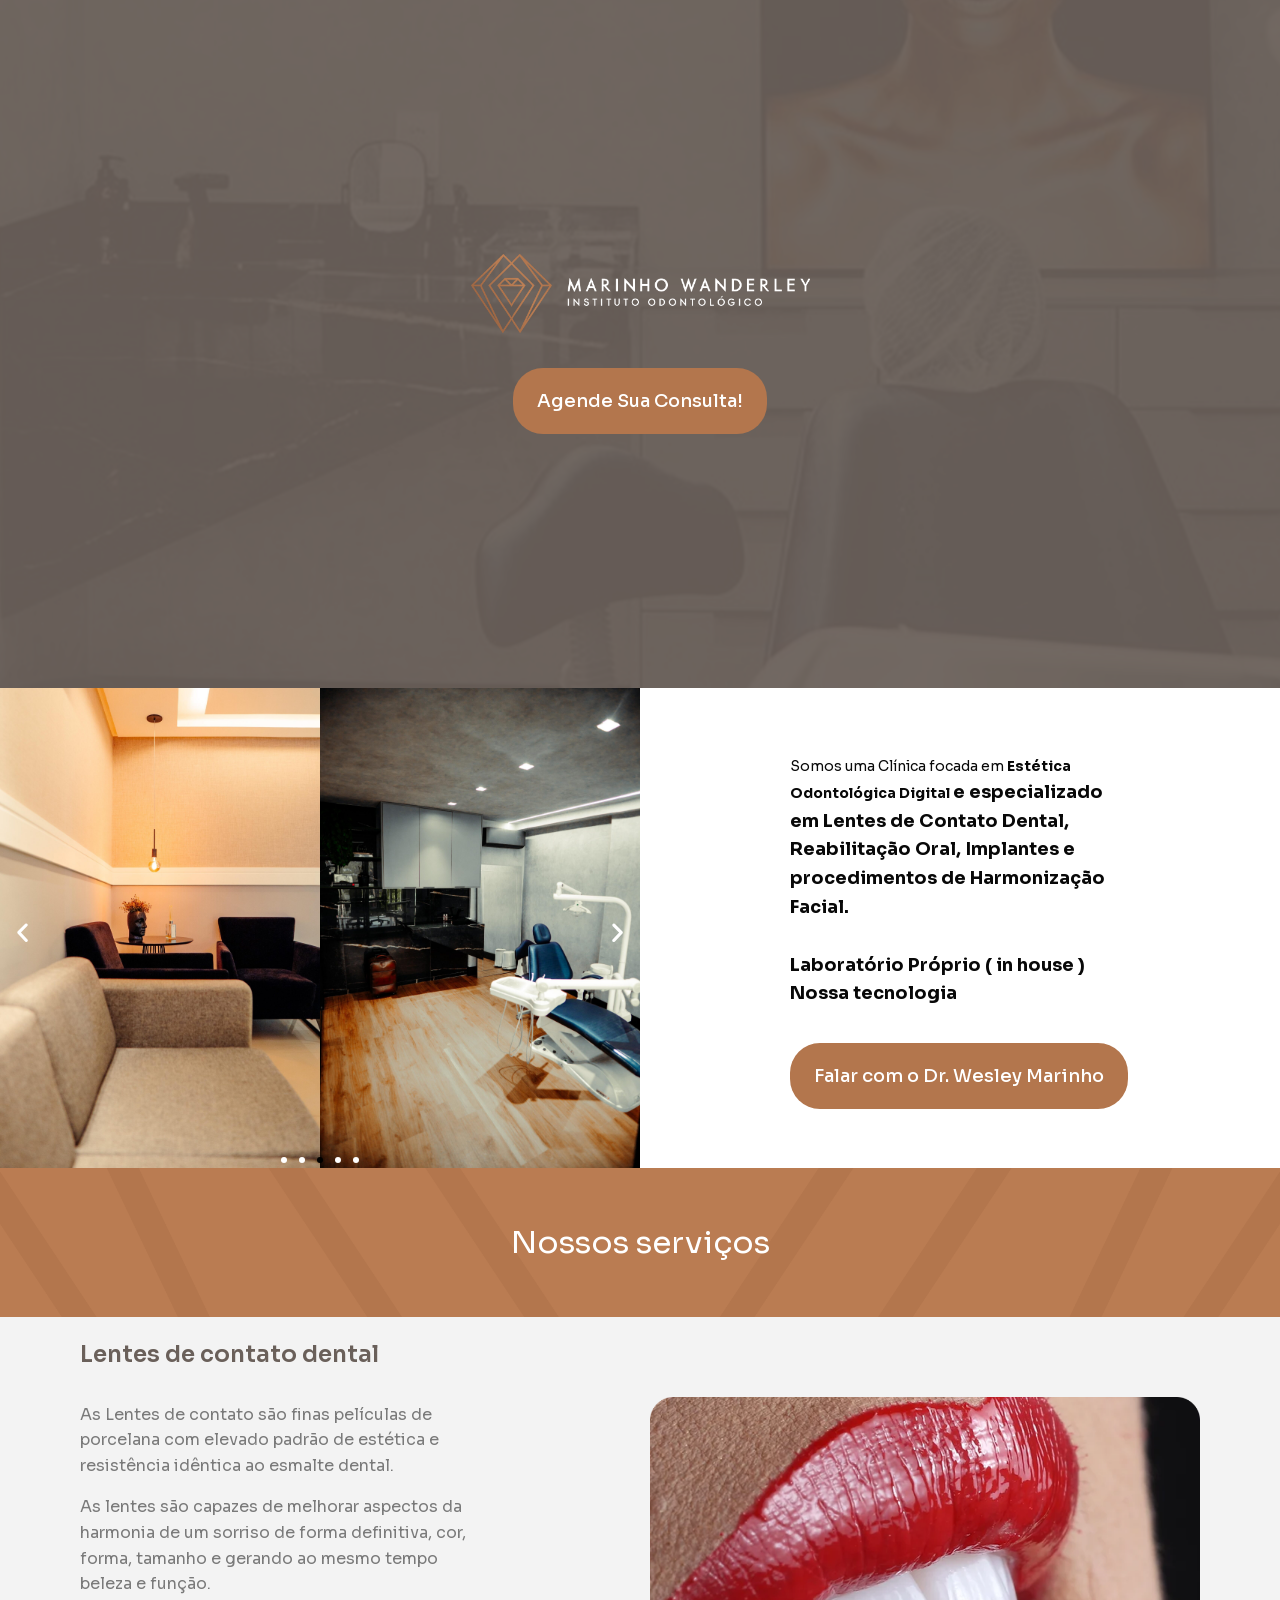
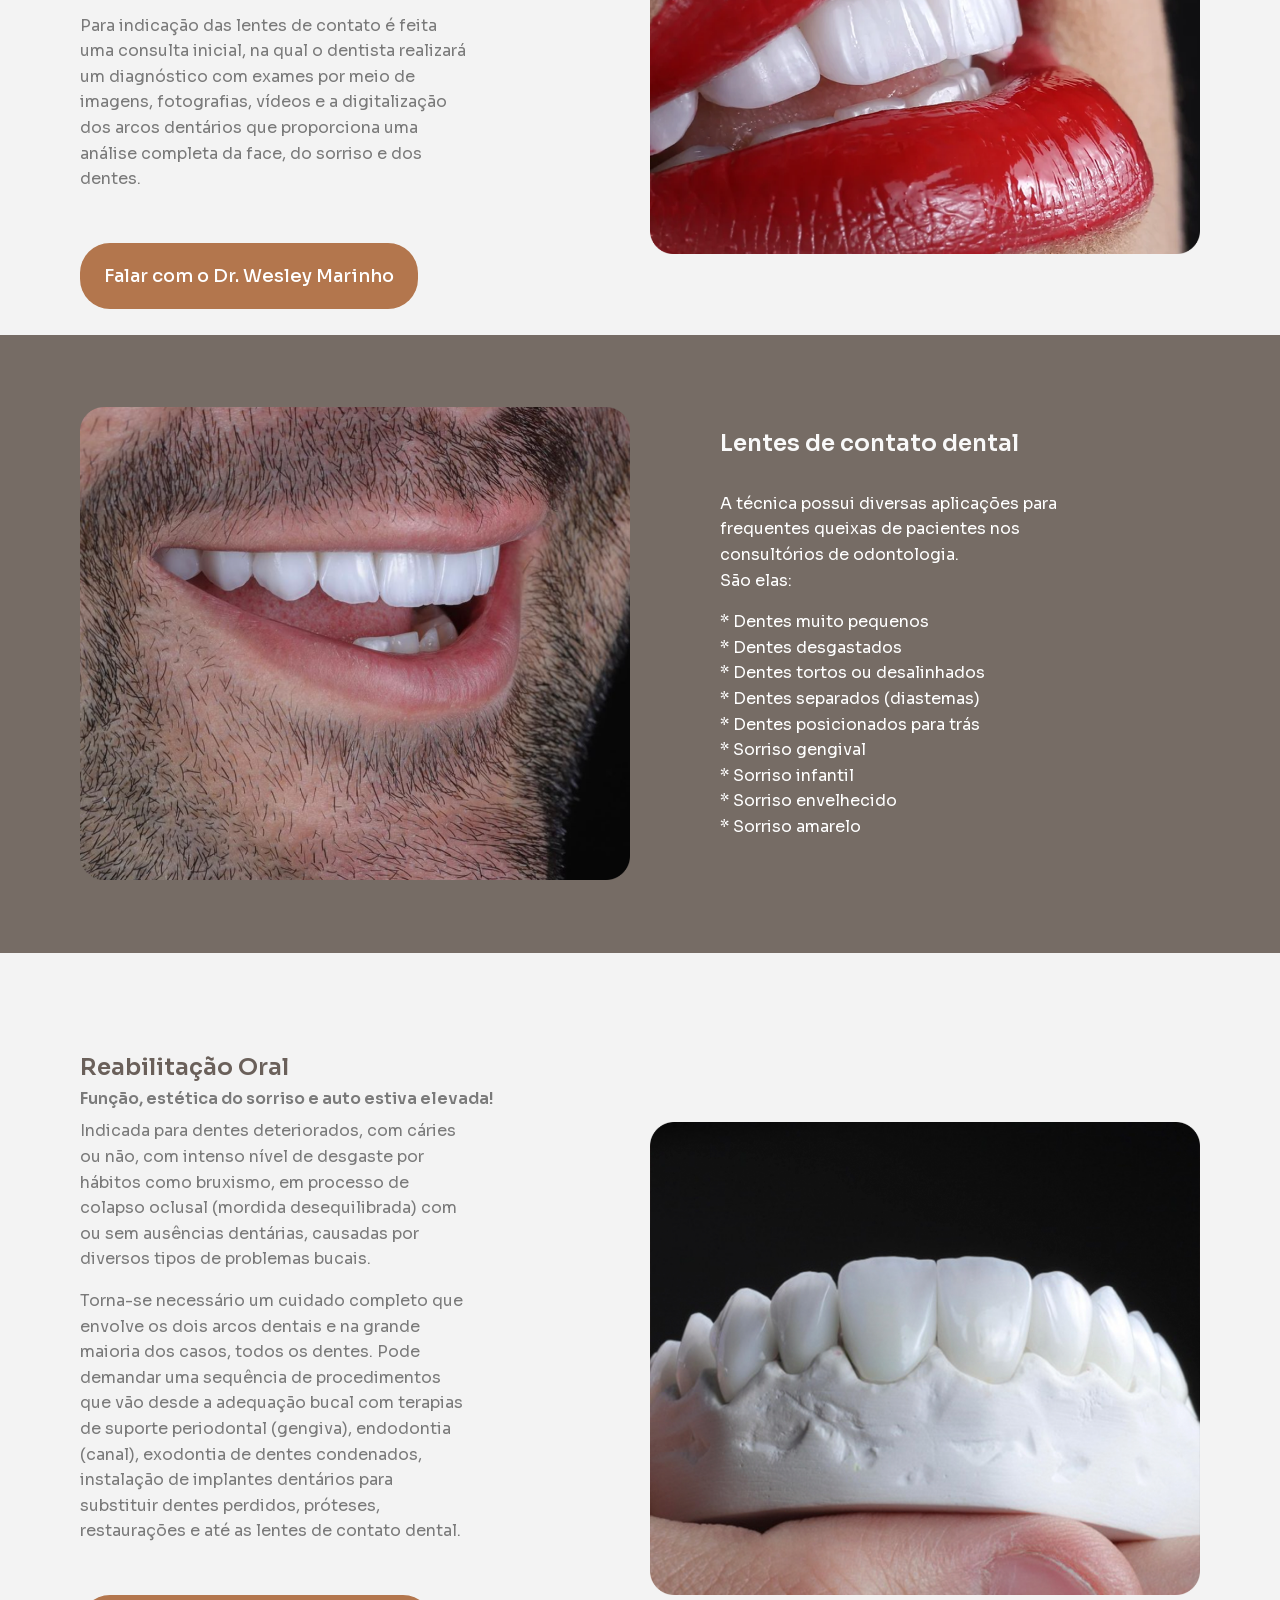
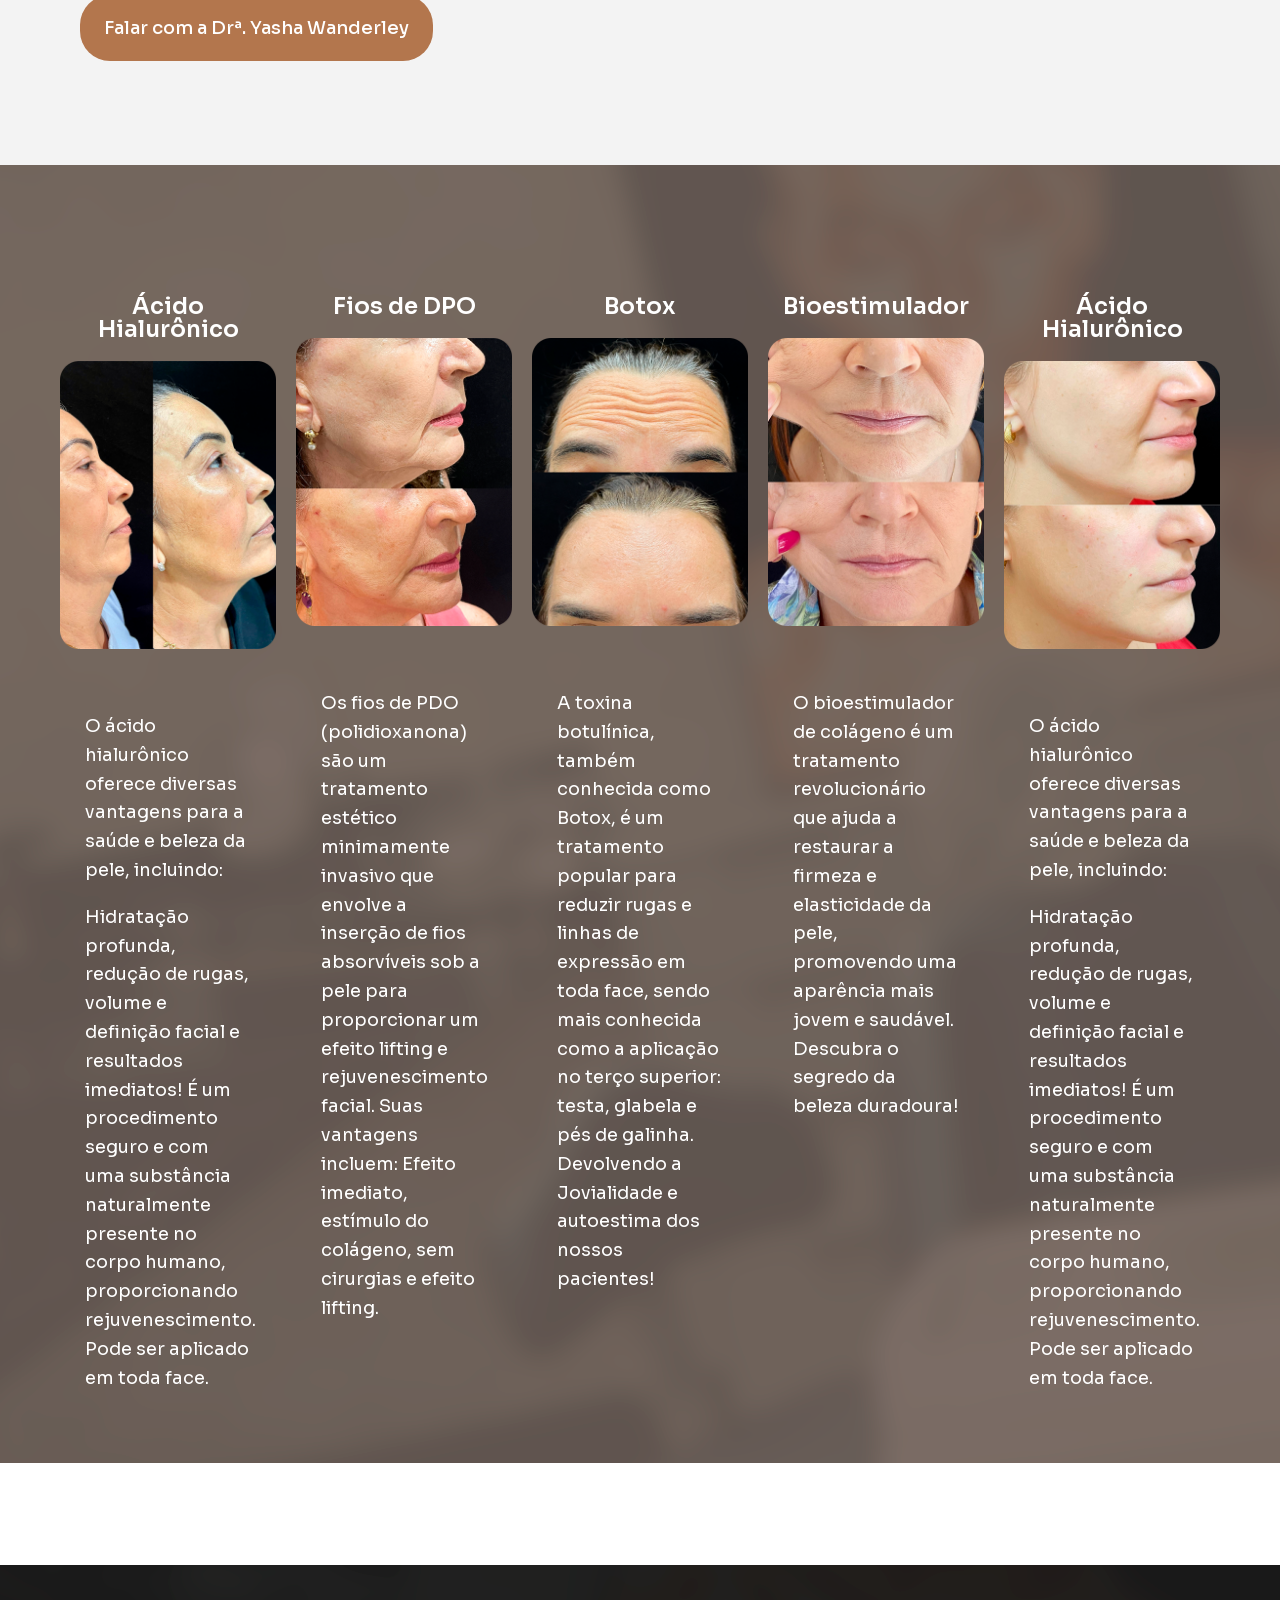
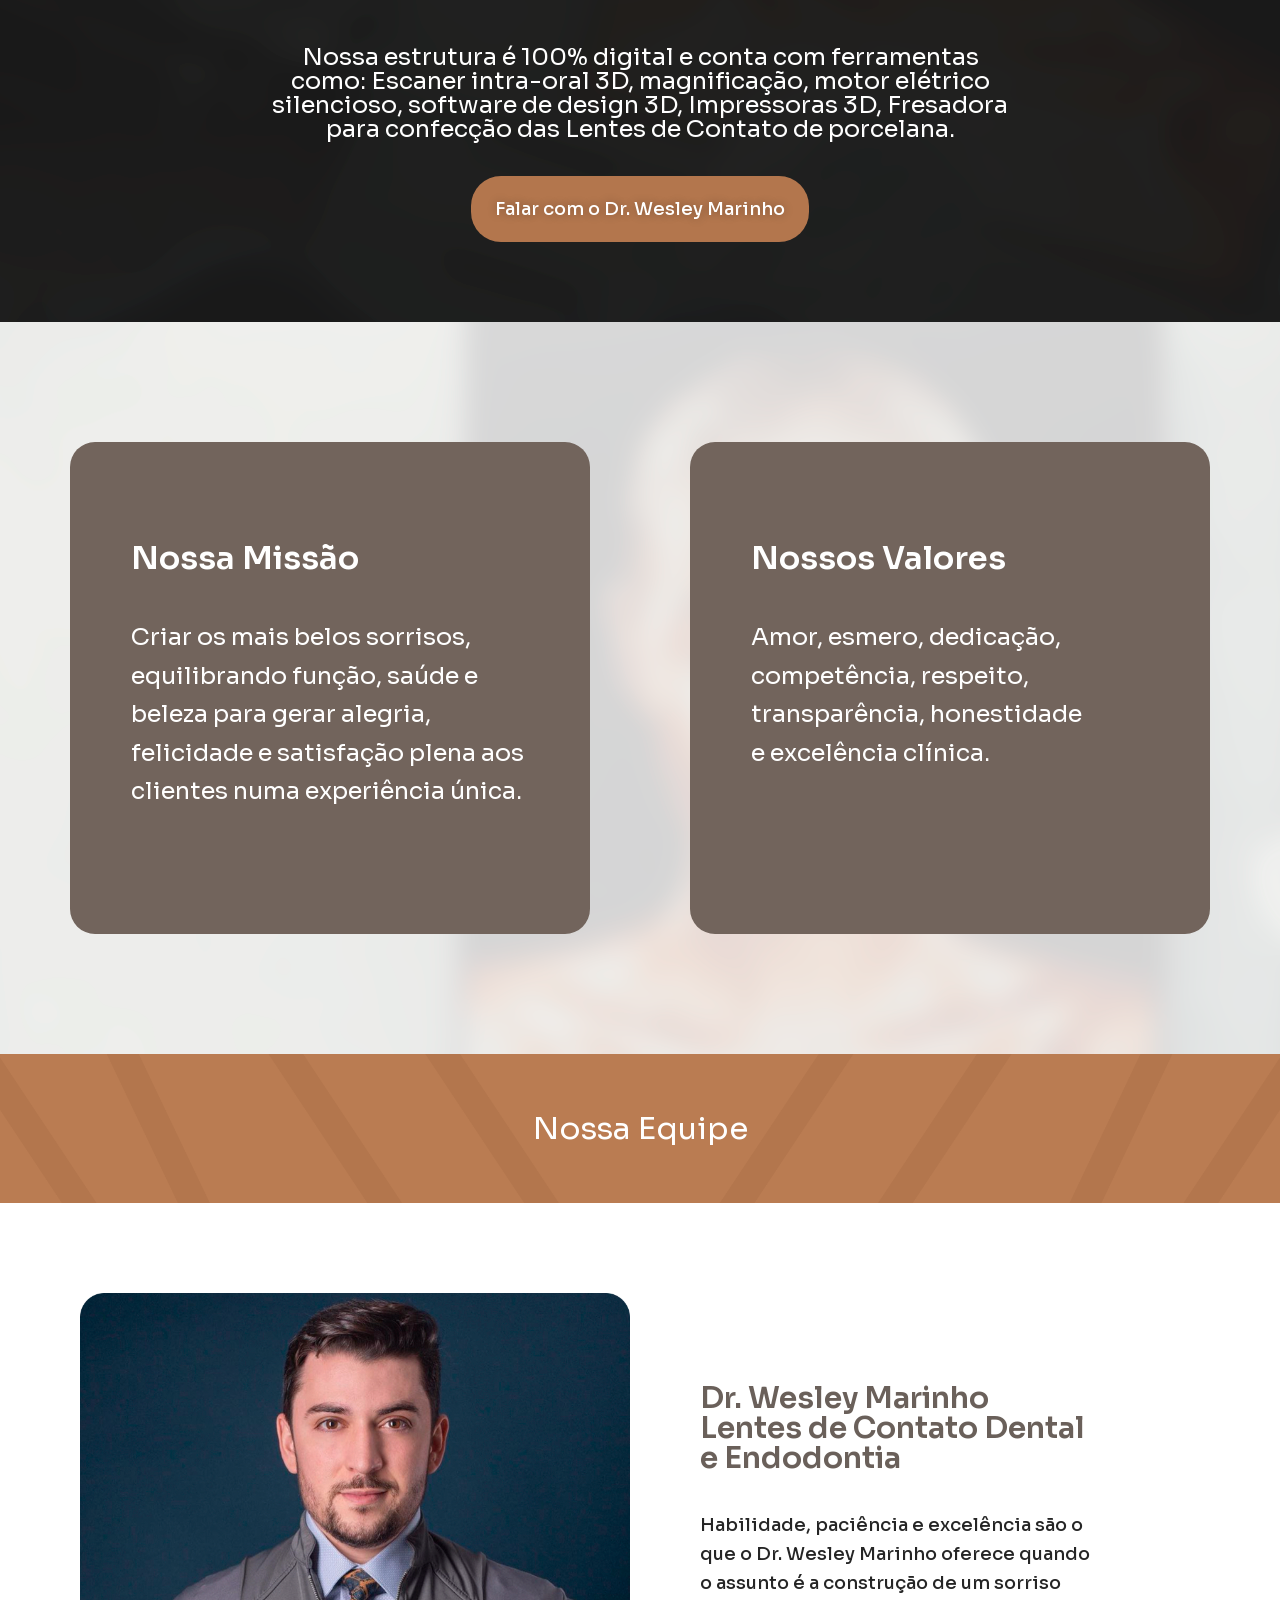
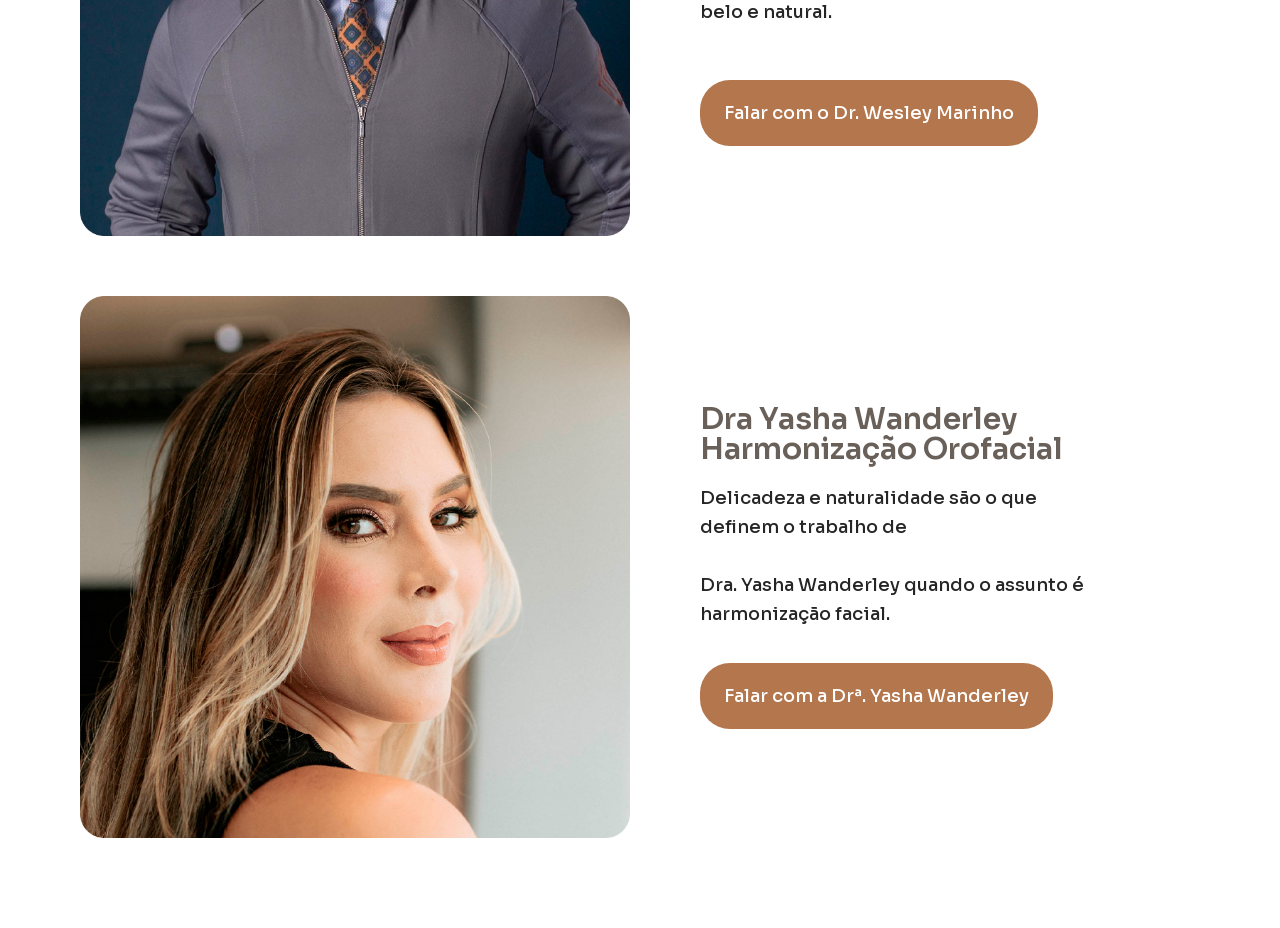
<file: public/assets/templates/marinhowanderley.com.br/index.html>
<!DOCTYPE html>
<html lang="pt-BR" style="scroll-behavior: auto;"><head>
<meta charset="utf-8"/>
<title>Instituto Marinho Wanderley</title>
<meta content="width=device-width, initial-scale=1" name="viewport"/>
<meta content="max-image-preview:large" name="robots"/>
<title>Instituto Marinho Wanderley</title>
<link href="https://marinhowanderley.com.br/index.php/feed/" rel="alternate" title="Feed para Instituto Marinho Wanderley »" type="application/rss+xml"/>
<link href="https://marinhowanderley.com.br/index.php/comments/feed/" rel="alternate" title="Feed de comentários para Instituto Marinho Wanderley »" type="application/rss+xml"/>
<script>
window._wpemojiSettings = {"baseUrl":"https:\/\/s.w.org\/images\/core\/emoji\/14.0.0\/72x72\/","ext":".png","svgUrl":"https:\/\/s.w.org\/images\/core\/emoji\/14.0.0\/svg\/","svgExt":".svg","source":{"concatemoji":"https:\/\/marinhowanderley.com.br\/wp-includes\/js\/wp-emoji-release.min.js?ver=6.3.8"}};
/*! This file is auto-generated */
!function(i,n){var o,s,e;function c(e){try{var t={supportTests:e,timestamp:(new Date).valueOf()};sessionStorage.setItem(o,JSON.stringify(t))}catch(e){}}function p(e,t,n){e.clearRect(0,0,e.canvas.width,e.canvas.height),e.fillText(t,0,0);var t=new Uint32Array(e.getImageData(0,0,e.canvas.width,e.canvas.height).data),r=(e.clearRect(0,0,e.canvas.width,e.canvas.height),e.fillText(n,0,0),new Uint32Array(e.getImageData(0,0,e.canvas.width,e.canvas.height).data));return t.every(function(e,t){return e===r[t]})}function u(e,t,n){switch(t){case"flag":return n(e,"\ud83c\udff3\ufe0f\u200d\u26a7\ufe0f","\ud83c\udff3\ufe0f\u200b\u26a7\ufe0f")?!1:!n(e,"\ud83c\uddfa\ud83c\uddf3","\ud83c\uddfa\u200b\ud83c\uddf3")&&!n(e,"\ud83c\udff4\udb40\udc67\udb40\udc62\udb40\udc65\udb40\udc6e\udb40\udc67\udb40\udc7f","\ud83c\udff4\u200b\udb40\udc67\u200b\udb40\udc62\u200b\udb40\udc65\u200b\udb40\udc6e\u200b\udb40\udc67\u200b\udb40\udc7f");case"emoji":return!n(e,"\ud83e\udef1\ud83c\udffb\u200d\ud83e\udef2\ud83c\udfff","\ud83e\udef1\ud83c\udffb\u200b\ud83e\udef2\ud83c\udfff")}return!1}function f(e,t,n){var r="undefined"!=typeof WorkerGlobalScope&&self instanceof WorkerGlobalScope?new OffscreenCanvas(300,150):i.createElement("canvas"),a=r.getContext("2d",{willReadFrequently:!0}),o=(a.textBaseline="top",a.font="600 32px Arial",{});return e.forEach(function(e){o[e]=t(a,e,n)}),o}function t(e){var t=i.createElement("script");t.src=e,t.defer=!0,i.head.appendChild(t)}"undefined"!=typeof Promise&&(o="wpEmojiSettingsSupports",s=["flag","emoji"],n.supports={everything:!0,everythingExceptFlag:!0},e=new Promise(function(e){i.addEventListener("DOMContentLoaded",e,{once:!0})}),new Promise(function(t){var n=function(){try{var e=JSON.parse(sessionStorage.getItem(o));if("object"==typeof e&&"number"==typeof e.timestamp&&(new Date).valueOf()<e.timestamp+604800&&"object"==typeof e.supportTests)return e.supportTests}catch(e){}return null}();if(!n){if("undefined"!=typeof Worker&&"undefined"!=typeof OffscreenCanvas&&"undefined"!=typeof URL&&URL.createObjectURL&&"undefined"!=typeof Blob)try{var e="postMessage("+f.toString()+"("+[JSON.stringify(s),u.toString(),p.toString()].join(",")+"));",r=new Blob([e],{type:"text/javascript"}),a=new Worker(URL.createObjectURL(r),{name:"wpTestEmojiSupports"});return void(a.onmessage=function(e){c(n=e.data),a.terminate(),t(n)})}catch(e){}c(n=f(s,u,p))}t(n)}).then(function(e){for(var t in e)n.supports[t]=e[t],n.supports.everything=n.supports.everything&&n.supports[t],"flag"!==t&&(n.supports.everythingExceptFlag=n.supports.everythingExceptFlag&&n.supports[t]);n.supports.everythingExceptFlag=n.supports.everythingExceptFlag&&!n.supports.flag,n.DOMReady=!1,n.readyCallback=function(){n.DOMReady=!0}}).then(function(){return e}).then(function(){var e;n.supports.everything||(n.readyCallback(),(e=n.source||{}).concatemoji?t(e.concatemoji):e.wpemoji&&e.twemoji&&(t(e.twemoji),t(e.wpemoji)))}))}((window,document),window._wpemojiSettings);
</script>
<style>
img.wp-smiley,
img.emoji {
	display: inline !important;
	border: none !important;
	box-shadow: none !important;
	height: 1em !important;
	width: 1em !important;
	margin: 0 0.07em !important;
	vertical-align: -0.1em !important;
	background: none !important;
	padding: 0 !important;
}
</style>
<style id="wp-block-library-inline-css">
:root{--wp-admin-theme-color:#007cba;--wp-admin-theme-color--rgb:0,124,186;--wp-admin-theme-color-darker-10:#006ba1;--wp-admin-theme-color-darker-10--rgb:0,107,161;--wp-admin-theme-color-darker-20:#005a87;--wp-admin-theme-color-darker-20--rgb:0,90,135;--wp-admin-border-width-focus:2px;--wp-block-synced-color:#7a00df;--wp-block-synced-color--rgb:122,0,223}@media (min-resolution:192dpi){:root{--wp-admin-border-width-focus:1.5px}}.wp-element-button{cursor:pointer}:root{--wp--preset--font-size--normal:16px;--wp--preset--font-size--huge:42px}:root .has-very-light-gray-background-color{background-color:#eee}:root .has-very-dark-gray-background-color{background-color:#313131}:root .has-very-light-gray-color{color:#eee}:root .has-very-dark-gray-color{color:#313131}:root .has-vivid-green-cyan-to-vivid-cyan-blue-gradient-background{background:linear-gradient(135deg,#00d084,#0693e3)}:root .has-purple-crush-gradient-background{background:linear-gradient(135deg,#34e2e4,#4721fb 50%,#ab1dfe)}:root .has-hazy-dawn-gradient-background{background:linear-gradient(135deg,#faaca8,#dad0ec)}:root .has-subdued-olive-gradient-background{background:linear-gradient(135deg,#fafae1,#67a671)}:root .has-atomic-cream-gradient-background{background:linear-gradient(135deg,#fdd79a,#004a59)}:root .has-nightshade-gradient-background{background:linear-gradient(135deg,#330968,#31cdcf)}:root .has-midnight-gradient-background{background:linear-gradient(135deg,#020381,#2874fc)}.has-regular-font-size{font-size:1em}.has-larger-font-size{font-size:2.625em}.has-normal-font-size{font-size:var(--wp--preset--font-size--normal)}.has-huge-font-size{font-size:var(--wp--preset--font-size--huge)}.has-text-align-center{text-align:center}.has-text-align-left{text-align:left}.has-text-align-right{text-align:right}#end-resizable-editor-section{display:none}.aligncenter{clear:both}.items-justified-left{justify-content:flex-start}.items-justified-center{justify-content:center}.items-justified-right{justify-content:flex-end}.items-justified-space-between{justify-content:space-between}.screen-reader-text{clip:rect(1px,1px,1px,1px);word-wrap:normal!important;border:0;-webkit-clip-path:inset(50%);clip-path:inset(50%);height:1px;margin:-1px;overflow:hidden;padding:0;position:absolute;width:1px}.screen-reader-text:focus{clip:auto!important;background-color:#ddd;-webkit-clip-path:none;clip-path:none;color:#444;display:block;font-size:1em;height:auto;left:5px;line-height:normal;padding:15px 23px 14px;text-decoration:none;top:5px;width:auto;z-index:100000}html :where(.has-border-color){border-style:solid}html :where([style*=border-top-color]){border-top-style:solid}html :where([style*=border-right-color]){border-right-style:solid}html :where([style*=border-bottom-color]){border-bottom-style:solid}html :where([style*=border-left-color]){border-left-style:solid}html :where([style*=border-width]){border-style:solid}html :where([style*=border-top-width]){border-top-style:solid}html :where([style*=border-right-width]){border-right-style:solid}html :where([style*=border-bottom-width]){border-bottom-style:solid}html :where([style*=border-left-width]){border-left-style:solid}html :where(img[class*=wp-image-]){height:auto;max-width:100%}:where(figure){margin:0 0 1em}html :where(.is-position-sticky){--wp-admin--admin-bar--position-offset:var(--wp-admin--admin-bar--height,0px)}@media screen and (max-width:600px){html :where(.is-position-sticky){--wp-admin--admin-bar--position-offset:0px}}
</style>
<style id="global-styles-inline-css">
body{--wp--preset--color--black: #000000;--wp--preset--color--cyan-bluish-gray: #abb8c3;--wp--preset--color--white: #ffffff;--wp--preset--color--pale-pink: #f78da7;--wp--preset--color--vivid-red: #cf2e2e;--wp--preset--color--luminous-vivid-orange: #ff6900;--wp--preset--color--luminous-vivid-amber: #fcb900;--wp--preset--color--light-green-cyan: #7bdcb5;--wp--preset--color--vivid-green-cyan: #00d084;--wp--preset--color--pale-cyan-blue: #8ed1fc;--wp--preset--color--vivid-cyan-blue: #0693e3;--wp--preset--color--vivid-purple: #9b51e0;--wp--preset--color--base: #ffffff;--wp--preset--color--contrast: #000000;--wp--preset--color--primary: #9DFF20;--wp--preset--color--secondary: #345C00;--wp--preset--color--tertiary: #F6F6F6;--wp--preset--gradient--vivid-cyan-blue-to-vivid-purple: linear-gradient(135deg,rgba(6,147,227,1) 0%,rgb(155,81,224) 100%);--wp--preset--gradient--light-green-cyan-to-vivid-green-cyan: linear-gradient(135deg,rgb(122,220,180) 0%,rgb(0,208,130) 100%);--wp--preset--gradient--luminous-vivid-amber-to-luminous-vivid-orange: linear-gradient(135deg,rgba(252,185,0,1) 0%,rgba(255,105,0,1) 100%);--wp--preset--gradient--luminous-vivid-orange-to-vivid-red: linear-gradient(135deg,rgba(255,105,0,1) 0%,rgb(207,46,46) 100%);--wp--preset--gradient--very-light-gray-to-cyan-bluish-gray: linear-gradient(135deg,rgb(238,238,238) 0%,rgb(169,184,195) 100%);--wp--preset--gradient--cool-to-warm-spectrum: linear-gradient(135deg,rgb(74,234,220) 0%,rgb(151,120,209) 20%,rgb(207,42,186) 40%,rgb(238,44,130) 60%,rgb(251,105,98) 80%,rgb(254,248,76) 100%);--wp--preset--gradient--blush-light-purple: linear-gradient(135deg,rgb(255,206,236) 0%,rgb(152,150,240) 100%);--wp--preset--gradient--blush-bordeaux: linear-gradient(135deg,rgb(254,205,165) 0%,rgb(254,45,45) 50%,rgb(107,0,62) 100%);--wp--preset--gradient--luminous-dusk: linear-gradient(135deg,rgb(255,203,112) 0%,rgb(199,81,192) 50%,rgb(65,88,208) 100%);--wp--preset--gradient--pale-ocean: linear-gradient(135deg,rgb(255,245,203) 0%,rgb(182,227,212) 50%,rgb(51,167,181) 100%);--wp--preset--gradient--electric-grass: linear-gradient(135deg,rgb(202,248,128) 0%,rgb(113,206,126) 100%);--wp--preset--gradient--midnight: linear-gradient(135deg,rgb(2,3,129) 0%,rgb(40,116,252) 100%);--wp--preset--font-size--small: clamp(0.875rem, 0.875rem + ((1vw - 0.2rem) * 0.227), 1rem);--wp--preset--font-size--medium: clamp(1rem, 1rem + ((1vw - 0.2rem) * 0.227), 1.125rem);--wp--preset--font-size--large: clamp(1.75rem, 1.75rem + ((1vw - 0.2rem) * 0.227), 1.875rem);--wp--preset--font-size--x-large: 2.25rem;--wp--preset--font-size--xx-large: clamp(4rem, 4rem + ((1vw - 0.2rem) * 10.909), 10rem);--wp--preset--font-family--dm-sans: "DM Sans", sans-serif;--wp--preset--font-family--ibm-plex-mono: 'IBM Plex Mono', monospace;--wp--preset--font-family--inter: "Inter", sans-serif;--wp--preset--font-family--system-font: -apple-system,BlinkMacSystemFont,"Segoe UI",Roboto,Oxygen-Sans,Ubuntu,Cantarell,"Helvetica Neue",sans-serif;--wp--preset--font-family--source-serif-pro: "Source Serif Pro", serif;--wp--preset--spacing--30: clamp(1.5rem, 5vw, 2rem);--wp--preset--spacing--40: clamp(1.8rem, 1.8rem + ((1vw - 0.48rem) * 2.885), 3rem);--wp--preset--spacing--50: clamp(2.5rem, 8vw, 4.5rem);--wp--preset--spacing--60: clamp(3.75rem, 10vw, 7rem);--wp--preset--spacing--70: clamp(5rem, 5.25rem + ((1vw - 0.48rem) * 9.096), 8rem);--wp--preset--spacing--80: clamp(7rem, 14vw, 11rem);--wp--preset--shadow--natural: 6px 6px 9px rgba(0, 0, 0, 0.2);--wp--preset--shadow--deep: 12px 12px 50px rgba(0, 0, 0, 0.4);--wp--preset--shadow--sharp: 6px 6px 0px rgba(0, 0, 0, 0.2);--wp--preset--shadow--outlined: 6px 6px 0px -3px rgba(255, 255, 255, 1), 6px 6px rgba(0, 0, 0, 1);--wp--preset--shadow--crisp: 6px 6px 0px rgba(0, 0, 0, 1);}body { margin: 0;--wp--style--global--content-size: 650px;--wp--style--global--wide-size: 1200px; }.wp-site-blocks { padding-top: var(--wp--style--root--padding-top); padding-bottom: var(--wp--style--root--padding-bottom); }.has-global-padding { padding-right: var(--wp--style--root--padding-right); padding-left: var(--wp--style--root--padding-left); }.has-global-padding :where(.has-global-padding) { padding-right: 0; padding-left: 0; }.has-global-padding > .alignfull { margin-right: calc(var(--wp--style--root--padding-right) * -1); margin-left: calc(var(--wp--style--root--padding-left) * -1); }.has-global-padding :where(.has-global-padding) > .alignfull { margin-right: 0; margin-left: 0; }.has-global-padding > .alignfull:where(:not(.has-global-padding)) > :where([class*="wp-block-"]:not(.alignfull):not([class*="__"]),p,h1,h2,h3,h4,h5,h6,ul,ol) { padding-right: var(--wp--style--root--padding-right); padding-left: var(--wp--style--root--padding-left); }.has-global-padding :where(.has-global-padding) > .alignfull:where(:not(.has-global-padding)) > :where([class*="wp-block-"]:not(.alignfull):not([class*="__"]),p,h1,h2,h3,h4,h5,h6,ul,ol) { padding-right: 0; padding-left: 0; }.wp-site-blocks > .alignleft { float: left; margin-right: 2em; }.wp-site-blocks > .alignright { float: right; margin-left: 2em; }.wp-site-blocks > .aligncenter { justify-content: center; margin-left: auto; margin-right: auto; }:where(.wp-site-blocks) > * { margin-block-start: 1.5rem; margin-block-end: 0; }:where(.wp-site-blocks) > :first-child:first-child { margin-block-start: 0; }:where(.wp-site-blocks) > :last-child:last-child { margin-block-end: 0; }body { --wp--style--block-gap: 1.5rem; }:where(body .is-layout-flow)  > :first-child:first-child{margin-block-start: 0;}:where(body .is-layout-flow)  > :last-child:last-child{margin-block-end: 0;}:where(body .is-layout-flow)  > *{margin-block-start: 1.5rem;margin-block-end: 0;}:where(body .is-layout-constrained)  > :first-child:first-child{margin-block-start: 0;}:where(body .is-layout-constrained)  > :last-child:last-child{margin-block-end: 0;}:where(body .is-layout-constrained)  > *{margin-block-start: 1.5rem;margin-block-end: 0;}:where(body .is-layout-flex) {gap: 1.5rem;}:where(body .is-layout-grid) {gap: 1.5rem;}body .is-layout-flow > .alignleft{float: left;margin-inline-start: 0;margin-inline-end: 2em;}body .is-layout-flow > .alignright{float: right;margin-inline-start: 2em;margin-inline-end: 0;}body .is-layout-flow > .aligncenter{margin-left: auto !important;margin-right: auto !important;}body .is-layout-constrained > .alignleft{float: left;margin-inline-start: 0;margin-inline-end: 2em;}body .is-layout-constrained > .alignright{float: right;margin-inline-start: 2em;margin-inline-end: 0;}body .is-layout-constrained > .aligncenter{margin-left: auto !important;margin-right: auto !important;}body .is-layout-constrained > :where(:not(.alignleft):not(.alignright):not(.alignfull)){max-width: var(--wp--style--global--content-size);margin-left: auto !important;margin-right: auto !important;}body .is-layout-constrained > .alignwide{max-width: var(--wp--style--global--wide-size);}body .is-layout-flex{display: flex;}body .is-layout-flex{flex-wrap: wrap;align-items: center;}body .is-layout-flex > *{margin: 0;}body .is-layout-grid{display: grid;}body .is-layout-grid > *{margin: 0;}body{background-color: var(--wp--preset--color--base);color: var(--wp--preset--color--contrast);font-family: var(--wp--preset--font-family--system-font);font-size: var(--wp--preset--font-size--medium);line-height: 1.6;--wp--style--root--padding-top: var(--wp--preset--spacing--40);--wp--style--root--padding-right: var(--wp--preset--spacing--30);--wp--style--root--padding-bottom: var(--wp--preset--spacing--40);--wp--style--root--padding-left: var(--wp--preset--spacing--30);}a:where(:not(.wp-element-button)){color: var(--wp--preset--color--contrast);text-decoration: underline;}a:where(:not(.wp-element-button)):hover{text-decoration: none;}a:where(:not(.wp-element-button)):focus{text-decoration: underline dashed;}a:where(:not(.wp-element-button)):active{color: var(--wp--preset--color--secondary);text-decoration: none;}h1, h2, h3, h4, h5, h6{font-weight: 400;line-height: 1.4;}h1{font-size: clamp(2.032rem, 2.032rem + ((1vw - 0.2rem) * 2.896), 3.625rem);line-height: 1.2;}h2{font-size: clamp(2.625rem, calc(2.625rem + ((1vw - 0.48rem) * 8.4135)), 3.25rem);line-height: 1.2;}h3{font-size: var(--wp--preset--font-size--x-large);}h4{font-size: var(--wp--preset--font-size--large);}h5{font-size: var(--wp--preset--font-size--medium);font-weight: 700;text-transform: uppercase;}h6{font-size: var(--wp--preset--font-size--medium);text-transform: uppercase;}.wp-element-button, .wp-block-button__link{background-color: var(--wp--preset--color--primary);border-radius: 0;border-width: 0;color: var(--wp--preset--color--contrast);font-family: inherit;font-size: inherit;line-height: inherit;padding: calc(0.667em + 2px) calc(1.333em + 2px);text-decoration: none;}.wp-element-button:visited, .wp-block-button__link:visited{color: var(--wp--preset--color--contrast);}.wp-element-button:hover, .wp-block-button__link:hover{background-color: var(--wp--preset--color--contrast);color: var(--wp--preset--color--base);}.wp-element-button:focus, .wp-block-button__link:focus{background-color: var(--wp--preset--color--contrast);color: var(--wp--preset--color--base);}.wp-element-button:active, .wp-block-button__link:active{background-color: var(--wp--preset--color--secondary);color: var(--wp--preset--color--base);}.has-black-color{color: var(--wp--preset--color--black) !important;}.has-cyan-bluish-gray-color{color: var(--wp--preset--color--cyan-bluish-gray) !important;}.has-white-color{color: var(--wp--preset--color--white) !important;}.has-pale-pink-color{color: var(--wp--preset--color--pale-pink) !important;}.has-vivid-red-color{color: var(--wp--preset--color--vivid-red) !important;}.has-luminous-vivid-orange-color{color: var(--wp--preset--color--luminous-vivid-orange) !important;}.has-luminous-vivid-amber-color{color: var(--wp--preset--color--luminous-vivid-amber) !important;}.has-light-green-cyan-color{color: var(--wp--preset--color--light-green-cyan) !important;}.has-vivid-green-cyan-color{color: var(--wp--preset--color--vivid-green-cyan) !important;}.has-pale-cyan-blue-color{color: var(--wp--preset--color--pale-cyan-blue) !important;}.has-vivid-cyan-blue-color{color: var(--wp--preset--color--vivid-cyan-blue) !important;}.has-vivid-purple-color{color: var(--wp--preset--color--vivid-purple) !important;}.has-base-color{color: var(--wp--preset--color--base) !important;}.has-contrast-color{color: var(--wp--preset--color--contrast) !important;}.has-primary-color{color: var(--wp--preset--color--primary) !important;}.has-secondary-color{color: var(--wp--preset--color--secondary) !important;}.has-tertiary-color{color: var(--wp--preset--color--tertiary) !important;}.has-black-background-color{background-color: var(--wp--preset--color--black) !important;}.has-cyan-bluish-gray-background-color{background-color: var(--wp--preset--color--cyan-bluish-gray) !important;}.has-white-background-color{background-color: var(--wp--preset--color--white) !important;}.has-pale-pink-background-color{background-color: var(--wp--preset--color--pale-pink) !important;}.has-vivid-red-background-color{background-color: var(--wp--preset--color--vivid-red) !important;}.has-luminous-vivid-orange-background-color{background-color: var(--wp--preset--color--luminous-vivid-orange) !important;}.has-luminous-vivid-amber-background-color{background-color: var(--wp--preset--color--luminous-vivid-amber) !important;}.has-light-green-cyan-background-color{background-color: var(--wp--preset--color--light-green-cyan) !important;}.has-vivid-green-cyan-background-color{background-color: var(--wp--preset--color--vivid-green-cyan) !important;}.has-pale-cyan-blue-background-color{background-color: var(--wp--preset--color--pale-cyan-blue) !important;}.has-vivid-cyan-blue-background-color{background-color: var(--wp--preset--color--vivid-cyan-blue) !important;}.has-vivid-purple-background-color{background-color: var(--wp--preset--color--vivid-purple) !important;}.has-base-background-color{background-color: var(--wp--preset--color--base) !important;}.has-contrast-background-color{background-color: var(--wp--preset--color--contrast) !important;}.has-primary-background-color{background-color: var(--wp--preset--color--primary) !important;}.has-secondary-background-color{background-color: var(--wp--preset--color--secondary) !important;}.has-tertiary-background-color{background-color: var(--wp--preset--color--tertiary) !important;}.has-black-border-color{border-color: var(--wp--preset--color--black) !important;}.has-cyan-bluish-gray-border-color{border-color: var(--wp--preset--color--cyan-bluish-gray) !important;}.has-white-border-color{border-color: var(--wp--preset--color--white) !important;}.has-pale-pink-border-color{border-color: var(--wp--preset--color--pale-pink) !important;}.has-vivid-red-border-color{border-color: var(--wp--preset--color--vivid-red) !important;}.has-luminous-vivid-orange-border-color{border-color: var(--wp--preset--color--luminous-vivid-orange) !important;}.has-luminous-vivid-amber-border-color{border-color: var(--wp--preset--color--luminous-vivid-amber) !important;}.has-light-green-cyan-border-color{border-color: var(--wp--preset--color--light-green-cyan) !important;}.has-vivid-green-cyan-border-color{border-color: var(--wp--preset--color--vivid-green-cyan) !important;}.has-pale-cyan-blue-border-color{border-color: var(--wp--preset--color--pale-cyan-blue) !important;}.has-vivid-cyan-blue-border-color{border-color: var(--wp--preset--color--vivid-cyan-blue) !important;}.has-vivid-purple-border-color{border-color: var(--wp--preset--color--vivid-purple) !important;}.has-base-border-color{border-color: var(--wp--preset--color--base) !important;}.has-contrast-border-color{border-color: var(--wp--preset--color--contrast) !important;}.has-primary-border-color{border-color: var(--wp--preset--color--primary) !important;}.has-secondary-border-color{border-color: var(--wp--preset--color--secondary) !important;}.has-tertiary-border-color{border-color: var(--wp--preset--color--tertiary) !important;}.has-vivid-cyan-blue-to-vivid-purple-gradient-background{background: var(--wp--preset--gradient--vivid-cyan-blue-to-vivid-purple) !important;}.has-light-green-cyan-to-vivid-green-cyan-gradient-background{background: var(--wp--preset--gradient--light-green-cyan-to-vivid-green-cyan) !important;}.has-luminous-vivid-amber-to-luminous-vivid-orange-gradient-background{background: var(--wp--preset--gradient--luminous-vivid-amber-to-luminous-vivid-orange) !important;}.has-luminous-vivid-orange-to-vivid-red-gradient-background{background: var(--wp--preset--gradient--luminous-vivid-orange-to-vivid-red) !important;}.has-very-light-gray-to-cyan-bluish-gray-gradient-background{background: var(--wp--preset--gradient--very-light-gray-to-cyan-bluish-gray) !important;}.has-cool-to-warm-spectrum-gradient-background{background: var(--wp--preset--gradient--cool-to-warm-spectrum) !important;}.has-blush-light-purple-gradient-background{background: var(--wp--preset--gradient--blush-light-purple) !important;}.has-blush-bordeaux-gradient-background{background: var(--wp--preset--gradient--blush-bordeaux) !important;}.has-luminous-dusk-gradient-background{background: var(--wp--preset--gradient--luminous-dusk) !important;}.has-pale-ocean-gradient-background{background: var(--wp--preset--gradient--pale-ocean) !important;}.has-electric-grass-gradient-background{background: var(--wp--preset--gradient--electric-grass) !important;}.has-midnight-gradient-background{background: var(--wp--preset--gradient--midnight) !important;}.has-small-font-size{font-size: var(--wp--preset--font-size--small) !important;}.has-medium-font-size{font-size: var(--wp--preset--font-size--medium) !important;}.has-large-font-size{font-size: var(--wp--preset--font-size--large) !important;}.has-x-large-font-size{font-size: var(--wp--preset--font-size--x-large) !important;}.has-xx-large-font-size{font-size: var(--wp--preset--font-size--xx-large) !important;}.has-dm-sans-font-family{font-family: var(--wp--preset--font-family--dm-sans) !important;}.has-ibm-plex-mono-font-family{font-family: var(--wp--preset--font-family--ibm-plex-mono) !important;}.has-inter-font-family{font-family: var(--wp--preset--font-family--inter) !important;}.has-system-font-font-family{font-family: var(--wp--preset--font-family--system-font) !important;}.has-source-serif-pro-font-family{font-family: var(--wp--preset--font-family--source-serif-pro) !important;}
.wp-block-separator{}.wp-block-separator:not(.is-style-wide):not(.is-style-dots):not(.alignwide):not(.alignfull){width: 100px}
</style>
<style id="wp-webfonts-inline-css">
@font-face{font-family:"DM Sans";font-style:normal;font-weight:400;font-display:fallback;src:url("DMSans-Regular_26087deb7598.woff2") format('woff2');font-stretch:normal;}@font-face{font-family:"DM Sans";font-style:italic;font-weight:400;font-display:fallback;src:url("DMSans-Regular-Italic_03d7710febfd.woff2") format('woff2');font-stretch:normal;}@font-face{font-family:"DM Sans";font-style:normal;font-weight:700;font-display:fallback;src:url("DMSans-Bold_a4d4aa57be74.woff2") format('woff2');font-stretch:normal;}@font-face{font-family:"DM Sans";font-style:italic;font-weight:700;font-display:fallback;src:url("DMSans-Bold-Italic_51ab150c84a5.woff2") format('woff2');font-stretch:normal;}@font-face{font-family:"IBM Plex Mono";font-style:normal;font-weight:300;font-display:block;src:url("IBMPlexMono-Light_61b94947eedf.woff2") format('woff2');font-stretch:normal;}@font-face{font-family:"IBM Plex Mono";font-style:normal;font-weight:400;font-display:block;src:url("IBMPlexMono-Regular_727ba717660f.woff2") format('woff2');font-stretch:normal;}@font-face{font-family:"IBM Plex Mono";font-style:italic;font-weight:400;font-display:block;src:url("IBMPlexMono-Italic_8308e068879d.woff2") format('woff2');font-stretch:normal;}@font-face{font-family:"IBM Plex Mono";font-style:normal;font-weight:700;font-display:block;src:url("IBMPlexMono-Bold_6e721215d235.woff2") format('woff2');font-stretch:normal;}@font-face{font-family:Inter;font-style:normal;font-weight:200 900;font-display:fallback;src:url("Inter-VariableFont_slnt_wght_c61ee065ed3a.ttf") format('truetype');font-stretch:normal;}@font-face{font-family:"Source Serif Pro";font-style:normal;font-weight:200 900;font-display:fallback;src:url("SourceSerif4Variable-Roman_1004947f116e.woff2") format('woff2');font-stretch:normal;}@font-face{font-family:"Source Serif Pro";font-style:italic;font-weight:200 900;font-display:fallback;src:url("SourceSerif4Variable-Italic_2ae92e0f0b29.woff2") format('woff2');font-stretch:normal;}
</style>
<link href="assets/elementor-icons_b982deb174da.css" id="elementor-icons-css" media="all" rel="stylesheet"/>
<link href="assets/frontend-lite_adfb85ef3ce7.css" id="elementor-frontend-css" media="all" rel="stylesheet"/>
<link href="assets/swiper_8d7c3b192fa3.css" id="swiper-css" media="all" rel="stylesheet"/>
<link href="assets/post-8_cb0bad8e03aa.css" id="elementor-post-8-css" media="all" rel="stylesheet"/>
<link href="assets/frontend-lite_63ec4aba92bb.css" id="elementor-pro-css" media="all" rel="stylesheet"/>
<link href="assets/global_3ba84a25ddbb.css" id="elementor-global-css" media="all" rel="stylesheet"/>
<link href="assets/post-11_d72dd059132a.css" id="elementor-post-11-css" media="all" rel="stylesheet"/>
<link href="assets/css_45fee97063a9.css" id="google-fonts-1-css" media="all" rel="stylesheet"/>
<link crossorigin="" href="https://fonts.gstatic.com/" rel="preconnect"/><link href="https://marinhowanderley.com.br/index.php/wp-json/" rel="https://api.w.org/"/><link href="https://marinhowanderley.com.br/index.php/wp-json/wp/v2/pages/11" rel="alternate" type="application/json"/><link href="https://marinhowanderley.com.br/xmlrpc.php?rsd" rel="EditURI" title="RSD" type="application/rsd+xml"/>
<meta content="WordPress 6.3.8" name="generator"/>
<link href="https://marinhowanderley.com.br/" rel="canonical"/>
<link href="https://marinhowanderley.com.br/" rel="shortlink"/>
<link href="https://marinhowanderley.com.br/index.php/wp-json/oembed/1.0/embed?url=https%3A%2F%2Fmarinhowanderley.com.br%2F" rel="alternate" type="application/json+oembed"/>
<link href="https://marinhowanderley.com.br/index.php/wp-json/oembed/1.0/embed?url=https%3A%2F%2Fmarinhowanderley.com.br%2F&amp;format=xml" rel="alternate" type="text/xml+oembed"/>
<meta content="Elementor 3.17.3; features: e_dom_optimization, e_optimized_assets_loading, e_optimized_css_loading, additional_custom_breakpoints, block_editor_assets_optimize, e_image_loading_optimization; settings: css_print_method-external, google_font-enabled, font_display-swap" name="generator"/>
<meta content="width=device-width, initial-scale=1.0, viewport-fit=cover" name="viewport"/><style data-scroll-fix="true">
        /* Scroll fixes for offline viewing */
        html, body {
            overflow: auto !important;
            overflow-x: hidden !important;
            height: auto !important;
            min-height: 100% !important;
            scroll-behavior: auto !important;
            opacity: 1 !important;
            visibility: visible !important;
        }
        
        /* Force visibility - many sites use JS animations for initial display */
        body, .wrapper, main, #__next, #app, .page, .content {
            opacity: 1 !important;
            visibility: visible !important;
            transform: none !important;
        }
        
        /* Disable loader/preloader overlays */
        .loader, .preloader, .loading, [class*="loader"], [class*="preloader"] {
            display: none !important;
            opacity: 0 !important;
        }
        
        /* Show elements that might be hidden for animation */
        .word-inner, .char, .line, [data-aos], [data-scroll],
        .hero-text span, .hero-fade, [class*="hero"] span {
            opacity: 1 !important;
            transform: none !important;
            visibility: visible !important;
        }
        
        /* Reset Tailwind animation utility classes */
        .translate-y-full, .translate-x-full, .-translate-y-full, .-translate-x-full,
        .translate-y-1\/2, .-translate-y-1\/2, .translate-y-\[100\%\], .translate-y-\[110\%\] {
            transform: none !important;
        }
        
        /* Force visibility on common hidden-for-animation patterns */
        .opacity-0, [class*="opacity-0"] {
            opacity: 1 !important;
        }
        
        /* Reset scale transforms used for animations */
        .scale-0, .scale-50, .scale-75 {
            transform: none !important;
        }
        
        html.lenis, html.lenis-smooth, 
        body.lenis, body.lenis-smooth,
        .lenis-wrapper, .lenis-content,
        [data-lenis-prevent], [data-scroll-container] {
            overflow: visible !important;
            height: auto !important;
        }
        
        /* Fix flex containers that might cut off content */
        body.flex.items-center,
        body.flex.justify-center {
            align-items: flex-start !important;
            min-height: 100vh;
            height: auto !important;
        }
        
        /* Ensure main content scrolls */
        main, #__next, #__nuxt, #app, .main-content {
            overflow: visible !important;
            height: auto !important;
        }
        </style></head>
<body class="home page-template page-template-elementor_canvas page page-id-11 wp-embed-responsive elementor-default elementor-template-canvas elementor-kit-8 elementor-page elementor-page-11 e--ua-blink e--ua-mac e--ua-webkit" data-elementor-device-mode="desktop" style="scroll-behavior: auto;">
<div class="elementor elementor-11" data-elementor-id="11" data-elementor-type="wp-page">
<div class="elementor-element elementor-element-14853f6 e-flex e-con-boxed e-con e-parent" data-core-v316-plus="true" data-element_type="container" data-id="14853f6" data-settings='{"background_background":"classic","content_width":"boxed"}'>
<div class="e-con-inner">
<div class="elementor-element elementor-element-b00fc1a elementor-widget elementor-widget-image" data-element_type="widget" data-id="b00fc1a" data-widget_type="image.default">
<div class="elementor-widget-container">
<style>/*! elementor - v3.17.0 - 08-11-2023 */
.elementor-widget-image{text-align:center}.elementor-widget-image a{display:inline-block}.elementor-widget-image a img[src$=".svg"]{width:48px}.elementor-widget-image img{vertical-align:middle;display:inline-block}</style> <img alt="" class="attachment-large size-large wp-image-15" decoding="async" fetchpriority="high" height="131" sizes="(max-width: 565px) 100vw, 565px" src="assets/LOGO_7a3449572e47.png" srcset="assets/LOGO_7a3449572e47.png 565w, assets/LOGO-300x70_a1955c22fb86.png 300w" width="565"/> </div>
</div>
<div class="elementor-element elementor-element-5b060fd elementor-mobile-align-center elementor-widget elementor-widget-button animated fadeInLeft" data-element_type="widget" data-id="5b060fd" data-settings='{"_animation":"fadeInLeft"}' data-widget_type="button.default">
<div class="elementor-widget-container">
<div class="elementor-button-wrapper">
<a class="elementor-button elementor-button-link elementor-size-md" href="https://wa.me/message/ZYPFRPBYCCKYL1">
<span class="elementor-button-content-wrapper">
<span class="elementor-button-text">Agende Sua Consulta!</span>
</span>
</a>
</div>
</div>
</div>
</div>
</div>
<div class="elementor-element elementor-element-e7d12ce e-con-full e-flex e-con e-parent" data-core-v316-plus="true" data-element_type="container" data-id="e7d12ce" data-settings='{"content_width":"full"}'>
<div class="elementor-element elementor-element-b2cefeb e-con-full e-flex e-con e-child" data-element_type="container" data-id="b2cefeb" data-settings='{"content_width":"full"}'>
<div aria-label="Carousel | Horizontal scrolling: Arrow Left &amp; Right" aria-roledescription="carousel" class="elementor-element elementor-element-d50a0f8 elementor-pagination-position-inside elementor-arrows-position-inside elementor-widget elementor-widget-image-carousel e-widget-swiper" data-element_type="widget" data-id="d50a0f8" data-settings='{"navigation":"both","autoplay":"yes","pause_on_hover":"yes","pause_on_interaction":"yes","autoplay_speed":5000,"infinite":"yes","speed":500}' data-widget_type="image-carousel.default">
<div class="elementor-widget-container">
<style>/*! elementor - v3.17.0 - 08-11-2023 */
.elementor-widget-image-carousel .swiper,.elementor-widget-image-carousel .swiper-container{position:static}.elementor-widget-image-carousel .swiper-container .swiper-slide figure,.elementor-widget-image-carousel .swiper .swiper-slide figure{line-height:inherit}.elementor-widget-image-carousel .swiper-slide{text-align:center}.elementor-image-carousel-wrapper:not(.swiper-container-initialized):not(.swiper-initialized) .swiper-slide{max-width:calc(100% / var(--e-image-carousel-slides-to-show, 3))}</style> <div class="elementor-image-carousel-wrapper swiper swiper-initialized swiper-horizontal swiper-pointer-events" dir="ltr">
<div aria-live="off" class="elementor-image-carousel swiper-wrapper" id="swiper-wrapper-1b6b4ea65d1de3ca" style="transition-duration: 0ms; transform: translate3d(-1600px, 0px, 0px);"><div aria-hidden="true" aria-label="3 / 5" aria-roledescription="slide" class="swiper-slide swiper-slide-duplicate swiper-slide-duplicate-active" data-swiper-slide-index="2" inert="" role="group" style="width: 320px;"><figure class="swiper-slide-inner"><img alt="WhatsApp Image 2023-12-01 at 08.43.38 (2)" class="swiper-slide-image" decoding="async" src="assets/WhatsApp-Image-2023-12-01-at-0_00750f2aade7.jpeg"/></figure></div><div aria-hidden="true" aria-label="4 / 5" aria-roledescription="slide" class="swiper-slide swiper-slide-duplicate swiper-slide-duplicate-next" data-swiper-slide-index="3" inert="" role="group" style="width: 320px;"><figure class="swiper-slide-inner"><img alt="WhatsApp Image 2023-12-01 at 08.43.37 (1)" class="swiper-slide-image" decoding="async" src="assets/WhatsApp-Image-2023-12-01-at-0_5cddc6fb2db1.jpeg"/></figure></div><div aria-hidden="true" aria-label="5 / 5" aria-roledescription="slide" class="swiper-slide swiper-slide-duplicate" data-swiper-slide-index="4" inert="" role="group" style="width: 320px;"><figure class="swiper-slide-inner"><img alt="WhatsApp Image 2023-12-01 at 08.43.37" class="swiper-slide-image" decoding="async" src="assets/WhatsApp-Image-2023-12-01-at-0_07bc35838a3e.jpeg"/></figure></div>
<div aria-hidden="true" aria-label="1 / 5" aria-roledescription="slide" class="swiper-slide" data-swiper-slide-index="0" inert="" role="group" style="width: 320px;"><figure class="swiper-slide-inner"><img alt="scrit-2" class="swiper-slide-image" decoding="async" src="assets/scrit-2-scaled_006e56610a9a.jpg"/></figure></div><div aria-hidden="true" aria-label="2 / 5" aria-roledescription="slide" class="swiper-slide swiper-slide-prev" data-swiper-slide-index="1" inert="" role="group" style="width: 320px;"><figure class="swiper-slide-inner"><img alt="scrit-1" class="swiper-slide-image" decoding="async" src="assets/scrit-1-scaled_6efdcf09828c.jpg"/></figure></div><div aria-label="3 / 5" aria-roledescription="slide" class="swiper-slide swiper-slide-active" data-swiper-slide-index="2" role="group" style="width: 320px;"><figure class="swiper-slide-inner"><img alt="WhatsApp Image 2023-12-01 at 08.43.38 (2)" class="swiper-slide-image" decoding="async" src="assets/WhatsApp-Image-2023-12-01-at-0_00750f2aade7.jpeg"/></figure></div><div aria-label="4 / 5" aria-roledescription="slide" class="swiper-slide swiper-slide-next" data-swiper-slide-index="3" role="group" style="width: 320px;"><figure class="swiper-slide-inner"><img alt="WhatsApp Image 2023-12-01 at 08.43.37 (1)" class="swiper-slide-image" decoding="async" src="assets/WhatsApp-Image-2023-12-01-at-0_5cddc6fb2db1.jpeg"/></figure></div><div aria-label="5 / 5" aria-roledescription="slide" class="swiper-slide" data-swiper-slide-index="4" role="group" style="width: 320px;"><figure class="swiper-slide-inner"><img alt="WhatsApp Image 2023-12-01 at 08.43.37" class="swiper-slide-image" decoding="async" src="assets/WhatsApp-Image-2023-12-01-at-0_07bc35838a3e.jpeg"/></figure></div> <div aria-hidden="true" aria-label="1 / 5" aria-roledescription="slide" class="swiper-slide swiper-slide-duplicate" data-swiper-slide-index="0" inert="" role="group" style="width: 320px;"><figure class="swiper-slide-inner"><img alt="scrit-2" class="swiper-slide-image" decoding="async" src="assets/scrit-2-scaled_006e56610a9a.jpg"/></figure></div><div aria-hidden="true" aria-label="2 / 5" aria-roledescription="slide" class="swiper-slide swiper-slide-duplicate swiper-slide-duplicate-prev" data-swiper-slide-index="1" inert="" role="group" style="width: 320px;"><figure class="swiper-slide-inner"><img alt="scrit-1" class="swiper-slide-image" decoding="async" src="assets/scrit-1-scaled_6efdcf09828c.jpg"/></figure></div><div aria-hidden="true" aria-label="3 / 5" aria-roledescription="slide" class="swiper-slide swiper-slide-duplicate swiper-slide-duplicate-active" data-swiper-slide-index="2" inert="" role="group" style="width: 320px;"><figure class="swiper-slide-inner"><img alt="WhatsApp Image 2023-12-01 at 08.43.38 (2)" class="swiper-slide-image" decoding="async" src="assets/WhatsApp-Image-2023-12-01-at-0_00750f2aade7.jpeg"/></figure></div></div>
<div aria-controls="swiper-wrapper-1b6b4ea65d1de3ca" aria-label="Previous slide" class="elementor-swiper-button elementor-swiper-button-prev" role="button" tabindex="0">
<i aria-hidden="true" class="eicon-chevron-left"></i> </div>
<div aria-controls="swiper-wrapper-1b6b4ea65d1de3ca" aria-label="Next slide" class="elementor-swiper-button elementor-swiper-button-next" role="button" tabindex="0">
<i aria-hidden="true" class="eicon-chevron-right"></i> </div>
<div class="swiper-pagination swiper-pagination-clickable swiper-pagination-bullets swiper-pagination-horizontal"><span aria-label="Go to slide 1" class="swiper-pagination-bullet" data-bullet-index="0"></span><span aria-label="Go to slide 2" class="swiper-pagination-bullet" data-bullet-index="1"></span><span aria-current="true" aria-label="Go to slide 3" class="swiper-pagination-bullet swiper-pagination-bullet-active" data-bullet-index="2" tabindex="0"></span><span aria-label="Go to slide 4" class="swiper-pagination-bullet" data-bullet-index="3"></span><span aria-label="Go to slide 5" class="swiper-pagination-bullet" data-bullet-index="4"></span></div>
<span aria-atomic="true" aria-live="assertive" class="swiper-notification"></span></div>
</div>
</div>
</div>
<div class="elementor-element elementor-element-5aaacc1 e-con-full e-flex e-con e-child" data-element_type="container" data-id="5aaacc1" data-settings='{"content_width":"full"}'>
<div class="elementor-element elementor-element-599dcd5 elementor-widget elementor-widget-text-editor animated fadeInRight" data-element_type="widget" data-id="599dcd5" data-settings='{"_animation":"fadeInRight","_animation_mobile":"fadeInLeft"}' data-widget_type="text-editor.default">
<div class="elementor-widget-container">
<style>/*! elementor - v3.17.0 - 08-11-2023 */
.elementor-widget-text-editor.elementor-drop-cap-view-stacked .elementor-drop-cap{background-color:#69727d;color:#fff}.elementor-widget-text-editor.elementor-drop-cap-view-framed .elementor-drop-cap{color:#69727d;border:3px solid;background-color:transparent}.elementor-widget-text-editor:not(.elementor-drop-cap-view-default) .elementor-drop-cap{margin-top:8px}.elementor-widget-text-editor:not(.elementor-drop-cap-view-default) .elementor-drop-cap-letter{width:1em;height:1em}.elementor-widget-text-editor .elementor-drop-cap{float:left;text-align:center;line-height:1;font-size:50px}.elementor-widget-text-editor .elementor-drop-cap-letter{display:inline-block}</style>				Somos uma Clínica focada em <strong>Estética Odontológica Digital</strong>
<span style="background-color: var(--wp--preset--color--base); font-size: var(--wp--preset--font-size--medium);"><strong>e especializado em Lentes de</strong>
<strong>Contato Dental, Reabilitação Oral, Implantes e procedimentos de Harmonização Facial.</strong><br/><br/>
<strong>Laboratório Próprio ( in house )
Nossa tecnologia						</strong></span></div><strong>
</strong></div><strong>
<div class="elementor-element elementor-element-01ea22a elementor-mobile-align-center elementor-widget elementor-widget-button animated fadeInLeft" data-element_type="widget" data-id="01ea22a" data-settings='{"_animation":"fadeInLeft"}' data-widget_type="button.default">
<div class="elementor-widget-container">
<div class="elementor-button-wrapper">
<a class="elementor-button elementor-button-link elementor-size-md" href="https://wa.me/message/ZYPFRPBYCCKYL1">
<span class="elementor-button-content-wrapper">
<span class="elementor-button-text">Falar com o Dr. Wesley Marinho</span>
</span>
</a>
</div>
</div>
</div>
</strong></div><strong>
</strong></div><strong>
<div class="elementor-element elementor-element-406c542 e-flex e-con-boxed e-con e-parent" data-core-v316-plus="true" data-element_type="container" data-id="406c542" data-settings='{"background_background":"classic","content_width":"boxed"}'>
<div class="e-con-inner">
<div class="elementor-element elementor-element-1f25f8f elementor-widget elementor-widget-heading" data-element_type="widget" data-id="1f25f8f" data-widget_type="heading.default">
<div class="elementor-widget-container">
<style>/*! elementor - v3.17.0 - 08-11-2023 */
.elementor-heading-title{padding:0;margin:0;line-height:1}.elementor-widget-heading .elementor-heading-title[class*=elementor-size-]>a{color:inherit;font-size:inherit;line-height:inherit}.elementor-widget-heading .elementor-heading-title.elementor-size-small{font-size:15px}.elementor-widget-heading .elementor-heading-title.elementor-size-medium{font-size:19px}.elementor-widget-heading .elementor-heading-title.elementor-size-large{font-size:29px}.elementor-widget-heading .elementor-heading-title.elementor-size-xl{font-size:39px}.elementor-widget-heading .elementor-heading-title.elementor-size-xxl{font-size:59px}</style><h2 class="elementor-heading-title elementor-size-default">Nossos serviços</h2> </div>
</div>
</div>
</div>
<div class="elementor-element elementor-element-86c8e3b e-flex e-con-boxed e-con e-parent" data-core-v316-plus="true" data-element_type="container" data-id="86c8e3b" data-settings='{"background_background":"classic","content_width":"boxed"}'>
<div class="e-con-inner">
<div class="elementor-element elementor-element-b532a63 e-con-full e-flex e-con e-child" data-element_type="container" data-id="b532a63" data-settings='{"content_width":"full"}'>
<div class="elementor-element elementor-element-339ee45 elementor-widget elementor-widget-heading animated fadeInLeft" data-element_type="widget" data-id="339ee45" data-settings='{"_animation":"fadeInLeft","_animation_mobile":"fadeInLeft"}' data-widget_type="heading.default">
<div class="elementor-widget-container">
<h2 class="elementor-heading-title elementor-size-default">Lentes de contato dental</h2> </div>
</div>
<div class="elementor-element elementor-element-2476fcf elementor-widget__width-initial elementor-widget elementor-widget-text-editor animated fadeInLeft" data-element_type="widget" data-id="2476fcf" data-settings='{"_animation":"fadeInLeft","_animation_mobile":"fadeInLeft"}' data-widget_type="text-editor.default">
<div class="elementor-widget-container">
<p>As Lentes de contato são finas películas de porcelana com elevado padrão de estética e resistência idêntica ao esmalte dental.</p><p>As lentes são capazes de melhorar aspectos da harmonia de um sorriso de forma definitiva, cor, forma, tamanho e gerando ao mesmo tempo beleza e função.</p><p>Para indicação das lentes de contato é feita uma consulta inicial, na qual o dentista realizará um diagnóstico com exames por meio de imagens, fotografias, vídeos e a digitalização dos arcos dentários que proporciona uma análise completa da face, do sorriso e dos dentes.</p> </div>
</div>
<div class="elementor-element elementor-element-6c71b5c elementor-mobile-align-center elementor-widget elementor-widget-button animated fadeInLeft" data-element_type="widget" data-id="6c71b5c" data-settings='{"_animation":"fadeInLeft"}' data-widget_type="button.default">
<div class="elementor-widget-container">
<div class="elementor-button-wrapper">
<a class="elementor-button elementor-button-link elementor-size-md" href="https://wa.me/message/ZYPFRPBYCCKYL1">
<span class="elementor-button-content-wrapper">
<span class="elementor-button-text">Falar com o Dr. Wesley Marinho</span>
</span>
</a>
</div>
</div>
</div>
</div>
<div class="elementor-element elementor-element-bca3b71 e-con-full e-flex e-con e-child" data-element_type="container" data-id="bca3b71" data-settings='{"content_width":"full"}'>
<div class="elementor-element elementor-element-8ce742a elementor-widget elementor-widget-image animated fadeInRight" data-element_type="widget" data-id="8ce742a" data-settings='{"_animation":"fadeInRight","_animation_mobile":"fadeInLeft"}' data-widget_type="image.default">
<div class="elementor-widget-container">
<img alt="" class="attachment-large size-large wp-image-20" decoding="async" height="850" sizes="(max-width: 1024px) 100vw, 1024px" src="assets/foto-1-1024x850_79112cd403c1.png" srcset="assets/foto-1-1024x850_79112cd403c1.png 1024w, assets/foto-1-300x249_58c435c891c1.png 300w, assets/foto-1-768x638_72a83748bc88.png 768w, assets/foto-1_f7aa9c41600f.png 1172w" width="1024"/> </div>
</div>
</div>
</div>
</div>
<div class="elementor-element elementor-element-751bbde e-flex e-con-boxed e-con e-parent" data-core-v316-plus="true" data-element_type="container" data-id="751bbde" data-settings='{"background_background":"classic","content_width":"boxed"}'>
<div class="e-con-inner">
<div class="elementor-element elementor-element-95d18df e-con-full e-flex e-con e-child" data-element_type="container" data-id="95d18df" data-settings='{"content_width":"full"}'>
<div class="elementor-element elementor-element-2a9d40f elementor-widget elementor-widget-image animated fadeInLeft" data-element_type="widget" data-id="2a9d40f" data-settings='{"_animation":"fadeInLeft"}' data-widget_type="image.default">
<div class="elementor-widget-container">
<img alt="" class="attachment-large size-large wp-image-19" decoding="async" height="881" sizes="(max-width: 1024px) 100vw, 1024px" src="assets/foto-2-1024x881_d5a8e76f1945.png" srcset="assets/foto-2-1024x881_d5a8e76f1945.png 1024w, assets/foto-2-300x258_461303f81a3d.png 300w, assets/foto-2-768x661_7406099c9f30.png 768w, assets/foto-2_fd76e18b4305.png 1131w" width="1024"/> </div>
</div>
</div>
<div class="elementor-element elementor-element-4e54d29 e-con-full e-flex e-con e-child" data-element_type="container" data-id="4e54d29" data-settings='{"content_width":"full"}'>
<div class="elementor-element elementor-element-0324120 elementor-widget elementor-widget-heading animated fadeInRight" data-element_type="widget" data-id="0324120" data-settings='{"_animation":"fadeInRight","_animation_mobile":"fadeInLeft"}' data-widget_type="heading.default">
<div class="elementor-widget-container">
<h2 class="elementor-heading-title elementor-size-default">Lentes de contato dental</h2> </div>
</div>
<div class="elementor-element elementor-element-4a53ace elementor-widget__width-initial elementor-widget elementor-widget-text-editor animated fadeInRight" data-element_type="widget" data-id="4a53ace" data-settings='{"_animation":"fadeInRight","_animation_mobile":"fadeInLeft"}' data-widget_type="text-editor.default">
<div class="elementor-widget-container">
<p>A técnica possui diversas aplicações para frequentes queixas de pacientes nos consultórios de odontologia.<br/>São elas:</p><p>* Dentes muito pequenos<br/>* Dentes desgastados<br/>* Dentes tortos ou desalinhados<br/>* Dentes separados (diastemas)<br/>* Dentes posicionados para trás<br/>* Sorriso gengival<br/>* Sorriso infantil<br/>* Sorriso envelhecido<br/>* Sorriso amarelo</p> </div>
</div>
</div>
</div>
</div>
<div class="elementor-element elementor-element-224ac34 e-flex e-con-boxed e-con e-parent" data-core-v316-plus="true" data-element_type="container" data-id="224ac34" data-settings='{"background_background":"classic","content_width":"boxed"}'>
<div class="e-con-inner">
<div class="elementor-element elementor-element-7cd84f8 e-con-full e-flex e-con e-child" data-element_type="container" data-id="7cd84f8" data-settings='{"content_width":"full"}'>
<div class="elementor-element elementor-element-d55aa11 elementor-widget elementor-widget-heading animated fadeInLeft" data-element_type="widget" data-id="d55aa11" data-settings='{"_animation":"fadeInLeft"}' data-widget_type="heading.default">
<div class="elementor-widget-container">
<h2 class="elementor-heading-title elementor-size-default">Reabilitação Oral</h2> </div>
</div>
<div class="elementor-element elementor-element-0c52254 elementor-widget__width-initial elementor-widget elementor-widget-text-editor animated fadeInLeft" data-element_type="widget" data-id="0c52254" data-settings='{"_animation":"fadeInLeft"}' data-widget_type="text-editor.default">
<div class="elementor-widget-container">
<p>Função, estética do sorriso e auto estiva elevada!</p> </div>
</div>
<div class="elementor-element elementor-element-d7dfc45 elementor-widget__width-initial elementor-widget elementor-widget-text-editor animated fadeInLeft" data-element_type="widget" data-id="d7dfc45" data-settings='{"_animation":"fadeInLeft"}' data-widget_type="text-editor.default">
<div class="elementor-widget-container">
<p>Indicada para dentes deteriorados, com cáries ou não, com intenso nível de desgaste por hábitos como bruxismo, em processo de colapso oclusal (mordida desequilibrada) com ou sem ausências dentárias, causadas por diversos tipos de problemas bucais.</p><p>Torna-se necessário um cuidado completo que envolve os dois arcos dentais e na grande maioria dos casos, todos os dentes. Pode demandar uma sequência de procedimentos que vão desde a adequação bucal com terapias de suporte periodontal (gengiva), endodontia (canal), exodontia de dentes condenados, instalação de implantes dentários para substituir dentes perdidos, próteses, restaurações e até as lentes de contato dental.</p> </div>
</div>
<div class="elementor-element elementor-element-4311a85 elementor-mobile-align-center elementor-widget elementor-widget-button animated fadeInLeft" data-element_type="widget" data-id="4311a85" data-settings='{"_animation":"fadeInLeft"}' data-widget_type="button.default">
<div class="elementor-widget-container">
<div class="elementor-button-wrapper">
<a class="elementor-button elementor-button-link elementor-size-md" href="https://wa.me/message/ZYPFRPBYCCKYL1">
<span class="elementor-button-content-wrapper">
<span class="elementor-button-text">Falar com a Drª. Yasha Wanderley</span>
</span>
</a>
</div>
</div>
</div>
</div>
<div class="elementor-element elementor-element-5a87470 e-con-full e-flex e-con e-child" data-element_type="container" data-id="5a87470" data-settings='{"content_width":"full"}'>
<div class="elementor-element elementor-element-d1e3dd0 elementor-widget elementor-widget-image animated fadeInRight" data-element_type="widget" data-id="d1e3dd0" data-settings='{"_animation":"fadeInRight"}' data-widget_type="image.default">
<div class="elementor-widget-container">
<img alt="" class="attachment-large size-large wp-image-188" decoding="async" height="881" loading="lazy" sizes="(max-width: 1024px) 100vw, 1024px" src="assets/Camada-2-1024x881_107d0e4a6d60.png" srcset="assets/Camada-2-1024x881_107d0e4a6d60.png 1024w, assets/Camada-2-300x258_2f959eb9bcb1.png 300w, assets/Camada-2-768x661_dc472c572e1d.png 768w, assets/Camada-2_ec7d443b3a39.png 1131w" width="1024"/> </div>
</div>
</div>
</div>
</div>
<div class="elementor-element elementor-element-67e707d e-con-full e-flex e-con e-parent" data-core-v316-plus="true" data-element_type="container" data-id="67e707d" data-settings='{"content_width":"full","background_background":"classic"}'>
<div class="elementor-element elementor-element-55e3875 e-con-full e-flex e-con e-child" data-element_type="container" data-id="55e3875" data-settings='{"content_width":"full"}'>
<div class="elementor-element elementor-element-c32869f elementor-widget elementor-widget-heading" data-element_type="widget" data-id="c32869f" data-widget_type="heading.default">
<div class="elementor-widget-container">
<h2 class="elementor-heading-title elementor-size-default">Ácido Hialurônico </h2> </div>
</div>
<div class="elementor-element elementor-element-9280333 elementor-widget elementor-widget-image" data-element_type="widget" data-id="9280333" data-settings='{"_animation":"none"}' data-widget_type="image.default">
<div class="elementor-widget-container">
<img alt="" class="attachment-full size-full wp-image-46" decoding="async" height="590" loading="lazy" sizes="(max-width: 442px) 100vw, 442px" src="assets/Foto-acido-h__1a90897dc9f0.png" srcset="assets/Foto-acido-h__1a90897dc9f0.png 442w, assets/Foto-acido-h_-225x300_9d6876bc4535.png 225w" width="442"/> </div>
</div>
<div class="elementor-element elementor-element-ada0522 elementor-widget elementor-widget-text-editor" data-element_type="widget" data-id="ada0522" data-widget_type="text-editor.default">
<div class="elementor-widget-container">
<p>O ácido hialurônico oferece diversas vantagens para a saúde e beleza da pele, incluindo:</p><p>Hidratação profunda, redução de rugas, volume e definição facial e resultados imediatos! É um procedimento seguro e com uma substância naturalmente presente no corpo humano, proporcionando rejuvenescimento. Pode ser aplicado em toda face.</p> </div>
</div>
</div>
<div class="elementor-element elementor-element-05b2b70 e-con-full e-flex e-con e-child" data-element_type="container" data-id="05b2b70" data-settings='{"content_width":"full"}'>
<div class="elementor-element elementor-element-50fb8df elementor-widget elementor-widget-heading" data-element_type="widget" data-id="50fb8df" data-widget_type="heading.default">
<div class="elementor-widget-container">
<h2 class="elementor-heading-title elementor-size-default">Fios de DPO</h2> </div>
</div>
<div class="elementor-element elementor-element-732abe4 elementor-widget elementor-widget-image" data-element_type="widget" data-id="732abe4" data-widget_type="image.default">
<div class="elementor-widget-container">
<img alt="" class="attachment-full size-full wp-image-51" decoding="async" height="590" loading="lazy" sizes="(max-width: 442px) 100vw, 442px" src="assets/Foto-fios__29578212c39b.png" srcset="assets/Foto-fios__29578212c39b.png 442w, assets/Foto-fios_-225x300_b446b786b939.png 225w" width="442"/> </div>
</div>
<div class="elementor-element elementor-element-c898b98 elementor-widget elementor-widget-text-editor" data-element_type="widget" data-id="c898b98" data-widget_type="text-editor.default">
<div class="elementor-widget-container">
<p>Os fios de PDO (polidioxanona) são um tratamento estético minimamente invasivo que envolve a inserção de fios absorvíveis sob a pele para proporcionar um efeito lifting e rejuvenescimento facial. Suas vantagens incluem: Efeito imediato, estímulo do colágeno, sem cirurgias e efeito lifting.</p> </div>
</div>
</div>
<div class="elementor-element elementor-element-8e852b1 e-con-full e-flex e-con e-child" data-element_type="container" data-id="8e852b1" data-settings='{"content_width":"full"}'>
<div class="elementor-element elementor-element-360e279 elementor-widget elementor-widget-heading" data-element_type="widget" data-id="360e279" data-widget_type="heading.default">
<div class="elementor-widget-container">
<h2 class="elementor-heading-title elementor-size-default">Botox</h2> </div>
</div>
<div class="elementor-element elementor-element-7273039 elementor-widget elementor-widget-image" data-element_type="widget" data-id="7273039" data-widget_type="image.default">
<div class="elementor-widget-container">
<img alt="" class="attachment-full size-full wp-image-50" decoding="async" height="590" loading="lazy" sizes="(max-width: 442px) 100vw, 442px" src="assets/Foto-botox__d529287192a2.png" srcset="assets/Foto-botox__d529287192a2.png 442w, assets/Foto-botox_-225x300_311eb4eb9131.png 225w" width="442"/> </div>
</div>
<div class="elementor-element elementor-element-5a04b92 elementor-widget elementor-widget-text-editor" data-element_type="widget" data-id="5a04b92" data-widget_type="text-editor.default">
<div class="elementor-widget-container">
<p>A toxina botulínica, também conhecida como Botox, é um tratamento popular para reduzir rugas e linhas de expressão em toda face, sendo mais conhecida como a aplicação no terço superior: testa, glabela e pés de galinha. Devolvendo a Jovialidade e autoestima dos nossos pacientes!</p> </div>
</div>
</div>
<div class="elementor-element elementor-element-3fac52e e-con-full e-flex e-con e-child" data-element_type="container" data-id="3fac52e" data-settings='{"content_width":"full"}'>
<div class="elementor-element elementor-element-3e7a0c3 elementor-widget elementor-widget-heading" data-element_type="widget" data-id="3e7a0c3" data-widget_type="heading.default">
<div class="elementor-widget-container">
<h2 class="elementor-heading-title elementor-size-default">Bioestimulador</h2> </div>
</div>
<div class="elementor-element elementor-element-7ac0a2f elementor-widget elementor-widget-image" data-element_type="widget" data-id="7ac0a2f" data-widget_type="image.default">
<div class="elementor-widget-container">
<img alt="" class="attachment-full size-full wp-image-190" decoding="async" height="590" loading="lazy" sizes="(max-width: 442px) 100vw, 442px" src="assets/Foto-bioest_52b112087147.png" srcset="assets/Foto-bioest_52b112087147.png 442w, assets/Foto-bioest-225x300_06ee9dea6bab.png 225w" width="442"/> </div>
</div>
<div class="elementor-element elementor-element-00ee62b elementor-widget elementor-widget-text-editor" data-element_type="widget" data-id="00ee62b" data-widget_type="text-editor.default">
<div class="elementor-widget-container">
<p>O bioestimulador de colágeno é um tratamento revolucionário que ajuda a restaurar a firmeza e elasticidade da pele, promovendo uma aparência mais jovem e saudável. Descubra o segredo da beleza duradoura!</p> </div>
</div>
</div>
<div class="elementor-element elementor-element-2c6f15c e-con-full e-flex e-con e-child" data-element_type="container" data-id="2c6f15c" data-settings='{"content_width":"full"}'>
<div class="elementor-element elementor-element-234bc36 elementor-widget elementor-widget-heading" data-element_type="widget" data-id="234bc36" data-widget_type="heading.default">
<div class="elementor-widget-container">
<h2 class="elementor-heading-title elementor-size-default">Ácido Hialurônico </h2> </div>
</div>
<div class="elementor-element elementor-element-505988b elementor-widget elementor-widget-image" data-element_type="widget" data-id="505988b" data-widget_type="image.default">
<div class="elementor-widget-container">
<img alt="" class="attachment-full size-full wp-image-48" decoding="async" height="590" loading="lazy" sizes="(max-width: 442px) 100vw, 442px" src="assets/Foto-acido-hialuronico__35256dfabe0c.png" srcset="assets/Foto-acido-hialuronico__35256dfabe0c.png 442w, assets/Foto-acido-hialuronico_-225x30_a26fd28c88bc.png 225w" width="442"/> </div>
</div>
<div class="elementor-element elementor-element-6cf273d elementor-widget elementor-widget-text-editor" data-element_type="widget" data-id="6cf273d" data-widget_type="text-editor.default">
<div class="elementor-widget-container">
<p>O ácido hialurônico oferece diversas vantagens para a saúde e beleza da pele, incluindo:</p><p>Hidratação profunda, redução de rugas, volume e definição facial e resultados imediatos! É um procedimento seguro e com uma substância naturalmente presente no corpo humano, proporcionando rejuvenescimento. Pode ser aplicado em toda face.</p> </div>
</div>
</div>
</div>
<div class="elementor-element elementor-element-68c7dad e-flex e-con-boxed e-con e-parent" data-core-v316-plus="true" data-element_type="container" data-id="68c7dad" data-settings='{"background_background":"classic","content_width":"boxed"}'>
<div class="e-con-inner">
<div class="elementor-element elementor-element-a25419f elementor-widget__width-initial elementor-widget elementor-widget-heading animated slideInDown" data-element_type="widget" data-id="a25419f" data-settings='{"_animation":"slideInDown","_animation_mobile":"fadeIn"}' data-widget_type="heading.default">
<div class="elementor-widget-container">
<h2 class="elementor-heading-title elementor-size-default">Nossa estrutura é 100% digital e conta com ferramentas como:
Escaner intra-oral 3D, magnificação, motor elétrico silencioso,
software de design 3D, Impressoras 3D, Fresadora para confecção
das Lentes de Contato de porcelana.</h2> </div>
</div>
<div class="elementor-element elementor-element-88c3535 elementor-mobile-align-center elementor-widget elementor-widget-button animated fadeInLeft" data-element_type="widget" data-id="88c3535" data-settings='{"_animation":"fadeInLeft"}' data-widget_type="button.default">
<div class="elementor-widget-container">
<div class="elementor-button-wrapper">
<a class="elementor-button elementor-button-link elementor-size-md" href="https://wa.me/message/ZYPFRPBYCCKYL1">
<span class="elementor-button-content-wrapper">
<span class="elementor-button-text">Falar com o Dr. Wesley Marinho</span>
</span>
</a>
</div>
</div>
</div>
</div>
</div>
<div class="elementor-element elementor-element-603f8ba e-flex e-con-boxed e-con e-parent" data-core-v316-plus="true" data-element_type="container" data-id="603f8ba" data-settings='{"background_background":"classic","content_width":"boxed"}'>
<div class="e-con-inner">
<div class="elementor-element elementor-element-6eb89ad e-con-full e-flex e-con e-child animated fadeInLeft" data-element_type="container" data-id="6eb89ad" data-settings='{"content_width":"full","background_background":"classic","animation":"fadeInLeft","animation_mobile":"fadeInLeft"}'>
<div class="elementor-element elementor-element-d44a918 elementor-widget__width-initial elementor-widget elementor-widget-heading" data-element_type="widget" data-id="d44a918" data-widget_type="heading.default">
<div class="elementor-widget-container">
<h2 class="elementor-heading-title elementor-size-default">Nossa Missão</h2> </div>
</div>
<div class="elementor-element elementor-element-5ab8238 elementor-widget__width-initial elementor-widget elementor-widget-text-editor" data-element_type="widget" data-id="5ab8238" data-widget_type="text-editor.default">
<div class="elementor-widget-container">
<p>Criar os mais belos sorrisos, equilibrando função, saúde e beleza para gerar alegria, felicidade e satisfação plena aos clientes numa experiência única.</p> </div>
</div>
</div>
<div class="elementor-element elementor-element-54c74a1 e-con-full e-flex e-con e-child animated fadeInRight" data-element_type="container" data-id="54c74a1" data-settings='{"content_width":"full","background_background":"classic","animation":"fadeInRight","animation_mobile":"fadeInLeft"}'>
<div class="elementor-element elementor-element-26ddb80 elementor-widget__width-initial elementor-widget elementor-widget-heading" data-element_type="widget" data-id="26ddb80" data-widget_type="heading.default">
<div class="elementor-widget-container">
<h2 class="elementor-heading-title elementor-size-default">Nossos Valores</h2> </div>
</div>
<div class="elementor-element elementor-element-a8e053b elementor-widget__width-initial elementor-widget elementor-widget-text-editor" data-element_type="widget" data-id="a8e053b" data-widget_type="text-editor.default">
<div class="elementor-widget-container">
<p>Amor, esmero, dedicação,<br/>competência, respeito,<br/>transparência, honestidade<br/>e excelência clínica.</p> </div>
</div>
</div>
</div>
</div>
<div class="elementor-element elementor-element-aa4b1ed e-flex e-con-boxed e-con e-parent" data-core-v316-plus="true" data-element_type="container" data-id="aa4b1ed" data-settings='{"background_background":"classic","content_width":"boxed"}'>
<div class="e-con-inner">
<div class="elementor-element elementor-element-85a94eb elementor-widget elementor-widget-heading" data-element_type="widget" data-id="85a94eb" data-widget_type="heading.default">
<div class="elementor-widget-container">
<h2 class="elementor-heading-title elementor-size-default">Nossa Equipe</h2> </div>
</div>
</div>
</div>
<div class="elementor-element elementor-element-8a9290a e-flex e-con-boxed e-con e-parent" data-core-v316-plus="true" data-element_type="container" data-id="8a9290a" data-settings='{"content_width":"boxed"}'>
<div class="e-con-inner">
<div class="elementor-element elementor-element-bb030ea e-con-full e-flex e-con e-child" data-element_type="container" data-id="bb030ea" data-settings='{"content_width":"full"}'>
<div class="elementor-element elementor-element-546dd53 elementor-widget elementor-widget-image animated fadeInLeft" data-element_type="widget" data-id="546dd53" data-settings='{"_animation":"fadeInLeft"}' data-widget_type="image.default">
<div class="elementor-widget-container">
<img alt="" class="attachment-large size-large wp-image-69" decoding="async" height="864" loading="lazy" sizes="(max-width: 876px) 100vw, 876px" src="assets/Fotodrwesley_0c528a85b9b0.png" srcset="assets/Fotodrwesley_0c528a85b9b0.png 876w, assets/Fotodrwesley-300x296_0dd54504fdfc.png 300w, assets/Fotodrwesley-768x757_e66808b77aec.png 768w" width="876"/> </div>
</div>
</div>
<div class="elementor-element elementor-element-0cc0907 e-con-full e-flex e-con e-child" data-element_type="container" data-id="0cc0907" data-settings='{"content_width":"full"}'>
<div class="elementor-element elementor-element-2043f0e elementor-widget__width-initial elementor-widget elementor-widget-heading animated fadeInRight" data-element_type="widget" data-id="2043f0e" data-settings='{"_animation":"fadeInRight","_animation_mobile":"fadeInLeft"}' data-widget_type="heading.default">
<div class="elementor-widget-container">
<h2 class="elementor-heading-title elementor-size-default">Dr. Wesley Marinho
Lentes de Contato Dental
e Endodontia</h2> </div>
</div>
<div class="elementor-element elementor-element-fe3a31d elementor-widget__width-initial elementor-widget elementor-widget-text-editor animated fadeInRight" data-element_type="widget" data-id="fe3a31d" data-settings='{"_animation":"fadeInRight","_animation_mobile":"fadeInLeft"}' data-widget_type="text-editor.default">
<div class="elementor-widget-container">
<p>Habilidade, paciência e excelência são o que o Dr. Wesley Marinho oferece quando o assunto é a construção de um sorriso belo e natural.</p> </div>
</div>
<div class="elementor-element elementor-element-061d09f elementor-mobile-align-center elementor-widget elementor-widget-button animated fadeInLeft" data-element_type="widget" data-id="061d09f" data-settings='{"_animation":"fadeInLeft"}' data-widget_type="button.default">
<div class="elementor-widget-container">
<div class="elementor-button-wrapper">
<a class="elementor-button elementor-button-link elementor-size-md" href="https://wa.me/message/ZYPFRPBYCCKYL1">
<span class="elementor-button-content-wrapper">
<span class="elementor-button-text">Falar com o Dr. Wesley Marinho</span>
</span>
</a>
</div>
</div>
</div>
</div>
</div>
</div>
<div class="elementor-element elementor-element-48282db e-flex e-con-boxed e-con e-parent" data-core-v316-plus="true" data-element_type="container" data-id="48282db" data-settings='{"content_width":"boxed"}'>
<div class="e-con-inner">
<div class="elementor-element elementor-element-57435e3 e-con-full e-flex e-con e-child" data-element_type="container" data-id="57435e3" data-settings='{"content_width":"full"}'>
<div class="elementor-element elementor-element-0da1722 elementor-widget elementor-widget-image animated fadeInLeft" data-element_type="widget" data-id="0da1722" data-settings='{"_animation":"fadeInLeft"}' data-widget_type="image.default">
<div class="elementor-widget-container">
<img alt="" class="attachment-large size-large wp-image-70" decoding="async" height="864" loading="lazy" sizes="(max-width: 876px) 100vw, 876px" src="assets/fotodryasha_b62413265630.png" srcset="assets/fotodryasha_b62413265630.png 876w, assets/fotodryasha-300x296_2aefe0b5916c.png 300w, assets/fotodryasha-768x757_321d77d205f9.png 768w" width="876"/> </div>
</div>
</div>
<div class="elementor-element elementor-element-1998888 e-con-full e-flex e-con e-child" data-element_type="container" data-id="1998888" data-settings='{"content_width":"full"}'>
<div class="elementor-element elementor-element-0949083 elementor-widget__width-initial elementor-widget elementor-widget-heading animated fadeInRight" data-element_type="widget" data-id="0949083" data-settings='{"_animation":"fadeInRight","_animation_mobile":"fadeInLeft"}' data-widget_type="heading.default">
<div class="elementor-widget-container">
<h2 class="elementor-heading-title elementor-size-default">Dra Yasha Wanderley
Harmonização Orofacial</h2> </div>
</div>
<div class="elementor-element elementor-element-98bdad1 elementor-widget__width-initial elementor-widget elementor-widget-text-editor animated fadeInRight" data-element_type="widget" data-id="98bdad1" data-settings='{"_animation":"fadeInRight","_animation_mobile":"fadeInLeft"}' data-widget_type="text-editor.default">
<div class="elementor-widget-container">
							Delicadeza e naturalidade são o que definem o trabalho de<br/><br/>
Dra. Yasha Wanderley quando o assunto é harmonização facial.						</div>
</div>
<div class="elementor-element elementor-element-d56e388 elementor-mobile-align-center elementor-widget elementor-widget-button animated fadeInLeft" data-element_type="widget" data-id="d56e388" data-settings='{"_animation":"fadeInLeft"}' data-widget_type="button.default">
<div class="elementor-widget-container">
<div class="elementor-button-wrapper">
<a class="elementor-button elementor-button-link elementor-size-md" href="https://wa.me/message/ZYPFRPBYCCKYL1">
<span class="elementor-button-content-wrapper">
<span class="elementor-button-text">Falar com a Drª. Yasha Wanderley</span>
</span>
</a>
</div>
</div>
</div>
</div>
</div>
</div>
</strong></div><strong>
<style id="skip-link-styles">
		.skip-link.screen-reader-text {
			border: 0;
			clip: rect(1px,1px,1px,1px);
			clip-path: inset(50%);
			height: 1px;
			margin: -1px;
			overflow: hidden;
			padding: 0;
			position: absolute !important;
			width: 1px;
			word-wrap: normal !important;
		}

		.skip-link.screen-reader-text:focus {
			background-color: #eee;
			clip: auto !important;
			clip-path: none;
			color: #444;
			display: block;
			font-size: 1em;
			height: auto;
			left: 5px;
			line-height: normal;
			padding: 15px 23px 14px;
			text-decoration: none;
			top: 5px;
			width: auto;
			z-index: 100000;
		}
	</style>
<script>
	( function() {
		var skipLinkTarget = document.querySelector( 'main' ),
			sibling,
			skipLinkTargetID,
			skipLink;

		// Early exit if a skip-link target can't be located.
		if ( ! skipLinkTarget ) {
			return;
		}

		/*
		 * Get the site wrapper.
		 * The skip-link will be injected in the beginning of it.
		 */
		sibling = document.querySelector( '.wp-site-blocks' );

		// Early exit if the root element was not found.
		if ( ! sibling ) {
			return;
		}

		// Get the skip-link target's ID, and generate one if it doesn't exist.
		skipLinkTargetID = skipLinkTarget.id;
		if ( ! skipLinkTargetID ) {
			skipLinkTargetID = 'wp--skip-link--target';
			skipLinkTarget.id = skipLinkTargetID;
		}

		// Create the skip link.
		skipLink = document.createElement( 'a' );
		skipLink.classList.add( 'skip-link', 'screen-reader-text' );
		skipLink.href = '#' + skipLinkTargetID;
		skipLink.innerHTML = 'Pular para o conteúdo';

		// Inject the skip link.
		sibling.parentElement.insertBefore( skipLink, sibling );
	}() );
	</script>
<link href="assets/animations_6a45314199a1.css" id="e-animations-css" media="all" rel="stylesheet"/>










<script id="wp-i18n-js-after">
wp.i18n.setLocaleData( { 'text direction\u0004ltr': [ 'ltr' ] } );
</script>
<script id="elementor-pro-frontend-js-before">
var ElementorProFrontendConfig = {"ajaxurl":"https:\/\/marinhowanderley.com.br\/wp-admin\/admin-ajax.php","nonce":"5ae5c2504f","urls":{"assets":"https:\/\/marinhowanderley.com.br\/wp-content\/plugins\/elementor-pro\/assets\/","rest":"https:\/\/marinhowanderley.com.br\/index.php\/wp-json\/"},"shareButtonsNetworks":{"facebook":{"title":"Facebook","has_counter":true},"twitter":{"title":"Twitter"},"linkedin":{"title":"LinkedIn","has_counter":true},"pinterest":{"title":"Pinterest","has_counter":true},"reddit":{"title":"Reddit","has_counter":true},"vk":{"title":"VK","has_counter":true},"odnoklassniki":{"title":"OK","has_counter":true},"tumblr":{"title":"Tumblr"},"digg":{"title":"Digg"},"skype":{"title":"Skype"},"stumbleupon":{"title":"StumbleUpon","has_counter":true},"mix":{"title":"Mix"},"telegram":{"title":"Telegram"},"pocket":{"title":"Pocket","has_counter":true},"xing":{"title":"XING","has_counter":true},"whatsapp":{"title":"WhatsApp"},"email":{"title":"Email"},"print":{"title":"Print"}},"facebook_sdk":{"lang":"pt_BR","app_id":""},"lottie":{"defaultAnimationUrl":"https:\/\/marinhowanderley.com.br\/wp-content\/plugins\/elementor-pro\/modules\/lottie\/assets\/animations\/default.json"}};
</script>



<script id="elementor-frontend-js-before">
var elementorFrontendConfig = {"environmentMode":{"edit":false,"wpPreview":false,"isScriptDebug":false},"i18n":{"shareOnFacebook":"Compartilhar no Facebook","shareOnTwitter":"Compartilhar no Twitter","pinIt":"Fixar","download":"Baixar","downloadImage":"Baixar imagem","fullscreen":"Tela cheia","zoom":"Zoom","share":"Compartilhar","playVideo":"Reproduzir v\u00eddeo","previous":"Anterior","next":"Pr\u00f3ximo","close":"Fechar","a11yCarouselWrapperAriaLabel":"Carousel | Horizontal scrolling: Arrow Left & Right","a11yCarouselPrevSlideMessage":"Previous slide","a11yCarouselNextSlideMessage":"Next slide","a11yCarouselFirstSlideMessage":"This is the first slide","a11yCarouselLastSlideMessage":"This is the last slide","a11yCarouselPaginationBulletMessage":"Go to slide"},"is_rtl":false,"breakpoints":{"xs":0,"sm":480,"md":768,"lg":1025,"xl":1440,"xxl":1600},"responsive":{"breakpoints":{"mobile":{"label":"Celular em modo retrato","value":767,"default_value":767,"direction":"max","is_enabled":true},"mobile_extra":{"label":"Celular em modo paisagem","value":880,"default_value":880,"direction":"max","is_enabled":false},"tablet":{"label":"Tablet Retrato","value":1024,"default_value":1024,"direction":"max","is_enabled":true},"tablet_extra":{"label":"Paisagem do tablet","value":1200,"default_value":1200,"direction":"max","is_enabled":false},"laptop":{"label":"Laptop","value":1366,"default_value":1366,"direction":"max","is_enabled":false},"widescreen":{"label":"Widescreen","value":2400,"default_value":2400,"direction":"min","is_enabled":false}}},"version":"3.17.3","is_static":false,"experimentalFeatures":{"e_dom_optimization":true,"e_optimized_assets_loading":true,"e_optimized_css_loading":true,"additional_custom_breakpoints":true,"container":true,"e_swiper_latest":true,"theme_builder_v2":true,"block_editor_assets_optimize":true,"landing-pages":true,"e_image_loading_optimization":true,"e_global_styleguide":true,"page-transitions":true,"form-submissions":true,"e_scroll_snap":true},"urls":{"assets":"https:\/\/marinhowanderley.com.br\/wp-content\/plugins\/elementor\/assets\/"},"swiperClass":"swiper","settings":{"page":[],"editorPreferences":[]},"kit":{"active_breakpoints":["viewport_mobile","viewport_tablet"],"global_image_lightbox":"yes","lightbox_enable_counter":"yes","lightbox_enable_fullscreen":"yes","lightbox_enable_zoom":"yes","lightbox_enable_share":"yes","lightbox_title_src":"title","lightbox_description_src":"description"},"post":{"id":11,"title":"Instituto%20Marinho%20Wanderley","excerpt":"","featuredImage":false}};
</script>


</strong><span class="elementor-screen-only" id="elementor-device-mode"></span><svg class="e-font-icon-svg-symbols" style="display: none;"></svg></body></html>
</file>
<file: public/assets/templates/marinhowanderley.com.br/assets/elementor-icons_b982deb174da.css>
/*! elementor-icons - v5.23.0 - 26-07-2023 */
@font-face{font-family:eicons;src:url("eicons_8c018b2c5336.eot");src:url("eicons_f31470aeed01.eot") format("embedded-opentype"),url("eicons_d0d095a9a9f1.woff2") format("woff2"),url("eicons_4f2476a2ac7b.woff") format("woff"),url("eicons_587af491b1b1.ttf") format("truetype"),url("eicons_c2009e1b4d83.svg") format("svg");font-weight:400;font-style:normal}[class*=" eicon-"],[class^=eicon]{display:inline-block;font-family:eicons;font-size:inherit;font-weight:400;font-style:normal;font-variant:normal;line-height:1;text-rendering:auto;-webkit-font-smoothing:antialiased;-moz-osx-font-smoothing:grayscale}@keyframes a{0%{transform:rotate(0deg)}to{transform:rotate(359deg)}}.eicon-animation-spin{animation:a 2s infinite linear}.eicon-editor-link:before{content:"\e800"}.eicon-editor-unlink:before{content:"\e801"}.eicon-editor-external-link:before{content:"\e802"}.eicon-editor-close:before{content:"\e803"}.eicon-editor-list-ol:before{content:"\e804"}.eicon-editor-list-ul:before{content:"\e805"}.eicon-editor-bold:before{content:"\e806"}.eicon-editor-italic:before{content:"\e807"}.eicon-editor-underline:before{content:"\e808"}.eicon-editor-paragraph:before{content:"\e809"}.eicon-editor-h1:before{content:"\e80a"}.eicon-editor-h2:before{content:"\e80b"}.eicon-editor-h3:before{content:"\e80c"}.eicon-editor-h4:before{content:"\e80d"}.eicon-editor-h5:before{content:"\e80e"}.eicon-editor-h6:before{content:"\e80f"}.eicon-editor-quote:before{content:"\e810"}.eicon-editor-code:before{content:"\e811"}.eicon-elementor:before{content:"\e812"}.eicon-elementor-circle:before{content:"\e813"}.eicon-pojome:before{content:"\e814"}.eicon-plus:before{content:"\e815"}.eicon-menu-bar:before{content:"\e816"}.eicon-apps:before{content:"\e817"}.eicon-accordion:before{content:"\e818"}.eicon-alert:before{content:"\e819"}.eicon-animation-text:before{content:"\e81a"}.eicon-animation:before{content:"\e81b"}.eicon-banner:before{content:"\e81c"}.eicon-blockquote:before{content:"\e81d"}.eicon-button:before{content:"\e81e"}.eicon-call-to-action:before{content:"\e81f"}.eicon-captcha:before{content:"\e820"}.eicon-carousel:before{content:"\e821"}.eicon-checkbox:before{content:"\e822"}.eicon-columns:before{content:"\e823"}.eicon-countdown:before{content:"\e824"}.eicon-counter:before{content:"\e825"}.eicon-date:before{content:"\e826"}.eicon-divider-shape:before{content:"\e827"}.eicon-divider:before{content:"\e828"}.eicon-download-button:before{content:"\e829"}.eicon-dual-button:before{content:"\e82a"}.eicon-email-field:before{content:"\e82b"}.eicon-facebook-comments:before{content:"\e82c"}.eicon-facebook-like-box:before{content:"\e82d"}.eicon-form-horizontal:before{content:"\e82e"}.eicon-form-vertical:before{content:"\e82f"}.eicon-gallery-grid:before{content:"\e830"}.eicon-gallery-group:before{content:"\e831"}.eicon-gallery-justified:before{content:"\e832"}.eicon-gallery-masonry:before{content:"\e833"}.eicon-icon-box:before{content:"\e834"}.eicon-image-before-after:before{content:"\e835"}.eicon-image-box:before{content:"\e836"}.eicon-image-hotspot:before{content:"\e837"}.eicon-image-rollover:before{content:"\e838"}.eicon-info-box:before{content:"\e839"}.eicon-inner-section:before{content:"\e83a"}.eicon-mailchimp:before{content:"\e83b"}.eicon-menu-card:before{content:"\e83c"}.eicon-navigation-horizontal:before{content:"\e83d"}.eicon-nav-menu:before{content:"\e83e"}.eicon-navigation-vertical:before{content:"\e83f"}.eicon-number-field:before{content:"\e840"}.eicon-parallax:before{content:"\e841"}.eicon-php7:before{content:"\e842"}.eicon-post-list:before{content:"\e843"}.eicon-post-slider:before{content:"\e844"}.eicon-post:before{content:"\e845"}.eicon-posts-carousel:before{content:"\e846"}.eicon-posts-grid:before{content:"\e847"}.eicon-posts-group:before{content:"\e848"}.eicon-posts-justified:before{content:"\e849"}.eicon-posts-masonry:before{content:"\e84a"}.eicon-posts-ticker:before{content:"\e84b"}.eicon-price-list:before{content:"\e84c"}.eicon-price-table:before{content:"\e84d"}.eicon-radio:before{content:"\e84e"}.eicon-rtl:before{content:"\e84f"}.eicon-scroll:before{content:"\e850"}.eicon-search:before{content:"\e851"}.eicon-select:before{content:"\e852"}.eicon-share:before{content:"\e853"}.eicon-sidebar:before{content:"\e854"}.eicon-skill-bar:before{content:"\e855"}.eicon-slider-3d:before{content:"\e856"}.eicon-slider-album:before{content:"\e857"}.eicon-slider-device:before{content:"\e858"}.eicon-slider-full-screen:before{content:"\e859"}.eicon-slider-push:before{content:"\e85a"}.eicon-slider-vertical:before{content:"\e85b"}.eicon-slider-video:before{content:"\e85c"}.eicon-slides:before{content:"\e85d"}.eicon-social-icons:before{content:"\e85e"}.eicon-spacer:before{content:"\e85f"}.eicon-table:before{content:"\e860"}.eicon-tabs:before{content:"\e861"}.eicon-tel-field:before{content:"\e862"}.eicon-text-area:before{content:"\e863"}.eicon-text-field:before{content:"\e864"}.eicon-thumbnails-down:before{content:"\e865"}.eicon-thumbnails-half:before{content:"\e866"}.eicon-thumbnails-right:before{content:"\e867"}.eicon-time-line:before{content:"\e868"}.eicon-toggle:before{content:"\e869"}.eicon-url:before{content:"\e86a"}.eicon-t-letter:before{content:"\e86b"}.eicon-wordpress:before{content:"\e86c"}.eicon-text:before{content:"\e86d"}.eicon-anchor:before{content:"\e86e"}.eicon-bullet-list:before{content:"\e86f"}.eicon-code:before{content:"\e870"}.eicon-favorite:before{content:"\e871"}.eicon-google-maps:before{content:"\e872"}.eicon-image:before{content:"\e873"}.eicon-photo-library:before{content:"\e874"}.eicon-woocommerce:before{content:"\e875"}.eicon-youtube:before{content:"\e876"}.eicon-flip-box:before{content:"\e877"}.eicon-settings:before{content:"\e878"}.eicon-headphones:before{content:"\e879"}.eicon-testimonial:before{content:"\e87a"}.eicon-counter-circle:before{content:"\e87b"}.eicon-person:before{content:"\e87c"}.eicon-chevron-right:before{content:"\e87d"}.eicon-chevron-left:before{content:"\e87e"}.eicon-close:before{content:"\e87f"}.eicon-file-download:before{content:"\e880"}.eicon-save:before{content:"\e881"}.eicon-zoom-in:before{content:"\e882"}.eicon-shortcode:before{content:"\e883"}.eicon-nerd:before{content:"\e884"}.eicon-device-desktop:before{content:"\e885"}.eicon-device-tablet:before{content:"\e886"}.eicon-device-mobile:before{content:"\e887"}.eicon-document-file:before{content:"\e888"}.eicon-folder-o:before{content:"\e889"}.eicon-hypster:before{content:"\e88a"}.eicon-h-align-left:before{content:"\e88b"}.eicon-h-align-right:before{content:"\e88c"}.eicon-h-align-center:before{content:"\e88d"}.eicon-h-align-stretch:before{content:"\e88e"}.eicon-v-align-top:before{content:"\e88f"}.eicon-v-align-bottom:before{content:"\e890"}.eicon-v-align-middle:before{content:"\e891"}.eicon-v-align-stretch:before{content:"\e892"}.eicon-pro-icon:before{content:"\e893"}.eicon-mail:before{content:"\e894"}.eicon-lock-user:before{content:"\e895"}.eicon-testimonial-carousel:before{content:"\e896"}.eicon-media-carousel:before{content:"\e897"}.eicon-section:before{content:"\e898"}.eicon-column:before{content:"\e899"}.eicon-edit:before{content:"\e89a"}.eicon-clone:before{content:"\e89b"}.eicon-trash:before{content:"\e89c"}.eicon-play:before{content:"\e89d"}.eicon-angle-right:before{content:"\e89e"}.eicon-angle-left:before{content:"\e89f"}.eicon-animated-headline:before{content:"\e8a0"}.eicon-menu-toggle:before{content:"\e8a1"}.eicon-fb-embed:before{content:"\e8a2"}.eicon-fb-feed:before{content:"\e8a3"}.eicon-twitter-embed:before{content:"\e8a4"}.eicon-twitter-feed:before{content:"\e8a5"}.eicon-sync:before{content:"\e8a6"}.eicon-import-export:before{content:"\e8a7"}.eicon-check-circle:before{content:"\e8a8"}.eicon-library-save:before{content:"\e8a9"}.eicon-library-download:before{content:"\e8aa"}.eicon-insert:before{content:"\e8ab"}.eicon-preview-medium:before{content:"\e8ac"}.eicon-sort-down:before{content:"\e8ad"}.eicon-sort-up:before{content:"\e8ae"}.eicon-heading:before{content:"\e8af"}.eicon-logo:before{content:"\e8b0"}.eicon-meta-data:before{content:"\e8b1"}.eicon-post-content:before{content:"\e8b2"}.eicon-post-excerpt:before{content:"\e8b3"}.eicon-post-navigation:before{content:"\e8b4"}.eicon-yoast:before{content:"\e8b5"}.eicon-nerd-chuckle:before{content:"\e8b6"}.eicon-nerd-wink:before{content:"\e8b7"}.eicon-comments:before{content:"\e8b8"}.eicon-download-circle-o:before{content:"\e8b9"}.eicon-library-upload:before{content:"\e8ba"}.eicon-save-o:before{content:"\e8bb"}.eicon-upload-circle-o:before{content:"\e8bc"}.eicon-ellipsis-h:before{content:"\e8bd"}.eicon-ellipsis-v:before{content:"\e8be"}.eicon-arrow-left:before{content:"\e8bf"}.eicon-arrow-right:before{content:"\e8c0"}.eicon-arrow-up:before{content:"\e8c1"}.eicon-arrow-down:before{content:"\e8c2"}.eicon-play-o:before{content:"\e8c3"}.eicon-archive-posts:before{content:"\e8c4"}.eicon-archive-title:before{content:"\e8c5"}.eicon-featured-image:before{content:"\e8c6"}.eicon-post-info:before{content:"\e8c7"}.eicon-post-title:before{content:"\e8c8"}.eicon-site-logo:before{content:"\e8c9"}.eicon-site-search:before{content:"\e8ca"}.eicon-site-title:before{content:"\e8cb"}.eicon-plus-square:before{content:"\e8cc"}.eicon-minus-square:before{content:"\e8cd"}.eicon-cloud-check:before{content:"\e8ce"}.eicon-drag-n-drop:before{content:"\e8cf"}.eicon-welcome:before{content:"\e8d0"}.eicon-handle:before{content:"\e8d1"}.eicon-cart:before{content:"\e8d2"}.eicon-product-add-to-cart:before{content:"\e8d3"}.eicon-product-breadcrumbs:before{content:"\e8d4"}.eicon-product-categories:before{content:"\e8d5"}.eicon-product-description:before{content:"\e8d6"}.eicon-product-images:before{content:"\e8d7"}.eicon-product-info:before{content:"\e8d8"}.eicon-product-meta:before{content:"\e8d9"}.eicon-product-pages:before{content:"\e8da"}.eicon-product-price:before{content:"\e8db"}.eicon-product-rating:before{content:"\e8dc"}.eicon-product-related:before{content:"\e8dd"}.eicon-product-stock:before{content:"\e8de"}.eicon-product-tabs:before{content:"\e8df"}.eicon-product-title:before{content:"\e8e0"}.eicon-product-upsell:before{content:"\e8e1"}.eicon-products:before{content:"\e8e2"}.eicon-bag-light:before{content:"\e8e3"}.eicon-bag-medium:before{content:"\e8e4"}.eicon-bag-solid:before{content:"\e8e5"}.eicon-basket-light:before{content:"\e8e6"}.eicon-basket-medium:before{content:"\e8e7"}.eicon-basket-solid:before{content:"\e8e8"}.eicon-cart-light:before{content:"\e8e9"}.eicon-cart-medium:before{content:"\e8ea"}.eicon-cart-solid:before{content:"\e8eb"}.eicon-exchange:before{content:"\e8ec"}.eicon-preview-thin:before{content:"\e8ed"}.eicon-device-laptop:before{content:"\e8ee"}.eicon-collapse:before{content:"\e8ef"}.eicon-expand:before{content:"\e8f0"}.eicon-navigator:before{content:"\e8f1"}.eicon-plug:before{content:"\e8f2"}.eicon-dashboard:before{content:"\e8f3"}.eicon-typography:before{content:"\e8f4"}.eicon-info-circle-o:before{content:"\e8f5"}.eicon-integration:before{content:"\e8f6"}.eicon-plus-circle-o:before{content:"\e8f7"}.eicon-rating:before{content:"\e8f8"}.eicon-review:before{content:"\e8f9"}.eicon-tools:before{content:"\e8fa"}.eicon-loading:before{content:"\e8fb"}.eicon-sitemap:before{content:"\e8fc"}.eicon-click:before{content:"\e8fd"}.eicon-clock:before{content:"\e8fe"}.eicon-library-open:before{content:"\e8ff"}.eicon-warning:before{content:"\e900"}.eicon-flow:before{content:"\e901"}.eicon-cursor-move:before{content:"\e902"}.eicon-arrow-circle-left:before{content:"\e903"}.eicon-flash:before{content:"\e904"}.eicon-redo:before{content:"\e905"}.eicon-ban:before{content:"\e906"}.eicon-barcode:before{content:"\e907"}.eicon-calendar:before{content:"\e908"}.eicon-caret-left:before{content:"\e909"}.eicon-caret-right:before{content:"\e90a"}.eicon-caret-up:before{content:"\e90b"}.eicon-chain-broken:before{content:"\e90c"}.eicon-check-circle-o:before{content:"\e90d"}.eicon-check:before{content:"\e90e"}.eicon-chevron-double-left:before{content:"\e90f"}.eicon-chevron-double-right:before{content:"\e910"}.eicon-undo:before{content:"\e911"}.eicon-filter:before{content:"\e912"}.eicon-circle-o:before{content:"\e913"}.eicon-circle:before{content:"\e914"}.eicon-clock-o:before{content:"\e915"}.eicon-cog:before{content:"\e916"}.eicon-cogs:before{content:"\e917"}.eicon-commenting-o:before{content:"\e918"}.eicon-copy:before{content:"\e919"}.eicon-database:before{content:"\e91a"}.eicon-dot-circle-o:before{content:"\e91b"}.eicon-envelope:before{content:"\e91c"}.eicon-external-link-square:before{content:"\e91d"}.eicon-eyedropper:before{content:"\e91e"}.eicon-folder:before{content:"\e91f"}.eicon-font:before{content:"\e920"}.eicon-adjust:before{content:"\e921"}.eicon-lightbox:before{content:"\e922"}.eicon-heart-o:before{content:"\e923"}.eicon-history:before{content:"\e924"}.eicon-image-bold:before{content:"\e925"}.eicon-info-circle:before{content:"\e926"}.eicon-link:before{content:"\e927"}.eicon-long-arrow-left:before{content:"\e928"}.eicon-long-arrow-right:before{content:"\e929"}.eicon-caret-down:before{content:"\e92a"}.eicon-paint-brush:before{content:"\e92b"}.eicon-pencil:before{content:"\e92c"}.eicon-plus-circle:before{content:"\e92d"}.eicon-zoom-in-bold:before{content:"\e92e"}.eicon-sort-amount-desc:before{content:"\e92f"}.eicon-sign-out:before{content:"\e930"}.eicon-spinner:before{content:"\e931"}.eicon-square:before{content:"\e932"}.eicon-star-o:before{content:"\e933"}.eicon-star:before{content:"\e934"}.eicon-text-align-justify:before{content:"\e935"}.eicon-text-align-center:before{content:"\e936"}.eicon-tags:before{content:"\e937"}.eicon-text-align-left:before{content:"\e938"}.eicon-text-align-right:before{content:"\e939"}.eicon-close-circle:before{content:"\e93a"}.eicon-trash-o:before{content:"\e93b"}.eicon-font-awesome:before{content:"\e93c"}.eicon-user-circle-o:before{content:"\e93d"}.eicon-video-camera:before{content:"\e93e"}.eicon-heart:before{content:"\e93f"}.eicon-wrench:before{content:"\e940"}.eicon-help:before{content:"\e941"}.eicon-help-o:before{content:"\e942"}.eicon-zoom-out-bold:before{content:"\e943"}.eicon-plus-square-o:before{content:"\e944"}.eicon-minus-square-o:before{content:"\e945"}.eicon-minus-circle:before{content:"\e946"}.eicon-minus-circle-o:before{content:"\e947"}.eicon-code-bold:before{content:"\e948"}.eicon-cloud-upload:before{content:"\e949"}.eicon-search-bold:before{content:"\e94a"}.eicon-map-pin:before{content:"\e94b"}.eicon-meetup:before{content:"\e94c"}.eicon-slideshow:before{content:"\e94d"}.eicon-t-letter-bold:before{content:"\e94e"}.eicon-preferences:before{content:"\e94f"}.eicon-table-of-contents:before{content:"\e950"}.eicon-tv:before{content:"\e951"}.eicon-upload:before{content:"\e952"}.eicon-instagram-comments:before{content:"\e953"}.eicon-instagram-nested-gallery:before{content:"\e954"}.eicon-instagram-post:before{content:"\e955"}.eicon-instagram-video:before{content:"\e956"}.eicon-instagram-gallery:before{content:"\e957"}.eicon-instagram-likes:before{content:"\e958"}.eicon-facebook:before{content:"\e959"}.eicon-twitter:before{content:"\e95a"}.eicon-pinterest:before{content:"\e95b"}.eicon-frame-expand:before{content:"\e95c"}.eicon-frame-minimize:before{content:"\e95d"}.eicon-archive:before{content:"\e95e"}.eicon-colors-typography:before{content:"\e95f"}.eicon-custom:before{content:"\e960"}.eicon-footer:before{content:"\e961"}.eicon-header:before{content:"\e962"}.eicon-layout-settings:before{content:"\e963"}.eicon-lightbox-expand:before{content:"\e964"}.eicon-error-404:before{content:"\e965"}.eicon-theme-style:before{content:"\e966"}.eicon-search-results:before{content:"\e967"}.eicon-single-post:before{content:"\e968"}.eicon-site-identity:before{content:"\e969"}.eicon-theme-builder:before{content:"\e96a"}.eicon-download-bold:before{content:"\e96b"}.eicon-share-arrow:before{content:"\e96c"}.eicon-global-settings:before{content:"\e96d"}.eicon-user-preferences:before{content:"\e96e"}.eicon-lock:before{content:"\e96f"}.eicon-export-kit:before{content:"\e970"}.eicon-import-kit:before{content:"\e971"}.eicon-lottie:before{content:"\e972"}.eicon-products-archive:before{content:"\e973"}.eicon-single-product:before{content:"\e974"}.eicon-disable-trash-o:before{content:"\e975"}.eicon-single-page:before{content:"\e976"}.eicon-wordpress-light:before{content:"\e977"}.eicon-cogs-check:before{content:"\e978"}.eicon-custom-css:before{content:"\e979"}.eicon-global-colors:before{content:"\e97a"}.eicon-globe:before{content:"\e97b"}.eicon-typography-1:before{content:"\e97c"}.eicon-background:before{content:"\e97d"}.eicon-device-responsive:before{content:"\e97e"}.eicon-device-wide:before{content:"\e97f"}.eicon-code-highlight:before{content:"\e980"}.eicon-video-playlist:before{content:"\e981"}.eicon-download-kit:before{content:"\e982"}.eicon-kit-details:before{content:"\e983"}.eicon-kit-parts:before{content:"\e984"}.eicon-kit-upload:before{content:"\e985"}.eicon-kit-plugins:before{content:"\e986"}.eicon-kit-upload-alt:before{content:"\e987"}.eicon-hotspot:before{content:"\e988"}.eicon-paypal-button:before{content:"\e989"}.eicon-shape:before{content:"\e98a"}.eicon-wordart:before{content:"\e98b"}.eicon-checkout:before{content:"\e98c"}.eicon-container:before{content:"\e98d"}.eicon-flip:before{content:"\e98e"}.eicon-info:before{content:"\e98f"}.eicon-my-account:before{content:"\e990"}.eicon-purchase-summary:before{content:"\e991"}.eicon-page-transition:before{content:"\e992"}.eicon-spotify:before{content:"\e993"}.eicon-stripe-button:before{content:"\e994"}.eicon-woo-settings:before{content:"\e995"}.eicon-woo-cart:before{content:"\e996"}.eicon-grow:before{content:"\e997"}.eicon-order-end:before{content:"\e998"}.eicon-nowrap:before{content:"\e999"}.eicon-order-start:before{content:"\e99a"}.eicon-progress-tracker:before{content:"\e99b"}.eicon-shrink:before{content:"\e99c"}.eicon-wrap:before{content:"\e99d"}.eicon-align-center-h:before{content:"\e99e"}.eicon-align-center-v:before{content:"\e99f"}.eicon-align-end-h:before{content:"\e9a0"}.eicon-align-end-v:before{content:"\e9a1"}.eicon-align-start-h:before{content:"\e9a2"}.eicon-align-start-v:before{content:"\e9a3"}.eicon-align-stretch-h:before{content:"\e9a4"}.eicon-align-stretch-v:before{content:"\e9a5"}.eicon-justify-center-h:before{content:"\e9a6"}.eicon-justify-center-v:before{content:"\e9a7"}.eicon-justify-end-h:before{content:"\e9a8"}.eicon-justify-end-v:before{content:"\e9a9"}.eicon-justify-space-around-h:before{content:"\e9aa"}.eicon-justify-space-around-v:before{content:"\e9ab"}.eicon-justify-space-between-h:before{content:"\e9ac"}.eicon-justify-space-between-v:before{content:"\e9ad"}.eicon-justify-space-evenly-h:before{content:"\e9ae"}.eicon-justify-space-evenly-v:before{content:"\e9af"}.eicon-justify-start-h:before{content:"\e9b0"}.eicon-justify-start-v:before{content:"\e9b1"}.eicon-woocommerce-cross-sells:before{content:"\e9b2"}.eicon-woocommerce-notices:before{content:"\e9b3"}.eicon-inner-container:before{content:"\e9b4"}.eicon-warning-full:before{content:"\e9b5"}.eicon-exit:before{content:"\e9b6"}.eicon-loop-builder:before{content:"\e9b7"}.eicon-notes:before{content:"\e9b8"}.eicon-read:before{content:"\e9b9"}.eicon-unread:before{content:"\e9ba"}.eicon-carousel-loop:before{content:"\e9bb"}.eicon-mega-menu:before{content:"\eb78"}.eicon-nested-carousel:before{content:"\e9bd"}.eicon-ai:before{content:"\e9be"}.eicon-taxonomy-filter:before{content:"\eb7d"}.eicon-container-grid:before{content:"\ef02"}.eicon-eye:before{content:"\e8ac"}.eicon-elementor-square:before{content:"\e813"}
</file>
<file: public/assets/templates/marinhowanderley.com.br/assets/post-8_cb0bad8e03aa.css>
.elementor-kit-8{--e-global-color-primary:#6EC1E4;--e-global-color-secondary:#54595F;--e-global-color-text:#7A7A7A;--e-global-color-accent:#61CE70;--e-global-typography-primary-font-family:"Roboto";--e-global-typography-primary-font-weight:600;--e-global-typography-secondary-font-family:"Roboto Slab";--e-global-typography-secondary-font-weight:400;--e-global-typography-text-font-family:"Roboto";--e-global-typography-text-font-weight:400;--e-global-typography-accent-font-family:"Roboto";--e-global-typography-accent-font-weight:500;}.elementor-section.elementor-section-boxed > .elementor-container{max-width:1140px;}.e-con{--container-max-width:1140px;}.elementor-widget:not(:last-child){margin-block-end:20px;}.elementor-element{--widgets-spacing:20px 20px;}{}h1.entry-title{display:var(--page-title-display);}.elementor-kit-8 e-page-transition{background-color:#FFBC7D;}@media(max-width:1024px){.elementor-section.elementor-section-boxed > .elementor-container{max-width:1024px;}.e-con{--container-max-width:1024px;}}@media(max-width:767px){.elementor-section.elementor-section-boxed > .elementor-container{max-width:767px;}.e-con{--container-max-width:767px;}}
</file>
<file: public/assets/templates/marinhowanderley.com.br/assets/frontend-lite_63ec4aba92bb.css>
/*! elementor-pro - v3.6.4 - 15-03-2022 */
.elementor-bg-transform .elementor-bg{will-change:transform}.elementor-bg-transform-zoom-in:hover .elementor-bg,.elementor-bg-transform-zoom-out .elementor-bg{-webkit-transform:scale(1.2);-ms-transform:scale(1.2);transform:scale(1.2)}.elementor-bg-transform-zoom-out:hover .elementor-bg{-webkit-transform:scale(1);-ms-transform:scale(1);transform:scale(1)}.elementor-bg-transform-move-left .elementor-bg{-webkit-transform:scale(1.2) translateX(8%);-ms-transform:scale(1.2) translateX(8%);transform:scale(1.2) translateX(8%)}.elementor-bg-transform-move-left:hover .elementor-bg,.elementor-bg-transform-move-right .elementor-bg{-webkit-transform:scale(1.2) translateX(-8%);-ms-transform:scale(1.2) translateX(-8%);transform:scale(1.2) translateX(-8%)}.elementor-bg-transform-move-right:hover .elementor-bg{-webkit-transform:scale(1.2) translateX(8%);-ms-transform:scale(1.2) translateX(8%);transform:scale(1.2) translateX(8%)}.elementor-bg-transform-move-up .elementor-bg{-webkit-transform:scale(1.2) translateY(8%);-ms-transform:scale(1.2) translateY(8%);transform:scale(1.2) translateY(8%)}.elementor-bg-transform-move-down .elementor-bg,.elementor-bg-transform-move-up:hover .elementor-bg{-webkit-transform:scale(1.2) translateY(-8%);-ms-transform:scale(1.2) translateY(-8%);transform:scale(1.2) translateY(-8%)}.elementor-bg-transform-move-down:hover .elementor-bg{-webkit-transform:scale(1.2) translateY(8%);-ms-transform:scale(1.2) translateY(8%);transform:scale(1.2) translateY(8%)}.elementor-animated-content{--translate:0,0}.elementor-animated-content:hover .elementor-animated-item--grow{-webkit-transform:scale(1.1);-ms-transform:scale(1.1);transform:scale(1.1)}.elementor-animated-content:hover .elementor-animated-item--shrink{-webkit-transform:scale(.85);-ms-transform:scale(.85);transform:scale(.85)}.elementor-animated-content:hover .elementor-animated-item--shrink-contained{-webkit-transform:scale(1);-ms-transform:scale(1);transform:scale(1)}.elementor-animated-content:hover .elementor-animated-item--enter-zoom-in,.elementor-animated-content:hover .elementor-animated-item--enter-zoom-out,.elementor-animated-content:hover .elementor-animated-item--fade-in{-webkit-transform:scale(1);-ms-transform:scale(1);transform:scale(1);opacity:1}.elementor-animated-content:hover .elementor-animated-item--exit-zoom-in,.elementor-animated-content:hover .elementor-animated-item--exit-zoom-out,.elementor-animated-content:hover .elementor-animated-item--fade-out{opacity:0}.elementor-animated-content:hover .elementor-animated-item--exit-zoom-out{-webkit-transform:scale(.2);-ms-transform:scale(.2);transform:scale(.2)}.elementor-animated-content:hover .elementor-animated-item--exit-zoom-in{-webkit-transform:scale(2);-ms-transform:scale(2);transform:scale(2)}.elementor-animated-content:hover .elementor-animated-item--enter-from-bottom,.elementor-animated-content:hover .elementor-animated-item--enter-from-left,.elementor-animated-content:hover .elementor-animated-item--enter-from-right,.elementor-animated-content:hover .elementor-animated-item--enter-from-top{opacity:1;-webkit-transform:translateY(0) translateX(0);-ms-transform:translateY(0) translateX(0);transform:translateY(0) translateX(0)}.elementor-animated-content:hover .elementor-animated-item--exit-to-right{-webkit-transform:translateX(1000px);-ms-transform:translateX(1000px);transform:translateX(1000px)}.elementor-animated-content:hover .elementor-animated-item--exit-to-left{-webkit-transform:translateX(-1000px);-ms-transform:translateX(-1000px);transform:translateX(-1000px)}.elementor-animated-content:hover .elementor-animated-item--exit-to-top{-webkit-transform:translateY(-600px);-ms-transform:translateY(-600px);transform:translateY(-600px)}.elementor-animated-content:hover .elementor-animated-item--exit-to-bottom{-webkit-transform:translateY(600px);-ms-transform:translateY(600px);transform:translateY(600px)}.elementor-animated-content:hover .elementor-animated-item--exit-to-bottom,.elementor-animated-content:hover .elementor-animated-item--exit-to-left,.elementor-animated-content:hover .elementor-animated-item--exit-to-right,.elementor-animated-content:hover .elementor-animated-item--exit-to-top{opacity:0}.elementor-animated-content:hover .elementor-animated-item--move-right{-webkit-transform:translateX(30px);-ms-transform:translateX(30px);transform:translateX(30px)}.elementor-animated-content:hover .elementor-animated-item--move-left{-webkit-transform:translateX(-30px);-ms-transform:translateX(-30px);transform:translateX(-30px)}.elementor-animated-content:hover .elementor-animated-item--move-up{-webkit-transform:translateY(-30px);-ms-transform:translateY(-30px);transform:translateY(-30px)}.elementor-animated-content:hover .elementor-animated-item--move-down{-webkit-transform:translateY(30px);-ms-transform:translateY(30px);transform:translateY(30px)}.elementor-animated-content:hover .elementor-animated-item--move-contained-right{--translate:8%,0}.elementor-animated-content:hover .elementor-animated-item--move-contained-left{--translate:-8%,0}.elementor-animated-content:hover .elementor-animated-item--move-contained-top{--translate:0,-8%}.elementor-animated-content:hover .elementor-animated-item--move-contained-bottom{--translate:0,8%}.elementor-animated-content [class^=elementor-animated-item]{will-change:transform,opacity}.elementor-animated-content .elementor-animated-item--shrink-contained{-webkit-transform:scale(1.17);-ms-transform:scale(1.17);transform:scale(1.17)}.elementor-animated-content .elementor-animated-item--enter-zoom-in{-webkit-transform:scale(.2);-ms-transform:scale(.2);transform:scale(.2)}.elementor-animated-content .elementor-animated-item--enter-zoom-out{-webkit-transform:scale(2);-ms-transform:scale(2);transform:scale(2)}.elementor-animated-content .elementor-animated-item--enter-zoom-in,.elementor-animated-content .elementor-animated-item--enter-zoom-out,.elementor-animated-content .elementor-animated-item--fade-in{opacity:0}.elementor-animated-content .elementor-animated-item--exit-zoom-in,.elementor-animated-content .elementor-animated-item--exit-zoom-out,.elementor-animated-content .elementor-animated-item--fade-out{opacity:1;-webkit-transform:scale(1);-ms-transform:scale(1);transform:scale(1)}.elementor-animated-content .elementor-animated-item--enter-from-right{-webkit-transform:translateX(1000px);-ms-transform:translateX(1000px);transform:translateX(1000px)}.elementor-animated-content .elementor-animated-item--enter-from-left{-webkit-transform:translateX(-1000px);-ms-transform:translateX(-1000px);transform:translateX(-1000px)}.elementor-animated-content .elementor-animated-item--enter-from-top{-webkit-transform:translateY(-600px);-ms-transform:translateY(-600px);transform:translateY(-600px)}.elementor-animated-content .elementor-animated-item--enter-from-bottom{-webkit-transform:translateY(500px);-ms-transform:translateY(500px);transform:translateY(500px)}.elementor-animated-content .elementor-animated-item--enter-from-bottom,.elementor-animated-content .elementor-animated-item--enter-from-left,.elementor-animated-content .elementor-animated-item--enter-from-right,.elementor-animated-content .elementor-animated-item--enter-from-top{opacity:0}.elementor-animated-content .elementor-animated-item--exit-to-bottom,.elementor-animated-content .elementor-animated-item--exit-to-left,.elementor-animated-content .elementor-animated-item--exit-to-right,.elementor-animated-content .elementor-animated-item--exit-to-top{opacity:1;-webkit-transform:translateY(0) translateX(0);-ms-transform:translateY(0) translateX(0);transform:translateY(0) translateX(0)}.elementor-animated-content .elementor-animated-item--move-contained-bottom,.elementor-animated-content .elementor-animated-item--move-contained-left,.elementor-animated-content .elementor-animated-item--move-contained-right,.elementor-animated-content .elementor-animated-item--move-contained-top{-webkit-transform:scale(1.2) translate(var(--translate));-ms-transform:scale(1.2) translate(var(--translate));transform:scale(1.2) translate(var(--translate))}.elementor-editor-active .elementor.elementor-edit-mode .elementor-widget.elementor-global-widget:hover{outline:1px solid #fec449}.elementor-editor-active .elementor.elementor-edit-mode .elementor-global-widget .elementor-editor-widget-settings{background-image:-o-linear-gradient(bottom,#feb416,#fec449);background-image:-webkit-gradient(linear,left bottom,left top,from(#feb416),to(#fec449));background-image:linear-gradient(0deg,#feb416,#fec449)}.elementor-editor-active .elementor.elementor-edit-mode .elementor-global-widget .elementor-editor-widget-settings .elementor-editor-element-setting:hover{background-color:#feb416}.elementor-editor-active .elementor.elementor-edit-mode .elementor-global-widget .elementor-editor-widget-settings .elementor-editor-element-setting.elementor-editor-element-save{display:none}.elementor-theme-builder-content-area{height:400px}.elementor-location-footer:before,.elementor-location-header:before{content:"";display:table;clear:both}.elementor-posts.elementor-posts--skin-archive_full_content article.elementor-post{display:block}.elementor-sticky--active{z-index:99}[data-elementor-type=popup] .elementor-section-wrap:not(:empty)+#elementor-add-new-section,[data-elementor-type=popup]:not(.elementor-edit-area){display:none}.elementor-popup-modal{display:-webkit-box;display:-ms-flexbox;display:flex;pointer-events:none;background-color:transparent;-webkit-user-select:auto;-moz-user-select:auto;-ms-user-select:auto;user-select:auto}.elementor-popup-modal .dialog-buttons-wrapper,.elementor-popup-modal .dialog-header{display:none}.elementor-popup-modal .dialog-close-button{display:none;top:20px;margin-top:0;right:20px;opacity:1;z-index:9999;pointer-events:all}.elementor-popup-modal .dialog-close-button svg{fill:#373a3c;height:1em;width:1em}.elementor-popup-modal .dialog-widget-content{width:auto;overflow:visible;max-width:100%;max-height:100%;border-radius:0;-webkit-box-shadow:none;box-shadow:none;pointer-events:all}.elementor-popup-modal .dialog-message{width:640px;max-width:100vw;max-height:100vh;padding:0;overflow:auto;display:-webkit-box;display:-ms-flexbox;display:flex}.elementor-popup-modal .elementor{width:100%}.elementor-motion-effects-element,.elementor-motion-effects-layer{-webkit-transition-property:opacity,-webkit-transform;transition-property:opacity,-webkit-transform;-o-transition-property:transform,opacity;transition-property:transform,opacity;transition-property:transform,opacity,-webkit-transform;-webkit-transition-timing-function:cubic-bezier(0,.33,.07,1.03);-o-transition-timing-function:cubic-bezier(0,.33,.07,1.03);transition-timing-function:cubic-bezier(0,.33,.07,1.03);-webkit-transition-duration:1s;-o-transition-duration:1s;transition-duration:1s}.elementor-motion-effects-container{position:absolute;top:0;left:0;width:100%;height:100%;overflow:hidden;-webkit-transform-origin:var(--e-transform-origin-y) var(--e-transform-origin-x);-ms-transform-origin:var(--e-transform-origin-y) var(--e-transform-origin-x);transform-origin:var(--e-transform-origin-y) var(--e-transform-origin-x)}.elementor-motion-effects-layer{position:absolute;top:0;left:0;background-repeat:no-repeat;background-size:cover}.elementor-motion-effects-perspective{-webkit-perspective:1200px;perspective:1200px}
</file>
<file: public/assets/templates/marinhowanderley.com.br/assets/global_3ba84a25ddbb.css>
.elementor-widget-heading .elementor-heading-title{color:var( --e-global-color-primary );font-family:var( --e-global-typography-primary-font-family ), Sans-serif;font-weight:var( --e-global-typography-primary-font-weight );}.elementor-widget-image .widget-image-caption{color:var( --e-global-color-text );font-family:var( --e-global-typography-text-font-family ), Sans-serif;font-weight:var( --e-global-typography-text-font-weight );}.elementor-widget-text-editor{color:var( --e-global-color-text );font-family:var( --e-global-typography-text-font-family ), Sans-serif;font-weight:var( --e-global-typography-text-font-weight );}.elementor-widget-text-editor.elementor-drop-cap-view-stacked .elementor-drop-cap{background-color:var( --e-global-color-primary );}.elementor-widget-text-editor.elementor-drop-cap-view-framed .elementor-drop-cap, .elementor-widget-text-editor.elementor-drop-cap-view-default .elementor-drop-cap{color:var( --e-global-color-primary );border-color:var( --e-global-color-primary );}.elementor-widget-button .elementor-button{font-family:var( --e-global-typography-accent-font-family ), Sans-serif;font-weight:var( --e-global-typography-accent-font-weight );background-color:var( --e-global-color-accent );}.elementor-widget-divider{--divider-color:var( --e-global-color-secondary );}.elementor-widget-divider .elementor-divider__text{color:var( --e-global-color-secondary );font-family:var( --e-global-typography-secondary-font-family ), Sans-serif;font-weight:var( --e-global-typography-secondary-font-weight );}.elementor-widget-divider.elementor-view-stacked .elementor-icon{background-color:var( --e-global-color-secondary );}.elementor-widget-divider.elementor-view-framed .elementor-icon, .elementor-widget-divider.elementor-view-default .elementor-icon{color:var( --e-global-color-secondary );border-color:var( --e-global-color-secondary );}.elementor-widget-divider.elementor-view-framed .elementor-icon, .elementor-widget-divider.elementor-view-default .elementor-icon svg{fill:var( --e-global-color-secondary );}.elementor-widget-image-box .elementor-image-box-title{color:var( --e-global-color-primary );font-family:var( --e-global-typography-primary-font-family ), Sans-serif;font-weight:var( --e-global-typography-primary-font-weight );}.elementor-widget-image-box .elementor-image-box-description{color:var( --e-global-color-text );font-family:var( --e-global-typography-text-font-family ), Sans-serif;font-weight:var( --e-global-typography-text-font-weight );}.elementor-widget-icon.elementor-view-stacked .elementor-icon{background-color:var( --e-global-color-primary );}.elementor-widget-icon.elementor-view-framed .elementor-icon, .elementor-widget-icon.elementor-view-default .elementor-icon{color:var( --e-global-color-primary );border-color:var( --e-global-color-primary );}.elementor-widget-icon.elementor-view-framed .elementor-icon, .elementor-widget-icon.elementor-view-default .elementor-icon svg{fill:var( --e-global-color-primary );}.elementor-widget-icon-box.elementor-view-stacked .elementor-icon{background-color:var( --e-global-color-primary );}.elementor-widget-icon-box.elementor-view-framed .elementor-icon, .elementor-widget-icon-box.elementor-view-default .elementor-icon{fill:var( --e-global-color-primary );color:var( --e-global-color-primary );border-color:var( --e-global-color-primary );}.elementor-widget-icon-box .elementor-icon-box-title{color:var( --e-global-color-primary );}.elementor-widget-icon-box .elementor-icon-box-title, .elementor-widget-icon-box .elementor-icon-box-title a{font-family:var( --e-global-typography-primary-font-family ), Sans-serif;font-weight:var( --e-global-typography-primary-font-weight );}.elementor-widget-icon-box .elementor-icon-box-description{color:var( --e-global-color-text );font-family:var( --e-global-typography-text-font-family ), Sans-serif;font-weight:var( --e-global-typography-text-font-weight );}.elementor-widget-star-rating .elementor-star-rating__title{color:var( --e-global-color-text );font-family:var( --e-global-typography-text-font-family ), Sans-serif;font-weight:var( --e-global-typography-text-font-weight );}.elementor-widget-image-gallery .gallery-item .gallery-caption{font-family:var( --e-global-typography-accent-font-family ), Sans-serif;font-weight:var( --e-global-typography-accent-font-weight );}.elementor-widget-icon-list .elementor-icon-list-item:not(:last-child):after{border-color:var( --e-global-color-text );}.elementor-widget-icon-list .elementor-icon-list-icon i{color:var( --e-global-color-primary );}.elementor-widget-icon-list .elementor-icon-list-icon svg{fill:var( --e-global-color-primary );}.elementor-widget-icon-list .elementor-icon-list-item > .elementor-icon-list-text, .elementor-widget-icon-list .elementor-icon-list-item > a{font-family:var( --e-global-typography-text-font-family ), Sans-serif;font-weight:var( --e-global-typography-text-font-weight );}.elementor-widget-icon-list .elementor-icon-list-text{color:var( --e-global-color-secondary );}.elementor-widget-counter .elementor-counter-number-wrapper{color:var( --e-global-color-primary );font-family:var( --e-global-typography-primary-font-family ), Sans-serif;font-weight:var( --e-global-typography-primary-font-weight );}.elementor-widget-counter .elementor-counter-title{color:var( --e-global-color-secondary );font-family:var( --e-global-typography-secondary-font-family ), Sans-serif;font-weight:var( --e-global-typography-secondary-font-weight );}.elementor-widget-progress .elementor-progress-wrapper .elementor-progress-bar{background-color:var( --e-global-color-primary );}.elementor-widget-progress .elementor-title{color:var( --e-global-color-primary );font-family:var( --e-global-typography-text-font-family ), Sans-serif;font-weight:var( --e-global-typography-text-font-weight );}.elementor-widget-testimonial .elementor-testimonial-content{color:var( --e-global-color-text );font-family:var( --e-global-typography-text-font-family ), Sans-serif;font-weight:var( --e-global-typography-text-font-weight );}.elementor-widget-testimonial .elementor-testimonial-name{color:var( --e-global-color-primary );font-family:var( --e-global-typography-primary-font-family ), Sans-serif;font-weight:var( --e-global-typography-primary-font-weight );}.elementor-widget-testimonial .elementor-testimonial-job{color:var( --e-global-color-secondary );font-family:var( --e-global-typography-secondary-font-family ), Sans-serif;font-weight:var( --e-global-typography-secondary-font-weight );}.elementor-widget-tabs .elementor-tab-title, .elementor-widget-tabs .elementor-tab-title a{color:var( --e-global-color-primary );}.elementor-widget-tabs .elementor-tab-title.elementor-active,
					 .elementor-widget-tabs .elementor-tab-title.elementor-active a{color:var( --e-global-color-accent );}.elementor-widget-tabs .elementor-tab-title{font-family:var( --e-global-typography-primary-font-family ), Sans-serif;font-weight:var( --e-global-typography-primary-font-weight );}.elementor-widget-tabs .elementor-tab-content{color:var( --e-global-color-text );font-family:var( --e-global-typography-text-font-family ), Sans-serif;font-weight:var( --e-global-typography-text-font-weight );}.elementor-widget-accordion .elementor-accordion-icon, .elementor-widget-accordion .elementor-accordion-title{color:var( --e-global-color-primary );}.elementor-widget-accordion .elementor-accordion-icon svg{fill:var( --e-global-color-primary );}.elementor-widget-accordion .elementor-active .elementor-accordion-icon, .elementor-widget-accordion .elementor-active .elementor-accordion-title{color:var( --e-global-color-accent );}.elementor-widget-accordion .elementor-active .elementor-accordion-icon svg{fill:var( --e-global-color-accent );}.elementor-widget-accordion .elementor-accordion-title{font-family:var( --e-global-typography-primary-font-family ), Sans-serif;font-weight:var( --e-global-typography-primary-font-weight );}.elementor-widget-accordion .elementor-tab-content{color:var( --e-global-color-text );font-family:var( --e-global-typography-text-font-family ), Sans-serif;font-weight:var( --e-global-typography-text-font-weight );}.elementor-widget-toggle .elementor-toggle-title, .elementor-widget-toggle .elementor-toggle-icon{color:var( --e-global-color-primary );}.elementor-widget-toggle .elementor-toggle-icon svg{fill:var( --e-global-color-primary );}.elementor-widget-toggle .elementor-tab-title.elementor-active a, .elementor-widget-toggle .elementor-tab-title.elementor-active .elementor-toggle-icon{color:var( --e-global-color-accent );}.elementor-widget-toggle .elementor-toggle-title{font-family:var( --e-global-typography-primary-font-family ), Sans-serif;font-weight:var( --e-global-typography-primary-font-weight );}.elementor-widget-toggle .elementor-tab-content{color:var( --e-global-color-text );font-family:var( --e-global-typography-text-font-family ), Sans-serif;font-weight:var( --e-global-typography-text-font-weight );}.elementor-widget-alert .elementor-alert-title{font-family:var( --e-global-typography-primary-font-family ), Sans-serif;font-weight:var( --e-global-typography-primary-font-weight );}.elementor-widget-alert .elementor-alert-description{font-family:var( --e-global-typography-text-font-family ), Sans-serif;font-weight:var( --e-global-typography-text-font-weight );}.elementor-widget-text-path{font-family:var( --e-global-typography-text-font-family ), Sans-serif;font-weight:var( --e-global-typography-text-font-weight );}.elementor-widget-theme-site-logo .widget-image-caption{color:var( --e-global-color-text );font-family:var( --e-global-typography-text-font-family ), Sans-serif;font-weight:var( --e-global-typography-text-font-weight );}.elementor-widget-theme-site-title .elementor-heading-title{color:var( --e-global-color-primary );font-family:var( --e-global-typography-primary-font-family ), Sans-serif;font-weight:var( --e-global-typography-primary-font-weight );}.elementor-widget-theme-page-title .elementor-heading-title{color:var( --e-global-color-primary );font-family:var( --e-global-typography-primary-font-family ), Sans-serif;font-weight:var( --e-global-typography-primary-font-weight );}.elementor-widget-theme-post-title .elementor-heading-title{color:var( --e-global-color-primary );font-family:var( --e-global-typography-primary-font-family ), Sans-serif;font-weight:var( --e-global-typography-primary-font-weight );}.elementor-widget-theme-post-excerpt .elementor-widget-container{color:var( --e-global-color-text );font-family:var( --e-global-typography-text-font-family ), Sans-serif;font-weight:var( --e-global-typography-text-font-weight );}.elementor-widget-theme-post-content{color:var( --e-global-color-text );font-family:var( --e-global-typography-text-font-family ), Sans-serif;font-weight:var( --e-global-typography-text-font-weight );}.elementor-widget-theme-post-featured-image .widget-image-caption{color:var( --e-global-color-text );font-family:var( --e-global-typography-text-font-family ), Sans-serif;font-weight:var( --e-global-typography-text-font-weight );}.elementor-widget-theme-archive-title .elementor-heading-title{color:var( --e-global-color-primary );font-family:var( --e-global-typography-primary-font-family ), Sans-serif;font-weight:var( --e-global-typography-primary-font-weight );}.elementor-widget-archive-posts .elementor-post__title, .elementor-widget-archive-posts .elementor-post__title a{color:var( --e-global-color-secondary );font-family:var( --e-global-typography-primary-font-family ), Sans-serif;font-weight:var( --e-global-typography-primary-font-weight );}.elementor-widget-archive-posts .elementor-post__meta-data{font-family:var( --e-global-typography-secondary-font-family ), Sans-serif;font-weight:var( --e-global-typography-secondary-font-weight );}.elementor-widget-archive-posts .elementor-post__excerpt p{font-family:var( --e-global-typography-text-font-family ), Sans-serif;font-weight:var( --e-global-typography-text-font-weight );}.elementor-widget-archive-posts .elementor-post__read-more{color:var( --e-global-color-accent );}.elementor-widget-archive-posts a.elementor-post__read-more{font-family:var( --e-global-typography-accent-font-family ), Sans-serif;font-weight:var( --e-global-typography-accent-font-weight );}.elementor-widget-archive-posts .elementor-post__card .elementor-post__badge{background-color:var( --e-global-color-accent );font-family:var( --e-global-typography-accent-font-family ), Sans-serif;font-weight:var( --e-global-typography-accent-font-weight );}.elementor-widget-archive-posts .elementor-pagination{font-family:var( --e-global-typography-secondary-font-family ), Sans-serif;font-weight:var( --e-global-typography-secondary-font-weight );}.elementor-widget-archive-posts .elementor-button{font-family:var( --e-global-typography-accent-font-family ), Sans-serif;font-weight:var( --e-global-typography-accent-font-weight );background-color:var( --e-global-color-accent );}.elementor-widget-archive-posts .e-load-more-message{font-family:var( --e-global-typography-secondary-font-family ), Sans-serif;font-weight:var( --e-global-typography-secondary-font-weight );}.elementor-widget-archive-posts .elementor-posts-nothing-found{color:var( --e-global-color-text );font-family:var( --e-global-typography-text-font-family ), Sans-serif;font-weight:var( --e-global-typography-text-font-weight );}.elementor-widget-posts .elementor-post__title, .elementor-widget-posts .elementor-post__title a{color:var( --e-global-color-secondary );font-family:var( --e-global-typography-primary-font-family ), Sans-serif;font-weight:var( --e-global-typography-primary-font-weight );}.elementor-widget-posts .elementor-post__meta-data{font-family:var( --e-global-typography-secondary-font-family ), Sans-serif;font-weight:var( --e-global-typography-secondary-font-weight );}.elementor-widget-posts .elementor-post__excerpt p{font-family:var( --e-global-typography-text-font-family ), Sans-serif;font-weight:var( --e-global-typography-text-font-weight );}.elementor-widget-posts .elementor-post__read-more{color:var( --e-global-color-accent );}.elementor-widget-posts a.elementor-post__read-more{font-family:var( --e-global-typography-accent-font-family ), Sans-serif;font-weight:var( --e-global-typography-accent-font-weight );}.elementor-widget-posts .elementor-post__card .elementor-post__badge{background-color:var( --e-global-color-accent );font-family:var( --e-global-typography-accent-font-family ), Sans-serif;font-weight:var( --e-global-typography-accent-font-weight );}.elementor-widget-posts .elementor-pagination{font-family:var( --e-global-typography-secondary-font-family ), Sans-serif;font-weight:var( --e-global-typography-secondary-font-weight );}.elementor-widget-posts .elementor-button{font-family:var( --e-global-typography-accent-font-family ), Sans-serif;font-weight:var( --e-global-typography-accent-font-weight );background-color:var( --e-global-color-accent );}.elementor-widget-posts .e-load-more-message{font-family:var( --e-global-typography-secondary-font-family ), Sans-serif;font-weight:var( --e-global-typography-secondary-font-weight );}.elementor-widget-portfolio a .elementor-portfolio-item__overlay{background-color:var( --e-global-color-accent );}.elementor-widget-portfolio .elementor-portfolio-item__title{font-family:var( --e-global-typography-primary-font-family ), Sans-serif;font-weight:var( --e-global-typography-primary-font-weight );}.elementor-widget-portfolio .elementor-portfolio__filter{color:var( --e-global-color-text );font-family:var( --e-global-typography-primary-font-family ), Sans-serif;font-weight:var( --e-global-typography-primary-font-weight );}.elementor-widget-portfolio .elementor-portfolio__filter.elementor-active{color:var( --e-global-color-primary );}.elementor-widget-gallery .elementor-gallery-item__title{font-family:var( --e-global-typography-primary-font-family ), Sans-serif;font-weight:var( --e-global-typography-primary-font-weight );}.elementor-widget-gallery .elementor-gallery-item__description{font-family:var( --e-global-typography-text-font-family ), Sans-serif;font-weight:var( --e-global-typography-text-font-weight );}.elementor-widget-gallery{--galleries-title-color-normal:var( --e-global-color-primary );--galleries-title-color-hover:var( --e-global-color-secondary );--galleries-pointer-bg-color-hover:var( --e-global-color-accent );--gallery-title-color-active:var( --e-global-color-secondary );--galleries-pointer-bg-color-active:var( --e-global-color-accent );}.elementor-widget-gallery .elementor-gallery-title{font-family:var( --e-global-typography-primary-font-family ), Sans-serif;font-weight:var( --e-global-typography-primary-font-weight );}.elementor-widget-form .elementor-field-group > label, .elementor-widget-form .elementor-field-subgroup label{color:var( --e-global-color-text );}.elementor-widget-form .elementor-field-group > label{font-family:var( --e-global-typography-text-font-family ), Sans-serif;font-weight:var( --e-global-typography-text-font-weight );}.elementor-widget-form .elementor-field-type-html{color:var( --e-global-color-text );font-family:var( --e-global-typography-text-font-family ), Sans-serif;font-weight:var( --e-global-typography-text-font-weight );}.elementor-widget-form .elementor-field-group .elementor-field{color:var( --e-global-color-text );}.elementor-widget-form .elementor-field-group .elementor-field, .elementor-widget-form .elementor-field-subgroup label{font-family:var( --e-global-typography-text-font-family ), Sans-serif;font-weight:var( --e-global-typography-text-font-weight );}.elementor-widget-form .elementor-button{font-family:var( --e-global-typography-accent-font-family ), Sans-serif;font-weight:var( --e-global-typography-accent-font-weight );}.elementor-widget-form .e-form__buttons__wrapper__button-next{background-color:var( --e-global-color-accent );}.elementor-widget-form .elementor-button[type="submit"]{background-color:var( --e-global-color-accent );}.elementor-widget-form .e-form__buttons__wrapper__button-previous{background-color:var( --e-global-color-accent );}.elementor-widget-form .elementor-message{font-family:var( --e-global-typography-text-font-family ), Sans-serif;font-weight:var( --e-global-typography-text-font-weight );}.elementor-widget-form .e-form__indicators__indicator, .elementor-widget-form .e-form__indicators__indicator__label{font-family:var( --e-global-typography-accent-font-family ), Sans-serif;font-weight:var( --e-global-typography-accent-font-weight );}.elementor-widget-form{--e-form-steps-indicator-inactive-primary-color:var( --e-global-color-text );--e-form-steps-indicator-active-primary-color:var( --e-global-color-accent );--e-form-steps-indicator-completed-primary-color:var( --e-global-color-accent );--e-form-steps-indicator-progress-color:var( --e-global-color-accent );--e-form-steps-indicator-progress-background-color:var( --e-global-color-text );--e-form-steps-indicator-progress-meter-color:var( --e-global-color-text );}.elementor-widget-form .e-form__indicators__indicator__progress__meter{font-family:var( --e-global-typography-accent-font-family ), Sans-serif;font-weight:var( --e-global-typography-accent-font-weight );}.elementor-widget-login .elementor-field-group > a{color:var( --e-global-color-text );}.elementor-widget-login .elementor-field-group > a:hover{color:var( --e-global-color-accent );}.elementor-widget-login .elementor-form-fields-wrapper label{color:var( --e-global-color-text );font-family:var( --e-global-typography-text-font-family ), Sans-serif;font-weight:var( --e-global-typography-text-font-weight );}.elementor-widget-login .elementor-field-group .elementor-field{color:var( --e-global-color-text );}.elementor-widget-login .elementor-field-group .elementor-field, .elementor-widget-login .elementor-field-subgroup label{font-family:var( --e-global-typography-text-font-family ), Sans-serif;font-weight:var( --e-global-typography-text-font-weight );}.elementor-widget-login .elementor-button{font-family:var( --e-global-typography-accent-font-family ), Sans-serif;font-weight:var( --e-global-typography-accent-font-weight );background-color:var( --e-global-color-accent );}.elementor-widget-login .elementor-widget-container .elementor-login__logged-in-message{color:var( --e-global-color-text );font-family:var( --e-global-typography-text-font-family ), Sans-serif;font-weight:var( --e-global-typography-text-font-weight );}.elementor-widget-slides .elementor-slide-heading{font-family:var( --e-global-typography-primary-font-family ), Sans-serif;font-weight:var( --e-global-typography-primary-font-weight );}.elementor-widget-slides .elementor-slide-description{font-family:var( --e-global-typography-secondary-font-family ), Sans-serif;font-weight:var( --e-global-typography-secondary-font-weight );}.elementor-widget-slides .elementor-slide-button{font-family:var( --e-global-typography-accent-font-family ), Sans-serif;font-weight:var( --e-global-typography-accent-font-weight );}.elementor-widget-nav-menu .elementor-nav-menu .elementor-item{font-family:var( --e-global-typography-primary-font-family ), Sans-serif;font-weight:var( --e-global-typography-primary-font-weight );}.elementor-widget-nav-menu .elementor-nav-menu--main .elementor-item{color:var( --e-global-color-text );fill:var( --e-global-color-text );}.elementor-widget-nav-menu .elementor-nav-menu--main .elementor-item:hover,
					.elementor-widget-nav-menu .elementor-nav-menu--main .elementor-item.elementor-item-active,
					.elementor-widget-nav-menu .elementor-nav-menu--main .elementor-item.highlighted,
					.elementor-widget-nav-menu .elementor-nav-menu--main .elementor-item:focus{color:var( --e-global-color-accent );fill:var( --e-global-color-accent );}.elementor-widget-nav-menu .elementor-nav-menu--main:not(.e--pointer-framed) .elementor-item:before,
					.elementor-widget-nav-menu .elementor-nav-menu--main:not(.e--pointer-framed) .elementor-item:after{background-color:var( --e-global-color-accent );}.elementor-widget-nav-menu .e--pointer-framed .elementor-item:before,
					.elementor-widget-nav-menu .e--pointer-framed .elementor-item:after{border-color:var( --e-global-color-accent );}.elementor-widget-nav-menu{--e-nav-menu-divider-color:var( --e-global-color-text );}.elementor-widget-nav-menu .elementor-nav-menu--dropdown .elementor-item, .elementor-widget-nav-menu .elementor-nav-menu--dropdown  .elementor-sub-item{font-family:var( --e-global-typography-accent-font-family ), Sans-serif;font-weight:var( --e-global-typography-accent-font-weight );}.elementor-widget-animated-headline .elementor-headline-dynamic-wrapper path{stroke:var( --e-global-color-accent );}.elementor-widget-animated-headline .elementor-headline-plain-text{color:var( --e-global-color-secondary );}.elementor-widget-animated-headline .elementor-headline{font-family:var( --e-global-typography-primary-font-family ), Sans-serif;font-weight:var( --e-global-typography-primary-font-weight );}.elementor-widget-animated-headline{--dynamic-text-color:var( --e-global-color-secondary );}.elementor-widget-animated-headline .elementor-headline-dynamic-text{font-family:var( --e-global-typography-primary-font-family ), Sans-serif;font-weight:var( --e-global-typography-primary-font-weight );}.elementor-widget-hotspot .widget-image-caption{font-family:var( --e-global-typography-text-font-family ), Sans-serif;font-weight:var( --e-global-typography-text-font-weight );}.elementor-widget-hotspot{--hotspot-color:var( --e-global-color-primary );--hotspot-box-color:var( --e-global-color-secondary );--tooltip-color:var( --e-global-color-secondary );}.elementor-widget-hotspot .e-hotspot__label{font-family:var( --e-global-typography-primary-font-family ), Sans-serif;font-weight:var( --e-global-typography-primary-font-weight );}.elementor-widget-hotspot .e-hotspot__tooltip{font-family:var( --e-global-typography-secondary-font-family ), Sans-serif;font-weight:var( --e-global-typography-secondary-font-weight );}.elementor-widget-price-list .elementor-price-list-header{color:var( --e-global-color-primary );font-family:var( --e-global-typography-primary-font-family ), Sans-serif;font-weight:var( --e-global-typography-primary-font-weight );}.elementor-widget-price-list .elementor-price-list-price{color:var( --e-global-color-primary );font-family:var( --e-global-typography-primary-font-family ), Sans-serif;font-weight:var( --e-global-typography-primary-font-weight );}.elementor-widget-price-list .elementor-price-list-description{color:var( --e-global-color-text );font-family:var( --e-global-typography-text-font-family ), Sans-serif;font-weight:var( --e-global-typography-text-font-weight );}.elementor-widget-price-list .elementor-price-list-separator{border-bottom-color:var( --e-global-color-secondary );}.elementor-widget-price-table{--e-price-table-header-background-color:var( --e-global-color-secondary );}.elementor-widget-price-table .elementor-price-table__heading{font-family:var( --e-global-typography-primary-font-family ), Sans-serif;font-weight:var( --e-global-typography-primary-font-weight );}.elementor-widget-price-table .elementor-price-table__subheading{font-family:var( --e-global-typography-secondary-font-family ), Sans-serif;font-weight:var( --e-global-typography-secondary-font-weight );}.elementor-widget-price-table .elementor-price-table .elementor-price-table__price{font-family:var( --e-global-typography-primary-font-family ), Sans-serif;font-weight:var( --e-global-typography-primary-font-weight );}.elementor-widget-price-table .elementor-price-table__original-price{color:var( --e-global-color-secondary );font-family:var( --e-global-typography-primary-font-family ), Sans-serif;font-weight:var( --e-global-typography-primary-font-weight );}.elementor-widget-price-table .elementor-price-table__period{color:var( --e-global-color-secondary );font-family:var( --e-global-typography-secondary-font-family ), Sans-serif;font-weight:var( --e-global-typography-secondary-font-weight );}.elementor-widget-price-table .elementor-price-table__features-list{--e-price-table-features-list-color:var( --e-global-color-text );}.elementor-widget-price-table .elementor-price-table__features-list li{font-family:var( --e-global-typography-text-font-family ), Sans-serif;font-weight:var( --e-global-typography-text-font-weight );}.elementor-widget-price-table .elementor-price-table__features-list li:before{border-top-color:var( --e-global-color-text );}.elementor-widget-price-table .elementor-price-table__button{font-family:var( --e-global-typography-accent-font-family ), Sans-serif;font-weight:var( --e-global-typography-accent-font-weight );background-color:var( --e-global-color-accent );}.elementor-widget-price-table .elementor-price-table__additional_info{color:var( --e-global-color-text );font-family:var( --e-global-typography-text-font-family ), Sans-serif;font-weight:var( --e-global-typography-text-font-weight );}.elementor-widget-price-table .elementor-price-table__ribbon-inner{background-color:var( --e-global-color-accent );font-family:var( --e-global-typography-accent-font-family ), Sans-serif;font-weight:var( --e-global-typography-accent-font-weight );}.elementor-widget-flip-box .elementor-flip-box__front .elementor-flip-box__layer__title{font-family:var( --e-global-typography-primary-font-family ), Sans-serif;font-weight:var( --e-global-typography-primary-font-weight );}.elementor-widget-flip-box .elementor-flip-box__front .elementor-flip-box__layer__description{font-family:var( --e-global-typography-text-font-family ), Sans-serif;font-weight:var( --e-global-typography-text-font-weight );}.elementor-widget-flip-box .elementor-flip-box__back .elementor-flip-box__layer__title{font-family:var( --e-global-typography-primary-font-family ), Sans-serif;font-weight:var( --e-global-typography-primary-font-weight );}.elementor-widget-flip-box .elementor-flip-box__back .elementor-flip-box__layer__description{font-family:var( --e-global-typography-text-font-family ), Sans-serif;font-weight:var( --e-global-typography-text-font-weight );}.elementor-widget-flip-box .elementor-flip-box__button{font-family:var( --e-global-typography-accent-font-family ), Sans-serif;font-weight:var( --e-global-typography-accent-font-weight );}.elementor-widget-call-to-action .elementor-cta__title{font-family:var( --e-global-typography-primary-font-family ), Sans-serif;font-weight:var( --e-global-typography-primary-font-weight );}.elementor-widget-call-to-action .elementor-cta__description{font-family:var( --e-global-typography-text-font-family ), Sans-serif;font-weight:var( --e-global-typography-text-font-weight );}.elementor-widget-call-to-action .elementor-cta__button{font-family:var( --e-global-typography-accent-font-family ), Sans-serif;font-weight:var( --e-global-typography-accent-font-weight );}.elementor-widget-call-to-action .elementor-ribbon-inner{background-color:var( --e-global-color-accent );font-family:var( --e-global-typography-accent-font-family ), Sans-serif;font-weight:var( --e-global-typography-accent-font-weight );}.elementor-widget-media-carousel .elementor-carousel-image-overlay{font-family:var( --e-global-typography-accent-font-family ), Sans-serif;font-weight:var( --e-global-typography-accent-font-weight );}.elementor-widget-testimonial-carousel .elementor-testimonial__text{color:var( --e-global-color-text );font-family:var( --e-global-typography-text-font-family ), Sans-serif;font-weight:var( --e-global-typography-text-font-weight );}.elementor-widget-testimonial-carousel .elementor-testimonial__name{color:var( --e-global-color-text );font-family:var( --e-global-typography-primary-font-family ), Sans-serif;font-weight:var( --e-global-typography-primary-font-weight );}.elementor-widget-testimonial-carousel .elementor-testimonial__title{color:var( --e-global-color-primary );font-family:var( --e-global-typography-secondary-font-family ), Sans-serif;font-weight:var( --e-global-typography-secondary-font-weight );}.elementor-widget-reviews .elementor-testimonial__header, .elementor-widget-reviews .elementor-testimonial__name{font-family:var( --e-global-typography-primary-font-family ), Sans-serif;font-weight:var( --e-global-typography-primary-font-weight );}.elementor-widget-reviews .elementor-testimonial__text{font-family:var( --e-global-typography-text-font-family ), Sans-serif;font-weight:var( --e-global-typography-text-font-weight );}.elementor-widget-table-of-contents{--header-color:var( --e-global-color-secondary );--item-text-color:var( --e-global-color-text );--item-text-hover-color:var( --e-global-color-accent );--marker-color:var( --e-global-color-text );}.elementor-widget-table-of-contents .elementor-toc__header, .elementor-widget-table-of-contents .elementor-toc__header-title{font-family:var( --e-global-typography-primary-font-family ), Sans-serif;font-weight:var( --e-global-typography-primary-font-weight );}.elementor-widget-table-of-contents .elementor-toc__list-item{font-family:var( --e-global-typography-text-font-family ), Sans-serif;font-weight:var( --e-global-typography-text-font-weight );}.elementor-widget-countdown .elementor-countdown-item{background-color:var( --e-global-color-primary );}.elementor-widget-countdown .elementor-countdown-digits{font-family:var( --e-global-typography-text-font-family ), Sans-serif;font-weight:var( --e-global-typography-text-font-weight );}.elementor-widget-countdown .elementor-countdown-label{font-family:var( --e-global-typography-secondary-font-family ), Sans-serif;font-weight:var( --e-global-typography-secondary-font-weight );}.elementor-widget-countdown .elementor-countdown-expire--message{color:var( --e-global-color-text );font-family:var( --e-global-typography-text-font-family ), Sans-serif;font-weight:var( --e-global-typography-text-font-weight );}.elementor-widget-search-form input[type="search"].elementor-search-form__input{font-family:var( --e-global-typography-text-font-family ), Sans-serif;font-weight:var( --e-global-typography-text-font-weight );}.elementor-widget-search-form .elementor-search-form__input,
					.elementor-widget-search-form .elementor-search-form__icon,
					.elementor-widget-search-form .elementor-lightbox .dialog-lightbox-close-button,
					.elementor-widget-search-form .elementor-lightbox .dialog-lightbox-close-button:hover,
					.elementor-widget-search-form.elementor-search-form--skin-full_screen input[type="search"].elementor-search-form__input{color:var( --e-global-color-text );fill:var( --e-global-color-text );}.elementor-widget-search-form .elementor-search-form__submit{font-family:var( --e-global-typography-text-font-family ), Sans-serif;font-weight:var( --e-global-typography-text-font-weight );background-color:var( --e-global-color-secondary );}.elementor-widget-author-box .elementor-author-box__name{color:var( --e-global-color-secondary );font-family:var( --e-global-typography-primary-font-family ), Sans-serif;font-weight:var( --e-global-typography-primary-font-weight );}.elementor-widget-author-box .elementor-author-box__bio{color:var( --e-global-color-text );font-family:var( --e-global-typography-text-font-family ), Sans-serif;font-weight:var( --e-global-typography-text-font-weight );}.elementor-widget-author-box .elementor-author-box__button{color:var( --e-global-color-secondary );border-color:var( --e-global-color-secondary );font-family:var( --e-global-typography-accent-font-family ), Sans-serif;font-weight:var( --e-global-typography-accent-font-weight );}.elementor-widget-author-box .elementor-author-box__button:hover{border-color:var( --e-global-color-secondary );color:var( --e-global-color-secondary );}.elementor-widget-post-navigation span.post-navigation__prev--label{color:var( --e-global-color-text );}.elementor-widget-post-navigation span.post-navigation__next--label{color:var( --e-global-color-text );}.elementor-widget-post-navigation span.post-navigation__prev--label, .elementor-widget-post-navigation span.post-navigation__next--label{font-family:var( --e-global-typography-secondary-font-family ), Sans-serif;font-weight:var( --e-global-typography-secondary-font-weight );}.elementor-widget-post-navigation span.post-navigation__prev--title, .elementor-widget-post-navigation span.post-navigation__next--title{color:var( --e-global-color-secondary );font-family:var( --e-global-typography-secondary-font-family ), Sans-serif;font-weight:var( --e-global-typography-secondary-font-weight );}.elementor-widget-post-info .elementor-icon-list-item:not(:last-child):after{border-color:var( --e-global-color-text );}.elementor-widget-post-info .elementor-icon-list-icon i{color:var( --e-global-color-primary );}.elementor-widget-post-info .elementor-icon-list-icon svg{fill:var( --e-global-color-primary );}.elementor-widget-post-info .elementor-icon-list-text, .elementor-widget-post-info .elementor-icon-list-text a{color:var( --e-global-color-secondary );}.elementor-widget-post-info .elementor-icon-list-item{font-family:var( --e-global-typography-text-font-family ), Sans-serif;font-weight:var( --e-global-typography-text-font-weight );}.elementor-widget-sitemap .elementor-sitemap-title{color:var( --e-global-color-primary );font-family:var( --e-global-typography-primary-font-family ), Sans-serif;font-weight:var( --e-global-typography-primary-font-weight );}.elementor-widget-sitemap .elementor-sitemap-item, .elementor-widget-sitemap span.elementor-sitemap-list, .elementor-widget-sitemap .elementor-sitemap-item a{color:var( --e-global-color-text );font-family:var( --e-global-typography-text-font-family ), Sans-serif;font-weight:var( --e-global-typography-text-font-weight );}.elementor-widget-sitemap .elementor-sitemap-item{color:var( --e-global-color-text );}.elementor-widget-blockquote .elementor-blockquote__content{color:var( --e-global-color-text );}.elementor-widget-blockquote .elementor-blockquote__author{color:var( --e-global-color-secondary );}.elementor-widget-lottie{--caption-color:var( --e-global-color-text );}.elementor-widget-lottie .e-lottie__caption{font-family:var( --e-global-typography-text-font-family ), Sans-serif;font-weight:var( --e-global-typography-text-font-weight );}.elementor-widget-video-playlist .e-tabs-header .e-tabs-title{color:var( --e-global-color-text );}.elementor-widget-video-playlist .e-tabs-header .e-tabs-videos-count{color:var( --e-global-color-text );}.elementor-widget-video-playlist .e-tabs-header .e-tabs-header-right-side i{color:var( --e-global-color-text );}.elementor-widget-video-playlist .e-tabs-header .e-tabs-header-right-side svg{fill:var( --e-global-color-text );}.elementor-widget-video-playlist .e-tab-title .e-tab-title-text{color:var( --e-global-color-text );font-family:var( --e-global-typography-text-font-family ), Sans-serif;font-weight:var( --e-global-typography-text-font-weight );}.elementor-widget-video-playlist .e-tab-title .e-tab-title-text a{color:var( --e-global-color-text );}.elementor-widget-video-playlist .e-tab-title .e-tab-duration{color:var( --e-global-color-text );}.elementor-widget-video-playlist .e-tabs-items-wrapper .e-tab-title:where( .e-active, :hover ) .e-tab-title-text{color:var( --e-global-color-text );font-family:var( --e-global-typography-text-font-family ), Sans-serif;font-weight:var( --e-global-typography-text-font-weight );}.elementor-widget-video-playlist .e-tabs-items-wrapper .e-tab-title:where( .e-active, :hover ) .e-tab-title-text a{color:var( --e-global-color-text );}.elementor-widget-video-playlist .e-tabs-items-wrapper .e-tab-title:where( .e-active, :hover ) .e-tab-duration{color:var( --e-global-color-text );}.elementor-widget-video-playlist .e-tabs-items-wrapper .e-section-title{color:var( --e-global-color-text );}.elementor-widget-video-playlist .e-tabs-inner-tabs .e-inner-tabs-wrapper .e-inner-tab-title a{font-family:var( --e-global-typography-text-font-family ), Sans-serif;font-weight:var( --e-global-typography-text-font-weight );}.elementor-widget-video-playlist .e-tabs-inner-tabs .e-inner-tabs-content-wrapper .e-inner-tab-content .e-inner-tab-text{font-family:var( --e-global-typography-text-font-family ), Sans-serif;font-weight:var( --e-global-typography-text-font-weight );}.elementor-widget-video-playlist .e-tabs-inner-tabs .e-inner-tabs-content-wrapper .e-inner-tab-content button{color:var( --e-global-color-text );font-family:var( --e-global-typography-accent-font-family ), Sans-serif;font-weight:var( --e-global-typography-accent-font-weight );}.elementor-widget-video-playlist .e-tabs-inner-tabs .e-inner-tabs-content-wrapper .e-inner-tab-content button:hover{color:var( --e-global-color-text );}.elementor-widget-paypal-button .elementor-button{font-family:var( --e-global-typography-accent-font-family ), Sans-serif;font-weight:var( --e-global-typography-accent-font-weight );background-color:var( --e-global-color-accent );}.elementor-widget-paypal-button .elementor-message{font-family:var( --e-global-typography-text-font-family ), Sans-serif;font-weight:var( --e-global-typography-text-font-weight );}.elementor-widget-progress-tracker .current-progress-percentage{font-family:var( --e-global-typography-text-font-family ), Sans-serif;font-weight:var( --e-global-typography-text-font-weight );}
</file>
<file: public/assets/templates/marinhowanderley.com.br/assets/post-11_d72dd059132a.css>
.elementor-11 .elementor-element.elementor-element-14853f6{--display:flex;--min-height:688px;--flex-direction:column;--container-widget-width:calc( ( 1 - var( --container-widget-flex-grow ) ) * 100% );--container-widget-height:initial;--container-widget-flex-grow:0;--container-widget-align-self:initial;--justify-content:center;--align-items:center;--background-transition:0.3s;}.elementor-11 .elementor-element.elementor-element-14853f6:not(.elementor-motion-effects-element-type-background), .elementor-11 .elementor-element.elementor-element-14853f6 > .elementor-motion-effects-container > .elementor-motion-effects-layer{background-image:url("HOME-1_c378d344928a.png");background-position:center center;background-repeat:no-repeat;background-size:auto;}.elementor-11 .elementor-element.elementor-element-14853f6, .elementor-11 .elementor-element.elementor-element-14853f6::before{--border-transition:0.3s;}.elementor-11 .elementor-element.elementor-element-b00fc1a{text-align:center;}.elementor-11 .elementor-element.elementor-element-b00fc1a img{width:60%;}.elementor-11 .elementor-element.elementor-element-b00fc1a.elementor-element{--align-self:center;--flex-grow:0;--flex-shrink:0;}.elementor-11 .elementor-element.elementor-element-5b060fd .elementor-button{font-family:"Sora", Sans-serif;font-size:18px;font-weight:500;letter-spacing:0px;background-color:#B3764D;border-radius:30px 30px 30px 30px;padding:24px 24px 24px 24px;}.elementor-11 .elementor-element.elementor-element-5b060fd > .elementor-widget-container{padding:15px 0px 0px 0px;}.elementor-11 .elementor-element.elementor-element-e7d12ce{--display:flex;--min-height:0vh;--flex-direction:row;--container-widget-width:initial;--container-widget-height:100%;--container-widget-flex-grow:1;--container-widget-align-self:stretch;--gap:0px 0px;--background-transition:0.3s;--margin-block-start:0px;--margin-block-end:0px;--margin-inline-start:0px;--margin-inline-end:0px;--padding-block-start:0px;--padding-block-end:0px;--padding-inline-start:0px;--padding-inline-end:0px;}.elementor-11 .elementor-element.elementor-element-b2cefeb{--display:flex;--flex-direction:column;--container-widget-width:100%;--container-widget-height:initial;--container-widget-flex-grow:0;--container-widget-align-self:initial;--background-transition:0.3s;--margin-block-start:0px;--margin-block-end:0px;--margin-inline-start:0px;--margin-inline-end:0px;--padding-block-start:0px;--padding-block-end:0px;--padding-inline-start:0px;--padding-inline-end:0px;}.elementor-11 .elementor-element.elementor-element-d50a0f8 .elementor-swiper-button.elementor-swiper-button-prev, .elementor-11 .elementor-element.elementor-element-d50a0f8 .elementor-swiper-button.elementor-swiper-button-next{color:#FFFFFF;}.elementor-11 .elementor-element.elementor-element-d50a0f8 .elementor-swiper-button.elementor-swiper-button-prev svg, .elementor-11 .elementor-element.elementor-element-d50a0f8 .elementor-swiper-button.elementor-swiper-button-next svg{fill:#FFFFFF;}.elementor-11 .elementor-element.elementor-element-d50a0f8 .swiper-pagination-bullet:not(.swiper-pagination-bullet-active){background:#FFFFFF;opacity:1;}.elementor-11 .elementor-element.elementor-element-d50a0f8 .swiper-wrapper{display:flex;align-items:center;}.elementor-11 .elementor-element.elementor-element-d50a0f8 > .elementor-widget-container{margin:0px 0px 0px 0px;padding:0px 0px 0px 0px;}.elementor-11 .elementor-element.elementor-element-5aaacc1{--display:flex;--flex-direction:column;--container-widget-width:calc( ( 1 - var( --container-widget-flex-grow ) ) * 100% );--container-widget-height:initial;--container-widget-flex-grow:0;--container-widget-align-self:initial;--justify-content:center;--align-items:flex-start;--background-transition:0.3s;--padding-block-start:0px;--padding-block-end:0px;--padding-inline-start:150px;--padding-inline-end:150px;}.elementor-11 .elementor-element.elementor-element-599dcd5{columns:1;column-gap:0px;text-align:left;color:#080808;font-family:"Sora", Sans-serif;font-size:14px;font-weight:400;}.elementor-11 .elementor-element.elementor-element-599dcd5 > .elementor-widget-container{padding:0px 0px 0px 0px;}.elementor-11 .elementor-element.elementor-element-599dcd5.elementor-element{--align-self:flex-start;--flex-grow:0;--flex-shrink:0;}.elementor-11 .elementor-element.elementor-element-01ea22a .elementor-button{font-family:"Sora", Sans-serif;font-size:18px;font-weight:500;letter-spacing:0px;background-color:#B3764D;border-radius:30px 30px 30px 30px;padding:24px 24px 24px 24px;}.elementor-11 .elementor-element.elementor-element-01ea22a > .elementor-widget-container{padding:15px 0px 0px 0px;}.elementor-11 .elementor-element.elementor-element-406c542{--display:flex;--min-height:149px;--flex-direction:column;--container-widget-width:100%;--container-widget-height:initial;--container-widget-flex-grow:0;--container-widget-align-self:initial;--justify-content:center;--background-transition:0.3s;--margin-block-start:-9px;--margin-block-end:0px;--margin-inline-start:0px;--margin-inline-end:0px;}.elementor-11 .elementor-element.elementor-element-406c542:not(.elementor-motion-effects-element-type-background), .elementor-11 .elementor-element.elementor-element-406c542 > .elementor-motion-effects-container > .elementor-motion-effects-layer{background-image:url("IMAGE-SERVICOS_1a957673ca00.png");background-position:top center;background-repeat:no-repeat;background-size:cover;}.elementor-11 .elementor-element.elementor-element-406c542, .elementor-11 .elementor-element.elementor-element-406c542::before{--border-transition:0.3s;}.elementor-11 .elementor-element.elementor-element-1f25f8f{text-align:center;}.elementor-11 .elementor-element.elementor-element-1f25f8f .elementor-heading-title{color:#FFFFFF;font-family:"Sora", Sans-serif;font-size:31px;font-weight:400;}.elementor-11 .elementor-element.elementor-element-86c8e3b{--display:flex;--min-height:618px;--flex-direction:row;--container-widget-width:calc( ( 1 - var( --container-widget-flex-grow ) ) * 100% );--container-widget-height:100%;--container-widget-flex-grow:1;--container-widget-align-self:stretch;--justify-content:center;--align-items:center;--gap:0px 0px;--background-transition:0.3s;}.elementor-11 .elementor-element.elementor-element-86c8e3b:not(.elementor-motion-effects-element-type-background), .elementor-11 .elementor-element.elementor-element-86c8e3b > .elementor-motion-effects-container > .elementor-motion-effects-layer{background-color:#F3F3F3;}.elementor-11 .elementor-element.elementor-element-86c8e3b, .elementor-11 .elementor-element.elementor-element-86c8e3b::before{--border-transition:0.3s;}.elementor-11 .elementor-element.elementor-element-b532a63{--display:flex;--flex-direction:column;--container-widget-width:100%;--container-widget-height:initial;--container-widget-flex-grow:0;--container-widget-align-self:initial;--background-transition:0.3s;}.elementor-11 .elementor-element.elementor-element-339ee45 .elementor-heading-title{color:#6A605A;font-family:"Sora", Sans-serif;font-size:23px;font-weight:600;}.elementor-11 .elementor-element.elementor-element-2476fcf{font-family:"Sora", Sans-serif;font-size:16px;font-weight:400;width:var( --container-widget-width, 71% );max-width:71%;--container-widget-width:71%;--container-widget-flex-grow:0;}.elementor-11 .elementor-element.elementor-element-6c71b5c .elementor-button{font-family:"Sora", Sans-serif;font-size:18px;font-weight:500;letter-spacing:0px;background-color:#B3764D;border-radius:30px 30px 30px 30px;padding:24px 24px 24px 24px;}.elementor-11 .elementor-element.elementor-element-6c71b5c > .elementor-widget-container{padding:15px 0px 0px 0px;}.elementor-11 .elementor-element.elementor-element-bca3b71{--display:flex;--flex-direction:column;--container-widget-width:100%;--container-widget-height:initial;--container-widget-flex-grow:0;--container-widget-align-self:initial;--background-transition:0.3s;}.elementor-11 .elementor-element.elementor-element-751bbde{--display:flex;--min-height:618px;--flex-direction:row;--container-widget-width:calc( ( 1 - var( --container-widget-flex-grow ) ) * 100% );--container-widget-height:100%;--container-widget-flex-grow:1;--container-widget-align-self:stretch;--justify-content:center;--align-items:center;--gap:0px 0px;--background-transition:0.3s;}.elementor-11 .elementor-element.elementor-element-751bbde:not(.elementor-motion-effects-element-type-background), .elementor-11 .elementor-element.elementor-element-751bbde > .elementor-motion-effects-container > .elementor-motion-effects-layer{background-color:#766C65;}.elementor-11 .elementor-element.elementor-element-751bbde, .elementor-11 .elementor-element.elementor-element-751bbde::before{--border-transition:0.3s;}.elementor-11 .elementor-element.elementor-element-95d18df{--display:flex;--flex-direction:column;--container-widget-width:100%;--container-widget-height:initial;--container-widget-flex-grow:0;--container-widget-align-self:initial;--background-transition:0.3s;}.elementor-11 .elementor-element.elementor-element-4e54d29{--display:flex;--flex-direction:column;--container-widget-width:100%;--container-widget-height:initial;--container-widget-flex-grow:0;--container-widget-align-self:initial;--background-transition:0.3s;--padding-block-start:0px;--padding-block-end:0px;--padding-inline-start:80px;--padding-inline-end:0px;}.elementor-11 .elementor-element.elementor-element-0324120 .elementor-heading-title{color:#F9F9F9;font-family:"Sora", Sans-serif;font-size:23px;font-weight:600;}.elementor-11 .elementor-element.elementor-element-4a53ace{color:#FFFFFF;font-family:"Sora", Sans-serif;font-size:16px;font-weight:400;width:var( --container-widget-width, 71% );max-width:71%;--container-widget-width:71%;--container-widget-flex-grow:0;}.elementor-11 .elementor-element.elementor-element-224ac34{--display:flex;--min-height:812px;--flex-direction:row;--container-widget-width:calc( ( 1 - var( --container-widget-flex-grow ) ) * 100% );--container-widget-height:100%;--container-widget-flex-grow:1;--container-widget-align-self:stretch;--justify-content:center;--align-items:center;--gap:0px 0px;--background-transition:0.3s;}.elementor-11 .elementor-element.elementor-element-224ac34:not(.elementor-motion-effects-element-type-background), .elementor-11 .elementor-element.elementor-element-224ac34 > .elementor-motion-effects-container > .elementor-motion-effects-layer{background-color:#F3F3F3;}.elementor-11 .elementor-element.elementor-element-224ac34, .elementor-11 .elementor-element.elementor-element-224ac34::before{--border-transition:0.3s;}.elementor-11 .elementor-element.elementor-element-7cd84f8{--display:flex;--flex-direction:column;--container-widget-width:100%;--container-widget-height:initial;--container-widget-flex-grow:0;--container-widget-align-self:initial;--background-transition:0.3s;}.elementor-11 .elementor-element.elementor-element-d55aa11 .elementor-heading-title{color:#6A605A;font-family:"Sora", Sans-serif;font-size:23px;font-weight:600;}.elementor-11 .elementor-element.elementor-element-0c52254{font-family:"Sora", Sans-serif;font-size:16px;font-weight:600;width:var( --container-widget-width, 78% );max-width:78%;--container-widget-width:78%;--container-widget-flex-grow:0;}.elementor-11 .elementor-element.elementor-element-0c52254 > .elementor-widget-container{margin:-29px 0px -40px 0px;padding:-10px -10px -10px -10px;}.elementor-11 .elementor-element.elementor-element-d7dfc45{font-family:"Sora", Sans-serif;font-size:16px;font-weight:400;width:var( --container-widget-width, 71% );max-width:71%;--container-widget-width:71%;--container-widget-flex-grow:0;}.elementor-11 .elementor-element.elementor-element-d7dfc45 > .elementor-widget-container{margin:-17px 0px 0px 0px;}.elementor-11 .elementor-element.elementor-element-4311a85 .elementor-button{font-family:"Sora", Sans-serif;font-size:18px;font-weight:500;letter-spacing:0px;background-color:#B3764D;border-radius:30px 30px 30px 30px;padding:24px 24px 24px 24px;}.elementor-11 .elementor-element.elementor-element-4311a85 > .elementor-widget-container{padding:15px 0px 0px 0px;}.elementor-11 .elementor-element.elementor-element-5a87470{--display:flex;--flex-direction:column;--container-widget-width:100%;--container-widget-height:initial;--container-widget-flex-grow:0;--container-widget-align-self:initial;--background-transition:0.3s;}.elementor-11 .elementor-element.elementor-element-67e707d{--display:flex;--flex-direction:row;--container-widget-width:initial;--container-widget-height:100%;--container-widget-flex-grow:1;--container-widget-align-self:stretch;--gap:0px 0px;--background-transition:0.3s;--padding-block-start:120px;--padding-block-end:120px;--padding-inline-start:50px;--padding-inline-end:50px;}.elementor-11 .elementor-element.elementor-element-67e707d:not(.elementor-motion-effects-element-type-background), .elementor-11 .elementor-element.elementor-element-67e707d > .elementor-motion-effects-container > .elementor-motion-effects-layer{background-image:url("bg3_0c8ef71be42f.png");background-position:top center;background-repeat:no-repeat;}.elementor-11 .elementor-element.elementor-element-67e707d, .elementor-11 .elementor-element.elementor-element-67e707d::before{--border-transition:0.3s;}.elementor-11 .elementor-element.elementor-element-55e3875{--display:flex;--flex-direction:column;--container-widget-width:100%;--container-widget-height:initial;--container-widget-flex-grow:0;--container-widget-align-self:initial;--background-transition:0.3s;}.elementor-11 .elementor-element.elementor-element-c32869f{text-align:center;}.elementor-11 .elementor-element.elementor-element-c32869f .elementor-heading-title{color:#FFFFFF;font-family:"Sora", Sans-serif;font-size:23px;font-weight:600;}.elementor-11 .elementor-element.elementor-element-ada0522{color:#FFFFFF;font-family:"Sora", Sans-serif;font-weight:400;}.elementor-11 .elementor-element.elementor-element-ada0522 > .elementor-widget-container{padding:25px 25px 25px 25px;}.elementor-11 .elementor-element.elementor-element-05b2b70{--display:flex;--flex-direction:column;--container-widget-width:100%;--container-widget-height:initial;--container-widget-flex-grow:0;--container-widget-align-self:initial;--background-transition:0.3s;}.elementor-11 .elementor-element.elementor-element-50fb8df{text-align:center;}.elementor-11 .elementor-element.elementor-element-50fb8df .elementor-heading-title{color:#FFFFFF;font-family:"Sora", Sans-serif;font-size:23px;font-weight:600;}.elementor-11 .elementor-element.elementor-element-c898b98{color:#FFFFFF;font-family:"Sora", Sans-serif;font-weight:400;}.elementor-11 .elementor-element.elementor-element-c898b98 > .elementor-widget-container{padding:25px 25px 25px 25px;}.elementor-11 .elementor-element.elementor-element-8e852b1{--display:flex;--flex-direction:column;--container-widget-width:100%;--container-widget-height:initial;--container-widget-flex-grow:0;--container-widget-align-self:initial;--background-transition:0.3s;}.elementor-11 .elementor-element.elementor-element-360e279{text-align:center;}.elementor-11 .elementor-element.elementor-element-360e279 .elementor-heading-title{color:#FFFFFF;font-family:"Sora", Sans-serif;font-size:23px;font-weight:600;}.elementor-11 .elementor-element.elementor-element-5a04b92{color:#FFFFFF;font-family:"Sora", Sans-serif;font-weight:400;}.elementor-11 .elementor-element.elementor-element-5a04b92 > .elementor-widget-container{padding:25px 25px 25px 25px;}.elementor-11 .elementor-element.elementor-element-3fac52e{--display:flex;--flex-direction:column;--container-widget-width:100%;--container-widget-height:initial;--container-widget-flex-grow:0;--container-widget-align-self:initial;--background-transition:0.3s;}.elementor-11 .elementor-element.elementor-element-3e7a0c3{text-align:center;}.elementor-11 .elementor-element.elementor-element-3e7a0c3 .elementor-heading-title{color:#FFFFFF;font-family:"Sora", Sans-serif;font-size:23px;font-weight:600;}.elementor-11 .elementor-element.elementor-element-00ee62b{color:#FFFFFF;font-family:"Sora", Sans-serif;font-weight:400;}.elementor-11 .elementor-element.elementor-element-00ee62b > .elementor-widget-container{padding:25px 25px 25px 25px;}.elementor-11 .elementor-element.elementor-element-2c6f15c{--display:flex;--flex-direction:column;--container-widget-width:100%;--container-widget-height:initial;--container-widget-flex-grow:0;--container-widget-align-self:initial;--background-transition:0.3s;}.elementor-11 .elementor-element.elementor-element-234bc36{text-align:center;}.elementor-11 .elementor-element.elementor-element-234bc36 .elementor-heading-title{color:#FFFFFF;font-family:"Sora", Sans-serif;font-size:23px;font-weight:600;}.elementor-11 .elementor-element.elementor-element-6cf273d{color:#FFFFFF;font-family:"Sora", Sans-serif;font-weight:400;}.elementor-11 .elementor-element.elementor-element-6cf273d > .elementor-widget-container{padding:25px 25px 25px 25px;}.elementor-11 .elementor-element.elementor-element-68c7dad{--display:flex;--flex-direction:column;--container-widget-width:100%;--container-widget-height:initial;--container-widget-flex-grow:0;--container-widget-align-self:initial;--background-transition:0.3s;--padding-block-start:80px;--padding-block-end:80px;--padding-inline-start:0px;--padding-inline-end:0px;}.elementor-11 .elementor-element.elementor-element-68c7dad:not(.elementor-motion-effects-element-type-background), .elementor-11 .elementor-element.elementor-element-68c7dad > .elementor-motion-effects-container > .elementor-motion-effects-layer{background-image:url("bg4_d073f2ca9534.png");background-position:top center;background-repeat:no-repeat;}.elementor-11 .elementor-element.elementor-element-68c7dad, .elementor-11 .elementor-element.elementor-element-68c7dad::before{--border-transition:0.3s;}.elementor-11 .elementor-element.elementor-element-a25419f{text-align:center;width:var( --container-widget-width, 75% );max-width:75%;--container-widget-width:75%;--container-widget-flex-grow:0;}.elementor-11 .elementor-element.elementor-element-a25419f .elementor-heading-title{color:#FFFFFF;font-family:"Sora", Sans-serif;font-size:24px;font-weight:400;}.elementor-11 .elementor-element.elementor-element-a25419f > .elementor-widget-container{padding:0px 50px 0px 50px;}.elementor-11 .elementor-element.elementor-element-a25419f.elementor-element{--align-self:center;--flex-grow:0;--flex-shrink:0;}.elementor-11 .elementor-element.elementor-element-88c3535 .elementor-button{font-family:"Sora", Sans-serif;font-size:18px;font-weight:500;letter-spacing:0px;text-shadow:0px 0px 10px rgba(0,0,0,0.3);background-color:#B3764D;border-radius:30px 30px 30px 30px;padding:24px 24px 24px 24px;}.elementor-11 .elementor-element.elementor-element-88c3535 > .elementor-widget-container{padding:15px 0px 0px 0px;}.elementor-11 .elementor-element.elementor-element-88c3535.elementor-element{--align-self:center;}.elementor-11 .elementor-element.elementor-element-603f8ba{--display:flex;--flex-direction:row;--container-widget-width:initial;--container-widget-height:100%;--container-widget-flex-grow:1;--container-widget-align-self:stretch;--gap:0px 100px;--background-transition:0.3s;--padding-block-start:120px;--padding-block-end:120px;--padding-inline-start:0px;--padding-inline-end:0px;}.elementor-11 .elementor-element.elementor-element-603f8ba:not(.elementor-motion-effects-element-type-background), .elementor-11 .elementor-element.elementor-element-603f8ba > .elementor-motion-effects-container > .elementor-motion-effects-layer{background-image:url("bg5_dcdb905f6a79.png");background-position:top center;background-repeat:no-repeat;}.elementor-11 .elementor-element.elementor-element-603f8ba, .elementor-11 .elementor-element.elementor-element-603f8ba::before{--border-transition:0.3s;}.elementor-11 .elementor-element.elementor-element-6eb89ad{--display:flex;--flex-direction:column;--container-widget-width:calc( ( 1 - var( --container-widget-flex-grow ) ) * 100% );--container-widget-height:initial;--container-widget-flex-grow:0;--container-widget-align-self:initial;--align-items:center;--background-transition:0.3s;--border-radius:25px 25px 25px 25px;--padding-block-start:100px;--padding-block-end:100px;--padding-inline-start:50px;--padding-inline-end:50px;}.elementor-11 .elementor-element.elementor-element-6eb89ad:not(.elementor-motion-effects-element-type-background), .elementor-11 .elementor-element.elementor-element-6eb89ad > .elementor-motion-effects-container > .elementor-motion-effects-layer{background-color:#72645C;}.elementor-11 .elementor-element.elementor-element-6eb89ad, .elementor-11 .elementor-element.elementor-element-6eb89ad::before{--border-transition:0.3s;}.elementor-11 .elementor-element.elementor-element-d44a918{text-align:left;width:var( --container-widget-width, 95% );max-width:95%;--container-widget-width:95%;--container-widget-flex-grow:0;}.elementor-11 .elementor-element.elementor-element-d44a918 .elementor-heading-title{color:#FFFFFF;font-family:"Sora", Sans-serif;font-size:32px;font-weight:600;}.elementor-11 .elementor-element.elementor-element-d44a918.elementor-element{--flex-grow:0;--flex-shrink:0;}.elementor-11 .elementor-element.elementor-element-5ab8238{text-align:left;color:#FFFFFF;font-family:"Sora", Sans-serif;font-size:24px;font-weight:400;width:var( --container-widget-width, 95% );max-width:95%;--container-widget-width:95%;--container-widget-flex-grow:0;}.elementor-11 .elementor-element.elementor-element-5ab8238.elementor-element{--flex-grow:0;--flex-shrink:0;}.elementor-11 .elementor-element.elementor-element-54c74a1{--display:flex;--flex-direction:column;--container-widget-width:calc( ( 1 - var( --container-widget-flex-grow ) ) * 100% );--container-widget-height:initial;--container-widget-flex-grow:0;--container-widget-align-self:initial;--align-items:center;--background-transition:0.3s;--border-radius:25px 25px 25px 25px;--padding-block-start:100px;--padding-block-end:100px;--padding-inline-start:50px;--padding-inline-end:50px;}.elementor-11 .elementor-element.elementor-element-54c74a1:not(.elementor-motion-effects-element-type-background), .elementor-11 .elementor-element.elementor-element-54c74a1 > .elementor-motion-effects-container > .elementor-motion-effects-layer{background-color:#72645C;}.elementor-11 .elementor-element.elementor-element-54c74a1, .elementor-11 .elementor-element.elementor-element-54c74a1::before{--border-transition:0.3s;}.elementor-11 .elementor-element.elementor-element-26ddb80{text-align:left;width:var( --container-widget-width, 95% );max-width:95%;--container-widget-width:95%;--container-widget-flex-grow:0;}.elementor-11 .elementor-element.elementor-element-26ddb80 .elementor-heading-title{color:#FFFFFF;font-family:"Sora", Sans-serif;font-size:32px;font-weight:600;}.elementor-11 .elementor-element.elementor-element-26ddb80.elementor-element{--flex-grow:0;--flex-shrink:0;}.elementor-11 .elementor-element.elementor-element-a8e053b{text-align:left;color:#FFFFFF;font-family:"Sora", Sans-serif;font-size:24px;font-weight:400;width:var( --container-widget-width, 95% );max-width:95%;--container-widget-width:95%;--container-widget-flex-grow:0;}.elementor-11 .elementor-element.elementor-element-a8e053b.elementor-element{--flex-grow:0;--flex-shrink:0;}.elementor-11 .elementor-element.elementor-element-aa4b1ed{--display:flex;--min-height:149px;--flex-direction:column;--container-widget-width:100%;--container-widget-height:initial;--container-widget-flex-grow:0;--container-widget-align-self:initial;--justify-content:center;--background-transition:0.3s;}.elementor-11 .elementor-element.elementor-element-aa4b1ed:not(.elementor-motion-effects-element-type-background), .elementor-11 .elementor-element.elementor-element-aa4b1ed > .elementor-motion-effects-container > .elementor-motion-effects-layer{background-image:url("IMAGE-SERVICOS_1a957673ca00.png");background-position:top center;background-repeat:no-repeat;background-size:cover;}.elementor-11 .elementor-element.elementor-element-aa4b1ed, .elementor-11 .elementor-element.elementor-element-aa4b1ed::before{--border-transition:0.3s;}.elementor-11 .elementor-element.elementor-element-85a94eb{text-align:center;}.elementor-11 .elementor-element.elementor-element-85a94eb .elementor-heading-title{color:#FFFFFF;font-family:"Sora", Sans-serif;font-size:31px;font-weight:400;}.elementor-11 .elementor-element.elementor-element-8a9290a{--display:flex;--flex-direction:row;--container-widget-width:initial;--container-widget-height:100%;--container-widget-flex-grow:1;--container-widget-align-self:stretch;--gap:0px 0px;--background-transition:0.3s;--padding-block-start:80px;--padding-block-end:20px;--padding-inline-start:0px;--padding-inline-end:0px;}.elementor-11 .elementor-element.elementor-element-bb030ea{--display:flex;--flex-direction:column;--container-widget-width:100%;--container-widget-height:initial;--container-widget-flex-grow:0;--container-widget-align-self:initial;--background-transition:0.3s;}.elementor-11 .elementor-element.elementor-element-0cc0907{--display:flex;--flex-direction:column;--container-widget-width:100%;--container-widget-height:initial;--container-widget-flex-grow:0;--container-widget-align-self:initial;--justify-content:center;--background-transition:0.3s;--padding-block-start:60px;--padding-block-end:60px;--padding-inline-start:60px;--padding-inline-end:60px;}.elementor-11 .elementor-element.elementor-element-2043f0e .elementor-heading-title{color:#6A605A;font-family:"Sora", Sans-serif;font-size:30px;font-weight:600;}.elementor-11 .elementor-element.elementor-element-2043f0e{width:var( --container-widget-width, 88% );max-width:88%;--container-widget-width:88%;--container-widget-flex-grow:0;}.elementor-11 .elementor-element.elementor-element-2043f0e.elementor-element{--flex-grow:0;--flex-shrink:0;}.elementor-11 .elementor-element.elementor-element-fe3a31d{color:#252525;font-family:"Sora", Sans-serif;font-weight:500;width:var( --container-widget-width, 88% );max-width:88%;--container-widget-width:88%;--container-widget-flex-grow:0;}.elementor-11 .elementor-element.elementor-element-061d09f .elementor-button{font-family:"Sora", Sans-serif;font-size:18px;font-weight:500;letter-spacing:0px;background-color:#B3764D;border-radius:30px 30px 30px 30px;padding:24px 24px 24px 24px;}.elementor-11 .elementor-element.elementor-element-061d09f > .elementor-widget-container{padding:15px 0px 0px 0px;}.elementor-11 .elementor-element.elementor-element-48282db{--display:flex;--flex-direction:row;--container-widget-width:initial;--container-widget-height:100%;--container-widget-flex-grow:1;--container-widget-align-self:stretch;--gap:0px 0px;--background-transition:0.3s;--padding-block-start:20px;--padding-block-end:80px;--padding-inline-start:0px;--padding-inline-end:0px;}.elementor-11 .elementor-element.elementor-element-57435e3{--display:flex;--flex-direction:column;--container-widget-width:100%;--container-widget-height:initial;--container-widget-flex-grow:0;--container-widget-align-self:initial;--background-transition:0.3s;}.elementor-11 .elementor-element.elementor-element-1998888{--display:flex;--flex-direction:column;--container-widget-width:100%;--container-widget-height:initial;--container-widget-flex-grow:0;--container-widget-align-self:initial;--justify-content:center;--background-transition:0.3s;--padding-block-start:60px;--padding-block-end:60px;--padding-inline-start:60px;--padding-inline-end:60px;}.elementor-11 .elementor-element.elementor-element-0949083 .elementor-heading-title{color:#6A605A;font-family:"Sora", Sans-serif;font-size:30px;font-weight:600;}.elementor-11 .elementor-element.elementor-element-0949083{width:var( --container-widget-width, 88% );max-width:88%;--container-widget-width:88%;--container-widget-flex-grow:0;}.elementor-11 .elementor-element.elementor-element-0949083.elementor-element{--flex-grow:0;--flex-shrink:0;}.elementor-11 .elementor-element.elementor-element-98bdad1{color:#252525;font-family:"Sora", Sans-serif;font-weight:500;width:var( --container-widget-width, 88% );max-width:88%;--container-widget-width:88%;--container-widget-flex-grow:0;}.elementor-11 .elementor-element.elementor-element-d56e388 .elementor-button{font-family:"Sora", Sans-serif;font-size:18px;font-weight:500;letter-spacing:0px;background-color:#B3764D;border-radius:30px 30px 30px 30px;padding:24px 24px 24px 24px;}.elementor-11 .elementor-element.elementor-element-d56e388 > .elementor-widget-container{padding:15px 0px 0px 0px;}@media(max-width:1024px){.elementor-11 .elementor-element.elementor-element-5aaacc1{--padding-block-start:0px;--padding-block-end:0px;--padding-inline-start:0px;--padding-inline-end:0px;}.elementor-11 .elementor-element.elementor-element-599dcd5 > .elementor-widget-container{margin:0px 0px 0px 0px;padding:0px 0px 0px 0px;}.elementor-11 .elementor-element.elementor-element-751bbde{--margin-block-start:0px;--margin-block-end:0px;--margin-inline-start:0px;--margin-inline-end:0px;--padding-block-start:0px;--padding-block-end:0px;--padding-inline-start:0px;--padding-inline-end:0px;}.elementor-11 .elementor-element.elementor-element-4e54d29{--padding-block-start:0px;--padding-block-end:0px;--padding-inline-start:0px;--padding-inline-end:0px;}}@media(max-width:767px){.elementor-11 .elementor-element.elementor-element-14853f6{--min-height:736px;}.elementor-11 .elementor-element.elementor-element-5b060fd .elementor-button{font-size:15px;border-radius:10px 10px 10px 10px;padding:22px 22px 22px 22px;}.elementor-11 .elementor-element.elementor-element-e7d12ce{--justify-content:center;--align-items:center;--container-widget-width:calc( ( 1 - var( --container-widget-flex-grow ) ) * 100% );}.elementor-11 .elementor-element.elementor-element-5aaacc1{--align-items:center;--container-widget-width:calc( ( 1 - var( --container-widget-flex-grow ) ) * 100% );--padding-block-start:20px;--padding-block-end:20px;--padding-inline-start:20px;--padding-inline-end:20px;}.elementor-11 .elementor-element.elementor-element-01ea22a .elementor-button{font-size:15px;border-radius:10px 10px 10px 10px;padding:22px 22px 22px 22px;}.elementor-11 .elementor-element.elementor-element-406c542{--min-height:110px;}.elementor-11 .elementor-element.elementor-element-1f25f8f .elementor-heading-title{font-size:22px;}.elementor-11 .elementor-element.elementor-element-86c8e3b{--flex-direction:column-reverse;--container-widget-width:100%;--container-widget-height:initial;--container-widget-flex-grow:0;--container-widget-align-self:initial;}.elementor-11 .elementor-element.elementor-element-b532a63{--flex-direction:column;--container-widget-width:100%;--container-widget-height:initial;--container-widget-flex-grow:0;--container-widget-align-self:initial;}.elementor-11 .elementor-element.elementor-element-339ee45{text-align:left;}.elementor-11 .elementor-element.elementor-element-339ee45.elementor-element{--align-self:center;}.elementor-11 .elementor-element.elementor-element-2476fcf{text-align:left;--container-widget-width:100%;--container-widget-flex-grow:0;width:var( --container-widget-width, 100% );max-width:100%;}.elementor-11 .elementor-element.elementor-element-6c71b5c .elementor-button{font-size:15px;border-radius:10px 10px 10px 10px;padding:22px 22px 22px 22px;}.elementor-11 .elementor-element.elementor-element-bca3b71{--flex-direction:column;--container-widget-width:100%;--container-widget-height:initial;--container-widget-flex-grow:0;--container-widget-align-self:initial;}.elementor-11 .elementor-element.elementor-element-4e54d29{--margin-block-start:25px;--margin-block-end:0px;--margin-inline-start:0px;--margin-inline-end:0px;--padding-block-start:0px;--padding-block-end:0px;--padding-inline-start:0px;--padding-inline-end:0px;}.elementor-11 .elementor-element.elementor-element-4a53ace{--container-widget-width:100%;--container-widget-flex-grow:0;width:var( --container-widget-width, 100% );max-width:100%;}.elementor-11 .elementor-element.elementor-element-d7dfc45 > .elementor-widget-container{margin:0px 0px 0px 0px;}.elementor-11 .elementor-element.elementor-element-d7dfc45{--container-widget-width:100%;--container-widget-flex-grow:0;width:var( --container-widget-width, 100% );max-width:100%;}.elementor-11 .elementor-element.elementor-element-4311a85 .elementor-button{font-size:15px;border-radius:10px 10px 10px 10px;padding:22px 22px 22px 22px;}.elementor-11 .elementor-element.elementor-element-5a87470{--padding-block-start:25px;--padding-block-end:0px;--padding-inline-start:0px;--padding-inline-end:0px;}.elementor-11 .elementor-element.elementor-element-67e707d{--min-height:0px;--gap:25px 25px;--padding-block-start:20px;--padding-block-end:20px;--padding-inline-start:20px;--padding-inline-end:20px;}.elementor-11 .elementor-element.elementor-element-67e707d:not(.elementor-motion-effects-element-type-background), .elementor-11 .elementor-element.elementor-element-67e707d > .elementor-motion-effects-container > .elementor-motion-effects-layer{background-size:cover;}.elementor-11 .elementor-element.elementor-element-68c7dad:not(.elementor-motion-effects-element-type-background), .elementor-11 .elementor-element.elementor-element-68c7dad > .elementor-motion-effects-container > .elementor-motion-effects-layer{background-size:cover;}.elementor-11 .elementor-element.elementor-element-a25419f .elementor-heading-title{font-size:16px;line-height:1.3em;}.elementor-11 .elementor-element.elementor-element-a25419f > .elementor-widget-container{padding:25px 25px 25px 25px;}.elementor-11 .elementor-element.elementor-element-a25419f{--container-widget-width:90%;--container-widget-flex-grow:0;width:var( --container-widget-width, 90% );max-width:90%;}.elementor-11 .elementor-element.elementor-element-88c3535 .elementor-button{font-size:15px;border-radius:10px 10px 10px 10px;padding:22px 22px 22px 22px;}.elementor-11 .elementor-element.elementor-element-603f8ba{--justify-content:center;}.elementor-11 .elementor-element.elementor-element-6eb89ad{--width:90%;--padding-block-start:20px;--padding-block-end:20px;--padding-inline-start:20px;--padding-inline-end:20px;}.elementor-11 .elementor-element.elementor-element-d44a918 .elementor-heading-title{font-size:25px;}.elementor-11 .elementor-element.elementor-element-5ab8238{font-size:18px;}.elementor-11 .elementor-element.elementor-element-54c74a1{--width:90%;--margin-block-start:30px;--margin-block-end:0px;--margin-inline-start:0px;--margin-inline-end:0px;--padding-block-start:20px;--padding-block-end:20px;--padding-inline-start:20px;--padding-inline-end:20px;}.elementor-11 .elementor-element.elementor-element-26ddb80 .elementor-heading-title{font-size:25px;}.elementor-11 .elementor-element.elementor-element-a8e053b{font-size:18px;}.elementor-11 .elementor-element.elementor-element-aa4b1ed{--min-height:110px;}.elementor-11 .elementor-element.elementor-element-85a94eb .elementor-heading-title{font-size:22px;}.elementor-11 .elementor-element.elementor-element-0cc0907{--gap:0px 0px;--padding-block-start:25px;--padding-block-end:25px;--padding-inline-start:25px;--padding-inline-end:25px;}.elementor-11 .elementor-element.elementor-element-061d09f .elementor-button{font-size:15px;border-radius:10px 10px 10px 10px;padding:22px 22px 22px 22px;}.elementor-11 .elementor-element.elementor-element-1998888{--gap:0px 0px;--padding-block-start:25px;--padding-block-end:25px;--padding-inline-start:25px;--padding-inline-end:25px;}.elementor-11 .elementor-element.elementor-element-d56e388 .elementor-button{font-size:15px;border-radius:10px 10px 10px 10px;padding:22px 22px 22px 22px;}}@media(min-width:768px){.elementor-11 .elementor-element.elementor-element-b2cefeb{--width:50%;}.elementor-11 .elementor-element.elementor-element-5aaacc1{--width:50%;}.elementor-11 .elementor-element.elementor-element-b532a63{--width:50%;}.elementor-11 .elementor-element.elementor-element-bca3b71{--width:50%;}.elementor-11 .elementor-element.elementor-element-95d18df{--width:50%;}.elementor-11 .elementor-element.elementor-element-4e54d29{--width:50%;}.elementor-11 .elementor-element.elementor-element-7cd84f8{--width:50%;}.elementor-11 .elementor-element.elementor-element-5a87470{--width:50%;}.elementor-11 .elementor-element.elementor-element-55e3875{--width:25%;}.elementor-11 .elementor-element.elementor-element-05b2b70{--width:25%;}.elementor-11 .elementor-element.elementor-element-8e852b1{--width:25%;}.elementor-11 .elementor-element.elementor-element-3fac52e{--width:25%;}.elementor-11 .elementor-element.elementor-element-2c6f15c{--width:25%;}.elementor-11 .elementor-element.elementor-element-6eb89ad{--width:50%;}.elementor-11 .elementor-element.elementor-element-54c74a1{--width:50%;}.elementor-11 .elementor-element.elementor-element-bb030ea{--width:50%;}.elementor-11 .elementor-element.elementor-element-0cc0907{--width:50%;}.elementor-11 .elementor-element.elementor-element-57435e3{--width:50%;}.elementor-11 .elementor-element.elementor-element-1998888{--width:50%;}}@media(min-width:1025px){.elementor-11 .elementor-element.elementor-element-14853f6:not(.elementor-motion-effects-element-type-background), .elementor-11 .elementor-element.elementor-element-14853f6 > .elementor-motion-effects-container > .elementor-motion-effects-layer{background-attachment:scroll;}}
</file>
<file: public/assets/templates/marinhowanderley.com.br/assets/css_45fee97063a9.css>
/* cyrillic-ext */
@font-face {
  font-family: 'Roboto';
  font-style: italic;
  font-weight: 100;
  font-stretch: 100%;
  font-display: swap;
  src: url("KFO5CnqEu92Fr1Mu53ZEC9_Vu3r1gI_d7bf471b2069.woff2") format('woff2');
  unicode-range: U+0460-052F, U+1C80-1C8A, U+20B4, U+2DE0-2DFF, U+A640-A69F, U+FE2E-FE2F;
}
/* cyrillic */
@font-face {
  font-family: 'Roboto';
  font-style: italic;
  font-weight: 100;
  font-stretch: 100%;
  font-display: swap;
  src: url("KFO5CnqEu92Fr1Mu53ZEC9_Vu3r1gI_71906fe8e374.woff2") format('woff2');
  unicode-range: U+0301, U+0400-045F, U+0490-0491, U+04B0-04B1, U+2116;
}
/* greek-ext */
@font-face {
  font-family: 'Roboto';
  font-style: italic;
  font-weight: 100;
  font-stretch: 100%;
  font-display: swap;
  src: url("KFO5CnqEu92Fr1Mu53ZEC9_Vu3r1gI_c93f4bd2f9e5.woff2") format('woff2');
  unicode-range: U+1F00-1FFF;
}
/* greek */
@font-face {
  font-family: 'Roboto';
  font-style: italic;
  font-weight: 100;
  font-stretch: 100%;
  font-display: swap;
  src: url("KFO5CnqEu92Fr1Mu53ZEC9_Vu3r1gI_f09a4de36e2d.woff2") format('woff2');
  unicode-range: U+0370-0377, U+037A-037F, U+0384-038A, U+038C, U+038E-03A1, U+03A3-03FF;
}
/* math */
@font-face {
  font-family: 'Roboto';
  font-style: italic;
  font-weight: 100;
  font-stretch: 100%;
  font-display: swap;
  src: url("KFO5CnqEu92Fr1Mu53ZEC9_Vu3r1gI_ffcceb0fd866.woff2") format('woff2');
  unicode-range: U+0302-0303, U+0305, U+0307-0308, U+0310, U+0312, U+0315, U+031A, U+0326-0327, U+032C, U+032F-0330, U+0332-0333, U+0338, U+033A, U+0346, U+034D, U+0391-03A1, U+03A3-03A9, U+03B1-03C9, U+03D1, U+03D5-03D6, U+03F0-03F1, U+03F4-03F5, U+2016-2017, U+2034-2038, U+203C, U+2040, U+2043, U+2047, U+2050, U+2057, U+205F, U+2070-2071, U+2074-208E, U+2090-209C, U+20D0-20DC, U+20E1, U+20E5-20EF, U+2100-2112, U+2114-2115, U+2117-2121, U+2123-214F, U+2190, U+2192, U+2194-21AE, U+21B0-21E5, U+21F1-21F2, U+21F4-2211, U+2213-2214, U+2216-22FF, U+2308-230B, U+2310, U+2319, U+231C-2321, U+2336-237A, U+237C, U+2395, U+239B-23B7, U+23D0, U+23DC-23E1, U+2474-2475, U+25AF, U+25B3, U+25B7, U+25BD, U+25C1, U+25CA, U+25CC, U+25FB, U+266D-266F, U+27C0-27FF, U+2900-2AFF, U+2B0E-2B11, U+2B30-2B4C, U+2BFE, U+3030, U+FF5B, U+FF5D, U+1D400-1D7FF, U+1EE00-1EEFF;
}
/* symbols */
@font-face {
  font-family: 'Roboto';
  font-style: italic;
  font-weight: 100;
  font-stretch: 100%;
  font-display: swap;
  src: url("KFO5CnqEu92Fr1Mu53ZEC9_Vu3r1gI_273fa652fde0.woff2") format('woff2');
  unicode-range: U+0001-000C, U+000E-001F, U+007F-009F, U+20DD-20E0, U+20E2-20E4, U+2150-218F, U+2190, U+2192, U+2194-2199, U+21AF, U+21E6-21F0, U+21F3, U+2218-2219, U+2299, U+22C4-22C6, U+2300-243F, U+2440-244A, U+2460-24FF, U+25A0-27BF, U+2800-28FF, U+2921-2922, U+2981, U+29BF, U+29EB, U+2B00-2BFF, U+4DC0-4DFF, U+FFF9-FFFB, U+10140-1018E, U+10190-1019C, U+101A0, U+101D0-101FD, U+102E0-102FB, U+10E60-10E7E, U+1D2C0-1D2D3, U+1D2E0-1D37F, U+1F000-1F0FF, U+1F100-1F1AD, U+1F1E6-1F1FF, U+1F30D-1F30F, U+1F315, U+1F31C, U+1F31E, U+1F320-1F32C, U+1F336, U+1F378, U+1F37D, U+1F382, U+1F393-1F39F, U+1F3A7-1F3A8, U+1F3AC-1F3AF, U+1F3C2, U+1F3C4-1F3C6, U+1F3CA-1F3CE, U+1F3D4-1F3E0, U+1F3ED, U+1F3F1-1F3F3, U+1F3F5-1F3F7, U+1F408, U+1F415, U+1F41F, U+1F426, U+1F43F, U+1F441-1F442, U+1F444, U+1F446-1F449, U+1F44C-1F44E, U+1F453, U+1F46A, U+1F47D, U+1F4A3, U+1F4B0, U+1F4B3, U+1F4B9, U+1F4BB, U+1F4BF, U+1F4C8-1F4CB, U+1F4D6, U+1F4DA, U+1F4DF, U+1F4E3-1F4E6, U+1F4EA-1F4ED, U+1F4F7, U+1F4F9-1F4FB, U+1F4FD-1F4FE, U+1F503, U+1F507-1F50B, U+1F50D, U+1F512-1F513, U+1F53E-1F54A, U+1F54F-1F5FA, U+1F610, U+1F650-1F67F, U+1F687, U+1F68D, U+1F691, U+1F694, U+1F698, U+1F6AD, U+1F6B2, U+1F6B9-1F6BA, U+1F6BC, U+1F6C6-1F6CF, U+1F6D3-1F6D7, U+1F6E0-1F6EA, U+1F6F0-1F6F3, U+1F6F7-1F6FC, U+1F700-1F7FF, U+1F800-1F80B, U+1F810-1F847, U+1F850-1F859, U+1F860-1F887, U+1F890-1F8AD, U+1F8B0-1F8BB, U+1F8C0-1F8C1, U+1F900-1F90B, U+1F93B, U+1F946, U+1F984, U+1F996, U+1F9E9, U+1FA00-1FA6F, U+1FA70-1FA7C, U+1FA80-1FA89, U+1FA8F-1FAC6, U+1FACE-1FADC, U+1FADF-1FAE9, U+1FAF0-1FAF8, U+1FB00-1FBFF;
}
/* vietnamese */
@font-face {
  font-family: 'Roboto';
  font-style: italic;
  font-weight: 100;
  font-stretch: 100%;
  font-display: swap;
  src: url("KFO5CnqEu92Fr1Mu53ZEC9_Vu3r1gI_950647cbfa2e.woff2") format('woff2');
  unicode-range: U+0102-0103, U+0110-0111, U+0128-0129, U+0168-0169, U+01A0-01A1, U+01AF-01B0, U+0300-0301, U+0303-0304, U+0308-0309, U+0323, U+0329, U+1EA0-1EF9, U+20AB;
}
/* latin-ext */
@font-face {
  font-family: 'Roboto';
  font-style: italic;
  font-weight: 100;
  font-stretch: 100%;
  font-display: swap;
  src: url("KFO5CnqEu92Fr1Mu53ZEC9_Vu3r1gI_4af8fd5869a3.woff2") format('woff2');
  unicode-range: U+0100-02BA, U+02BD-02C5, U+02C7-02CC, U+02CE-02D7, U+02DD-02FF, U+0304, U+0308, U+0329, U+1D00-1DBF, U+1E00-1E9F, U+1EF2-1EFF, U+2020, U+20A0-20AB, U+20AD-20C0, U+2113, U+2C60-2C7F, U+A720-A7FF;
}
/* latin */
@font-face {
  font-family: 'Roboto';
  font-style: italic;
  font-weight: 100;
  font-stretch: 100%;
  font-display: swap;
  src: url("KFO5CnqEu92Fr1Mu53ZEC9_Vu3r1gI_cc57743edef9.woff2") format('woff2');
  unicode-range: U+0000-00FF, U+0131, U+0152-0153, U+02BB-02BC, U+02C6, U+02DA, U+02DC, U+0304, U+0308, U+0329, U+2000-206F, U+20AC, U+2122, U+2191, U+2193, U+2212, U+2215, U+FEFF, U+FFFD;
}
/* cyrillic-ext */
@font-face {
  font-family: 'Roboto';
  font-style: italic;
  font-weight: 200;
  font-stretch: 100%;
  font-display: swap;
  src: url("KFO5CnqEu92Fr1Mu53ZEC9_Vu3r1gI_d7bf471b2069.woff2") format('woff2');
  unicode-range: U+0460-052F, U+1C80-1C8A, U+20B4, U+2DE0-2DFF, U+A640-A69F, U+FE2E-FE2F;
}
/* cyrillic */
@font-face {
  font-family: 'Roboto';
  font-style: italic;
  font-weight: 200;
  font-stretch: 100%;
  font-display: swap;
  src: url("KFO5CnqEu92Fr1Mu53ZEC9_Vu3r1gI_71906fe8e374.woff2") format('woff2');
  unicode-range: U+0301, U+0400-045F, U+0490-0491, U+04B0-04B1, U+2116;
}
/* greek-ext */
@font-face {
  font-family: 'Roboto';
  font-style: italic;
  font-weight: 200;
  font-stretch: 100%;
  font-display: swap;
  src: url("KFO5CnqEu92Fr1Mu53ZEC9_Vu3r1gI_c93f4bd2f9e5.woff2") format('woff2');
  unicode-range: U+1F00-1FFF;
}
/* greek */
@font-face {
  font-family: 'Roboto';
  font-style: italic;
  font-weight: 200;
  font-stretch: 100%;
  font-display: swap;
  src: url("KFO5CnqEu92Fr1Mu53ZEC9_Vu3r1gI_f09a4de36e2d.woff2") format('woff2');
  unicode-range: U+0370-0377, U+037A-037F, U+0384-038A, U+038C, U+038E-03A1, U+03A3-03FF;
}
/* math */
@font-face {
  font-family: 'Roboto';
  font-style: italic;
  font-weight: 200;
  font-stretch: 100%;
  font-display: swap;
  src: url("KFO5CnqEu92Fr1Mu53ZEC9_Vu3r1gI_ffcceb0fd866.woff2") format('woff2');
  unicode-range: U+0302-0303, U+0305, U+0307-0308, U+0310, U+0312, U+0315, U+031A, U+0326-0327, U+032C, U+032F-0330, U+0332-0333, U+0338, U+033A, U+0346, U+034D, U+0391-03A1, U+03A3-03A9, U+03B1-03C9, U+03D1, U+03D5-03D6, U+03F0-03F1, U+03F4-03F5, U+2016-2017, U+2034-2038, U+203C, U+2040, U+2043, U+2047, U+2050, U+2057, U+205F, U+2070-2071, U+2074-208E, U+2090-209C, U+20D0-20DC, U+20E1, U+20E5-20EF, U+2100-2112, U+2114-2115, U+2117-2121, U+2123-214F, U+2190, U+2192, U+2194-21AE, U+21B0-21E5, U+21F1-21F2, U+21F4-2211, U+2213-2214, U+2216-22FF, U+2308-230B, U+2310, U+2319, U+231C-2321, U+2336-237A, U+237C, U+2395, U+239B-23B7, U+23D0, U+23DC-23E1, U+2474-2475, U+25AF, U+25B3, U+25B7, U+25BD, U+25C1, U+25CA, U+25CC, U+25FB, U+266D-266F, U+27C0-27FF, U+2900-2AFF, U+2B0E-2B11, U+2B30-2B4C, U+2BFE, U+3030, U+FF5B, U+FF5D, U+1D400-1D7FF, U+1EE00-1EEFF;
}
/* symbols */
@font-face {
  font-family: 'Roboto';
  font-style: italic;
  font-weight: 200;
  font-stretch: 100%;
  font-display: swap;
  src: url("KFO5CnqEu92Fr1Mu53ZEC9_Vu3r1gI_273fa652fde0.woff2") format('woff2');
  unicode-range: U+0001-000C, U+000E-001F, U+007F-009F, U+20DD-20E0, U+20E2-20E4, U+2150-218F, U+2190, U+2192, U+2194-2199, U+21AF, U+21E6-21F0, U+21F3, U+2218-2219, U+2299, U+22C4-22C6, U+2300-243F, U+2440-244A, U+2460-24FF, U+25A0-27BF, U+2800-28FF, U+2921-2922, U+2981, U+29BF, U+29EB, U+2B00-2BFF, U+4DC0-4DFF, U+FFF9-FFFB, U+10140-1018E, U+10190-1019C, U+101A0, U+101D0-101FD, U+102E0-102FB, U+10E60-10E7E, U+1D2C0-1D2D3, U+1D2E0-1D37F, U+1F000-1F0FF, U+1F100-1F1AD, U+1F1E6-1F1FF, U+1F30D-1F30F, U+1F315, U+1F31C, U+1F31E, U+1F320-1F32C, U+1F336, U+1F378, U+1F37D, U+1F382, U+1F393-1F39F, U+1F3A7-1F3A8, U+1F3AC-1F3AF, U+1F3C2, U+1F3C4-1F3C6, U+1F3CA-1F3CE, U+1F3D4-1F3E0, U+1F3ED, U+1F3F1-1F3F3, U+1F3F5-1F3F7, U+1F408, U+1F415, U+1F41F, U+1F426, U+1F43F, U+1F441-1F442, U+1F444, U+1F446-1F449, U+1F44C-1F44E, U+1F453, U+1F46A, U+1F47D, U+1F4A3, U+1F4B0, U+1F4B3, U+1F4B9, U+1F4BB, U+1F4BF, U+1F4C8-1F4CB, U+1F4D6, U+1F4DA, U+1F4DF, U+1F4E3-1F4E6, U+1F4EA-1F4ED, U+1F4F7, U+1F4F9-1F4FB, U+1F4FD-1F4FE, U+1F503, U+1F507-1F50B, U+1F50D, U+1F512-1F513, U+1F53E-1F54A, U+1F54F-1F5FA, U+1F610, U+1F650-1F67F, U+1F687, U+1F68D, U+1F691, U+1F694, U+1F698, U+1F6AD, U+1F6B2, U+1F6B9-1F6BA, U+1F6BC, U+1F6C6-1F6CF, U+1F6D3-1F6D7, U+1F6E0-1F6EA, U+1F6F0-1F6F3, U+1F6F7-1F6FC, U+1F700-1F7FF, U+1F800-1F80B, U+1F810-1F847, U+1F850-1F859, U+1F860-1F887, U+1F890-1F8AD, U+1F8B0-1F8BB, U+1F8C0-1F8C1, U+1F900-1F90B, U+1F93B, U+1F946, U+1F984, U+1F996, U+1F9E9, U+1FA00-1FA6F, U+1FA70-1FA7C, U+1FA80-1FA89, U+1FA8F-1FAC6, U+1FACE-1FADC, U+1FADF-1FAE9, U+1FAF0-1FAF8, U+1FB00-1FBFF;
}
/* vietnamese */
@font-face {
  font-family: 'Roboto';
  font-style: italic;
  font-weight: 200;
  font-stretch: 100%;
  font-display: swap;
  src: url("KFO5CnqEu92Fr1Mu53ZEC9_Vu3r1gI_950647cbfa2e.woff2") format('woff2');
  unicode-range: U+0102-0103, U+0110-0111, U+0128-0129, U+0168-0169, U+01A0-01A1, U+01AF-01B0, U+0300-0301, U+0303-0304, U+0308-0309, U+0323, U+0329, U+1EA0-1EF9, U+20AB;
}
/* latin-ext */
@font-face {
  font-family: 'Roboto';
  font-style: italic;
  font-weight: 200;
  font-stretch: 100%;
  font-display: swap;
  src: url("KFO5CnqEu92Fr1Mu53ZEC9_Vu3r1gI_4af8fd5869a3.woff2") format('woff2');
  unicode-range: U+0100-02BA, U+02BD-02C5, U+02C7-02CC, U+02CE-02D7, U+02DD-02FF, U+0304, U+0308, U+0329, U+1D00-1DBF, U+1E00-1E9F, U+1EF2-1EFF, U+2020, U+20A0-20AB, U+20AD-20C0, U+2113, U+2C60-2C7F, U+A720-A7FF;
}
/* latin */
@font-face {
  font-family: 'Roboto';
  font-style: italic;
  font-weight: 200;
  font-stretch: 100%;
  font-display: swap;
  src: url("KFO5CnqEu92Fr1Mu53ZEC9_Vu3r1gI_cc57743edef9.woff2") format('woff2');
  unicode-range: U+0000-00FF, U+0131, U+0152-0153, U+02BB-02BC, U+02C6, U+02DA, U+02DC, U+0304, U+0308, U+0329, U+2000-206F, U+20AC, U+2122, U+2191, U+2193, U+2212, U+2215, U+FEFF, U+FFFD;
}
/* cyrillic-ext */
@font-face {
  font-family: 'Roboto';
  font-style: italic;
  font-weight: 300;
  font-stretch: 100%;
  font-display: swap;
  src: url("KFO5CnqEu92Fr1Mu53ZEC9_Vu3r1gI_d7bf471b2069.woff2") format('woff2');
  unicode-range: U+0460-052F, U+1C80-1C8A, U+20B4, U+2DE0-2DFF, U+A640-A69F, U+FE2E-FE2F;
}
/* cyrillic */
@font-face {
  font-family: 'Roboto';
  font-style: italic;
  font-weight: 300;
  font-stretch: 100%;
  font-display: swap;
  src: url("KFO5CnqEu92Fr1Mu53ZEC9_Vu3r1gI_71906fe8e374.woff2") format('woff2');
  unicode-range: U+0301, U+0400-045F, U+0490-0491, U+04B0-04B1, U+2116;
}
/* greek-ext */
@font-face {
  font-family: 'Roboto';
  font-style: italic;
  font-weight: 300;
  font-stretch: 100%;
  font-display: swap;
  src: url("KFO5CnqEu92Fr1Mu53ZEC9_Vu3r1gI_c93f4bd2f9e5.woff2") format('woff2');
  unicode-range: U+1F00-1FFF;
}
/* greek */
@font-face {
  font-family: 'Roboto';
  font-style: italic;
  font-weight: 300;
  font-stretch: 100%;
  font-display: swap;
  src: url("KFO5CnqEu92Fr1Mu53ZEC9_Vu3r1gI_f09a4de36e2d.woff2") format('woff2');
  unicode-range: U+0370-0377, U+037A-037F, U+0384-038A, U+038C, U+038E-03A1, U+03A3-03FF;
}
/* math */
@font-face {
  font-family: 'Roboto';
  font-style: italic;
  font-weight: 300;
  font-stretch: 100%;
  font-display: swap;
  src: url("KFO5CnqEu92Fr1Mu53ZEC9_Vu3r1gI_ffcceb0fd866.woff2") format('woff2');
  unicode-range: U+0302-0303, U+0305, U+0307-0308, U+0310, U+0312, U+0315, U+031A, U+0326-0327, U+032C, U+032F-0330, U+0332-0333, U+0338, U+033A, U+0346, U+034D, U+0391-03A1, U+03A3-03A9, U+03B1-03C9, U+03D1, U+03D5-03D6, U+03F0-03F1, U+03F4-03F5, U+2016-2017, U+2034-2038, U+203C, U+2040, U+2043, U+2047, U+2050, U+2057, U+205F, U+2070-2071, U+2074-208E, U+2090-209C, U+20D0-20DC, U+20E1, U+20E5-20EF, U+2100-2112, U+2114-2115, U+2117-2121, U+2123-214F, U+2190, U+2192, U+2194-21AE, U+21B0-21E5, U+21F1-21F2, U+21F4-2211, U+2213-2214, U+2216-22FF, U+2308-230B, U+2310, U+2319, U+231C-2321, U+2336-237A, U+237C, U+2395, U+239B-23B7, U+23D0, U+23DC-23E1, U+2474-2475, U+25AF, U+25B3, U+25B7, U+25BD, U+25C1, U+25CA, U+25CC, U+25FB, U+266D-266F, U+27C0-27FF, U+2900-2AFF, U+2B0E-2B11, U+2B30-2B4C, U+2BFE, U+3030, U+FF5B, U+FF5D, U+1D400-1D7FF, U+1EE00-1EEFF;
}
/* symbols */
@font-face {
  font-family: 'Roboto';
  font-style: italic;
  font-weight: 300;
  font-stretch: 100%;
  font-display: swap;
  src: url("KFO5CnqEu92Fr1Mu53ZEC9_Vu3r1gI_273fa652fde0.woff2") format('woff2');
  unicode-range: U+0001-000C, U+000E-001F, U+007F-009F, U+20DD-20E0, U+20E2-20E4, U+2150-218F, U+2190, U+2192, U+2194-2199, U+21AF, U+21E6-21F0, U+21F3, U+2218-2219, U+2299, U+22C4-22C6, U+2300-243F, U+2440-244A, U+2460-24FF, U+25A0-27BF, U+2800-28FF, U+2921-2922, U+2981, U+29BF, U+29EB, U+2B00-2BFF, U+4DC0-4DFF, U+FFF9-FFFB, U+10140-1018E, U+10190-1019C, U+101A0, U+101D0-101FD, U+102E0-102FB, U+10E60-10E7E, U+1D2C0-1D2D3, U+1D2E0-1D37F, U+1F000-1F0FF, U+1F100-1F1AD, U+1F1E6-1F1FF, U+1F30D-1F30F, U+1F315, U+1F31C, U+1F31E, U+1F320-1F32C, U+1F336, U+1F378, U+1F37D, U+1F382, U+1F393-1F39F, U+1F3A7-1F3A8, U+1F3AC-1F3AF, U+1F3C2, U+1F3C4-1F3C6, U+1F3CA-1F3CE, U+1F3D4-1F3E0, U+1F3ED, U+1F3F1-1F3F3, U+1F3F5-1F3F7, U+1F408, U+1F415, U+1F41F, U+1F426, U+1F43F, U+1F441-1F442, U+1F444, U+1F446-1F449, U+1F44C-1F44E, U+1F453, U+1F46A, U+1F47D, U+1F4A3, U+1F4B0, U+1F4B3, U+1F4B9, U+1F4BB, U+1F4BF, U+1F4C8-1F4CB, U+1F4D6, U+1F4DA, U+1F4DF, U+1F4E3-1F4E6, U+1F4EA-1F4ED, U+1F4F7, U+1F4F9-1F4FB, U+1F4FD-1F4FE, U+1F503, U+1F507-1F50B, U+1F50D, U+1F512-1F513, U+1F53E-1F54A, U+1F54F-1F5FA, U+1F610, U+1F650-1F67F, U+1F687, U+1F68D, U+1F691, U+1F694, U+1F698, U+1F6AD, U+1F6B2, U+1F6B9-1F6BA, U+1F6BC, U+1F6C6-1F6CF, U+1F6D3-1F6D7, U+1F6E0-1F6EA, U+1F6F0-1F6F3, U+1F6F7-1F6FC, U+1F700-1F7FF, U+1F800-1F80B, U+1F810-1F847, U+1F850-1F859, U+1F860-1F887, U+1F890-1F8AD, U+1F8B0-1F8BB, U+1F8C0-1F8C1, U+1F900-1F90B, U+1F93B, U+1F946, U+1F984, U+1F996, U+1F9E9, U+1FA00-1FA6F, U+1FA70-1FA7C, U+1FA80-1FA89, U+1FA8F-1FAC6, U+1FACE-1FADC, U+1FADF-1FAE9, U+1FAF0-1FAF8, U+1FB00-1FBFF;
}
/* vietnamese */
@font-face {
  font-family: 'Roboto';
  font-style: italic;
  font-weight: 300;
  font-stretch: 100%;
  font-display: swap;
  src: url("KFO5CnqEu92Fr1Mu53ZEC9_Vu3r1gI_950647cbfa2e.woff2") format('woff2');
  unicode-range: U+0102-0103, U+0110-0111, U+0128-0129, U+0168-0169, U+01A0-01A1, U+01AF-01B0, U+0300-0301, U+0303-0304, U+0308-0309, U+0323, U+0329, U+1EA0-1EF9, U+20AB;
}
/* latin-ext */
@font-face {
  font-family: 'Roboto';
  font-style: italic;
  font-weight: 300;
  font-stretch: 100%;
  font-display: swap;
  src: url("KFO5CnqEu92Fr1Mu53ZEC9_Vu3r1gI_4af8fd5869a3.woff2") format('woff2');
  unicode-range: U+0100-02BA, U+02BD-02C5, U+02C7-02CC, U+02CE-02D7, U+02DD-02FF, U+0304, U+0308, U+0329, U+1D00-1DBF, U+1E00-1E9F, U+1EF2-1EFF, U+2020, U+20A0-20AB, U+20AD-20C0, U+2113, U+2C60-2C7F, U+A720-A7FF;
}
/* latin */
@font-face {
  font-family: 'Roboto';
  font-style: italic;
  font-weight: 300;
  font-stretch: 100%;
  font-display: swap;
  src: url("KFO5CnqEu92Fr1Mu53ZEC9_Vu3r1gI_cc57743edef9.woff2") format('woff2');
  unicode-range: U+0000-00FF, U+0131, U+0152-0153, U+02BB-02BC, U+02C6, U+02DA, U+02DC, U+0304, U+0308, U+0329, U+2000-206F, U+20AC, U+2122, U+2191, U+2193, U+2212, U+2215, U+FEFF, U+FFFD;
}
/* cyrillic-ext */
@font-face {
  font-family: 'Roboto';
  font-style: italic;
  font-weight: 400;
  font-stretch: 100%;
  font-display: swap;
  src: url("KFO5CnqEu92Fr1Mu53ZEC9_Vu3r1gI_d7bf471b2069.woff2") format('woff2');
  unicode-range: U+0460-052F, U+1C80-1C8A, U+20B4, U+2DE0-2DFF, U+A640-A69F, U+FE2E-FE2F;
}
/* cyrillic */
@font-face {
  font-family: 'Roboto';
  font-style: italic;
  font-weight: 400;
  font-stretch: 100%;
  font-display: swap;
  src: url("KFO5CnqEu92Fr1Mu53ZEC9_Vu3r1gI_71906fe8e374.woff2") format('woff2');
  unicode-range: U+0301, U+0400-045F, U+0490-0491, U+04B0-04B1, U+2116;
}
/* greek-ext */
@font-face {
  font-family: 'Roboto';
  font-style: italic;
  font-weight: 400;
  font-stretch: 100%;
  font-display: swap;
  src: url("KFO5CnqEu92Fr1Mu53ZEC9_Vu3r1gI_c93f4bd2f9e5.woff2") format('woff2');
  unicode-range: U+1F00-1FFF;
}
/* greek */
@font-face {
  font-family: 'Roboto';
  font-style: italic;
  font-weight: 400;
  font-stretch: 100%;
  font-display: swap;
  src: url("KFO5CnqEu92Fr1Mu53ZEC9_Vu3r1gI_f09a4de36e2d.woff2") format('woff2');
  unicode-range: U+0370-0377, U+037A-037F, U+0384-038A, U+038C, U+038E-03A1, U+03A3-03FF;
}
/* math */
@font-face {
  font-family: 'Roboto';
  font-style: italic;
  font-weight: 400;
  font-stretch: 100%;
  font-display: swap;
  src: url("KFO5CnqEu92Fr1Mu53ZEC9_Vu3r1gI_ffcceb0fd866.woff2") format('woff2');
  unicode-range: U+0302-0303, U+0305, U+0307-0308, U+0310, U+0312, U+0315, U+031A, U+0326-0327, U+032C, U+032F-0330, U+0332-0333, U+0338, U+033A, U+0346, U+034D, U+0391-03A1, U+03A3-03A9, U+03B1-03C9, U+03D1, U+03D5-03D6, U+03F0-03F1, U+03F4-03F5, U+2016-2017, U+2034-2038, U+203C, U+2040, U+2043, U+2047, U+2050, U+2057, U+205F, U+2070-2071, U+2074-208E, U+2090-209C, U+20D0-20DC, U+20E1, U+20E5-20EF, U+2100-2112, U+2114-2115, U+2117-2121, U+2123-214F, U+2190, U+2192, U+2194-21AE, U+21B0-21E5, U+21F1-21F2, U+21F4-2211, U+2213-2214, U+2216-22FF, U+2308-230B, U+2310, U+2319, U+231C-2321, U+2336-237A, U+237C, U+2395, U+239B-23B7, U+23D0, U+23DC-23E1, U+2474-2475, U+25AF, U+25B3, U+25B7, U+25BD, U+25C1, U+25CA, U+25CC, U+25FB, U+266D-266F, U+27C0-27FF, U+2900-2AFF, U+2B0E-2B11, U+2B30-2B4C, U+2BFE, U+3030, U+FF5B, U+FF5D, U+1D400-1D7FF, U+1EE00-1EEFF;
}
/* symbols */
@font-face {
  font-family: 'Roboto';
  font-style: italic;
  font-weight: 400;
  font-stretch: 100%;
  font-display: swap;
  src: url("KFO5CnqEu92Fr1Mu53ZEC9_Vu3r1gI_273fa652fde0.woff2") format('woff2');
  unicode-range: U+0001-000C, U+000E-001F, U+007F-009F, U+20DD-20E0, U+20E2-20E4, U+2150-218F, U+2190, U+2192, U+2194-2199, U+21AF, U+21E6-21F0, U+21F3, U+2218-2219, U+2299, U+22C4-22C6, U+2300-243F, U+2440-244A, U+2460-24FF, U+25A0-27BF, U+2800-28FF, U+2921-2922, U+2981, U+29BF, U+29EB, U+2B00-2BFF, U+4DC0-4DFF, U+FFF9-FFFB, U+10140-1018E, U+10190-1019C, U+101A0, U+101D0-101FD, U+102E0-102FB, U+10E60-10E7E, U+1D2C0-1D2D3, U+1D2E0-1D37F, U+1F000-1F0FF, U+1F100-1F1AD, U+1F1E6-1F1FF, U+1F30D-1F30F, U+1F315, U+1F31C, U+1F31E, U+1F320-1F32C, U+1F336, U+1F378, U+1F37D, U+1F382, U+1F393-1F39F, U+1F3A7-1F3A8, U+1F3AC-1F3AF, U+1F3C2, U+1F3C4-1F3C6, U+1F3CA-1F3CE, U+1F3D4-1F3E0, U+1F3ED, U+1F3F1-1F3F3, U+1F3F5-1F3F7, U+1F408, U+1F415, U+1F41F, U+1F426, U+1F43F, U+1F441-1F442, U+1F444, U+1F446-1F449, U+1F44C-1F44E, U+1F453, U+1F46A, U+1F47D, U+1F4A3, U+1F4B0, U+1F4B3, U+1F4B9, U+1F4BB, U+1F4BF, U+1F4C8-1F4CB, U+1F4D6, U+1F4DA, U+1F4DF, U+1F4E3-1F4E6, U+1F4EA-1F4ED, U+1F4F7, U+1F4F9-1F4FB, U+1F4FD-1F4FE, U+1F503, U+1F507-1F50B, U+1F50D, U+1F512-1F513, U+1F53E-1F54A, U+1F54F-1F5FA, U+1F610, U+1F650-1F67F, U+1F687, U+1F68D, U+1F691, U+1F694, U+1F698, U+1F6AD, U+1F6B2, U+1F6B9-1F6BA, U+1F6BC, U+1F6C6-1F6CF, U+1F6D3-1F6D7, U+1F6E0-1F6EA, U+1F6F0-1F6F3, U+1F6F7-1F6FC, U+1F700-1F7FF, U+1F800-1F80B, U+1F810-1F847, U+1F850-1F859, U+1F860-1F887, U+1F890-1F8AD, U+1F8B0-1F8BB, U+1F8C0-1F8C1, U+1F900-1F90B, U+1F93B, U+1F946, U+1F984, U+1F996, U+1F9E9, U+1FA00-1FA6F, U+1FA70-1FA7C, U+1FA80-1FA89, U+1FA8F-1FAC6, U+1FACE-1FADC, U+1FADF-1FAE9, U+1FAF0-1FAF8, U+1FB00-1FBFF;
}
/* vietnamese */
@font-face {
  font-family: 'Roboto';
  font-style: italic;
  font-weight: 400;
  font-stretch: 100%;
  font-display: swap;
  src: url("KFO5CnqEu92Fr1Mu53ZEC9_Vu3r1gI_950647cbfa2e.woff2") format('woff2');
  unicode-range: U+0102-0103, U+0110-0111, U+0128-0129, U+0168-0169, U+01A0-01A1, U+01AF-01B0, U+0300-0301, U+0303-0304, U+0308-0309, U+0323, U+0329, U+1EA0-1EF9, U+20AB;
}
/* latin-ext */
@font-face {
  font-family: 'Roboto';
  font-style: italic;
  font-weight: 400;
  font-stretch: 100%;
  font-display: swap;
  src: url("KFO5CnqEu92Fr1Mu53ZEC9_Vu3r1gI_4af8fd5869a3.woff2") format('woff2');
  unicode-range: U+0100-02BA, U+02BD-02C5, U+02C7-02CC, U+02CE-02D7, U+02DD-02FF, U+0304, U+0308, U+0329, U+1D00-1DBF, U+1E00-1E9F, U+1EF2-1EFF, U+2020, U+20A0-20AB, U+20AD-20C0, U+2113, U+2C60-2C7F, U+A720-A7FF;
}
/* latin */
@font-face {
  font-family: 'Roboto';
  font-style: italic;
  font-weight: 400;
  font-stretch: 100%;
  font-display: swap;
  src: url("KFO5CnqEu92Fr1Mu53ZEC9_Vu3r1gI_cc57743edef9.woff2") format('woff2');
  unicode-range: U+0000-00FF, U+0131, U+0152-0153, U+02BB-02BC, U+02C6, U+02DA, U+02DC, U+0304, U+0308, U+0329, U+2000-206F, U+20AC, U+2122, U+2191, U+2193, U+2212, U+2215, U+FEFF, U+FFFD;
}
/* cyrillic-ext */
@font-face {
  font-family: 'Roboto';
  font-style: italic;
  font-weight: 500;
  font-stretch: 100%;
  font-display: swap;
  src: url("KFO5CnqEu92Fr1Mu53ZEC9_Vu3r1gI_d7bf471b2069.woff2") format('woff2');
  unicode-range: U+0460-052F, U+1C80-1C8A, U+20B4, U+2DE0-2DFF, U+A640-A69F, U+FE2E-FE2F;
}
/* cyrillic */
@font-face {
  font-family: 'Roboto';
  font-style: italic;
  font-weight: 500;
  font-stretch: 100%;
  font-display: swap;
  src: url("KFO5CnqEu92Fr1Mu53ZEC9_Vu3r1gI_71906fe8e374.woff2") format('woff2');
  unicode-range: U+0301, U+0400-045F, U+0490-0491, U+04B0-04B1, U+2116;
}
/* greek-ext */
@font-face {
  font-family: 'Roboto';
  font-style: italic;
  font-weight: 500;
  font-stretch: 100%;
  font-display: swap;
  src: url("KFO5CnqEu92Fr1Mu53ZEC9_Vu3r1gI_c93f4bd2f9e5.woff2") format('woff2');
  unicode-range: U+1F00-1FFF;
}
/* greek */
@font-face {
  font-family: 'Roboto';
  font-style: italic;
  font-weight: 500;
  font-stretch: 100%;
  font-display: swap;
  src: url("KFO5CnqEu92Fr1Mu53ZEC9_Vu3r1gI_f09a4de36e2d.woff2") format('woff2');
  unicode-range: U+0370-0377, U+037A-037F, U+0384-038A, U+038C, U+038E-03A1, U+03A3-03FF;
}
/* math */
@font-face {
  font-family: 'Roboto';
  font-style: italic;
  font-weight: 500;
  font-stretch: 100%;
  font-display: swap;
  src: url("KFO5CnqEu92Fr1Mu53ZEC9_Vu3r1gI_ffcceb0fd866.woff2") format('woff2');
  unicode-range: U+0302-0303, U+0305, U+0307-0308, U+0310, U+0312, U+0315, U+031A, U+0326-0327, U+032C, U+032F-0330, U+0332-0333, U+0338, U+033A, U+0346, U+034D, U+0391-03A1, U+03A3-03A9, U+03B1-03C9, U+03D1, U+03D5-03D6, U+03F0-03F1, U+03F4-03F5, U+2016-2017, U+2034-2038, U+203C, U+2040, U+2043, U+2047, U+2050, U+2057, U+205F, U+2070-2071, U+2074-208E, U+2090-209C, U+20D0-20DC, U+20E1, U+20E5-20EF, U+2100-2112, U+2114-2115, U+2117-2121, U+2123-214F, U+2190, U+2192, U+2194-21AE, U+21B0-21E5, U+21F1-21F2, U+21F4-2211, U+2213-2214, U+2216-22FF, U+2308-230B, U+2310, U+2319, U+231C-2321, U+2336-237A, U+237C, U+2395, U+239B-23B7, U+23D0, U+23DC-23E1, U+2474-2475, U+25AF, U+25B3, U+25B7, U+25BD, U+25C1, U+25CA, U+25CC, U+25FB, U+266D-266F, U+27C0-27FF, U+2900-2AFF, U+2B0E-2B11, U+2B30-2B4C, U+2BFE, U+3030, U+FF5B, U+FF5D, U+1D400-1D7FF, U+1EE00-1EEFF;
}
/* symbols */
@font-face {
  font-family: 'Roboto';
  font-style: italic;
  font-weight: 500;
  font-stretch: 100%;
  font-display: swap;
  src: url("KFO5CnqEu92Fr1Mu53ZEC9_Vu3r1gI_273fa652fde0.woff2") format('woff2');
  unicode-range: U+0001-000C, U+000E-001F, U+007F-009F, U+20DD-20E0, U+20E2-20E4, U+2150-218F, U+2190, U+2192, U+2194-2199, U+21AF, U+21E6-21F0, U+21F3, U+2218-2219, U+2299, U+22C4-22C6, U+2300-243F, U+2440-244A, U+2460-24FF, U+25A0-27BF, U+2800-28FF, U+2921-2922, U+2981, U+29BF, U+29EB, U+2B00-2BFF, U+4DC0-4DFF, U+FFF9-FFFB, U+10140-1018E, U+10190-1019C, U+101A0, U+101D0-101FD, U+102E0-102FB, U+10E60-10E7E, U+1D2C0-1D2D3, U+1D2E0-1D37F, U+1F000-1F0FF, U+1F100-1F1AD, U+1F1E6-1F1FF, U+1F30D-1F30F, U+1F315, U+1F31C, U+1F31E, U+1F320-1F32C, U+1F336, U+1F378, U+1F37D, U+1F382, U+1F393-1F39F, U+1F3A7-1F3A8, U+1F3AC-1F3AF, U+1F3C2, U+1F3C4-1F3C6, U+1F3CA-1F3CE, U+1F3D4-1F3E0, U+1F3ED, U+1F3F1-1F3F3, U+1F3F5-1F3F7, U+1F408, U+1F415, U+1F41F, U+1F426, U+1F43F, U+1F441-1F442, U+1F444, U+1F446-1F449, U+1F44C-1F44E, U+1F453, U+1F46A, U+1F47D, U+1F4A3, U+1F4B0, U+1F4B3, U+1F4B9, U+1F4BB, U+1F4BF, U+1F4C8-1F4CB, U+1F4D6, U+1F4DA, U+1F4DF, U+1F4E3-1F4E6, U+1F4EA-1F4ED, U+1F4F7, U+1F4F9-1F4FB, U+1F4FD-1F4FE, U+1F503, U+1F507-1F50B, U+1F50D, U+1F512-1F513, U+1F53E-1F54A, U+1F54F-1F5FA, U+1F610, U+1F650-1F67F, U+1F687, U+1F68D, U+1F691, U+1F694, U+1F698, U+1F6AD, U+1F6B2, U+1F6B9-1F6BA, U+1F6BC, U+1F6C6-1F6CF, U+1F6D3-1F6D7, U+1F6E0-1F6EA, U+1F6F0-1F6F3, U+1F6F7-1F6FC, U+1F700-1F7FF, U+1F800-1F80B, U+1F810-1F847, U+1F850-1F859, U+1F860-1F887, U+1F890-1F8AD, U+1F8B0-1F8BB, U+1F8C0-1F8C1, U+1F900-1F90B, U+1F93B, U+1F946, U+1F984, U+1F996, U+1F9E9, U+1FA00-1FA6F, U+1FA70-1FA7C, U+1FA80-1FA89, U+1FA8F-1FAC6, U+1FACE-1FADC, U+1FADF-1FAE9, U+1FAF0-1FAF8, U+1FB00-1FBFF;
}
/* vietnamese */
@font-face {
  font-family: 'Roboto';
  font-style: italic;
  font-weight: 500;
  font-stretch: 100%;
  font-display: swap;
  src: url("KFO5CnqEu92Fr1Mu53ZEC9_Vu3r1gI_950647cbfa2e.woff2") format('woff2');
  unicode-range: U+0102-0103, U+0110-0111, U+0128-0129, U+0168-0169, U+01A0-01A1, U+01AF-01B0, U+0300-0301, U+0303-0304, U+0308-0309, U+0323, U+0329, U+1EA0-1EF9, U+20AB;
}
/* latin-ext */
@font-face {
  font-family: 'Roboto';
  font-style: italic;
  font-weight: 500;
  font-stretch: 100%;
  font-display: swap;
  src: url("KFO5CnqEu92Fr1Mu53ZEC9_Vu3r1gI_4af8fd5869a3.woff2") format('woff2');
  unicode-range: U+0100-02BA, U+02BD-02C5, U+02C7-02CC, U+02CE-02D7, U+02DD-02FF, U+0304, U+0308, U+0329, U+1D00-1DBF, U+1E00-1E9F, U+1EF2-1EFF, U+2020, U+20A0-20AB, U+20AD-20C0, U+2113, U+2C60-2C7F, U+A720-A7FF;
}
/* latin */
@font-face {
  font-family: 'Roboto';
  font-style: italic;
  font-weight: 500;
  font-stretch: 100%;
  font-display: swap;
  src: url("KFO5CnqEu92Fr1Mu53ZEC9_Vu3r1gI_cc57743edef9.woff2") format('woff2');
  unicode-range: U+0000-00FF, U+0131, U+0152-0153, U+02BB-02BC, U+02C6, U+02DA, U+02DC, U+0304, U+0308, U+0329, U+2000-206F, U+20AC, U+2122, U+2191, U+2193, U+2212, U+2215, U+FEFF, U+FFFD;
}
/* cyrillic-ext */
@font-face {
  font-family: 'Roboto';
  font-style: italic;
  font-weight: 600;
  font-stretch: 100%;
  font-display: swap;
  src: url("KFO5CnqEu92Fr1Mu53ZEC9_Vu3r1gI_d7bf471b2069.woff2") format('woff2');
  unicode-range: U+0460-052F, U+1C80-1C8A, U+20B4, U+2DE0-2DFF, U+A640-A69F, U+FE2E-FE2F;
}
/* cyrillic */
@font-face {
  font-family: 'Roboto';
  font-style: italic;
  font-weight: 600;
  font-stretch: 100%;
  font-display: swap;
  src: url("KFO5CnqEu92Fr1Mu53ZEC9_Vu3r1gI_71906fe8e374.woff2") format('woff2');
  unicode-range: U+0301, U+0400-045F, U+0490-0491, U+04B0-04B1, U+2116;
}
/* greek-ext */
@font-face {
  font-family: 'Roboto';
  font-style: italic;
  font-weight: 600;
  font-stretch: 100%;
  font-display: swap;
  src: url("KFO5CnqEu92Fr1Mu53ZEC9_Vu3r1gI_c93f4bd2f9e5.woff2") format('woff2');
  unicode-range: U+1F00-1FFF;
}
/* greek */
@font-face {
  font-family: 'Roboto';
  font-style: italic;
  font-weight: 600;
  font-stretch: 100%;
  font-display: swap;
  src: url("KFO5CnqEu92Fr1Mu53ZEC9_Vu3r1gI_f09a4de36e2d.woff2") format('woff2');
  unicode-range: U+0370-0377, U+037A-037F, U+0384-038A, U+038C, U+038E-03A1, U+03A3-03FF;
}
/* math */
@font-face {
  font-family: 'Roboto';
  font-style: italic;
  font-weight: 600;
  font-stretch: 100%;
  font-display: swap;
  src: url("KFO5CnqEu92Fr1Mu53ZEC9_Vu3r1gI_ffcceb0fd866.woff2") format('woff2');
  unicode-range: U+0302-0303, U+0305, U+0307-0308, U+0310, U+0312, U+0315, U+031A, U+0326-0327, U+032C, U+032F-0330, U+0332-0333, U+0338, U+033A, U+0346, U+034D, U+0391-03A1, U+03A3-03A9, U+03B1-03C9, U+03D1, U+03D5-03D6, U+03F0-03F1, U+03F4-03F5, U+2016-2017, U+2034-2038, U+203C, U+2040, U+2043, U+2047, U+2050, U+2057, U+205F, U+2070-2071, U+2074-208E, U+2090-209C, U+20D0-20DC, U+20E1, U+20E5-20EF, U+2100-2112, U+2114-2115, U+2117-2121, U+2123-214F, U+2190, U+2192, U+2194-21AE, U+21B0-21E5, U+21F1-21F2, U+21F4-2211, U+2213-2214, U+2216-22FF, U+2308-230B, U+2310, U+2319, U+231C-2321, U+2336-237A, U+237C, U+2395, U+239B-23B7, U+23D0, U+23DC-23E1, U+2474-2475, U+25AF, U+25B3, U+25B7, U+25BD, U+25C1, U+25CA, U+25CC, U+25FB, U+266D-266F, U+27C0-27FF, U+2900-2AFF, U+2B0E-2B11, U+2B30-2B4C, U+2BFE, U+3030, U+FF5B, U+FF5D, U+1D400-1D7FF, U+1EE00-1EEFF;
}
/* symbols */
@font-face {
  font-family: 'Roboto';
  font-style: italic;
  font-weight: 600;
  font-stretch: 100%;
  font-display: swap;
  src: url("KFO5CnqEu92Fr1Mu53ZEC9_Vu3r1gI_273fa652fde0.woff2") format('woff2');
  unicode-range: U+0001-000C, U+000E-001F, U+007F-009F, U+20DD-20E0, U+20E2-20E4, U+2150-218F, U+2190, U+2192, U+2194-2199, U+21AF, U+21E6-21F0, U+21F3, U+2218-2219, U+2299, U+22C4-22C6, U+2300-243F, U+2440-244A, U+2460-24FF, U+25A0-27BF, U+2800-28FF, U+2921-2922, U+2981, U+29BF, U+29EB, U+2B00-2BFF, U+4DC0-4DFF, U+FFF9-FFFB, U+10140-1018E, U+10190-1019C, U+101A0, U+101D0-101FD, U+102E0-102FB, U+10E60-10E7E, U+1D2C0-1D2D3, U+1D2E0-1D37F, U+1F000-1F0FF, U+1F100-1F1AD, U+1F1E6-1F1FF, U+1F30D-1F30F, U+1F315, U+1F31C, U+1F31E, U+1F320-1F32C, U+1F336, U+1F378, U+1F37D, U+1F382, U+1F393-1F39F, U+1F3A7-1F3A8, U+1F3AC-1F3AF, U+1F3C2, U+1F3C4-1F3C6, U+1F3CA-1F3CE, U+1F3D4-1F3E0, U+1F3ED, U+1F3F1-1F3F3, U+1F3F5-1F3F7, U+1F408, U+1F415, U+1F41F, U+1F426, U+1F43F, U+1F441-1F442, U+1F444, U+1F446-1F449, U+1F44C-1F44E, U+1F453, U+1F46A, U+1F47D, U+1F4A3, U+1F4B0, U+1F4B3, U+1F4B9, U+1F4BB, U+1F4BF, U+1F4C8-1F4CB, U+1F4D6, U+1F4DA, U+1F4DF, U+1F4E3-1F4E6, U+1F4EA-1F4ED, U+1F4F7, U+1F4F9-1F4FB, U+1F4FD-1F4FE, U+1F503, U+1F507-1F50B, U+1F50D, U+1F512-1F513, U+1F53E-1F54A, U+1F54F-1F5FA, U+1F610, U+1F650-1F67F, U+1F687, U+1F68D, U+1F691, U+1F694, U+1F698, U+1F6AD, U+1F6B2, U+1F6B9-1F6BA, U+1F6BC, U+1F6C6-1F6CF, U+1F6D3-1F6D7, U+1F6E0-1F6EA, U+1F6F0-1F6F3, U+1F6F7-1F6FC, U+1F700-1F7FF, U+1F800-1F80B, U+1F810-1F847, U+1F850-1F859, U+1F860-1F887, U+1F890-1F8AD, U+1F8B0-1F8BB, U+1F8C0-1F8C1, U+1F900-1F90B, U+1F93B, U+1F946, U+1F984, U+1F996, U+1F9E9, U+1FA00-1FA6F, U+1FA70-1FA7C, U+1FA80-1FA89, U+1FA8F-1FAC6, U+1FACE-1FADC, U+1FADF-1FAE9, U+1FAF0-1FAF8, U+1FB00-1FBFF;
}
/* vietnamese */
@font-face {
  font-family: 'Roboto';
  font-style: italic;
  font-weight: 600;
  font-stretch: 100%;
  font-display: swap;
  src: url("KFO5CnqEu92Fr1Mu53ZEC9_Vu3r1gI_950647cbfa2e.woff2") format('woff2');
  unicode-range: U+0102-0103, U+0110-0111, U+0128-0129, U+0168-0169, U+01A0-01A1, U+01AF-01B0, U+0300-0301, U+0303-0304, U+0308-0309, U+0323, U+0329, U+1EA0-1EF9, U+20AB;
}
/* latin-ext */
@font-face {
  font-family: 'Roboto';
  font-style: italic;
  font-weight: 600;
  font-stretch: 100%;
  font-display: swap;
  src: url("KFO5CnqEu92Fr1Mu53ZEC9_Vu3r1gI_4af8fd5869a3.woff2") format('woff2');
  unicode-range: U+0100-02BA, U+02BD-02C5, U+02C7-02CC, U+02CE-02D7, U+02DD-02FF, U+0304, U+0308, U+0329, U+1D00-1DBF, U+1E00-1E9F, U+1EF2-1EFF, U+2020, U+20A0-20AB, U+20AD-20C0, U+2113, U+2C60-2C7F, U+A720-A7FF;
}
/* latin */
@font-face {
  font-family: 'Roboto';
  font-style: italic;
  font-weight: 600;
  font-stretch: 100%;
  font-display: swap;
  src: url("KFO5CnqEu92Fr1Mu53ZEC9_Vu3r1gI_cc57743edef9.woff2") format('woff2');
  unicode-range: U+0000-00FF, U+0131, U+0152-0153, U+02BB-02BC, U+02C6, U+02DA, U+02DC, U+0304, U+0308, U+0329, U+2000-206F, U+20AC, U+2122, U+2191, U+2193, U+2212, U+2215, U+FEFF, U+FFFD;
}
/* cyrillic-ext */
@font-face {
  font-family: 'Roboto';
  font-style: italic;
  font-weight: 700;
  font-stretch: 100%;
  font-display: swap;
  src: url("KFO5CnqEu92Fr1Mu53ZEC9_Vu3r1gI_d7bf471b2069.woff2") format('woff2');
  unicode-range: U+0460-052F, U+1C80-1C8A, U+20B4, U+2DE0-2DFF, U+A640-A69F, U+FE2E-FE2F;
}
/* cyrillic */
@font-face {
  font-family: 'Roboto';
  font-style: italic;
  font-weight: 700;
  font-stretch: 100%;
  font-display: swap;
  src: url("KFO5CnqEu92Fr1Mu53ZEC9_Vu3r1gI_71906fe8e374.woff2") format('woff2');
  unicode-range: U+0301, U+0400-045F, U+0490-0491, U+04B0-04B1, U+2116;
}
/* greek-ext */
@font-face {
  font-family: 'Roboto';
  font-style: italic;
  font-weight: 700;
  font-stretch: 100%;
  font-display: swap;
  src: url("KFO5CnqEu92Fr1Mu53ZEC9_Vu3r1gI_c93f4bd2f9e5.woff2") format('woff2');
  unicode-range: U+1F00-1FFF;
}
/* greek */
@font-face {
  font-family: 'Roboto';
  font-style: italic;
  font-weight: 700;
  font-stretch: 100%;
  font-display: swap;
  src: url("KFO5CnqEu92Fr1Mu53ZEC9_Vu3r1gI_f09a4de36e2d.woff2") format('woff2');
  unicode-range: U+0370-0377, U+037A-037F, U+0384-038A, U+038C, U+038E-03A1, U+03A3-03FF;
}
/* math */
@font-face {
  font-family: 'Roboto';
  font-style: italic;
  font-weight: 700;
  font-stretch: 100%;
  font-display: swap;
  src: url("KFO5CnqEu92Fr1Mu53ZEC9_Vu3r1gI_ffcceb0fd866.woff2") format('woff2');
  unicode-range: U+0302-0303, U+0305, U+0307-0308, U+0310, U+0312, U+0315, U+031A, U+0326-0327, U+032C, U+032F-0330, U+0332-0333, U+0338, U+033A, U+0346, U+034D, U+0391-03A1, U+03A3-03A9, U+03B1-03C9, U+03D1, U+03D5-03D6, U+03F0-03F1, U+03F4-03F5, U+2016-2017, U+2034-2038, U+203C, U+2040, U+2043, U+2047, U+2050, U+2057, U+205F, U+2070-2071, U+2074-208E, U+2090-209C, U+20D0-20DC, U+20E1, U+20E5-20EF, U+2100-2112, U+2114-2115, U+2117-2121, U+2123-214F, U+2190, U+2192, U+2194-21AE, U+21B0-21E5, U+21F1-21F2, U+21F4-2211, U+2213-2214, U+2216-22FF, U+2308-230B, U+2310, U+2319, U+231C-2321, U+2336-237A, U+237C, U+2395, U+239B-23B7, U+23D0, U+23DC-23E1, U+2474-2475, U+25AF, U+25B3, U+25B7, U+25BD, U+25C1, U+25CA, U+25CC, U+25FB, U+266D-266F, U+27C0-27FF, U+2900-2AFF, U+2B0E-2B11, U+2B30-2B4C, U+2BFE, U+3030, U+FF5B, U+FF5D, U+1D400-1D7FF, U+1EE00-1EEFF;
}
/* symbols */
@font-face {
  font-family: 'Roboto';
  font-style: italic;
  font-weight: 700;
  font-stretch: 100%;
  font-display: swap;
  src: url("KFO5CnqEu92Fr1Mu53ZEC9_Vu3r1gI_273fa652fde0.woff2") format('woff2');
  unicode-range: U+0001-000C, U+000E-001F, U+007F-009F, U+20DD-20E0, U+20E2-20E4, U+2150-218F, U+2190, U+2192, U+2194-2199, U+21AF, U+21E6-21F0, U+21F3, U+2218-2219, U+2299, U+22C4-22C6, U+2300-243F, U+2440-244A, U+2460-24FF, U+25A0-27BF, U+2800-28FF, U+2921-2922, U+2981, U+29BF, U+29EB, U+2B00-2BFF, U+4DC0-4DFF, U+FFF9-FFFB, U+10140-1018E, U+10190-1019C, U+101A0, U+101D0-101FD, U+102E0-102FB, U+10E60-10E7E, U+1D2C0-1D2D3, U+1D2E0-1D37F, U+1F000-1F0FF, U+1F100-1F1AD, U+1F1E6-1F1FF, U+1F30D-1F30F, U+1F315, U+1F31C, U+1F31E, U+1F320-1F32C, U+1F336, U+1F378, U+1F37D, U+1F382, U+1F393-1F39F, U+1F3A7-1F3A8, U+1F3AC-1F3AF, U+1F3C2, U+1F3C4-1F3C6, U+1F3CA-1F3CE, U+1F3D4-1F3E0, U+1F3ED, U+1F3F1-1F3F3, U+1F3F5-1F3F7, U+1F408, U+1F415, U+1F41F, U+1F426, U+1F43F, U+1F441-1F442, U+1F444, U+1F446-1F449, U+1F44C-1F44E, U+1F453, U+1F46A, U+1F47D, U+1F4A3, U+1F4B0, U+1F4B3, U+1F4B9, U+1F4BB, U+1F4BF, U+1F4C8-1F4CB, U+1F4D6, U+1F4DA, U+1F4DF, U+1F4E3-1F4E6, U+1F4EA-1F4ED, U+1F4F7, U+1F4F9-1F4FB, U+1F4FD-1F4FE, U+1F503, U+1F507-1F50B, U+1F50D, U+1F512-1F513, U+1F53E-1F54A, U+1F54F-1F5FA, U+1F610, U+1F650-1F67F, U+1F687, U+1F68D, U+1F691, U+1F694, U+1F698, U+1F6AD, U+1F6B2, U+1F6B9-1F6BA, U+1F6BC, U+1F6C6-1F6CF, U+1F6D3-1F6D7, U+1F6E0-1F6EA, U+1F6F0-1F6F3, U+1F6F7-1F6FC, U+1F700-1F7FF, U+1F800-1F80B, U+1F810-1F847, U+1F850-1F859, U+1F860-1F887, U+1F890-1F8AD, U+1F8B0-1F8BB, U+1F8C0-1F8C1, U+1F900-1F90B, U+1F93B, U+1F946, U+1F984, U+1F996, U+1F9E9, U+1FA00-1FA6F, U+1FA70-1FA7C, U+1FA80-1FA89, U+1FA8F-1FAC6, U+1FACE-1FADC, U+1FADF-1FAE9, U+1FAF0-1FAF8, U+1FB00-1FBFF;
}
/* vietnamese */
@font-face {
  font-family: 'Roboto';
  font-style: italic;
  font-weight: 700;
  font-stretch: 100%;
  font-display: swap;
  src: url("KFO5CnqEu92Fr1Mu53ZEC9_Vu3r1gI_950647cbfa2e.woff2") format('woff2');
  unicode-range: U+0102-0103, U+0110-0111, U+0128-0129, U+0168-0169, U+01A0-01A1, U+01AF-01B0, U+0300-0301, U+0303-0304, U+0308-0309, U+0323, U+0329, U+1EA0-1EF9, U+20AB;
}
/* latin-ext */
@font-face {
  font-family: 'Roboto';
  font-style: italic;
  font-weight: 700;
  font-stretch: 100%;
  font-display: swap;
  src: url("KFO5CnqEu92Fr1Mu53ZEC9_Vu3r1gI_4af8fd5869a3.woff2") format('woff2');
  unicode-range: U+0100-02BA, U+02BD-02C5, U+02C7-02CC, U+02CE-02D7, U+02DD-02FF, U+0304, U+0308, U+0329, U+1D00-1DBF, U+1E00-1E9F, U+1EF2-1EFF, U+2020, U+20A0-20AB, U+20AD-20C0, U+2113, U+2C60-2C7F, U+A720-A7FF;
}
/* latin */
@font-face {
  font-family: 'Roboto';
  font-style: italic;
  font-weight: 700;
  font-stretch: 100%;
  font-display: swap;
  src: url("KFO5CnqEu92Fr1Mu53ZEC9_Vu3r1gI_cc57743edef9.woff2") format('woff2');
  unicode-range: U+0000-00FF, U+0131, U+0152-0153, U+02BB-02BC, U+02C6, U+02DA, U+02DC, U+0304, U+0308, U+0329, U+2000-206F, U+20AC, U+2122, U+2191, U+2193, U+2212, U+2215, U+FEFF, U+FFFD;
}
/* cyrillic-ext */
@font-face {
  font-family: 'Roboto';
  font-style: italic;
  font-weight: 800;
  font-stretch: 100%;
  font-display: swap;
  src: url("KFO5CnqEu92Fr1Mu53ZEC9_Vu3r1gI_d7bf471b2069.woff2") format('woff2');
  unicode-range: U+0460-052F, U+1C80-1C8A, U+20B4, U+2DE0-2DFF, U+A640-A69F, U+FE2E-FE2F;
}
/* cyrillic */
@font-face {
  font-family: 'Roboto';
  font-style: italic;
  font-weight: 800;
  font-stretch: 100%;
  font-display: swap;
  src: url("KFO5CnqEu92Fr1Mu53ZEC9_Vu3r1gI_71906fe8e374.woff2") format('woff2');
  unicode-range: U+0301, U+0400-045F, U+0490-0491, U+04B0-04B1, U+2116;
}
/* greek-ext */
@font-face {
  font-family: 'Roboto';
  font-style: italic;
  font-weight: 800;
  font-stretch: 100%;
  font-display: swap;
  src: url("KFO5CnqEu92Fr1Mu53ZEC9_Vu3r1gI_c93f4bd2f9e5.woff2") format('woff2');
  unicode-range: U+1F00-1FFF;
}
/* greek */
@font-face {
  font-family: 'Roboto';
  font-style: italic;
  font-weight: 800;
  font-stretch: 100%;
  font-display: swap;
  src: url("KFO5CnqEu92Fr1Mu53ZEC9_Vu3r1gI_f09a4de36e2d.woff2") format('woff2');
  unicode-range: U+0370-0377, U+037A-037F, U+0384-038A, U+038C, U+038E-03A1, U+03A3-03FF;
}
/* math */
@font-face {
  font-family: 'Roboto';
  font-style: italic;
  font-weight: 800;
  font-stretch: 100%;
  font-display: swap;
  src: url("KFO5CnqEu92Fr1Mu53ZEC9_Vu3r1gI_ffcceb0fd866.woff2") format('woff2');
  unicode-range: U+0302-0303, U+0305, U+0307-0308, U+0310, U+0312, U+0315, U+031A, U+0326-0327, U+032C, U+032F-0330, U+0332-0333, U+0338, U+033A, U+0346, U+034D, U+0391-03A1, U+03A3-03A9, U+03B1-03C9, U+03D1, U+03D5-03D6, U+03F0-03F1, U+03F4-03F5, U+2016-2017, U+2034-2038, U+203C, U+2040, U+2043, U+2047, U+2050, U+2057, U+205F, U+2070-2071, U+2074-208E, U+2090-209C, U+20D0-20DC, U+20E1, U+20E5-20EF, U+2100-2112, U+2114-2115, U+2117-2121, U+2123-214F, U+2190, U+2192, U+2194-21AE, U+21B0-21E5, U+21F1-21F2, U+21F4-2211, U+2213-2214, U+2216-22FF, U+2308-230B, U+2310, U+2319, U+231C-2321, U+2336-237A, U+237C, U+2395, U+239B-23B7, U+23D0, U+23DC-23E1, U+2474-2475, U+25AF, U+25B3, U+25B7, U+25BD, U+25C1, U+25CA, U+25CC, U+25FB, U+266D-266F, U+27C0-27FF, U+2900-2AFF, U+2B0E-2B11, U+2B30-2B4C, U+2BFE, U+3030, U+FF5B, U+FF5D, U+1D400-1D7FF, U+1EE00-1EEFF;
}
/* symbols */
@font-face {
  font-family: 'Roboto';
  font-style: italic;
  font-weight: 800;
  font-stretch: 100%;
  font-display: swap;
  src: url("KFO5CnqEu92Fr1Mu53ZEC9_Vu3r1gI_273fa652fde0.woff2") format('woff2');
  unicode-range: U+0001-000C, U+000E-001F, U+007F-009F, U+20DD-20E0, U+20E2-20E4, U+2150-218F, U+2190, U+2192, U+2194-2199, U+21AF, U+21E6-21F0, U+21F3, U+2218-2219, U+2299, U+22C4-22C6, U+2300-243F, U+2440-244A, U+2460-24FF, U+25A0-27BF, U+2800-28FF, U+2921-2922, U+2981, U+29BF, U+29EB, U+2B00-2BFF, U+4DC0-4DFF, U+FFF9-FFFB, U+10140-1018E, U+10190-1019C, U+101A0, U+101D0-101FD, U+102E0-102FB, U+10E60-10E7E, U+1D2C0-1D2D3, U+1D2E0-1D37F, U+1F000-1F0FF, U+1F100-1F1AD, U+1F1E6-1F1FF, U+1F30D-1F30F, U+1F315, U+1F31C, U+1F31E, U+1F320-1F32C, U+1F336, U+1F378, U+1F37D, U+1F382, U+1F393-1F39F, U+1F3A7-1F3A8, U+1F3AC-1F3AF, U+1F3C2, U+1F3C4-1F3C6, U+1F3CA-1F3CE, U+1F3D4-1F3E0, U+1F3ED, U+1F3F1-1F3F3, U+1F3F5-1F3F7, U+1F408, U+1F415, U+1F41F, U+1F426, U+1F43F, U+1F441-1F442, U+1F444, U+1F446-1F449, U+1F44C-1F44E, U+1F453, U+1F46A, U+1F47D, U+1F4A3, U+1F4B0, U+1F4B3, U+1F4B9, U+1F4BB, U+1F4BF, U+1F4C8-1F4CB, U+1F4D6, U+1F4DA, U+1F4DF, U+1F4E3-1F4E6, U+1F4EA-1F4ED, U+1F4F7, U+1F4F9-1F4FB, U+1F4FD-1F4FE, U+1F503, U+1F507-1F50B, U+1F50D, U+1F512-1F513, U+1F53E-1F54A, U+1F54F-1F5FA, U+1F610, U+1F650-1F67F, U+1F687, U+1F68D, U+1F691, U+1F694, U+1F698, U+1F6AD, U+1F6B2, U+1F6B9-1F6BA, U+1F6BC, U+1F6C6-1F6CF, U+1F6D3-1F6D7, U+1F6E0-1F6EA, U+1F6F0-1F6F3, U+1F6F7-1F6FC, U+1F700-1F7FF, U+1F800-1F80B, U+1F810-1F847, U+1F850-1F859, U+1F860-1F887, U+1F890-1F8AD, U+1F8B0-1F8BB, U+1F8C0-1F8C1, U+1F900-1F90B, U+1F93B, U+1F946, U+1F984, U+1F996, U+1F9E9, U+1FA00-1FA6F, U+1FA70-1FA7C, U+1FA80-1FA89, U+1FA8F-1FAC6, U+1FACE-1FADC, U+1FADF-1FAE9, U+1FAF0-1FAF8, U+1FB00-1FBFF;
}
/* vietnamese */
@font-face {
  font-family: 'Roboto';
  font-style: italic;
  font-weight: 800;
  font-stretch: 100%;
  font-display: swap;
  src: url("KFO5CnqEu92Fr1Mu53ZEC9_Vu3r1gI_950647cbfa2e.woff2") format('woff2');
  unicode-range: U+0102-0103, U+0110-0111, U+0128-0129, U+0168-0169, U+01A0-01A1, U+01AF-01B0, U+0300-0301, U+0303-0304, U+0308-0309, U+0323, U+0329, U+1EA0-1EF9, U+20AB;
}
/* latin-ext */
@font-face {
  font-family: 'Roboto';
  font-style: italic;
  font-weight: 800;
  font-stretch: 100%;
  font-display: swap;
  src: url("KFO5CnqEu92Fr1Mu53ZEC9_Vu3r1gI_4af8fd5869a3.woff2") format('woff2');
  unicode-range: U+0100-02BA, U+02BD-02C5, U+02C7-02CC, U+02CE-02D7, U+02DD-02FF, U+0304, U+0308, U+0329, U+1D00-1DBF, U+1E00-1E9F, U+1EF2-1EFF, U+2020, U+20A0-20AB, U+20AD-20C0, U+2113, U+2C60-2C7F, U+A720-A7FF;
}
/* latin */
@font-face {
  font-family: 'Roboto';
  font-style: italic;
  font-weight: 800;
  font-stretch: 100%;
  font-display: swap;
  src: url("KFO5CnqEu92Fr1Mu53ZEC9_Vu3r1gI_cc57743edef9.woff2") format('woff2');
  unicode-range: U+0000-00FF, U+0131, U+0152-0153, U+02BB-02BC, U+02C6, U+02DA, U+02DC, U+0304, U+0308, U+0329, U+2000-206F, U+20AC, U+2122, U+2191, U+2193, U+2212, U+2215, U+FEFF, U+FFFD;
}
/* cyrillic-ext */
@font-face {
  font-family: 'Roboto';
  font-style: italic;
  font-weight: 900;
  font-stretch: 100%;
  font-display: swap;
  src: url("KFO5CnqEu92Fr1Mu53ZEC9_Vu3r1gI_d7bf471b2069.woff2") format('woff2');
  unicode-range: U+0460-052F, U+1C80-1C8A, U+20B4, U+2DE0-2DFF, U+A640-A69F, U+FE2E-FE2F;
}
/* cyrillic */
@font-face {
  font-family: 'Roboto';
  font-style: italic;
  font-weight: 900;
  font-stretch: 100%;
  font-display: swap;
  src: url("KFO5CnqEu92Fr1Mu53ZEC9_Vu3r1gI_71906fe8e374.woff2") format('woff2');
  unicode-range: U+0301, U+0400-045F, U+0490-0491, U+04B0-04B1, U+2116;
}
/* greek-ext */
@font-face {
  font-family: 'Roboto';
  font-style: italic;
  font-weight: 900;
  font-stretch: 100%;
  font-display: swap;
  src: url("KFO5CnqEu92Fr1Mu53ZEC9_Vu3r1gI_c93f4bd2f9e5.woff2") format('woff2');
  unicode-range: U+1F00-1FFF;
}
/* greek */
@font-face {
  font-family: 'Roboto';
  font-style: italic;
  font-weight: 900;
  font-stretch: 100%;
  font-display: swap;
  src: url("KFO5CnqEu92Fr1Mu53ZEC9_Vu3r1gI_f09a4de36e2d.woff2") format('woff2');
  unicode-range: U+0370-0377, U+037A-037F, U+0384-038A, U+038C, U+038E-03A1, U+03A3-03FF;
}
/* math */
@font-face {
  font-family: 'Roboto';
  font-style: italic;
  font-weight: 900;
  font-stretch: 100%;
  font-display: swap;
  src: url("KFO5CnqEu92Fr1Mu53ZEC9_Vu3r1gI_ffcceb0fd866.woff2") format('woff2');
  unicode-range: U+0302-0303, U+0305, U+0307-0308, U+0310, U+0312, U+0315, U+031A, U+0326-0327, U+032C, U+032F-0330, U+0332-0333, U+0338, U+033A, U+0346, U+034D, U+0391-03A1, U+03A3-03A9, U+03B1-03C9, U+03D1, U+03D5-03D6, U+03F0-03F1, U+03F4-03F5, U+2016-2017, U+2034-2038, U+203C, U+2040, U+2043, U+2047, U+2050, U+2057, U+205F, U+2070-2071, U+2074-208E, U+2090-209C, U+20D0-20DC, U+20E1, U+20E5-20EF, U+2100-2112, U+2114-2115, U+2117-2121, U+2123-214F, U+2190, U+2192, U+2194-21AE, U+21B0-21E5, U+21F1-21F2, U+21F4-2211, U+2213-2214, U+2216-22FF, U+2308-230B, U+2310, U+2319, U+231C-2321, U+2336-237A, U+237C, U+2395, U+239B-23B7, U+23D0, U+23DC-23E1, U+2474-2475, U+25AF, U+25B3, U+25B7, U+25BD, U+25C1, U+25CA, U+25CC, U+25FB, U+266D-266F, U+27C0-27FF, U+2900-2AFF, U+2B0E-2B11, U+2B30-2B4C, U+2BFE, U+3030, U+FF5B, U+FF5D, U+1D400-1D7FF, U+1EE00-1EEFF;
}
/* symbols */
@font-face {
  font-family: 'Roboto';
  font-style: italic;
  font-weight: 900;
  font-stretch: 100%;
  font-display: swap;
  src: url("KFO5CnqEu92Fr1Mu53ZEC9_Vu3r1gI_273fa652fde0.woff2") format('woff2');
  unicode-range: U+0001-000C, U+000E-001F, U+007F-009F, U+20DD-20E0, U+20E2-20E4, U+2150-218F, U+2190, U+2192, U+2194-2199, U+21AF, U+21E6-21F0, U+21F3, U+2218-2219, U+2299, U+22C4-22C6, U+2300-243F, U+2440-244A, U+2460-24FF, U+25A0-27BF, U+2800-28FF, U+2921-2922, U+2981, U+29BF, U+29EB, U+2B00-2BFF, U+4DC0-4DFF, U+FFF9-FFFB, U+10140-1018E, U+10190-1019C, U+101A0, U+101D0-101FD, U+102E0-102FB, U+10E60-10E7E, U+1D2C0-1D2D3, U+1D2E0-1D37F, U+1F000-1F0FF, U+1F100-1F1AD, U+1F1E6-1F1FF, U+1F30D-1F30F, U+1F315, U+1F31C, U+1F31E, U+1F320-1F32C, U+1F336, U+1F378, U+1F37D, U+1F382, U+1F393-1F39F, U+1F3A7-1F3A8, U+1F3AC-1F3AF, U+1F3C2, U+1F3C4-1F3C6, U+1F3CA-1F3CE, U+1F3D4-1F3E0, U+1F3ED, U+1F3F1-1F3F3, U+1F3F5-1F3F7, U+1F408, U+1F415, U+1F41F, U+1F426, U+1F43F, U+1F441-1F442, U+1F444, U+1F446-1F449, U+1F44C-1F44E, U+1F453, U+1F46A, U+1F47D, U+1F4A3, U+1F4B0, U+1F4B3, U+1F4B9, U+1F4BB, U+1F4BF, U+1F4C8-1F4CB, U+1F4D6, U+1F4DA, U+1F4DF, U+1F4E3-1F4E6, U+1F4EA-1F4ED, U+1F4F7, U+1F4F9-1F4FB, U+1F4FD-1F4FE, U+1F503, U+1F507-1F50B, U+1F50D, U+1F512-1F513, U+1F53E-1F54A, U+1F54F-1F5FA, U+1F610, U+1F650-1F67F, U+1F687, U+1F68D, U+1F691, U+1F694, U+1F698, U+1F6AD, U+1F6B2, U+1F6B9-1F6BA, U+1F6BC, U+1F6C6-1F6CF, U+1F6D3-1F6D7, U+1F6E0-1F6EA, U+1F6F0-1F6F3, U+1F6F7-1F6FC, U+1F700-1F7FF, U+1F800-1F80B, U+1F810-1F847, U+1F850-1F859, U+1F860-1F887, U+1F890-1F8AD, U+1F8B0-1F8BB, U+1F8C0-1F8C1, U+1F900-1F90B, U+1F93B, U+1F946, U+1F984, U+1F996, U+1F9E9, U+1FA00-1FA6F, U+1FA70-1FA7C, U+1FA80-1FA89, U+1FA8F-1FAC6, U+1FACE-1FADC, U+1FADF-1FAE9, U+1FAF0-1FAF8, U+1FB00-1FBFF;
}
/* vietnamese */
@font-face {
  font-family: 'Roboto';
  font-style: italic;
  font-weight: 900;
  font-stretch: 100%;
  font-display: swap;
  src: url("KFO5CnqEu92Fr1Mu53ZEC9_Vu3r1gI_950647cbfa2e.woff2") format('woff2');
  unicode-range: U+0102-0103, U+0110-0111, U+0128-0129, U+0168-0169, U+01A0-01A1, U+01AF-01B0, U+0300-0301, U+0303-0304, U+0308-0309, U+0323, U+0329, U+1EA0-1EF9, U+20AB;
}
/* latin-ext */
@font-face {
  font-family: 'Roboto';
  font-style: italic;
  font-weight: 900;
  font-stretch: 100%;
  font-display: swap;
  src: url("KFO5CnqEu92Fr1Mu53ZEC9_Vu3r1gI_4af8fd5869a3.woff2") format('woff2');
  unicode-range: U+0100-02BA, U+02BD-02C5, U+02C7-02CC, U+02CE-02D7, U+02DD-02FF, U+0304, U+0308, U+0329, U+1D00-1DBF, U+1E00-1E9F, U+1EF2-1EFF, U+2020, U+20A0-20AB, U+20AD-20C0, U+2113, U+2C60-2C7F, U+A720-A7FF;
}
/* latin */
@font-face {
  font-family: 'Roboto';
  font-style: italic;
  font-weight: 900;
  font-stretch: 100%;
  font-display: swap;
  src: url("KFO5CnqEu92Fr1Mu53ZEC9_Vu3r1gI_cc57743edef9.woff2") format('woff2');
  unicode-range: U+0000-00FF, U+0131, U+0152-0153, U+02BB-02BC, U+02C6, U+02DA, U+02DC, U+0304, U+0308, U+0329, U+2000-206F, U+20AC, U+2122, U+2191, U+2193, U+2212, U+2215, U+FEFF, U+FFFD;
}
/* cyrillic-ext */
@font-face {
  font-family: 'Roboto';
  font-style: normal;
  font-weight: 100;
  font-stretch: 100%;
  font-display: swap;
  src: url("KFO7CnqEu92Fr1ME7kSn66aGLdTylU_49ca89003251.woff2") format('woff2');
  unicode-range: U+0460-052F, U+1C80-1C8A, U+20B4, U+2DE0-2DFF, U+A640-A69F, U+FE2E-FE2F;
}
/* cyrillic */
@font-face {
  font-family: 'Roboto';
  font-style: normal;
  font-weight: 100;
  font-stretch: 100%;
  font-display: swap;
  src: url("KFO7CnqEu92Fr1ME7kSn66aGLdTylU_759898f62978.woff2") format('woff2');
  unicode-range: U+0301, U+0400-045F, U+0490-0491, U+04B0-04B1, U+2116;
}
/* greek-ext */
@font-face {
  font-family: 'Roboto';
  font-style: normal;
  font-weight: 100;
  font-stretch: 100%;
  font-display: swap;
  src: url("KFO7CnqEu92Fr1ME7kSn66aGLdTylU_c16ffb7f7b18.woff2") format('woff2');
  unicode-range: U+1F00-1FFF;
}
/* greek */
@font-face {
  font-family: 'Roboto';
  font-style: normal;
  font-weight: 100;
  font-stretch: 100%;
  font-display: swap;
  src: url("KFO7CnqEu92Fr1ME7kSn66aGLdTylU_eaaaa4bc987c.woff2") format('woff2');
  unicode-range: U+0370-0377, U+037A-037F, U+0384-038A, U+038C, U+038E-03A1, U+03A3-03FF;
}
/* math */
@font-face {
  font-family: 'Roboto';
  font-style: normal;
  font-weight: 100;
  font-stretch: 100%;
  font-display: swap;
  src: url("KFO7CnqEu92Fr1ME7kSn66aGLdTylU_5470cb573a21.woff2") format('woff2');
  unicode-range: U+0302-0303, U+0305, U+0307-0308, U+0310, U+0312, U+0315, U+031A, U+0326-0327, U+032C, U+032F-0330, U+0332-0333, U+0338, U+033A, U+0346, U+034D, U+0391-03A1, U+03A3-03A9, U+03B1-03C9, U+03D1, U+03D5-03D6, U+03F0-03F1, U+03F4-03F5, U+2016-2017, U+2034-2038, U+203C, U+2040, U+2043, U+2047, U+2050, U+2057, U+205F, U+2070-2071, U+2074-208E, U+2090-209C, U+20D0-20DC, U+20E1, U+20E5-20EF, U+2100-2112, U+2114-2115, U+2117-2121, U+2123-214F, U+2190, U+2192, U+2194-21AE, U+21B0-21E5, U+21F1-21F2, U+21F4-2211, U+2213-2214, U+2216-22FF, U+2308-230B, U+2310, U+2319, U+231C-2321, U+2336-237A, U+237C, U+2395, U+239B-23B7, U+23D0, U+23DC-23E1, U+2474-2475, U+25AF, U+25B3, U+25B7, U+25BD, U+25C1, U+25CA, U+25CC, U+25FB, U+266D-266F, U+27C0-27FF, U+2900-2AFF, U+2B0E-2B11, U+2B30-2B4C, U+2BFE, U+3030, U+FF5B, U+FF5D, U+1D400-1D7FF, U+1EE00-1EEFF;
}
/* symbols */
@font-face {
  font-family: 'Roboto';
  font-style: normal;
  font-weight: 100;
  font-stretch: 100%;
  font-display: swap;
  src: url("KFO7CnqEu92Fr1ME7kSn66aGLdTylU_2b8b6c8e2db4.woff2") format('woff2');
  unicode-range: U+0001-000C, U+000E-001F, U+007F-009F, U+20DD-20E0, U+20E2-20E4, U+2150-218F, U+2190, U+2192, U+2194-2199, U+21AF, U+21E6-21F0, U+21F3, U+2218-2219, U+2299, U+22C4-22C6, U+2300-243F, U+2440-244A, U+2460-24FF, U+25A0-27BF, U+2800-28FF, U+2921-2922, U+2981, U+29BF, U+29EB, U+2B00-2BFF, U+4DC0-4DFF, U+FFF9-FFFB, U+10140-1018E, U+10190-1019C, U+101A0, U+101D0-101FD, U+102E0-102FB, U+10E60-10E7E, U+1D2C0-1D2D3, U+1D2E0-1D37F, U+1F000-1F0FF, U+1F100-1F1AD, U+1F1E6-1F1FF, U+1F30D-1F30F, U+1F315, U+1F31C, U+1F31E, U+1F320-1F32C, U+1F336, U+1F378, U+1F37D, U+1F382, U+1F393-1F39F, U+1F3A7-1F3A8, U+1F3AC-1F3AF, U+1F3C2, U+1F3C4-1F3C6, U+1F3CA-1F3CE, U+1F3D4-1F3E0, U+1F3ED, U+1F3F1-1F3F3, U+1F3F5-1F3F7, U+1F408, U+1F415, U+1F41F, U+1F426, U+1F43F, U+1F441-1F442, U+1F444, U+1F446-1F449, U+1F44C-1F44E, U+1F453, U+1F46A, U+1F47D, U+1F4A3, U+1F4B0, U+1F4B3, U+1F4B9, U+1F4BB, U+1F4BF, U+1F4C8-1F4CB, U+1F4D6, U+1F4DA, U+1F4DF, U+1F4E3-1F4E6, U+1F4EA-1F4ED, U+1F4F7, U+1F4F9-1F4FB, U+1F4FD-1F4FE, U+1F503, U+1F507-1F50B, U+1F50D, U+1F512-1F513, U+1F53E-1F54A, U+1F54F-1F5FA, U+1F610, U+1F650-1F67F, U+1F687, U+1F68D, U+1F691, U+1F694, U+1F698, U+1F6AD, U+1F6B2, U+1F6B9-1F6BA, U+1F6BC, U+1F6C6-1F6CF, U+1F6D3-1F6D7, U+1F6E0-1F6EA, U+1F6F0-1F6F3, U+1F6F7-1F6FC, U+1F700-1F7FF, U+1F800-1F80B, U+1F810-1F847, U+1F850-1F859, U+1F860-1F887, U+1F890-1F8AD, U+1F8B0-1F8BB, U+1F8C0-1F8C1, U+1F900-1F90B, U+1F93B, U+1F946, U+1F984, U+1F996, U+1F9E9, U+1FA00-1FA6F, U+1FA70-1FA7C, U+1FA80-1FA89, U+1FA8F-1FAC6, U+1FACE-1FADC, U+1FADF-1FAE9, U+1FAF0-1FAF8, U+1FB00-1FBFF;
}
/* vietnamese */
@font-face {
  font-family: 'Roboto';
  font-style: normal;
  font-weight: 100;
  font-stretch: 100%;
  font-display: swap;
  src: url("KFO7CnqEu92Fr1ME7kSn66aGLdTylU_601769f120cd.woff2") format('woff2');
  unicode-range: U+0102-0103, U+0110-0111, U+0128-0129, U+0168-0169, U+01A0-01A1, U+01AF-01B0, U+0300-0301, U+0303-0304, U+0308-0309, U+0323, U+0329, U+1EA0-1EF9, U+20AB;
}
/* latin-ext */
@font-face {
  font-family: 'Roboto';
  font-style: normal;
  font-weight: 100;
  font-stretch: 100%;
  font-display: swap;
  src: url("KFO7CnqEu92Fr1ME7kSn66aGLdTylU_38013d5a85a2.woff2") format('woff2');
  unicode-range: U+0100-02BA, U+02BD-02C5, U+02C7-02CC, U+02CE-02D7, U+02DD-02FF, U+0304, U+0308, U+0329, U+1D00-1DBF, U+1E00-1E9F, U+1EF2-1EFF, U+2020, U+20A0-20AB, U+20AD-20C0, U+2113, U+2C60-2C7F, U+A720-A7FF;
}
/* latin */
@font-face {
  font-family: 'Roboto';
  font-style: normal;
  font-weight: 100;
  font-stretch: 100%;
  font-display: swap;
  src: url("KFO7CnqEu92Fr1ME7kSn66aGLdTylU_d2c1b6aaee22.woff2") format('woff2');
  unicode-range: U+0000-00FF, U+0131, U+0152-0153, U+02BB-02BC, U+02C6, U+02DA, U+02DC, U+0304, U+0308, U+0329, U+2000-206F, U+20AC, U+2122, U+2191, U+2193, U+2212, U+2215, U+FEFF, U+FFFD;
}
/* cyrillic-ext */
@font-face {
  font-family: 'Roboto';
  font-style: normal;
  font-weight: 200;
  font-stretch: 100%;
  font-display: swap;
  src: url("KFO7CnqEu92Fr1ME7kSn66aGLdTylU_49ca89003251.woff2") format('woff2');
  unicode-range: U+0460-052F, U+1C80-1C8A, U+20B4, U+2DE0-2DFF, U+A640-A69F, U+FE2E-FE2F;
}
/* cyrillic */
@font-face {
  font-family: 'Roboto';
  font-style: normal;
  font-weight: 200;
  font-stretch: 100%;
  font-display: swap;
  src: url("KFO7CnqEu92Fr1ME7kSn66aGLdTylU_759898f62978.woff2") format('woff2');
  unicode-range: U+0301, U+0400-045F, U+0490-0491, U+04B0-04B1, U+2116;
}
/* greek-ext */
@font-face {
  font-family: 'Roboto';
  font-style: normal;
  font-weight: 200;
  font-stretch: 100%;
  font-display: swap;
  src: url("KFO7CnqEu92Fr1ME7kSn66aGLdTylU_c16ffb7f7b18.woff2") format('woff2');
  unicode-range: U+1F00-1FFF;
}
/* greek */
@font-face {
  font-family: 'Roboto';
  font-style: normal;
  font-weight: 200;
  font-stretch: 100%;
  font-display: swap;
  src: url("KFO7CnqEu92Fr1ME7kSn66aGLdTylU_eaaaa4bc987c.woff2") format('woff2');
  unicode-range: U+0370-0377, U+037A-037F, U+0384-038A, U+038C, U+038E-03A1, U+03A3-03FF;
}
/* math */
@font-face {
  font-family: 'Roboto';
  font-style: normal;
  font-weight: 200;
  font-stretch: 100%;
  font-display: swap;
  src: url("KFO7CnqEu92Fr1ME7kSn66aGLdTylU_5470cb573a21.woff2") format('woff2');
  unicode-range: U+0302-0303, U+0305, U+0307-0308, U+0310, U+0312, U+0315, U+031A, U+0326-0327, U+032C, U+032F-0330, U+0332-0333, U+0338, U+033A, U+0346, U+034D, U+0391-03A1, U+03A3-03A9, U+03B1-03C9, U+03D1, U+03D5-03D6, U+03F0-03F1, U+03F4-03F5, U+2016-2017, U+2034-2038, U+203C, U+2040, U+2043, U+2047, U+2050, U+2057, U+205F, U+2070-2071, U+2074-208E, U+2090-209C, U+20D0-20DC, U+20E1, U+20E5-20EF, U+2100-2112, U+2114-2115, U+2117-2121, U+2123-214F, U+2190, U+2192, U+2194-21AE, U+21B0-21E5, U+21F1-21F2, U+21F4-2211, U+2213-2214, U+2216-22FF, U+2308-230B, U+2310, U+2319, U+231C-2321, U+2336-237A, U+237C, U+2395, U+239B-23B7, U+23D0, U+23DC-23E1, U+2474-2475, U+25AF, U+25B3, U+25B7, U+25BD, U+25C1, U+25CA, U+25CC, U+25FB, U+266D-266F, U+27C0-27FF, U+2900-2AFF, U+2B0E-2B11, U+2B30-2B4C, U+2BFE, U+3030, U+FF5B, U+FF5D, U+1D400-1D7FF, U+1EE00-1EEFF;
}
/* symbols */
@font-face {
  font-family: 'Roboto';
  font-style: normal;
  font-weight: 200;
  font-stretch: 100%;
  font-display: swap;
  src: url("KFO7CnqEu92Fr1ME7kSn66aGLdTylU_2b8b6c8e2db4.woff2") format('woff2');
  unicode-range: U+0001-000C, U+000E-001F, U+007F-009F, U+20DD-20E0, U+20E2-20E4, U+2150-218F, U+2190, U+2192, U+2194-2199, U+21AF, U+21E6-21F0, U+21F3, U+2218-2219, U+2299, U+22C4-22C6, U+2300-243F, U+2440-244A, U+2460-24FF, U+25A0-27BF, U+2800-28FF, U+2921-2922, U+2981, U+29BF, U+29EB, U+2B00-2BFF, U+4DC0-4DFF, U+FFF9-FFFB, U+10140-1018E, U+10190-1019C, U+101A0, U+101D0-101FD, U+102E0-102FB, U+10E60-10E7E, U+1D2C0-1D2D3, U+1D2E0-1D37F, U+1F000-1F0FF, U+1F100-1F1AD, U+1F1E6-1F1FF, U+1F30D-1F30F, U+1F315, U+1F31C, U+1F31E, U+1F320-1F32C, U+1F336, U+1F378, U+1F37D, U+1F382, U+1F393-1F39F, U+1F3A7-1F3A8, U+1F3AC-1F3AF, U+1F3C2, U+1F3C4-1F3C6, U+1F3CA-1F3CE, U+1F3D4-1F3E0, U+1F3ED, U+1F3F1-1F3F3, U+1F3F5-1F3F7, U+1F408, U+1F415, U+1F41F, U+1F426, U+1F43F, U+1F441-1F442, U+1F444, U+1F446-1F449, U+1F44C-1F44E, U+1F453, U+1F46A, U+1F47D, U+1F4A3, U+1F4B0, U+1F4B3, U+1F4B9, U+1F4BB, U+1F4BF, U+1F4C8-1F4CB, U+1F4D6, U+1F4DA, U+1F4DF, U+1F4E3-1F4E6, U+1F4EA-1F4ED, U+1F4F7, U+1F4F9-1F4FB, U+1F4FD-1F4FE, U+1F503, U+1F507-1F50B, U+1F50D, U+1F512-1F513, U+1F53E-1F54A, U+1F54F-1F5FA, U+1F610, U+1F650-1F67F, U+1F687, U+1F68D, U+1F691, U+1F694, U+1F698, U+1F6AD, U+1F6B2, U+1F6B9-1F6BA, U+1F6BC, U+1F6C6-1F6CF, U+1F6D3-1F6D7, U+1F6E0-1F6EA, U+1F6F0-1F6F3, U+1F6F7-1F6FC, U+1F700-1F7FF, U+1F800-1F80B, U+1F810-1F847, U+1F850-1F859, U+1F860-1F887, U+1F890-1F8AD, U+1F8B0-1F8BB, U+1F8C0-1F8C1, U+1F900-1F90B, U+1F93B, U+1F946, U+1F984, U+1F996, U+1F9E9, U+1FA00-1FA6F, U+1FA70-1FA7C, U+1FA80-1FA89, U+1FA8F-1FAC6, U+1FACE-1FADC, U+1FADF-1FAE9, U+1FAF0-1FAF8, U+1FB00-1FBFF;
}
/* vietnamese */
@font-face {
  font-family: 'Roboto';
  font-style: normal;
  font-weight: 200;
  font-stretch: 100%;
  font-display: swap;
  src: url("KFO7CnqEu92Fr1ME7kSn66aGLdTylU_601769f120cd.woff2") format('woff2');
  unicode-range: U+0102-0103, U+0110-0111, U+0128-0129, U+0168-0169, U+01A0-01A1, U+01AF-01B0, U+0300-0301, U+0303-0304, U+0308-0309, U+0323, U+0329, U+1EA0-1EF9, U+20AB;
}
/* latin-ext */
@font-face {
  font-family: 'Roboto';
  font-style: normal;
  font-weight: 200;
  font-stretch: 100%;
  font-display: swap;
  src: url("KFO7CnqEu92Fr1ME7kSn66aGLdTylU_38013d5a85a2.woff2") format('woff2');
  unicode-range: U+0100-02BA, U+02BD-02C5, U+02C7-02CC, U+02CE-02D7, U+02DD-02FF, U+0304, U+0308, U+0329, U+1D00-1DBF, U+1E00-1E9F, U+1EF2-1EFF, U+2020, U+20A0-20AB, U+20AD-20C0, U+2113, U+2C60-2C7F, U+A720-A7FF;
}
/* latin */
@font-face {
  font-family: 'Roboto';
  font-style: normal;
  font-weight: 200;
  font-stretch: 100%;
  font-display: swap;
  src: url("KFO7CnqEu92Fr1ME7kSn66aGLdTylU_d2c1b6aaee22.woff2") format('woff2');
  unicode-range: U+0000-00FF, U+0131, U+0152-0153, U+02BB-02BC, U+02C6, U+02DA, U+02DC, U+0304, U+0308, U+0329, U+2000-206F, U+20AC, U+2122, U+2191, U+2193, U+2212, U+2215, U+FEFF, U+FFFD;
}
/* cyrillic-ext */
@font-face {
  font-family: 'Roboto';
  font-style: normal;
  font-weight: 300;
  font-stretch: 100%;
  font-display: swap;
  src: url("KFO7CnqEu92Fr1ME7kSn66aGLdTylU_49ca89003251.woff2") format('woff2');
  unicode-range: U+0460-052F, U+1C80-1C8A, U+20B4, U+2DE0-2DFF, U+A640-A69F, U+FE2E-FE2F;
}
/* cyrillic */
@font-face {
  font-family: 'Roboto';
  font-style: normal;
  font-weight: 300;
  font-stretch: 100%;
  font-display: swap;
  src: url("KFO7CnqEu92Fr1ME7kSn66aGLdTylU_759898f62978.woff2") format('woff2');
  unicode-range: U+0301, U+0400-045F, U+0490-0491, U+04B0-04B1, U+2116;
}
/* greek-ext */
@font-face {
  font-family: 'Roboto';
  font-style: normal;
  font-weight: 300;
  font-stretch: 100%;
  font-display: swap;
  src: url("KFO7CnqEu92Fr1ME7kSn66aGLdTylU_c16ffb7f7b18.woff2") format('woff2');
  unicode-range: U+1F00-1FFF;
}
/* greek */
@font-face {
  font-family: 'Roboto';
  font-style: normal;
  font-weight: 300;
  font-stretch: 100%;
  font-display: swap;
  src: url("KFO7CnqEu92Fr1ME7kSn66aGLdTylU_eaaaa4bc987c.woff2") format('woff2');
  unicode-range: U+0370-0377, U+037A-037F, U+0384-038A, U+038C, U+038E-03A1, U+03A3-03FF;
}
/* math */
@font-face {
  font-family: 'Roboto';
  font-style: normal;
  font-weight: 300;
  font-stretch: 100%;
  font-display: swap;
  src: url("KFO7CnqEu92Fr1ME7kSn66aGLdTylU_5470cb573a21.woff2") format('woff2');
  unicode-range: U+0302-0303, U+0305, U+0307-0308, U+0310, U+0312, U+0315, U+031A, U+0326-0327, U+032C, U+032F-0330, U+0332-0333, U+0338, U+033A, U+0346, U+034D, U+0391-03A1, U+03A3-03A9, U+03B1-03C9, U+03D1, U+03D5-03D6, U+03F0-03F1, U+03F4-03F5, U+2016-2017, U+2034-2038, U+203C, U+2040, U+2043, U+2047, U+2050, U+2057, U+205F, U+2070-2071, U+2074-208E, U+2090-209C, U+20D0-20DC, U+20E1, U+20E5-20EF, U+2100-2112, U+2114-2115, U+2117-2121, U+2123-214F, U+2190, U+2192, U+2194-21AE, U+21B0-21E5, U+21F1-21F2, U+21F4-2211, U+2213-2214, U+2216-22FF, U+2308-230B, U+2310, U+2319, U+231C-2321, U+2336-237A, U+237C, U+2395, U+239B-23B7, U+23D0, U+23DC-23E1, U+2474-2475, U+25AF, U+25B3, U+25B7, U+25BD, U+25C1, U+25CA, U+25CC, U+25FB, U+266D-266F, U+27C0-27FF, U+2900-2AFF, U+2B0E-2B11, U+2B30-2B4C, U+2BFE, U+3030, U+FF5B, U+FF5D, U+1D400-1D7FF, U+1EE00-1EEFF;
}
/* symbols */
@font-face {
  font-family: 'Roboto';
  font-style: normal;
  font-weight: 300;
  font-stretch: 100%;
  font-display: swap;
  src: url("KFO7CnqEu92Fr1ME7kSn66aGLdTylU_2b8b6c8e2db4.woff2") format('woff2');
  unicode-range: U+0001-000C, U+000E-001F, U+007F-009F, U+20DD-20E0, U+20E2-20E4, U+2150-218F, U+2190, U+2192, U+2194-2199, U+21AF, U+21E6-21F0, U+21F3, U+2218-2219, U+2299, U+22C4-22C6, U+2300-243F, U+2440-244A, U+2460-24FF, U+25A0-27BF, U+2800-28FF, U+2921-2922, U+2981, U+29BF, U+29EB, U+2B00-2BFF, U+4DC0-4DFF, U+FFF9-FFFB, U+10140-1018E, U+10190-1019C, U+101A0, U+101D0-101FD, U+102E0-102FB, U+10E60-10E7E, U+1D2C0-1D2D3, U+1D2E0-1D37F, U+1F000-1F0FF, U+1F100-1F1AD, U+1F1E6-1F1FF, U+1F30D-1F30F, U+1F315, U+1F31C, U+1F31E, U+1F320-1F32C, U+1F336, U+1F378, U+1F37D, U+1F382, U+1F393-1F39F, U+1F3A7-1F3A8, U+1F3AC-1F3AF, U+1F3C2, U+1F3C4-1F3C6, U+1F3CA-1F3CE, U+1F3D4-1F3E0, U+1F3ED, U+1F3F1-1F3F3, U+1F3F5-1F3F7, U+1F408, U+1F415, U+1F41F, U+1F426, U+1F43F, U+1F441-1F442, U+1F444, U+1F446-1F449, U+1F44C-1F44E, U+1F453, U+1F46A, U+1F47D, U+1F4A3, U+1F4B0, U+1F4B3, U+1F4B9, U+1F4BB, U+1F4BF, U+1F4C8-1F4CB, U+1F4D6, U+1F4DA, U+1F4DF, U+1F4E3-1F4E6, U+1F4EA-1F4ED, U+1F4F7, U+1F4F9-1F4FB, U+1F4FD-1F4FE, U+1F503, U+1F507-1F50B, U+1F50D, U+1F512-1F513, U+1F53E-1F54A, U+1F54F-1F5FA, U+1F610, U+1F650-1F67F, U+1F687, U+1F68D, U+1F691, U+1F694, U+1F698, U+1F6AD, U+1F6B2, U+1F6B9-1F6BA, U+1F6BC, U+1F6C6-1F6CF, U+1F6D3-1F6D7, U+1F6E0-1F6EA, U+1F6F0-1F6F3, U+1F6F7-1F6FC, U+1F700-1F7FF, U+1F800-1F80B, U+1F810-1F847, U+1F850-1F859, U+1F860-1F887, U+1F890-1F8AD, U+1F8B0-1F8BB, U+1F8C0-1F8C1, U+1F900-1F90B, U+1F93B, U+1F946, U+1F984, U+1F996, U+1F9E9, U+1FA00-1FA6F, U+1FA70-1FA7C, U+1FA80-1FA89, U+1FA8F-1FAC6, U+1FACE-1FADC, U+1FADF-1FAE9, U+1FAF0-1FAF8, U+1FB00-1FBFF;
}
/* vietnamese */
@font-face {
  font-family: 'Roboto';
  font-style: normal;
  font-weight: 300;
  font-stretch: 100%;
  font-display: swap;
  src: url("KFO7CnqEu92Fr1ME7kSn66aGLdTylU_601769f120cd.woff2") format('woff2');
  unicode-range: U+0102-0103, U+0110-0111, U+0128-0129, U+0168-0169, U+01A0-01A1, U+01AF-01B0, U+0300-0301, U+0303-0304, U+0308-0309, U+0323, U+0329, U+1EA0-1EF9, U+20AB;
}
/* latin-ext */
@font-face {
  font-family: 'Roboto';
  font-style: normal;
  font-weight: 300;
  font-stretch: 100%;
  font-display: swap;
  src: url("KFO7CnqEu92Fr1ME7kSn66aGLdTylU_38013d5a85a2.woff2") format('woff2');
  unicode-range: U+0100-02BA, U+02BD-02C5, U+02C7-02CC, U+02CE-02D7, U+02DD-02FF, U+0304, U+0308, U+0329, U+1D00-1DBF, U+1E00-1E9F, U+1EF2-1EFF, U+2020, U+20A0-20AB, U+20AD-20C0, U+2113, U+2C60-2C7F, U+A720-A7FF;
}
/* latin */
@font-face {
  font-family: 'Roboto';
  font-style: normal;
  font-weight: 300;
  font-stretch: 100%;
  font-display: swap;
  src: url("KFO7CnqEu92Fr1ME7kSn66aGLdTylU_d2c1b6aaee22.woff2") format('woff2');
  unicode-range: U+0000-00FF, U+0131, U+0152-0153, U+02BB-02BC, U+02C6, U+02DA, U+02DC, U+0304, U+0308, U+0329, U+2000-206F, U+20AC, U+2122, U+2191, U+2193, U+2212, U+2215, U+FEFF, U+FFFD;
}
/* cyrillic-ext */
@font-face {
  font-family: 'Roboto';
  font-style: normal;
  font-weight: 400;
  font-stretch: 100%;
  font-display: swap;
  src: url("KFO7CnqEu92Fr1ME7kSn66aGLdTylU_49ca89003251.woff2") format('woff2');
  unicode-range: U+0460-052F, U+1C80-1C8A, U+20B4, U+2DE0-2DFF, U+A640-A69F, U+FE2E-FE2F;
}
/* cyrillic */
@font-face {
  font-family: 'Roboto';
  font-style: normal;
  font-weight: 400;
  font-stretch: 100%;
  font-display: swap;
  src: url("KFO7CnqEu92Fr1ME7kSn66aGLdTylU_759898f62978.woff2") format('woff2');
  unicode-range: U+0301, U+0400-045F, U+0490-0491, U+04B0-04B1, U+2116;
}
/* greek-ext */
@font-face {
  font-family: 'Roboto';
  font-style: normal;
  font-weight: 400;
  font-stretch: 100%;
  font-display: swap;
  src: url("KFO7CnqEu92Fr1ME7kSn66aGLdTylU_c16ffb7f7b18.woff2") format('woff2');
  unicode-range: U+1F00-1FFF;
}
/* greek */
@font-face {
  font-family: 'Roboto';
  font-style: normal;
  font-weight: 400;
  font-stretch: 100%;
  font-display: swap;
  src: url("KFO7CnqEu92Fr1ME7kSn66aGLdTylU_eaaaa4bc987c.woff2") format('woff2');
  unicode-range: U+0370-0377, U+037A-037F, U+0384-038A, U+038C, U+038E-03A1, U+03A3-03FF;
}
/* math */
@font-face {
  font-family: 'Roboto';
  font-style: normal;
  font-weight: 400;
  font-stretch: 100%;
  font-display: swap;
  src: url("KFO7CnqEu92Fr1ME7kSn66aGLdTylU_5470cb573a21.woff2") format('woff2');
  unicode-range: U+0302-0303, U+0305, U+0307-0308, U+0310, U+0312, U+0315, U+031A, U+0326-0327, U+032C, U+032F-0330, U+0332-0333, U+0338, U+033A, U+0346, U+034D, U+0391-03A1, U+03A3-03A9, U+03B1-03C9, U+03D1, U+03D5-03D6, U+03F0-03F1, U+03F4-03F5, U+2016-2017, U+2034-2038, U+203C, U+2040, U+2043, U+2047, U+2050, U+2057, U+205F, U+2070-2071, U+2074-208E, U+2090-209C, U+20D0-20DC, U+20E1, U+20E5-20EF, U+2100-2112, U+2114-2115, U+2117-2121, U+2123-214F, U+2190, U+2192, U+2194-21AE, U+21B0-21E5, U+21F1-21F2, U+21F4-2211, U+2213-2214, U+2216-22FF, U+2308-230B, U+2310, U+2319, U+231C-2321, U+2336-237A, U+237C, U+2395, U+239B-23B7, U+23D0, U+23DC-23E1, U+2474-2475, U+25AF, U+25B3, U+25B7, U+25BD, U+25C1, U+25CA, U+25CC, U+25FB, U+266D-266F, U+27C0-27FF, U+2900-2AFF, U+2B0E-2B11, U+2B30-2B4C, U+2BFE, U+3030, U+FF5B, U+FF5D, U+1D400-1D7FF, U+1EE00-1EEFF;
}
/* symbols */
@font-face {
  font-family: 'Roboto';
  font-style: normal;
  font-weight: 400;
  font-stretch: 100%;
  font-display: swap;
  src: url("KFO7CnqEu92Fr1ME7kSn66aGLdTylU_2b8b6c8e2db4.woff2") format('woff2');
  unicode-range: U+0001-000C, U+000E-001F, U+007F-009F, U+20DD-20E0, U+20E2-20E4, U+2150-218F, U+2190, U+2192, U+2194-2199, U+21AF, U+21E6-21F0, U+21F3, U+2218-2219, U+2299, U+22C4-22C6, U+2300-243F, U+2440-244A, U+2460-24FF, U+25A0-27BF, U+2800-28FF, U+2921-2922, U+2981, U+29BF, U+29EB, U+2B00-2BFF, U+4DC0-4DFF, U+FFF9-FFFB, U+10140-1018E, U+10190-1019C, U+101A0, U+101D0-101FD, U+102E0-102FB, U+10E60-10E7E, U+1D2C0-1D2D3, U+1D2E0-1D37F, U+1F000-1F0FF, U+1F100-1F1AD, U+1F1E6-1F1FF, U+1F30D-1F30F, U+1F315, U+1F31C, U+1F31E, U+1F320-1F32C, U+1F336, U+1F378, U+1F37D, U+1F382, U+1F393-1F39F, U+1F3A7-1F3A8, U+1F3AC-1F3AF, U+1F3C2, U+1F3C4-1F3C6, U+1F3CA-1F3CE, U+1F3D4-1F3E0, U+1F3ED, U+1F3F1-1F3F3, U+1F3F5-1F3F7, U+1F408, U+1F415, U+1F41F, U+1F426, U+1F43F, U+1F441-1F442, U+1F444, U+1F446-1F449, U+1F44C-1F44E, U+1F453, U+1F46A, U+1F47D, U+1F4A3, U+1F4B0, U+1F4B3, U+1F4B9, U+1F4BB, U+1F4BF, U+1F4C8-1F4CB, U+1F4D6, U+1F4DA, U+1F4DF, U+1F4E3-1F4E6, U+1F4EA-1F4ED, U+1F4F7, U+1F4F9-1F4FB, U+1F4FD-1F4FE, U+1F503, U+1F507-1F50B, U+1F50D, U+1F512-1F513, U+1F53E-1F54A, U+1F54F-1F5FA, U+1F610, U+1F650-1F67F, U+1F687, U+1F68D, U+1F691, U+1F694, U+1F698, U+1F6AD, U+1F6B2, U+1F6B9-1F6BA, U+1F6BC, U+1F6C6-1F6CF, U+1F6D3-1F6D7, U+1F6E0-1F6EA, U+1F6F0-1F6F3, U+1F6F7-1F6FC, U+1F700-1F7FF, U+1F800-1F80B, U+1F810-1F847, U+1F850-1F859, U+1F860-1F887, U+1F890-1F8AD, U+1F8B0-1F8BB, U+1F8C0-1F8C1, U+1F900-1F90B, U+1F93B, U+1F946, U+1F984, U+1F996, U+1F9E9, U+1FA00-1FA6F, U+1FA70-1FA7C, U+1FA80-1FA89, U+1FA8F-1FAC6, U+1FACE-1FADC, U+1FADF-1FAE9, U+1FAF0-1FAF8, U+1FB00-1FBFF;
}
/* vietnamese */
@font-face {
  font-family: 'Roboto';
  font-style: normal;
  font-weight: 400;
  font-stretch: 100%;
  font-display: swap;
  src: url("KFO7CnqEu92Fr1ME7kSn66aGLdTylU_601769f120cd.woff2") format('woff2');
  unicode-range: U+0102-0103, U+0110-0111, U+0128-0129, U+0168-0169, U+01A0-01A1, U+01AF-01B0, U+0300-0301, U+0303-0304, U+0308-0309, U+0323, U+0329, U+1EA0-1EF9, U+20AB;
}
/* latin-ext */
@font-face {
  font-family: 'Roboto';
  font-style: normal;
  font-weight: 400;
  font-stretch: 100%;
  font-display: swap;
  src: url("KFO7CnqEu92Fr1ME7kSn66aGLdTylU_38013d5a85a2.woff2") format('woff2');
  unicode-range: U+0100-02BA, U+02BD-02C5, U+02C7-02CC, U+02CE-02D7, U+02DD-02FF, U+0304, U+0308, U+0329, U+1D00-1DBF, U+1E00-1E9F, U+1EF2-1EFF, U+2020, U+20A0-20AB, U+20AD-20C0, U+2113, U+2C60-2C7F, U+A720-A7FF;
}
/* latin */
@font-face {
  font-family: 'Roboto';
  font-style: normal;
  font-weight: 400;
  font-stretch: 100%;
  font-display: swap;
  src: url("KFO7CnqEu92Fr1ME7kSn66aGLdTylU_d2c1b6aaee22.woff2") format('woff2');
  unicode-range: U+0000-00FF, U+0131, U+0152-0153, U+02BB-02BC, U+02C6, U+02DA, U+02DC, U+0304, U+0308, U+0329, U+2000-206F, U+20AC, U+2122, U+2191, U+2193, U+2212, U+2215, U+FEFF, U+FFFD;
}
/* cyrillic-ext */
@font-face {
  font-family: 'Roboto';
  font-style: normal;
  font-weight: 500;
  font-stretch: 100%;
  font-display: swap;
  src: url("KFO7CnqEu92Fr1ME7kSn66aGLdTylU_49ca89003251.woff2") format('woff2');
  unicode-range: U+0460-052F, U+1C80-1C8A, U+20B4, U+2DE0-2DFF, U+A640-A69F, U+FE2E-FE2F;
}
/* cyrillic */
@font-face {
  font-family: 'Roboto';
  font-style: normal;
  font-weight: 500;
  font-stretch: 100%;
  font-display: swap;
  src: url("KFO7CnqEu92Fr1ME7kSn66aGLdTylU_759898f62978.woff2") format('woff2');
  unicode-range: U+0301, U+0400-045F, U+0490-0491, U+04B0-04B1, U+2116;
}
/* greek-ext */
@font-face {
  font-family: 'Roboto';
  font-style: normal;
  font-weight: 500;
  font-stretch: 100%;
  font-display: swap;
  src: url("KFO7CnqEu92Fr1ME7kSn66aGLdTylU_c16ffb7f7b18.woff2") format('woff2');
  unicode-range: U+1F00-1FFF;
}
/* greek */
@font-face {
  font-family: 'Roboto';
  font-style: normal;
  font-weight: 500;
  font-stretch: 100%;
  font-display: swap;
  src: url("KFO7CnqEu92Fr1ME7kSn66aGLdTylU_eaaaa4bc987c.woff2") format('woff2');
  unicode-range: U+0370-0377, U+037A-037F, U+0384-038A, U+038C, U+038E-03A1, U+03A3-03FF;
}
/* math */
@font-face {
  font-family: 'Roboto';
  font-style: normal;
  font-weight: 500;
  font-stretch: 100%;
  font-display: swap;
  src: url("KFO7CnqEu92Fr1ME7kSn66aGLdTylU_5470cb573a21.woff2") format('woff2');
  unicode-range: U+0302-0303, U+0305, U+0307-0308, U+0310, U+0312, U+0315, U+031A, U+0326-0327, U+032C, U+032F-0330, U+0332-0333, U+0338, U+033A, U+0346, U+034D, U+0391-03A1, U+03A3-03A9, U+03B1-03C9, U+03D1, U+03D5-03D6, U+03F0-03F1, U+03F4-03F5, U+2016-2017, U+2034-2038, U+203C, U+2040, U+2043, U+2047, U+2050, U+2057, U+205F, U+2070-2071, U+2074-208E, U+2090-209C, U+20D0-20DC, U+20E1, U+20E5-20EF, U+2100-2112, U+2114-2115, U+2117-2121, U+2123-214F, U+2190, U+2192, U+2194-21AE, U+21B0-21E5, U+21F1-21F2, U+21F4-2211, U+2213-2214, U+2216-22FF, U+2308-230B, U+2310, U+2319, U+231C-2321, U+2336-237A, U+237C, U+2395, U+239B-23B7, U+23D0, U+23DC-23E1, U+2474-2475, U+25AF, U+25B3, U+25B7, U+25BD, U+25C1, U+25CA, U+25CC, U+25FB, U+266D-266F, U+27C0-27FF, U+2900-2AFF, U+2B0E-2B11, U+2B30-2B4C, U+2BFE, U+3030, U+FF5B, U+FF5D, U+1D400-1D7FF, U+1EE00-1EEFF;
}
/* symbols */
@font-face {
  font-family: 'Roboto';
  font-style: normal;
  font-weight: 500;
  font-stretch: 100%;
  font-display: swap;
  src: url("KFO7CnqEu92Fr1ME7kSn66aGLdTylU_2b8b6c8e2db4.woff2") format('woff2');
  unicode-range: U+0001-000C, U+000E-001F, U+007F-009F, U+20DD-20E0, U+20E2-20E4, U+2150-218F, U+2190, U+2192, U+2194-2199, U+21AF, U+21E6-21F0, U+21F3, U+2218-2219, U+2299, U+22C4-22C6, U+2300-243F, U+2440-244A, U+2460-24FF, U+25A0-27BF, U+2800-28FF, U+2921-2922, U+2981, U+29BF, U+29EB, U+2B00-2BFF, U+4DC0-4DFF, U+FFF9-FFFB, U+10140-1018E, U+10190-1019C, U+101A0, U+101D0-101FD, U+102E0-102FB, U+10E60-10E7E, U+1D2C0-1D2D3, U+1D2E0-1D37F, U+1F000-1F0FF, U+1F100-1F1AD, U+1F1E6-1F1FF, U+1F30D-1F30F, U+1F315, U+1F31C, U+1F31E, U+1F320-1F32C, U+1F336, U+1F378, U+1F37D, U+1F382, U+1F393-1F39F, U+1F3A7-1F3A8, U+1F3AC-1F3AF, U+1F3C2, U+1F3C4-1F3C6, U+1F3CA-1F3CE, U+1F3D4-1F3E0, U+1F3ED, U+1F3F1-1F3F3, U+1F3F5-1F3F7, U+1F408, U+1F415, U+1F41F, U+1F426, U+1F43F, U+1F441-1F442, U+1F444, U+1F446-1F449, U+1F44C-1F44E, U+1F453, U+1F46A, U+1F47D, U+1F4A3, U+1F4B0, U+1F4B3, U+1F4B9, U+1F4BB, U+1F4BF, U+1F4C8-1F4CB, U+1F4D6, U+1F4DA, U+1F4DF, U+1F4E3-1F4E6, U+1F4EA-1F4ED, U+1F4F7, U+1F4F9-1F4FB, U+1F4FD-1F4FE, U+1F503, U+1F507-1F50B, U+1F50D, U+1F512-1F513, U+1F53E-1F54A, U+1F54F-1F5FA, U+1F610, U+1F650-1F67F, U+1F687, U+1F68D, U+1F691, U+1F694, U+1F698, U+1F6AD, U+1F6B2, U+1F6B9-1F6BA, U+1F6BC, U+1F6C6-1F6CF, U+1F6D3-1F6D7, U+1F6E0-1F6EA, U+1F6F0-1F6F3, U+1F6F7-1F6FC, U+1F700-1F7FF, U+1F800-1F80B, U+1F810-1F847, U+1F850-1F859, U+1F860-1F887, U+1F890-1F8AD, U+1F8B0-1F8BB, U+1F8C0-1F8C1, U+1F900-1F90B, U+1F93B, U+1F946, U+1F984, U+1F996, U+1F9E9, U+1FA00-1FA6F, U+1FA70-1FA7C, U+1FA80-1FA89, U+1FA8F-1FAC6, U+1FACE-1FADC, U+1FADF-1FAE9, U+1FAF0-1FAF8, U+1FB00-1FBFF;
}
/* vietnamese */
@font-face {
  font-family: 'Roboto';
  font-style: normal;
  font-weight: 500;
  font-stretch: 100%;
  font-display: swap;
  src: url("KFO7CnqEu92Fr1ME7kSn66aGLdTylU_601769f120cd.woff2") format('woff2');
  unicode-range: U+0102-0103, U+0110-0111, U+0128-0129, U+0168-0169, U+01A0-01A1, U+01AF-01B0, U+0300-0301, U+0303-0304, U+0308-0309, U+0323, U+0329, U+1EA0-1EF9, U+20AB;
}
/* latin-ext */
@font-face {
  font-family: 'Roboto';
  font-style: normal;
  font-weight: 500;
  font-stretch: 100%;
  font-display: swap;
  src: url("KFO7CnqEu92Fr1ME7kSn66aGLdTylU_38013d5a85a2.woff2") format('woff2');
  unicode-range: U+0100-02BA, U+02BD-02C5, U+02C7-02CC, U+02CE-02D7, U+02DD-02FF, U+0304, U+0308, U+0329, U+1D00-1DBF, U+1E00-1E9F, U+1EF2-1EFF, U+2020, U+20A0-20AB, U+20AD-20C0, U+2113, U+2C60-2C7F, U+A720-A7FF;
}
/* latin */
@font-face {
  font-family: 'Roboto';
  font-style: normal;
  font-weight: 500;
  font-stretch: 100%;
  font-display: swap;
  src: url("KFO7CnqEu92Fr1ME7kSn66aGLdTylU_d2c1b6aaee22.woff2") format('woff2');
  unicode-range: U+0000-00FF, U+0131, U+0152-0153, U+02BB-02BC, U+02C6, U+02DA, U+02DC, U+0304, U+0308, U+0329, U+2000-206F, U+20AC, U+2122, U+2191, U+2193, U+2212, U+2215, U+FEFF, U+FFFD;
}
/* cyrillic-ext */
@font-face {
  font-family: 'Roboto';
  font-style: normal;
  font-weight: 600;
  font-stretch: 100%;
  font-display: swap;
  src: url("KFO7CnqEu92Fr1ME7kSn66aGLdTylU_49ca89003251.woff2") format('woff2');
  unicode-range: U+0460-052F, U+1C80-1C8A, U+20B4, U+2DE0-2DFF, U+A640-A69F, U+FE2E-FE2F;
}
/* cyrillic */
@font-face {
  font-family: 'Roboto';
  font-style: normal;
  font-weight: 600;
  font-stretch: 100%;
  font-display: swap;
  src: url("KFO7CnqEu92Fr1ME7kSn66aGLdTylU_759898f62978.woff2") format('woff2');
  unicode-range: U+0301, U+0400-045F, U+0490-0491, U+04B0-04B1, U+2116;
}
/* greek-ext */
@font-face {
  font-family: 'Roboto';
  font-style: normal;
  font-weight: 600;
  font-stretch: 100%;
  font-display: swap;
  src: url("KFO7CnqEu92Fr1ME7kSn66aGLdTylU_c16ffb7f7b18.woff2") format('woff2');
  unicode-range: U+1F00-1FFF;
}
/* greek */
@font-face {
  font-family: 'Roboto';
  font-style: normal;
  font-weight: 600;
  font-stretch: 100%;
  font-display: swap;
  src: url("KFO7CnqEu92Fr1ME7kSn66aGLdTylU_eaaaa4bc987c.woff2") format('woff2');
  unicode-range: U+0370-0377, U+037A-037F, U+0384-038A, U+038C, U+038E-03A1, U+03A3-03FF;
}
/* math */
@font-face {
  font-family: 'Roboto';
  font-style: normal;
  font-weight: 600;
  font-stretch: 100%;
  font-display: swap;
  src: url("KFO7CnqEu92Fr1ME7kSn66aGLdTylU_5470cb573a21.woff2") format('woff2');
  unicode-range: U+0302-0303, U+0305, U+0307-0308, U+0310, U+0312, U+0315, U+031A, U+0326-0327, U+032C, U+032F-0330, U+0332-0333, U+0338, U+033A, U+0346, U+034D, U+0391-03A1, U+03A3-03A9, U+03B1-03C9, U+03D1, U+03D5-03D6, U+03F0-03F1, U+03F4-03F5, U+2016-2017, U+2034-2038, U+203C, U+2040, U+2043, U+2047, U+2050, U+2057, U+205F, U+2070-2071, U+2074-208E, U+2090-209C, U+20D0-20DC, U+20E1, U+20E5-20EF, U+2100-2112, U+2114-2115, U+2117-2121, U+2123-214F, U+2190, U+2192, U+2194-21AE, U+21B0-21E5, U+21F1-21F2, U+21F4-2211, U+2213-2214, U+2216-22FF, U+2308-230B, U+2310, U+2319, U+231C-2321, U+2336-237A, U+237C, U+2395, U+239B-23B7, U+23D0, U+23DC-23E1, U+2474-2475, U+25AF, U+25B3, U+25B7, U+25BD, U+25C1, U+25CA, U+25CC, U+25FB, U+266D-266F, U+27C0-27FF, U+2900-2AFF, U+2B0E-2B11, U+2B30-2B4C, U+2BFE, U+3030, U+FF5B, U+FF5D, U+1D400-1D7FF, U+1EE00-1EEFF;
}
/* symbols */
@font-face {
  font-family: 'Roboto';
  font-style: normal;
  font-weight: 600;
  font-stretch: 100%;
  font-display: swap;
  src: url("KFO7CnqEu92Fr1ME7kSn66aGLdTylU_2b8b6c8e2db4.woff2") format('woff2');
  unicode-range: U+0001-000C, U+000E-001F, U+007F-009F, U+20DD-20E0, U+20E2-20E4, U+2150-218F, U+2190, U+2192, U+2194-2199, U+21AF, U+21E6-21F0, U+21F3, U+2218-2219, U+2299, U+22C4-22C6, U+2300-243F, U+2440-244A, U+2460-24FF, U+25A0-27BF, U+2800-28FF, U+2921-2922, U+2981, U+29BF, U+29EB, U+2B00-2BFF, U+4DC0-4DFF, U+FFF9-FFFB, U+10140-1018E, U+10190-1019C, U+101A0, U+101D0-101FD, U+102E0-102FB, U+10E60-10E7E, U+1D2C0-1D2D3, U+1D2E0-1D37F, U+1F000-1F0FF, U+1F100-1F1AD, U+1F1E6-1F1FF, U+1F30D-1F30F, U+1F315, U+1F31C, U+1F31E, U+1F320-1F32C, U+1F336, U+1F378, U+1F37D, U+1F382, U+1F393-1F39F, U+1F3A7-1F3A8, U+1F3AC-1F3AF, U+1F3C2, U+1F3C4-1F3C6, U+1F3CA-1F3CE, U+1F3D4-1F3E0, U+1F3ED, U+1F3F1-1F3F3, U+1F3F5-1F3F7, U+1F408, U+1F415, U+1F41F, U+1F426, U+1F43F, U+1F441-1F442, U+1F444, U+1F446-1F449, U+1F44C-1F44E, U+1F453, U+1F46A, U+1F47D, U+1F4A3, U+1F4B0, U+1F4B3, U+1F4B9, U+1F4BB, U+1F4BF, U+1F4C8-1F4CB, U+1F4D6, U+1F4DA, U+1F4DF, U+1F4E3-1F4E6, U+1F4EA-1F4ED, U+1F4F7, U+1F4F9-1F4FB, U+1F4FD-1F4FE, U+1F503, U+1F507-1F50B, U+1F50D, U+1F512-1F513, U+1F53E-1F54A, U+1F54F-1F5FA, U+1F610, U+1F650-1F67F, U+1F687, U+1F68D, U+1F691, U+1F694, U+1F698, U+1F6AD, U+1F6B2, U+1F6B9-1F6BA, U+1F6BC, U+1F6C6-1F6CF, U+1F6D3-1F6D7, U+1F6E0-1F6EA, U+1F6F0-1F6F3, U+1F6F7-1F6FC, U+1F700-1F7FF, U+1F800-1F80B, U+1F810-1F847, U+1F850-1F859, U+1F860-1F887, U+1F890-1F8AD, U+1F8B0-1F8BB, U+1F8C0-1F8C1, U+1F900-1F90B, U+1F93B, U+1F946, U+1F984, U+1F996, U+1F9E9, U+1FA00-1FA6F, U+1FA70-1FA7C, U+1FA80-1FA89, U+1FA8F-1FAC6, U+1FACE-1FADC, U+1FADF-1FAE9, U+1FAF0-1FAF8, U+1FB00-1FBFF;
}
/* vietnamese */
@font-face {
  font-family: 'Roboto';
  font-style: normal;
  font-weight: 600;
  font-stretch: 100%;
  font-display: swap;
  src: url("KFO7CnqEu92Fr1ME7kSn66aGLdTylU_601769f120cd.woff2") format('woff2');
  unicode-range: U+0102-0103, U+0110-0111, U+0128-0129, U+0168-0169, U+01A0-01A1, U+01AF-01B0, U+0300-0301, U+0303-0304, U+0308-0309, U+0323, U+0329, U+1EA0-1EF9, U+20AB;
}
/* latin-ext */
@font-face {
  font-family: 'Roboto';
  font-style: normal;
  font-weight: 600;
  font-stretch: 100%;
  font-display: swap;
  src: url("KFO7CnqEu92Fr1ME7kSn66aGLdTylU_38013d5a85a2.woff2") format('woff2');
  unicode-range: U+0100-02BA, U+02BD-02C5, U+02C7-02CC, U+02CE-02D7, U+02DD-02FF, U+0304, U+0308, U+0329, U+1D00-1DBF, U+1E00-1E9F, U+1EF2-1EFF, U+2020, U+20A0-20AB, U+20AD-20C0, U+2113, U+2C60-2C7F, U+A720-A7FF;
}
/* latin */
@font-face {
  font-family: 'Roboto';
  font-style: normal;
  font-weight: 600;
  font-stretch: 100%;
  font-display: swap;
  src: url("KFO7CnqEu92Fr1ME7kSn66aGLdTylU_d2c1b6aaee22.woff2") format('woff2');
  unicode-range: U+0000-00FF, U+0131, U+0152-0153, U+02BB-02BC, U+02C6, U+02DA, U+02DC, U+0304, U+0308, U+0329, U+2000-206F, U+20AC, U+2122, U+2191, U+2193, U+2212, U+2215, U+FEFF, U+FFFD;
}
/* cyrillic-ext */
@font-face {
  font-family: 'Roboto';
  font-style: normal;
  font-weight: 700;
  font-stretch: 100%;
  font-display: swap;
  src: url("KFO7CnqEu92Fr1ME7kSn66aGLdTylU_49ca89003251.woff2") format('woff2');
  unicode-range: U+0460-052F, U+1C80-1C8A, U+20B4, U+2DE0-2DFF, U+A640-A69F, U+FE2E-FE2F;
}
/* cyrillic */
@font-face {
  font-family: 'Roboto';
  font-style: normal;
  font-weight: 700;
  font-stretch: 100%;
  font-display: swap;
  src: url("KFO7CnqEu92Fr1ME7kSn66aGLdTylU_759898f62978.woff2") format('woff2');
  unicode-range: U+0301, U+0400-045F, U+0490-0491, U+04B0-04B1, U+2116;
}
/* greek-ext */
@font-face {
  font-family: 'Roboto';
  font-style: normal;
  font-weight: 700;
  font-stretch: 100%;
  font-display: swap;
  src: url("KFO7CnqEu92Fr1ME7kSn66aGLdTylU_c16ffb7f7b18.woff2") format('woff2');
  unicode-range: U+1F00-1FFF;
}
/* greek */
@font-face {
  font-family: 'Roboto';
  font-style: normal;
  font-weight: 700;
  font-stretch: 100%;
  font-display: swap;
  src: url("KFO7CnqEu92Fr1ME7kSn66aGLdTylU_eaaaa4bc987c.woff2") format('woff2');
  unicode-range: U+0370-0377, U+037A-037F, U+0384-038A, U+038C, U+038E-03A1, U+03A3-03FF;
}
/* math */
@font-face {
  font-family: 'Roboto';
  font-style: normal;
  font-weight: 700;
  font-stretch: 100%;
  font-display: swap;
  src: url("KFO7CnqEu92Fr1ME7kSn66aGLdTylU_5470cb573a21.woff2") format('woff2');
  unicode-range: U+0302-0303, U+0305, U+0307-0308, U+0310, U+0312, U+0315, U+031A, U+0326-0327, U+032C, U+032F-0330, U+0332-0333, U+0338, U+033A, U+0346, U+034D, U+0391-03A1, U+03A3-03A9, U+03B1-03C9, U+03D1, U+03D5-03D6, U+03F0-03F1, U+03F4-03F5, U+2016-2017, U+2034-2038, U+203C, U+2040, U+2043, U+2047, U+2050, U+2057, U+205F, U+2070-2071, U+2074-208E, U+2090-209C, U+20D0-20DC, U+20E1, U+20E5-20EF, U+2100-2112, U+2114-2115, U+2117-2121, U+2123-214F, U+2190, U+2192, U+2194-21AE, U+21B0-21E5, U+21F1-21F2, U+21F4-2211, U+2213-2214, U+2216-22FF, U+2308-230B, U+2310, U+2319, U+231C-2321, U+2336-237A, U+237C, U+2395, U+239B-23B7, U+23D0, U+23DC-23E1, U+2474-2475, U+25AF, U+25B3, U+25B7, U+25BD, U+25C1, U+25CA, U+25CC, U+25FB, U+266D-266F, U+27C0-27FF, U+2900-2AFF, U+2B0E-2B11, U+2B30-2B4C, U+2BFE, U+3030, U+FF5B, U+FF5D, U+1D400-1D7FF, U+1EE00-1EEFF;
}
/* symbols */
@font-face {
  font-family: 'Roboto';
  font-style: normal;
  font-weight: 700;
  font-stretch: 100%;
  font-display: swap;
  src: url("KFO7CnqEu92Fr1ME7kSn66aGLdTylU_2b8b6c8e2db4.woff2") format('woff2');
  unicode-range: U+0001-000C, U+000E-001F, U+007F-009F, U+20DD-20E0, U+20E2-20E4, U+2150-218F, U+2190, U+2192, U+2194-2199, U+21AF, U+21E6-21F0, U+21F3, U+2218-2219, U+2299, U+22C4-22C6, U+2300-243F, U+2440-244A, U+2460-24FF, U+25A0-27BF, U+2800-28FF, U+2921-2922, U+2981, U+29BF, U+29EB, U+2B00-2BFF, U+4DC0-4DFF, U+FFF9-FFFB, U+10140-1018E, U+10190-1019C, U+101A0, U+101D0-101FD, U+102E0-102FB, U+10E60-10E7E, U+1D2C0-1D2D3, U+1D2E0-1D37F, U+1F000-1F0FF, U+1F100-1F1AD, U+1F1E6-1F1FF, U+1F30D-1F30F, U+1F315, U+1F31C, U+1F31E, U+1F320-1F32C, U+1F336, U+1F378, U+1F37D, U+1F382, U+1F393-1F39F, U+1F3A7-1F3A8, U+1F3AC-1F3AF, U+1F3C2, U+1F3C4-1F3C6, U+1F3CA-1F3CE, U+1F3D4-1F3E0, U+1F3ED, U+1F3F1-1F3F3, U+1F3F5-1F3F7, U+1F408, U+1F415, U+1F41F, U+1F426, U+1F43F, U+1F441-1F442, U+1F444, U+1F446-1F449, U+1F44C-1F44E, U+1F453, U+1F46A, U+1F47D, U+1F4A3, U+1F4B0, U+1F4B3, U+1F4B9, U+1F4BB, U+1F4BF, U+1F4C8-1F4CB, U+1F4D6, U+1F4DA, U+1F4DF, U+1F4E3-1F4E6, U+1F4EA-1F4ED, U+1F4F7, U+1F4F9-1F4FB, U+1F4FD-1F4FE, U+1F503, U+1F507-1F50B, U+1F50D, U+1F512-1F513, U+1F53E-1F54A, U+1F54F-1F5FA, U+1F610, U+1F650-1F67F, U+1F687, U+1F68D, U+1F691, U+1F694, U+1F698, U+1F6AD, U+1F6B2, U+1F6B9-1F6BA, U+1F6BC, U+1F6C6-1F6CF, U+1F6D3-1F6D7, U+1F6E0-1F6EA, U+1F6F0-1F6F3, U+1F6F7-1F6FC, U+1F700-1F7FF, U+1F800-1F80B, U+1F810-1F847, U+1F850-1F859, U+1F860-1F887, U+1F890-1F8AD, U+1F8B0-1F8BB, U+1F8C0-1F8C1, U+1F900-1F90B, U+1F93B, U+1F946, U+1F984, U+1F996, U+1F9E9, U+1FA00-1FA6F, U+1FA70-1FA7C, U+1FA80-1FA89, U+1FA8F-1FAC6, U+1FACE-1FADC, U+1FADF-1FAE9, U+1FAF0-1FAF8, U+1FB00-1FBFF;
}
/* vietnamese */
@font-face {
  font-family: 'Roboto';
  font-style: normal;
  font-weight: 700;
  font-stretch: 100%;
  font-display: swap;
  src: url("KFO7CnqEu92Fr1ME7kSn66aGLdTylU_601769f120cd.woff2") format('woff2');
  unicode-range: U+0102-0103, U+0110-0111, U+0128-0129, U+0168-0169, U+01A0-01A1, U+01AF-01B0, U+0300-0301, U+0303-0304, U+0308-0309, U+0323, U+0329, U+1EA0-1EF9, U+20AB;
}
/* latin-ext */
@font-face {
  font-family: 'Roboto';
  font-style: normal;
  font-weight: 700;
  font-stretch: 100%;
  font-display: swap;
  src: url("KFO7CnqEu92Fr1ME7kSn66aGLdTylU_38013d5a85a2.woff2") format('woff2');
  unicode-range: U+0100-02BA, U+02BD-02C5, U+02C7-02CC, U+02CE-02D7, U+02DD-02FF, U+0304, U+0308, U+0329, U+1D00-1DBF, U+1E00-1E9F, U+1EF2-1EFF, U+2020, U+20A0-20AB, U+20AD-20C0, U+2113, U+2C60-2C7F, U+A720-A7FF;
}
/* latin */
@font-face {
  font-family: 'Roboto';
  font-style: normal;
  font-weight: 700;
  font-stretch: 100%;
  font-display: swap;
  src: url("KFO7CnqEu92Fr1ME7kSn66aGLdTylU_d2c1b6aaee22.woff2") format('woff2');
  unicode-range: U+0000-00FF, U+0131, U+0152-0153, U+02BB-02BC, U+02C6, U+02DA, U+02DC, U+0304, U+0308, U+0329, U+2000-206F, U+20AC, U+2122, U+2191, U+2193, U+2212, U+2215, U+FEFF, U+FFFD;
}
/* cyrillic-ext */
@font-face {
  font-family: 'Roboto';
  font-style: normal;
  font-weight: 800;
  font-stretch: 100%;
  font-display: swap;
  src: url("KFO7CnqEu92Fr1ME7kSn66aGLdTylU_49ca89003251.woff2") format('woff2');
  unicode-range: U+0460-052F, U+1C80-1C8A, U+20B4, U+2DE0-2DFF, U+A640-A69F, U+FE2E-FE2F;
}
/* cyrillic */
@font-face {
  font-family: 'Roboto';
  font-style: normal;
  font-weight: 800;
  font-stretch: 100%;
  font-display: swap;
  src: url("KFO7CnqEu92Fr1ME7kSn66aGLdTylU_759898f62978.woff2") format('woff2');
  unicode-range: U+0301, U+0400-045F, U+0490-0491, U+04B0-04B1, U+2116;
}
/* greek-ext */
@font-face {
  font-family: 'Roboto';
  font-style: normal;
  font-weight: 800;
  font-stretch: 100%;
  font-display: swap;
  src: url("KFO7CnqEu92Fr1ME7kSn66aGLdTylU_c16ffb7f7b18.woff2") format('woff2');
  unicode-range: U+1F00-1FFF;
}
/* greek */
@font-face {
  font-family: 'Roboto';
  font-style: normal;
  font-weight: 800;
  font-stretch: 100%;
  font-display: swap;
  src: url("KFO7CnqEu92Fr1ME7kSn66aGLdTylU_eaaaa4bc987c.woff2") format('woff2');
  unicode-range: U+0370-0377, U+037A-037F, U+0384-038A, U+038C, U+038E-03A1, U+03A3-03FF;
}
/* math */
@font-face {
  font-family: 'Roboto';
  font-style: normal;
  font-weight: 800;
  font-stretch: 100%;
  font-display: swap;
  src: url("KFO7CnqEu92Fr1ME7kSn66aGLdTylU_5470cb573a21.woff2") format('woff2');
  unicode-range: U+0302-0303, U+0305, U+0307-0308, U+0310, U+0312, U+0315, U+031A, U+0326-0327, U+032C, U+032F-0330, U+0332-0333, U+0338, U+033A, U+0346, U+034D, U+0391-03A1, U+03A3-03A9, U+03B1-03C9, U+03D1, U+03D5-03D6, U+03F0-03F1, U+03F4-03F5, U+2016-2017, U+2034-2038, U+203C, U+2040, U+2043, U+2047, U+2050, U+2057, U+205F, U+2070-2071, U+2074-208E, U+2090-209C, U+20D0-20DC, U+20E1, U+20E5-20EF, U+2100-2112, U+2114-2115, U+2117-2121, U+2123-214F, U+2190, U+2192, U+2194-21AE, U+21B0-21E5, U+21F1-21F2, U+21F4-2211, U+2213-2214, U+2216-22FF, U+2308-230B, U+2310, U+2319, U+231C-2321, U+2336-237A, U+237C, U+2395, U+239B-23B7, U+23D0, U+23DC-23E1, U+2474-2475, U+25AF, U+25B3, U+25B7, U+25BD, U+25C1, U+25CA, U+25CC, U+25FB, U+266D-266F, U+27C0-27FF, U+2900-2AFF, U+2B0E-2B11, U+2B30-2B4C, U+2BFE, U+3030, U+FF5B, U+FF5D, U+1D400-1D7FF, U+1EE00-1EEFF;
}
/* symbols */
@font-face {
  font-family: 'Roboto';
  font-style: normal;
  font-weight: 800;
  font-stretch: 100%;
  font-display: swap;
  src: url("KFO7CnqEu92Fr1ME7kSn66aGLdTylU_2b8b6c8e2db4.woff2") format('woff2');
  unicode-range: U+0001-000C, U+000E-001F, U+007F-009F, U+20DD-20E0, U+20E2-20E4, U+2150-218F, U+2190, U+2192, U+2194-2199, U+21AF, U+21E6-21F0, U+21F3, U+2218-2219, U+2299, U+22C4-22C6, U+2300-243F, U+2440-244A, U+2460-24FF, U+25A0-27BF, U+2800-28FF, U+2921-2922, U+2981, U+29BF, U+29EB, U+2B00-2BFF, U+4DC0-4DFF, U+FFF9-FFFB, U+10140-1018E, U+10190-1019C, U+101A0, U+101D0-101FD, U+102E0-102FB, U+10E60-10E7E, U+1D2C0-1D2D3, U+1D2E0-1D37F, U+1F000-1F0FF, U+1F100-1F1AD, U+1F1E6-1F1FF, U+1F30D-1F30F, U+1F315, U+1F31C, U+1F31E, U+1F320-1F32C, U+1F336, U+1F378, U+1F37D, U+1F382, U+1F393-1F39F, U+1F3A7-1F3A8, U+1F3AC-1F3AF, U+1F3C2, U+1F3C4-1F3C6, U+1F3CA-1F3CE, U+1F3D4-1F3E0, U+1F3ED, U+1F3F1-1F3F3, U+1F3F5-1F3F7, U+1F408, U+1F415, U+1F41F, U+1F426, U+1F43F, U+1F441-1F442, U+1F444, U+1F446-1F449, U+1F44C-1F44E, U+1F453, U+1F46A, U+1F47D, U+1F4A3, U+1F4B0, U+1F4B3, U+1F4B9, U+1F4BB, U+1F4BF, U+1F4C8-1F4CB, U+1F4D6, U+1F4DA, U+1F4DF, U+1F4E3-1F4E6, U+1F4EA-1F4ED, U+1F4F7, U+1F4F9-1F4FB, U+1F4FD-1F4FE, U+1F503, U+1F507-1F50B, U+1F50D, U+1F512-1F513, U+1F53E-1F54A, U+1F54F-1F5FA, U+1F610, U+1F650-1F67F, U+1F687, U+1F68D, U+1F691, U+1F694, U+1F698, U+1F6AD, U+1F6B2, U+1F6B9-1F6BA, U+1F6BC, U+1F6C6-1F6CF, U+1F6D3-1F6D7, U+1F6E0-1F6EA, U+1F6F0-1F6F3, U+1F6F7-1F6FC, U+1F700-1F7FF, U+1F800-1F80B, U+1F810-1F847, U+1F850-1F859, U+1F860-1F887, U+1F890-1F8AD, U+1F8B0-1F8BB, U+1F8C0-1F8C1, U+1F900-1F90B, U+1F93B, U+1F946, U+1F984, U+1F996, U+1F9E9, U+1FA00-1FA6F, U+1FA70-1FA7C, U+1FA80-1FA89, U+1FA8F-1FAC6, U+1FACE-1FADC, U+1FADF-1FAE9, U+1FAF0-1FAF8, U+1FB00-1FBFF;
}
/* vietnamese */
@font-face {
  font-family: 'Roboto';
  font-style: normal;
  font-weight: 800;
  font-stretch: 100%;
  font-display: swap;
  src: url("KFO7CnqEu92Fr1ME7kSn66aGLdTylU_601769f120cd.woff2") format('woff2');
  unicode-range: U+0102-0103, U+0110-0111, U+0128-0129, U+0168-0169, U+01A0-01A1, U+01AF-01B0, U+0300-0301, U+0303-0304, U+0308-0309, U+0323, U+0329, U+1EA0-1EF9, U+20AB;
}
/* latin-ext */
@font-face {
  font-family: 'Roboto';
  font-style: normal;
  font-weight: 800;
  font-stretch: 100%;
  font-display: swap;
  src: url("KFO7CnqEu92Fr1ME7kSn66aGLdTylU_38013d5a85a2.woff2") format('woff2');
  unicode-range: U+0100-02BA, U+02BD-02C5, U+02C7-02CC, U+02CE-02D7, U+02DD-02FF, U+0304, U+0308, U+0329, U+1D00-1DBF, U+1E00-1E9F, U+1EF2-1EFF, U+2020, U+20A0-20AB, U+20AD-20C0, U+2113, U+2C60-2C7F, U+A720-A7FF;
}
/* latin */
@font-face {
  font-family: 'Roboto';
  font-style: normal;
  font-weight: 800;
  font-stretch: 100%;
  font-display: swap;
  src: url("KFO7CnqEu92Fr1ME7kSn66aGLdTylU_d2c1b6aaee22.woff2") format('woff2');
  unicode-range: U+0000-00FF, U+0131, U+0152-0153, U+02BB-02BC, U+02C6, U+02DA, U+02DC, U+0304, U+0308, U+0329, U+2000-206F, U+20AC, U+2122, U+2191, U+2193, U+2212, U+2215, U+FEFF, U+FFFD;
}
/* cyrillic-ext */
@font-face {
  font-family: 'Roboto';
  font-style: normal;
  font-weight: 900;
  font-stretch: 100%;
  font-display: swap;
  src: url("KFO7CnqEu92Fr1ME7kSn66aGLdTylU_49ca89003251.woff2") format('woff2');
  unicode-range: U+0460-052F, U+1C80-1C8A, U+20B4, U+2DE0-2DFF, U+A640-A69F, U+FE2E-FE2F;
}
/* cyrillic */
@font-face {
  font-family: 'Roboto';
  font-style: normal;
  font-weight: 900;
  font-stretch: 100%;
  font-display: swap;
  src: url("KFO7CnqEu92Fr1ME7kSn66aGLdTylU_759898f62978.woff2") format('woff2');
  unicode-range: U+0301, U+0400-045F, U+0490-0491, U+04B0-04B1, U+2116;
}
/* greek-ext */
@font-face {
  font-family: 'Roboto';
  font-style: normal;
  font-weight: 900;
  font-stretch: 100%;
  font-display: swap;
  src: url("KFO7CnqEu92Fr1ME7kSn66aGLdTylU_c16ffb7f7b18.woff2") format('woff2');
  unicode-range: U+1F00-1FFF;
}
/* greek */
@font-face {
  font-family: 'Roboto';
  font-style: normal;
  font-weight: 900;
  font-stretch: 100%;
  font-display: swap;
  src: url("KFO7CnqEu92Fr1ME7kSn66aGLdTylU_eaaaa4bc987c.woff2") format('woff2');
  unicode-range: U+0370-0377, U+037A-037F, U+0384-038A, U+038C, U+038E-03A1, U+03A3-03FF;
}
/* math */
@font-face {
  font-family: 'Roboto';
  font-style: normal;
  font-weight: 900;
  font-stretch: 100%;
  font-display: swap;
  src: url("KFO7CnqEu92Fr1ME7kSn66aGLdTylU_5470cb573a21.woff2") format('woff2');
  unicode-range: U+0302-0303, U+0305, U+0307-0308, U+0310, U+0312, U+0315, U+031A, U+0326-0327, U+032C, U+032F-0330, U+0332-0333, U+0338, U+033A, U+0346, U+034D, U+0391-03A1, U+03A3-03A9, U+03B1-03C9, U+03D1, U+03D5-03D6, U+03F0-03F1, U+03F4-03F5, U+2016-2017, U+2034-2038, U+203C, U+2040, U+2043, U+2047, U+2050, U+2057, U+205F, U+2070-2071, U+2074-208E, U+2090-209C, U+20D0-20DC, U+20E1, U+20E5-20EF, U+2100-2112, U+2114-2115, U+2117-2121, U+2123-214F, U+2190, U+2192, U+2194-21AE, U+21B0-21E5, U+21F1-21F2, U+21F4-2211, U+2213-2214, U+2216-22FF, U+2308-230B, U+2310, U+2319, U+231C-2321, U+2336-237A, U+237C, U+2395, U+239B-23B7, U+23D0, U+23DC-23E1, U+2474-2475, U+25AF, U+25B3, U+25B7, U+25BD, U+25C1, U+25CA, U+25CC, U+25FB, U+266D-266F, U+27C0-27FF, U+2900-2AFF, U+2B0E-2B11, U+2B30-2B4C, U+2BFE, U+3030, U+FF5B, U+FF5D, U+1D400-1D7FF, U+1EE00-1EEFF;
}
/* symbols */
@font-face {
  font-family: 'Roboto';
  font-style: normal;
  font-weight: 900;
  font-stretch: 100%;
  font-display: swap;
  src: url("KFO7CnqEu92Fr1ME7kSn66aGLdTylU_2b8b6c8e2db4.woff2") format('woff2');
  unicode-range: U+0001-000C, U+000E-001F, U+007F-009F, U+20DD-20E0, U+20E2-20E4, U+2150-218F, U+2190, U+2192, U+2194-2199, U+21AF, U+21E6-21F0, U+21F3, U+2218-2219, U+2299, U+22C4-22C6, U+2300-243F, U+2440-244A, U+2460-24FF, U+25A0-27BF, U+2800-28FF, U+2921-2922, U+2981, U+29BF, U+29EB, U+2B00-2BFF, U+4DC0-4DFF, U+FFF9-FFFB, U+10140-1018E, U+10190-1019C, U+101A0, U+101D0-101FD, U+102E0-102FB, U+10E60-10E7E, U+1D2C0-1D2D3, U+1D2E0-1D37F, U+1F000-1F0FF, U+1F100-1F1AD, U+1F1E6-1F1FF, U+1F30D-1F30F, U+1F315, U+1F31C, U+1F31E, U+1F320-1F32C, U+1F336, U+1F378, U+1F37D, U+1F382, U+1F393-1F39F, U+1F3A7-1F3A8, U+1F3AC-1F3AF, U+1F3C2, U+1F3C4-1F3C6, U+1F3CA-1F3CE, U+1F3D4-1F3E0, U+1F3ED, U+1F3F1-1F3F3, U+1F3F5-1F3F7, U+1F408, U+1F415, U+1F41F, U+1F426, U+1F43F, U+1F441-1F442, U+1F444, U+1F446-1F449, U+1F44C-1F44E, U+1F453, U+1F46A, U+1F47D, U+1F4A3, U+1F4B0, U+1F4B3, U+1F4B9, U+1F4BB, U+1F4BF, U+1F4C8-1F4CB, U+1F4D6, U+1F4DA, U+1F4DF, U+1F4E3-1F4E6, U+1F4EA-1F4ED, U+1F4F7, U+1F4F9-1F4FB, U+1F4FD-1F4FE, U+1F503, U+1F507-1F50B, U+1F50D, U+1F512-1F513, U+1F53E-1F54A, U+1F54F-1F5FA, U+1F610, U+1F650-1F67F, U+1F687, U+1F68D, U+1F691, U+1F694, U+1F698, U+1F6AD, U+1F6B2, U+1F6B9-1F6BA, U+1F6BC, U+1F6C6-1F6CF, U+1F6D3-1F6D7, U+1F6E0-1F6EA, U+1F6F0-1F6F3, U+1F6F7-1F6FC, U+1F700-1F7FF, U+1F800-1F80B, U+1F810-1F847, U+1F850-1F859, U+1F860-1F887, U+1F890-1F8AD, U+1F8B0-1F8BB, U+1F8C0-1F8C1, U+1F900-1F90B, U+1F93B, U+1F946, U+1F984, U+1F996, U+1F9E9, U+1FA00-1FA6F, U+1FA70-1FA7C, U+1FA80-1FA89, U+1FA8F-1FAC6, U+1FACE-1FADC, U+1FADF-1FAE9, U+1FAF0-1FAF8, U+1FB00-1FBFF;
}
/* vietnamese */
@font-face {
  font-family: 'Roboto';
  font-style: normal;
  font-weight: 900;
  font-stretch: 100%;
  font-display: swap;
  src: url("KFO7CnqEu92Fr1ME7kSn66aGLdTylU_601769f120cd.woff2") format('woff2');
  unicode-range: U+0102-0103, U+0110-0111, U+0128-0129, U+0168-0169, U+01A0-01A1, U+01AF-01B0, U+0300-0301, U+0303-0304, U+0308-0309, U+0323, U+0329, U+1EA0-1EF9, U+20AB;
}
/* latin-ext */
@font-face {
  font-family: 'Roboto';
  font-style: normal;
  font-weight: 900;
  font-stretch: 100%;
  font-display: swap;
  src: url("KFO7CnqEu92Fr1ME7kSn66aGLdTylU_38013d5a85a2.woff2") format('woff2');
  unicode-range: U+0100-02BA, U+02BD-02C5, U+02C7-02CC, U+02CE-02D7, U+02DD-02FF, U+0304, U+0308, U+0329, U+1D00-1DBF, U+1E00-1E9F, U+1EF2-1EFF, U+2020, U+20A0-20AB, U+20AD-20C0, U+2113, U+2C60-2C7F, U+A720-A7FF;
}
/* latin */
@font-face {
  font-family: 'Roboto';
  font-style: normal;
  font-weight: 900;
  font-stretch: 100%;
  font-display: swap;
  src: url("KFO7CnqEu92Fr1ME7kSn66aGLdTylU_d2c1b6aaee22.woff2") format('woff2');
  unicode-range: U+0000-00FF, U+0131, U+0152-0153, U+02BB-02BC, U+02C6, U+02DA, U+02DC, U+0304, U+0308, U+0329, U+2000-206F, U+20AC, U+2122, U+2191, U+2193, U+2212, U+2215, U+FEFF, U+FFFD;
}
/* cyrillic-ext */
@font-face {
  font-family: 'Roboto Slab';
  font-style: normal;
  font-weight: 100;
  font-display: swap;
  src: url("BngMUXZYTXPIvIBgJJSb6ufA5qWr4x_18be8c74542f.woff2") format('woff2');
  unicode-range: U+0460-052F, U+1C80-1C8A, U+20B4, U+2DE0-2DFF, U+A640-A69F, U+FE2E-FE2F;
}
/* cyrillic */
@font-face {
  font-family: 'Roboto Slab';
  font-style: normal;
  font-weight: 100;
  font-display: swap;
  src: url("BngMUXZYTXPIvIBgJJSb6ufJ5qWr4x_4f131637922f.woff2") format('woff2');
  unicode-range: U+0301, U+0400-045F, U+0490-0491, U+04B0-04B1, U+2116;
}
/* greek-ext */
@font-face {
  font-family: 'Roboto Slab';
  font-style: normal;
  font-weight: 100;
  font-display: swap;
  src: url("BngMUXZYTXPIvIBgJJSb6ufB5qWr4x_7af037683b37.woff2") format('woff2');
  unicode-range: U+1F00-1FFF;
}
/* greek */
@font-face {
  font-family: 'Roboto Slab';
  font-style: normal;
  font-weight: 100;
  font-display: swap;
  src: url("BngMUXZYTXPIvIBgJJSb6ufO5qWr4x_516e5cbb8d2f.woff2") format('woff2');
  unicode-range: U+0370-0377, U+037A-037F, U+0384-038A, U+038C, U+038E-03A1, U+03A3-03FF;
}
/* vietnamese */
@font-face {
  font-family: 'Roboto Slab';
  font-style: normal;
  font-weight: 100;
  font-display: swap;
  src: url("BngMUXZYTXPIvIBgJJSb6ufC5qWr4x_4e99729f1d65.woff2") format('woff2');
  unicode-range: U+0102-0103, U+0110-0111, U+0128-0129, U+0168-0169, U+01A0-01A1, U+01AF-01B0, U+0300-0301, U+0303-0304, U+0308-0309, U+0323, U+0329, U+1EA0-1EF9, U+20AB;
}
/* latin-ext */
@font-face {
  font-family: 'Roboto Slab';
  font-style: normal;
  font-weight: 100;
  font-display: swap;
  src: url("BngMUXZYTXPIvIBgJJSb6ufD5qWr4x_c0e7722dd076.woff2") format('woff2');
  unicode-range: U+0100-02BA, U+02BD-02C5, U+02C7-02CC, U+02CE-02D7, U+02DD-02FF, U+0304, U+0308, U+0329, U+1D00-1DBF, U+1E00-1E9F, U+1EF2-1EFF, U+2020, U+20A0-20AB, U+20AD-20C0, U+2113, U+2C60-2C7F, U+A720-A7FF;
}
/* latin */
@font-face {
  font-family: 'Roboto Slab';
  font-style: normal;
  font-weight: 100;
  font-display: swap;
  src: url("BngMUXZYTXPIvIBgJJSb6ufN5qWr4x_c0ccf060c90b.woff2") format('woff2');
  unicode-range: U+0000-00FF, U+0131, U+0152-0153, U+02BB-02BC, U+02C6, U+02DA, U+02DC, U+0304, U+0308, U+0329, U+2000-206F, U+20AC, U+2122, U+2191, U+2193, U+2212, U+2215, U+FEFF, U+FFFD;
}
/* cyrillic-ext */
@font-face {
  font-family: 'Roboto Slab';
  font-style: normal;
  font-weight: 200;
  font-display: swap;
  src: url("BngMUXZYTXPIvIBgJJSb6ufA5qWr4x_18be8c74542f.woff2") format('woff2');
  unicode-range: U+0460-052F, U+1C80-1C8A, U+20B4, U+2DE0-2DFF, U+A640-A69F, U+FE2E-FE2F;
}
/* cyrillic */
@font-face {
  font-family: 'Roboto Slab';
  font-style: normal;
  font-weight: 200;
  font-display: swap;
  src: url("BngMUXZYTXPIvIBgJJSb6ufJ5qWr4x_4f131637922f.woff2") format('woff2');
  unicode-range: U+0301, U+0400-045F, U+0490-0491, U+04B0-04B1, U+2116;
}
/* greek-ext */
@font-face {
  font-family: 'Roboto Slab';
  font-style: normal;
  font-weight: 200;
  font-display: swap;
  src: url("BngMUXZYTXPIvIBgJJSb6ufB5qWr4x_7af037683b37.woff2") format('woff2');
  unicode-range: U+1F00-1FFF;
}
/* greek */
@font-face {
  font-family: 'Roboto Slab';
  font-style: normal;
  font-weight: 200;
  font-display: swap;
  src: url("BngMUXZYTXPIvIBgJJSb6ufO5qWr4x_516e5cbb8d2f.woff2") format('woff2');
  unicode-range: U+0370-0377, U+037A-037F, U+0384-038A, U+038C, U+038E-03A1, U+03A3-03FF;
}
/* vietnamese */
@font-face {
  font-family: 'Roboto Slab';
  font-style: normal;
  font-weight: 200;
  font-display: swap;
  src: url("BngMUXZYTXPIvIBgJJSb6ufC5qWr4x_4e99729f1d65.woff2") format('woff2');
  unicode-range: U+0102-0103, U+0110-0111, U+0128-0129, U+0168-0169, U+01A0-01A1, U+01AF-01B0, U+0300-0301, U+0303-0304, U+0308-0309, U+0323, U+0329, U+1EA0-1EF9, U+20AB;
}
/* latin-ext */
@font-face {
  font-family: 'Roboto Slab';
  font-style: normal;
  font-weight: 200;
  font-display: swap;
  src: url("BngMUXZYTXPIvIBgJJSb6ufD5qWr4x_c0e7722dd076.woff2") format('woff2');
  unicode-range: U+0100-02BA, U+02BD-02C5, U+02C7-02CC, U+02CE-02D7, U+02DD-02FF, U+0304, U+0308, U+0329, U+1D00-1DBF, U+1E00-1E9F, U+1EF2-1EFF, U+2020, U+20A0-20AB, U+20AD-20C0, U+2113, U+2C60-2C7F, U+A720-A7FF;
}
/* latin */
@font-face {
  font-family: 'Roboto Slab';
  font-style: normal;
  font-weight: 200;
  font-display: swap;
  src: url("BngMUXZYTXPIvIBgJJSb6ufN5qWr4x_c0ccf060c90b.woff2") format('woff2');
  unicode-range: U+0000-00FF, U+0131, U+0152-0153, U+02BB-02BC, U+02C6, U+02DA, U+02DC, U+0304, U+0308, U+0329, U+2000-206F, U+20AC, U+2122, U+2191, U+2193, U+2212, U+2215, U+FEFF, U+FFFD;
}
/* cyrillic-ext */
@font-face {
  font-family: 'Roboto Slab';
  font-style: normal;
  font-weight: 300;
  font-display: swap;
  src: url("BngMUXZYTXPIvIBgJJSb6ufA5qWr4x_18be8c74542f.woff2") format('woff2');
  unicode-range: U+0460-052F, U+1C80-1C8A, U+20B4, U+2DE0-2DFF, U+A640-A69F, U+FE2E-FE2F;
}
/* cyrillic */
@font-face {
  font-family: 'Roboto Slab';
  font-style: normal;
  font-weight: 300;
  font-display: swap;
  src: url("BngMUXZYTXPIvIBgJJSb6ufJ5qWr4x_4f131637922f.woff2") format('woff2');
  unicode-range: U+0301, U+0400-045F, U+0490-0491, U+04B0-04B1, U+2116;
}
/* greek-ext */
@font-face {
  font-family: 'Roboto Slab';
  font-style: normal;
  font-weight: 300;
  font-display: swap;
  src: url("BngMUXZYTXPIvIBgJJSb6ufB5qWr4x_7af037683b37.woff2") format('woff2');
  unicode-range: U+1F00-1FFF;
}
/* greek */
@font-face {
  font-family: 'Roboto Slab';
  font-style: normal;
  font-weight: 300;
  font-display: swap;
  src: url("BngMUXZYTXPIvIBgJJSb6ufO5qWr4x_516e5cbb8d2f.woff2") format('woff2');
  unicode-range: U+0370-0377, U+037A-037F, U+0384-038A, U+038C, U+038E-03A1, U+03A3-03FF;
}
/* vietnamese */
@font-face {
  font-family: 'Roboto Slab';
  font-style: normal;
  font-weight: 300;
  font-display: swap;
  src: url("BngMUXZYTXPIvIBgJJSb6ufC5qWr4x_4e99729f1d65.woff2") format('woff2');
  unicode-range: U+0102-0103, U+0110-0111, U+0128-0129, U+0168-0169, U+01A0-01A1, U+01AF-01B0, U+0300-0301, U+0303-0304, U+0308-0309, U+0323, U+0329, U+1EA0-1EF9, U+20AB;
}
/* latin-ext */
@font-face {
  font-family: 'Roboto Slab';
  font-style: normal;
  font-weight: 300;
  font-display: swap;
  src: url("BngMUXZYTXPIvIBgJJSb6ufD5qWr4x_c0e7722dd076.woff2") format('woff2');
  unicode-range: U+0100-02BA, U+02BD-02C5, U+02C7-02CC, U+02CE-02D7, U+02DD-02FF, U+0304, U+0308, U+0329, U+1D00-1DBF, U+1E00-1E9F, U+1EF2-1EFF, U+2020, U+20A0-20AB, U+20AD-20C0, U+2113, U+2C60-2C7F, U+A720-A7FF;
}
/* latin */
@font-face {
  font-family: 'Roboto Slab';
  font-style: normal;
  font-weight: 300;
  font-display: swap;
  src: url("BngMUXZYTXPIvIBgJJSb6ufN5qWr4x_c0ccf060c90b.woff2") format('woff2');
  unicode-range: U+0000-00FF, U+0131, U+0152-0153, U+02BB-02BC, U+02C6, U+02DA, U+02DC, U+0304, U+0308, U+0329, U+2000-206F, U+20AC, U+2122, U+2191, U+2193, U+2212, U+2215, U+FEFF, U+FFFD;
}
/* cyrillic-ext */
@font-face {
  font-family: 'Roboto Slab';
  font-style: normal;
  font-weight: 400;
  font-display: swap;
  src: url("BngMUXZYTXPIvIBgJJSb6ufA5qWr4x_18be8c74542f.woff2") format('woff2');
  unicode-range: U+0460-052F, U+1C80-1C8A, U+20B4, U+2DE0-2DFF, U+A640-A69F, U+FE2E-FE2F;
}
/* cyrillic */
@font-face {
  font-family: 'Roboto Slab';
  font-style: normal;
  font-weight: 400;
  font-display: swap;
  src: url("BngMUXZYTXPIvIBgJJSb6ufJ5qWr4x_4f131637922f.woff2") format('woff2');
  unicode-range: U+0301, U+0400-045F, U+0490-0491, U+04B0-04B1, U+2116;
}
/* greek-ext */
@font-face {
  font-family: 'Roboto Slab';
  font-style: normal;
  font-weight: 400;
  font-display: swap;
  src: url("BngMUXZYTXPIvIBgJJSb6ufB5qWr4x_7af037683b37.woff2") format('woff2');
  unicode-range: U+1F00-1FFF;
}
/* greek */
@font-face {
  font-family: 'Roboto Slab';
  font-style: normal;
  font-weight: 400;
  font-display: swap;
  src: url("BngMUXZYTXPIvIBgJJSb6ufO5qWr4x_516e5cbb8d2f.woff2") format('woff2');
  unicode-range: U+0370-0377, U+037A-037F, U+0384-038A, U+038C, U+038E-03A1, U+03A3-03FF;
}
/* vietnamese */
@font-face {
  font-family: 'Roboto Slab';
  font-style: normal;
  font-weight: 400;
  font-display: swap;
  src: url("BngMUXZYTXPIvIBgJJSb6ufC5qWr4x_4e99729f1d65.woff2") format('woff2');
  unicode-range: U+0102-0103, U+0110-0111, U+0128-0129, U+0168-0169, U+01A0-01A1, U+01AF-01B0, U+0300-0301, U+0303-0304, U+0308-0309, U+0323, U+0329, U+1EA0-1EF9, U+20AB;
}
/* latin-ext */
@font-face {
  font-family: 'Roboto Slab';
  font-style: normal;
  font-weight: 400;
  font-display: swap;
  src: url("BngMUXZYTXPIvIBgJJSb6ufD5qWr4x_c0e7722dd076.woff2") format('woff2');
  unicode-range: U+0100-02BA, U+02BD-02C5, U+02C7-02CC, U+02CE-02D7, U+02DD-02FF, U+0304, U+0308, U+0329, U+1D00-1DBF, U+1E00-1E9F, U+1EF2-1EFF, U+2020, U+20A0-20AB, U+20AD-20C0, U+2113, U+2C60-2C7F, U+A720-A7FF;
}
/* latin */
@font-face {
  font-family: 'Roboto Slab';
  font-style: normal;
  font-weight: 400;
  font-display: swap;
  src: url("BngMUXZYTXPIvIBgJJSb6ufN5qWr4x_c0ccf060c90b.woff2") format('woff2');
  unicode-range: U+0000-00FF, U+0131, U+0152-0153, U+02BB-02BC, U+02C6, U+02DA, U+02DC, U+0304, U+0308, U+0329, U+2000-206F, U+20AC, U+2122, U+2191, U+2193, U+2212, U+2215, U+FEFF, U+FFFD;
}
/* cyrillic-ext */
@font-face {
  font-family: 'Roboto Slab';
  font-style: normal;
  font-weight: 500;
  font-display: swap;
  src: url("BngMUXZYTXPIvIBgJJSb6ufA5qWr4x_18be8c74542f.woff2") format('woff2');
  unicode-range: U+0460-052F, U+1C80-1C8A, U+20B4, U+2DE0-2DFF, U+A640-A69F, U+FE2E-FE2F;
}
/* cyrillic */
@font-face {
  font-family: 'Roboto Slab';
  font-style: normal;
  font-weight: 500;
  font-display: swap;
  src: url("BngMUXZYTXPIvIBgJJSb6ufJ5qWr4x_4f131637922f.woff2") format('woff2');
  unicode-range: U+0301, U+0400-045F, U+0490-0491, U+04B0-04B1, U+2116;
}
/* greek-ext */
@font-face {
  font-family: 'Roboto Slab';
  font-style: normal;
  font-weight: 500;
  font-display: swap;
  src: url("BngMUXZYTXPIvIBgJJSb6ufB5qWr4x_7af037683b37.woff2") format('woff2');
  unicode-range: U+1F00-1FFF;
}
/* greek */
@font-face {
  font-family: 'Roboto Slab';
  font-style: normal;
  font-weight: 500;
  font-display: swap;
  src: url("BngMUXZYTXPIvIBgJJSb6ufO5qWr4x_516e5cbb8d2f.woff2") format('woff2');
  unicode-range: U+0370-0377, U+037A-037F, U+0384-038A, U+038C, U+038E-03A1, U+03A3-03FF;
}
/* vietnamese */
@font-face {
  font-family: 'Roboto Slab';
  font-style: normal;
  font-weight: 500;
  font-display: swap;
  src: url("BngMUXZYTXPIvIBgJJSb6ufC5qWr4x_4e99729f1d65.woff2") format('woff2');
  unicode-range: U+0102-0103, U+0110-0111, U+0128-0129, U+0168-0169, U+01A0-01A1, U+01AF-01B0, U+0300-0301, U+0303-0304, U+0308-0309, U+0323, U+0329, U+1EA0-1EF9, U+20AB;
}
/* latin-ext */
@font-face {
  font-family: 'Roboto Slab';
  font-style: normal;
  font-weight: 500;
  font-display: swap;
  src: url("BngMUXZYTXPIvIBgJJSb6ufD5qWr4x_c0e7722dd076.woff2") format('woff2');
  unicode-range: U+0100-02BA, U+02BD-02C5, U+02C7-02CC, U+02CE-02D7, U+02DD-02FF, U+0304, U+0308, U+0329, U+1D00-1DBF, U+1E00-1E9F, U+1EF2-1EFF, U+2020, U+20A0-20AB, U+20AD-20C0, U+2113, U+2C60-2C7F, U+A720-A7FF;
}
/* latin */
@font-face {
  font-family: 'Roboto Slab';
  font-style: normal;
  font-weight: 500;
  font-display: swap;
  src: url("BngMUXZYTXPIvIBgJJSb6ufN5qWr4x_c0ccf060c90b.woff2") format('woff2');
  unicode-range: U+0000-00FF, U+0131, U+0152-0153, U+02BB-02BC, U+02C6, U+02DA, U+02DC, U+0304, U+0308, U+0329, U+2000-206F, U+20AC, U+2122, U+2191, U+2193, U+2212, U+2215, U+FEFF, U+FFFD;
}
/* cyrillic-ext */
@font-face {
  font-family: 'Roboto Slab';
  font-style: normal;
  font-weight: 600;
  font-display: swap;
  src: url("BngMUXZYTXPIvIBgJJSb6ufA5qWr4x_18be8c74542f.woff2") format('woff2');
  unicode-range: U+0460-052F, U+1C80-1C8A, U+20B4, U+2DE0-2DFF, U+A640-A69F, U+FE2E-FE2F;
}
/* cyrillic */
@font-face {
  font-family: 'Roboto Slab';
  font-style: normal;
  font-weight: 600;
  font-display: swap;
  src: url("BngMUXZYTXPIvIBgJJSb6ufJ5qWr4x_4f131637922f.woff2") format('woff2');
  unicode-range: U+0301, U+0400-045F, U+0490-0491, U+04B0-04B1, U+2116;
}
/* greek-ext */
@font-face {
  font-family: 'Roboto Slab';
  font-style: normal;
  font-weight: 600;
  font-display: swap;
  src: url("BngMUXZYTXPIvIBgJJSb6ufB5qWr4x_7af037683b37.woff2") format('woff2');
  unicode-range: U+1F00-1FFF;
}
/* greek */
@font-face {
  font-family: 'Roboto Slab';
  font-style: normal;
  font-weight: 600;
  font-display: swap;
  src: url("BngMUXZYTXPIvIBgJJSb6ufO5qWr4x_516e5cbb8d2f.woff2") format('woff2');
  unicode-range: U+0370-0377, U+037A-037F, U+0384-038A, U+038C, U+038E-03A1, U+03A3-03FF;
}
/* vietnamese */
@font-face {
  font-family: 'Roboto Slab';
  font-style: normal;
  font-weight: 600;
  font-display: swap;
  src: url("BngMUXZYTXPIvIBgJJSb6ufC5qWr4x_4e99729f1d65.woff2") format('woff2');
  unicode-range: U+0102-0103, U+0110-0111, U+0128-0129, U+0168-0169, U+01A0-01A1, U+01AF-01B0, U+0300-0301, U+0303-0304, U+0308-0309, U+0323, U+0329, U+1EA0-1EF9, U+20AB;
}
/* latin-ext */
@font-face {
  font-family: 'Roboto Slab';
  font-style: normal;
  font-weight: 600;
  font-display: swap;
  src: url("BngMUXZYTXPIvIBgJJSb6ufD5qWr4x_c0e7722dd076.woff2") format('woff2');
  unicode-range: U+0100-02BA, U+02BD-02C5, U+02C7-02CC, U+02CE-02D7, U+02DD-02FF, U+0304, U+0308, U+0329, U+1D00-1DBF, U+1E00-1E9F, U+1EF2-1EFF, U+2020, U+20A0-20AB, U+20AD-20C0, U+2113, U+2C60-2C7F, U+A720-A7FF;
}
/* latin */
@font-face {
  font-family: 'Roboto Slab';
  font-style: normal;
  font-weight: 600;
  font-display: swap;
  src: url("BngMUXZYTXPIvIBgJJSb6ufN5qWr4x_c0ccf060c90b.woff2") format('woff2');
  unicode-range: U+0000-00FF, U+0131, U+0152-0153, U+02BB-02BC, U+02C6, U+02DA, U+02DC, U+0304, U+0308, U+0329, U+2000-206F, U+20AC, U+2122, U+2191, U+2193, U+2212, U+2215, U+FEFF, U+FFFD;
}
/* cyrillic-ext */
@font-face {
  font-family: 'Roboto Slab';
  font-style: normal;
  font-weight: 700;
  font-display: swap;
  src: url("BngMUXZYTXPIvIBgJJSb6ufA5qWr4x_18be8c74542f.woff2") format('woff2');
  unicode-range: U+0460-052F, U+1C80-1C8A, U+20B4, U+2DE0-2DFF, U+A640-A69F, U+FE2E-FE2F;
}
/* cyrillic */
@font-face {
  font-family: 'Roboto Slab';
  font-style: normal;
  font-weight: 700;
  font-display: swap;
  src: url("BngMUXZYTXPIvIBgJJSb6ufJ5qWr4x_4f131637922f.woff2") format('woff2');
  unicode-range: U+0301, U+0400-045F, U+0490-0491, U+04B0-04B1, U+2116;
}
/* greek-ext */
@font-face {
  font-family: 'Roboto Slab';
  font-style: normal;
  font-weight: 700;
  font-display: swap;
  src: url("BngMUXZYTXPIvIBgJJSb6ufB5qWr4x_7af037683b37.woff2") format('woff2');
  unicode-range: U+1F00-1FFF;
}
/* greek */
@font-face {
  font-family: 'Roboto Slab';
  font-style: normal;
  font-weight: 700;
  font-display: swap;
  src: url("BngMUXZYTXPIvIBgJJSb6ufO5qWr4x_516e5cbb8d2f.woff2") format('woff2');
  unicode-range: U+0370-0377, U+037A-037F, U+0384-038A, U+038C, U+038E-03A1, U+03A3-03FF;
}
/* vietnamese */
@font-face {
  font-family: 'Roboto Slab';
  font-style: normal;
  font-weight: 700;
  font-display: swap;
  src: url("BngMUXZYTXPIvIBgJJSb6ufC5qWr4x_4e99729f1d65.woff2") format('woff2');
  unicode-range: U+0102-0103, U+0110-0111, U+0128-0129, U+0168-0169, U+01A0-01A1, U+01AF-01B0, U+0300-0301, U+0303-0304, U+0308-0309, U+0323, U+0329, U+1EA0-1EF9, U+20AB;
}
/* latin-ext */
@font-face {
  font-family: 'Roboto Slab';
  font-style: normal;
  font-weight: 700;
  font-display: swap;
  src: url("BngMUXZYTXPIvIBgJJSb6ufD5qWr4x_c0e7722dd076.woff2") format('woff2');
  unicode-range: U+0100-02BA, U+02BD-02C5, U+02C7-02CC, U+02CE-02D7, U+02DD-02FF, U+0304, U+0308, U+0329, U+1D00-1DBF, U+1E00-1E9F, U+1EF2-1EFF, U+2020, U+20A0-20AB, U+20AD-20C0, U+2113, U+2C60-2C7F, U+A720-A7FF;
}
/* latin */
@font-face {
  font-family: 'Roboto Slab';
  font-style: normal;
  font-weight: 700;
  font-display: swap;
  src: url("BngMUXZYTXPIvIBgJJSb6ufN5qWr4x_c0ccf060c90b.woff2") format('woff2');
  unicode-range: U+0000-00FF, U+0131, U+0152-0153, U+02BB-02BC, U+02C6, U+02DA, U+02DC, U+0304, U+0308, U+0329, U+2000-206F, U+20AC, U+2122, U+2191, U+2193, U+2212, U+2215, U+FEFF, U+FFFD;
}
/* cyrillic-ext */
@font-face {
  font-family: 'Roboto Slab';
  font-style: normal;
  font-weight: 800;
  font-display: swap;
  src: url("BngMUXZYTXPIvIBgJJSb6ufA5qWr4x_18be8c74542f.woff2") format('woff2');
  unicode-range: U+0460-052F, U+1C80-1C8A, U+20B4, U+2DE0-2DFF, U+A640-A69F, U+FE2E-FE2F;
}
/* cyrillic */
@font-face {
  font-family: 'Roboto Slab';
  font-style: normal;
  font-weight: 800;
  font-display: swap;
  src: url("BngMUXZYTXPIvIBgJJSb6ufJ5qWr4x_4f131637922f.woff2") format('woff2');
  unicode-range: U+0301, U+0400-045F, U+0490-0491, U+04B0-04B1, U+2116;
}
/* greek-ext */
@font-face {
  font-family: 'Roboto Slab';
  font-style: normal;
  font-weight: 800;
  font-display: swap;
  src: url("BngMUXZYTXPIvIBgJJSb6ufB5qWr4x_7af037683b37.woff2") format('woff2');
  unicode-range: U+1F00-1FFF;
}
/* greek */
@font-face {
  font-family: 'Roboto Slab';
  font-style: normal;
  font-weight: 800;
  font-display: swap;
  src: url("BngMUXZYTXPIvIBgJJSb6ufO5qWr4x_516e5cbb8d2f.woff2") format('woff2');
  unicode-range: U+0370-0377, U+037A-037F, U+0384-038A, U+038C, U+038E-03A1, U+03A3-03FF;
}
/* vietnamese */
@font-face {
  font-family: 'Roboto Slab';
  font-style: normal;
  font-weight: 800;
  font-display: swap;
  src: url("BngMUXZYTXPIvIBgJJSb6ufC5qWr4x_4e99729f1d65.woff2") format('woff2');
  unicode-range: U+0102-0103, U+0110-0111, U+0128-0129, U+0168-0169, U+01A0-01A1, U+01AF-01B0, U+0300-0301, U+0303-0304, U+0308-0309, U+0323, U+0329, U+1EA0-1EF9, U+20AB;
}
/* latin-ext */
@font-face {
  font-family: 'Roboto Slab';
  font-style: normal;
  font-weight: 800;
  font-display: swap;
  src: url("BngMUXZYTXPIvIBgJJSb6ufD5qWr4x_c0e7722dd076.woff2") format('woff2');
  unicode-range: U+0100-02BA, U+02BD-02C5, U+02C7-02CC, U+02CE-02D7, U+02DD-02FF, U+0304, U+0308, U+0329, U+1D00-1DBF, U+1E00-1E9F, U+1EF2-1EFF, U+2020, U+20A0-20AB, U+20AD-20C0, U+2113, U+2C60-2C7F, U+A720-A7FF;
}
/* latin */
@font-face {
  font-family: 'Roboto Slab';
  font-style: normal;
  font-weight: 800;
  font-display: swap;
  src: url("BngMUXZYTXPIvIBgJJSb6ufN5qWr4x_c0ccf060c90b.woff2") format('woff2');
  unicode-range: U+0000-00FF, U+0131, U+0152-0153, U+02BB-02BC, U+02C6, U+02DA, U+02DC, U+0304, U+0308, U+0329, U+2000-206F, U+20AC, U+2122, U+2191, U+2193, U+2212, U+2215, U+FEFF, U+FFFD;
}
/* cyrillic-ext */
@font-face {
  font-family: 'Roboto Slab';
  font-style: normal;
  font-weight: 900;
  font-display: swap;
  src: url("BngMUXZYTXPIvIBgJJSb6ufA5qWr4x_18be8c74542f.woff2") format('woff2');
  unicode-range: U+0460-052F, U+1C80-1C8A, U+20B4, U+2DE0-2DFF, U+A640-A69F, U+FE2E-FE2F;
}
/* cyrillic */
@font-face {
  font-family: 'Roboto Slab';
  font-style: normal;
  font-weight: 900;
  font-display: swap;
  src: url("BngMUXZYTXPIvIBgJJSb6ufJ5qWr4x_4f131637922f.woff2") format('woff2');
  unicode-range: U+0301, U+0400-045F, U+0490-0491, U+04B0-04B1, U+2116;
}
/* greek-ext */
@font-face {
  font-family: 'Roboto Slab';
  font-style: normal;
  font-weight: 900;
  font-display: swap;
  src: url("BngMUXZYTXPIvIBgJJSb6ufB5qWr4x_7af037683b37.woff2") format('woff2');
  unicode-range: U+1F00-1FFF;
}
/* greek */
@font-face {
  font-family: 'Roboto Slab';
  font-style: normal;
  font-weight: 900;
  font-display: swap;
  src: url("BngMUXZYTXPIvIBgJJSb6ufO5qWr4x_516e5cbb8d2f.woff2") format('woff2');
  unicode-range: U+0370-0377, U+037A-037F, U+0384-038A, U+038C, U+038E-03A1, U+03A3-03FF;
}
/* vietnamese */
@font-face {
  font-family: 'Roboto Slab';
  font-style: normal;
  font-weight: 900;
  font-display: swap;
  src: url("BngMUXZYTXPIvIBgJJSb6ufC5qWr4x_4e99729f1d65.woff2") format('woff2');
  unicode-range: U+0102-0103, U+0110-0111, U+0128-0129, U+0168-0169, U+01A0-01A1, U+01AF-01B0, U+0300-0301, U+0303-0304, U+0308-0309, U+0323, U+0329, U+1EA0-1EF9, U+20AB;
}
/* latin-ext */
@font-face {
  font-family: 'Roboto Slab';
  font-style: normal;
  font-weight: 900;
  font-display: swap;
  src: url("BngMUXZYTXPIvIBgJJSb6ufD5qWr4x_c0e7722dd076.woff2") format('woff2');
  unicode-range: U+0100-02BA, U+02BD-02C5, U+02C7-02CC, U+02CE-02D7, U+02DD-02FF, U+0304, U+0308, U+0329, U+1D00-1DBF, U+1E00-1E9F, U+1EF2-1EFF, U+2020, U+20A0-20AB, U+20AD-20C0, U+2113, U+2C60-2C7F, U+A720-A7FF;
}
/* latin */
@font-face {
  font-family: 'Roboto Slab';
  font-style: normal;
  font-weight: 900;
  font-display: swap;
  src: url("BngMUXZYTXPIvIBgJJSb6ufN5qWr4x_c0ccf060c90b.woff2") format('woff2');
  unicode-range: U+0000-00FF, U+0131, U+0152-0153, U+02BB-02BC, U+02C6, U+02DA, U+02DC, U+0304, U+0308, U+0329, U+2000-206F, U+20AC, U+2122, U+2191, U+2193, U+2212, U+2215, U+FEFF, U+FFFD;
}
/* latin-ext */
@font-face {
  font-family: 'Sora';
  font-style: normal;
  font-weight: 100;
  font-display: swap;
  src: url("xMQbuFFYT72XzQspDqW1KX7wmA_1c52a9f369b8.woff2") format('woff2');
  unicode-range: U+0100-02BA, U+02BD-02C5, U+02C7-02CC, U+02CE-02D7, U+02DD-02FF, U+0304, U+0308, U+0329, U+1D00-1DBF, U+1E00-1E9F, U+1EF2-1EFF, U+2020, U+20A0-20AB, U+20AD-20C0, U+2113, U+2C60-2C7F, U+A720-A7FF;
}
/* latin */
@font-face {
  font-family: 'Sora';
  font-style: normal;
  font-weight: 100;
  font-display: swap;
  src: url("xMQbuFFYT72XzQUpDqW1KX4_0036cf31e3d5.woff2") format('woff2');
  unicode-range: U+0000-00FF, U+0131, U+0152-0153, U+02BB-02BC, U+02C6, U+02DA, U+02DC, U+0304, U+0308, U+0329, U+2000-206F, U+20AC, U+2122, U+2191, U+2193, U+2212, U+2215, U+FEFF, U+FFFD;
}
/* latin-ext */
@font-face {
  font-family: 'Sora';
  font-style: normal;
  font-weight: 200;
  font-display: swap;
  src: url("xMQbuFFYT72XzQspDqW1KX7wmA_1c52a9f369b8.woff2") format('woff2');
  unicode-range: U+0100-02BA, U+02BD-02C5, U+02C7-02CC, U+02CE-02D7, U+02DD-02FF, U+0304, U+0308, U+0329, U+1D00-1DBF, U+1E00-1E9F, U+1EF2-1EFF, U+2020, U+20A0-20AB, U+20AD-20C0, U+2113, U+2C60-2C7F, U+A720-A7FF;
}
/* latin */
@font-face {
  font-family: 'Sora';
  font-style: normal;
  font-weight: 200;
  font-display: swap;
  src: url("xMQbuFFYT72XzQUpDqW1KX4_0036cf31e3d5.woff2") format('woff2');
  unicode-range: U+0000-00FF, U+0131, U+0152-0153, U+02BB-02BC, U+02C6, U+02DA, U+02DC, U+0304, U+0308, U+0329, U+2000-206F, U+20AC, U+2122, U+2191, U+2193, U+2212, U+2215, U+FEFF, U+FFFD;
}
/* latin-ext */
@font-face {
  font-family: 'Sora';
  font-style: normal;
  font-weight: 300;
  font-display: swap;
  src: url("xMQbuFFYT72XzQspDqW1KX7wmA_1c52a9f369b8.woff2") format('woff2');
  unicode-range: U+0100-02BA, U+02BD-02C5, U+02C7-02CC, U+02CE-02D7, U+02DD-02FF, U+0304, U+0308, U+0329, U+1D00-1DBF, U+1E00-1E9F, U+1EF2-1EFF, U+2020, U+20A0-20AB, U+20AD-20C0, U+2113, U+2C60-2C7F, U+A720-A7FF;
}
/* latin */
@font-face {
  font-family: 'Sora';
  font-style: normal;
  font-weight: 300;
  font-display: swap;
  src: url("xMQbuFFYT72XzQUpDqW1KX4_0036cf31e3d5.woff2") format('woff2');
  unicode-range: U+0000-00FF, U+0131, U+0152-0153, U+02BB-02BC, U+02C6, U+02DA, U+02DC, U+0304, U+0308, U+0329, U+2000-206F, U+20AC, U+2122, U+2191, U+2193, U+2212, U+2215, U+FEFF, U+FFFD;
}
/* latin-ext */
@font-face {
  font-family: 'Sora';
  font-style: normal;
  font-weight: 400;
  font-display: swap;
  src: url("xMQbuFFYT72XzQspDqW1KX7wmA_1c52a9f369b8.woff2") format('woff2');
  unicode-range: U+0100-02BA, U+02BD-02C5, U+02C7-02CC, U+02CE-02D7, U+02DD-02FF, U+0304, U+0308, U+0329, U+1D00-1DBF, U+1E00-1E9F, U+1EF2-1EFF, U+2020, U+20A0-20AB, U+20AD-20C0, U+2113, U+2C60-2C7F, U+A720-A7FF;
}
/* latin */
@font-face {
  font-family: 'Sora';
  font-style: normal;
  font-weight: 400;
  font-display: swap;
  src: url("xMQbuFFYT72XzQUpDqW1KX4_0036cf31e3d5.woff2") format('woff2');
  unicode-range: U+0000-00FF, U+0131, U+0152-0153, U+02BB-02BC, U+02C6, U+02DA, U+02DC, U+0304, U+0308, U+0329, U+2000-206F, U+20AC, U+2122, U+2191, U+2193, U+2212, U+2215, U+FEFF, U+FFFD;
}
/* latin-ext */
@font-face {
  font-family: 'Sora';
  font-style: normal;
  font-weight: 500;
  font-display: swap;
  src: url("xMQbuFFYT72XzQspDqW1KX7wmA_1c52a9f369b8.woff2") format('woff2');
  unicode-range: U+0100-02BA, U+02BD-02C5, U+02C7-02CC, U+02CE-02D7, U+02DD-02FF, U+0304, U+0308, U+0329, U+1D00-1DBF, U+1E00-1E9F, U+1EF2-1EFF, U+2020, U+20A0-20AB, U+20AD-20C0, U+2113, U+2C60-2C7F, U+A720-A7FF;
}
/* latin */
@font-face {
  font-family: 'Sora';
  font-style: normal;
  font-weight: 500;
  font-display: swap;
  src: url("xMQbuFFYT72XzQUpDqW1KX4_0036cf31e3d5.woff2") format('woff2');
  unicode-range: U+0000-00FF, U+0131, U+0152-0153, U+02BB-02BC, U+02C6, U+02DA, U+02DC, U+0304, U+0308, U+0329, U+2000-206F, U+20AC, U+2122, U+2191, U+2193, U+2212, U+2215, U+FEFF, U+FFFD;
}
/* latin-ext */
@font-face {
  font-family: 'Sora';
  font-style: normal;
  font-weight: 600;
  font-display: swap;
  src: url("xMQbuFFYT72XzQspDqW1KX7wmA_1c52a9f369b8.woff2") format('woff2');
  unicode-range: U+0100-02BA, U+02BD-02C5, U+02C7-02CC, U+02CE-02D7, U+02DD-02FF, U+0304, U+0308, U+0329, U+1D00-1DBF, U+1E00-1E9F, U+1EF2-1EFF, U+2020, U+20A0-20AB, U+20AD-20C0, U+2113, U+2C60-2C7F, U+A720-A7FF;
}
/* latin */
@font-face {
  font-family: 'Sora';
  font-style: normal;
  font-weight: 600;
  font-display: swap;
  src: url("xMQbuFFYT72XzQUpDqW1KX4_0036cf31e3d5.woff2") format('woff2');
  unicode-range: U+0000-00FF, U+0131, U+0152-0153, U+02BB-02BC, U+02C6, U+02DA, U+02DC, U+0304, U+0308, U+0329, U+2000-206F, U+20AC, U+2122, U+2191, U+2193, U+2212, U+2215, U+FEFF, U+FFFD;
}
/* latin-ext */
@font-face {
  font-family: 'Sora';
  font-style: normal;
  font-weight: 700;
  font-display: swap;
  src: url("xMQbuFFYT72XzQspDqW1KX7wmA_1c52a9f369b8.woff2") format('woff2');
  unicode-range: U+0100-02BA, U+02BD-02C5, U+02C7-02CC, U+02CE-02D7, U+02DD-02FF, U+0304, U+0308, U+0329, U+1D00-1DBF, U+1E00-1E9F, U+1EF2-1EFF, U+2020, U+20A0-20AB, U+20AD-20C0, U+2113, U+2C60-2C7F, U+A720-A7FF;
}
/* latin */
@font-face {
  font-family: 'Sora';
  font-style: normal;
  font-weight: 700;
  font-display: swap;
  src: url("xMQbuFFYT72XzQUpDqW1KX4_0036cf31e3d5.woff2") format('woff2');
  unicode-range: U+0000-00FF, U+0131, U+0152-0153, U+02BB-02BC, U+02C6, U+02DA, U+02DC, U+0304, U+0308, U+0329, U+2000-206F, U+20AC, U+2122, U+2191, U+2193, U+2212, U+2215, U+FEFF, U+FFFD;
}
/* latin-ext */
@font-face {
  font-family: 'Sora';
  font-style: normal;
  font-weight: 800;
  font-display: swap;
  src: url("xMQbuFFYT72XzQspDqW1KX7wmA_1c52a9f369b8.woff2") format('woff2');
  unicode-range: U+0100-02BA, U+02BD-02C5, U+02C7-02CC, U+02CE-02D7, U+02DD-02FF, U+0304, U+0308, U+0329, U+1D00-1DBF, U+1E00-1E9F, U+1EF2-1EFF, U+2020, U+20A0-20AB, U+20AD-20C0, U+2113, U+2C60-2C7F, U+A720-A7FF;
}
/* latin */
@font-face {
  font-family: 'Sora';
  font-style: normal;
  font-weight: 800;
  font-display: swap;
  src: url("xMQbuFFYT72XzQUpDqW1KX4_0036cf31e3d5.woff2") format('woff2');
  unicode-range: U+0000-00FF, U+0131, U+0152-0153, U+02BB-02BC, U+02C6, U+02DA, U+02DC, U+0304, U+0308, U+0329, U+2000-206F, U+20AC, U+2122, U+2191, U+2193, U+2212, U+2215, U+FEFF, U+FFFD;
}
</file>
<file: public/assets/templates/marinhowanderley.com.br/assets/animations_6a45314199a1.css>
@keyframes bounce{20%,53%,80%,from,to{animation-timing-function:cubic-bezier(.215,.61,.355,1);transform:translate3d(0,0,0)}40%,43%{animation-timing-function:cubic-bezier(.755,.050,.855,.060);transform:translate3d(0,-30px,0)}70%{animation-timing-function:cubic-bezier(.755,.050,.855,.060);transform:translate3d(0,-15px,0)}90%{transform:translate3d(0,-4px,0)}}.bounce{animation-name:bounce;transform-origin:center bottom}@keyframes flash{50%,from,to{opacity:1}25%,75%{opacity:0}}.flash{animation-name:flash}@keyframes pulse{from,to{transform:scale3d(1,1,1)}50%{transform:scale3d(1.05,1.05,1.05)}}.pulse{animation-name:pulse}@keyframes rubberBand{from,to{transform:scale3d(1,1,1)}30%{transform:scale3d(1.25,.75,1)}40%{transform:scale3d(.75,1.25,1)}50%{transform:scale3d(1.15,.85,1)}65%{transform:scale3d(.95,1.05,1)}75%{transform:scale3d(1.05,.95,1)}}.rubberBand{animation-name:rubberBand}@keyframes shake{from,to{transform:translate3d(0,0,0)}10%,30%,50%,70%,90%{transform:translate3d(-10px,0,0)}20%,40%,60%,80%{transform:translate3d(10px,0,0)}}.shake{animation-name:shake}@keyframes headShake{0%{transform:translateX(0)}6.5%{transform:translateX(-6px) rotateY(-9deg)}18.5%{transform:translateX(5px) rotateY(7deg)}31.5%{transform:translateX(-3px) rotateY(-5deg)}43.5%{transform:translateX(2px) rotateY(3deg)}50%{transform:translateX(0)}}.headShake{animation-timing-function:ease-in-out;animation-name:headShake}@keyframes swing{20%{transform:rotate3d(0,0,1,15deg)}40%{transform:rotate3d(0,0,1,-10deg)}60%{transform:rotate3d(0,0,1,5deg)}80%{transform:rotate3d(0,0,1,-5deg)}to{transform:rotate3d(0,0,1,0deg)}}.swing{transform-origin:top center;animation-name:swing}@keyframes tada{from,to{transform:scale3d(1,1,1)}10%,20%{transform:scale3d(.9,.9,.9) rotate3d(0,0,1,-3deg)}30%,50%,70%,90%{transform:scale3d(1.1,1.1,1.1) rotate3d(0,0,1,3deg)}40%,60%,80%{transform:scale3d(1.1,1.1,1.1) rotate3d(0,0,1,-3deg)}}.tada{animation-name:tada}@keyframes wobble{from,to{transform:none}15%{transform:translate3d(-25%,0,0) rotate3d(0,0,1,-5deg)}30%{transform:translate3d(20%,0,0) rotate3d(0,0,1,3deg)}45%{transform:translate3d(-15%,0,0) rotate3d(0,0,1,-3deg)}60%{transform:translate3d(10%,0,0) rotate3d(0,0,1,2deg)}75%{transform:translate3d(-5%,0,0) rotate3d(0,0,1,-1deg)}}.wobble{animation-name:wobble}@keyframes jello{11.1%,from,to{transform:none}22.2%{transform:skewX(-12.5deg) skewY(-12.5deg)}33.3%{transform:skewX(6.25deg) skewY(6.25deg)}44.4%{transform:skewX(-3.125deg) skewY(-3.125deg)}55.5%{transform:skewX(1.5625deg) skewY(1.5625deg)}66.6%{transform:skewX(-.78125deg) skewY(-.78125deg)}77.7%{transform:skewX(.390625deg) skewY(.390625deg)}88.8%{transform:skewX(-.1953125deg) skewY(-.1953125deg)}}.jello{animation-name:jello;transform-origin:center}@keyframes bounceIn{20%,40%,60%,80%,from,to{animation-timing-function:cubic-bezier(.215,.61,.355,1)}0%{opacity:0;transform:scale3d(.3,.3,.3)}20%{transform:scale3d(1.1,1.1,1.1)}40%{transform:scale3d(.9,.9,.9)}60%{opacity:1;transform:scale3d(1.03,1.03,1.03)}80%{transform:scale3d(.97,.97,.97)}to{opacity:1;transform:scale3d(1,1,1)}}.bounceIn{animation-name:bounceIn}@keyframes bounceInDown{60%,75%,90%,from,to{animation-timing-function:cubic-bezier(.215,.61,.355,1)}0%{opacity:0;transform:translate3d(0,-3000px,0)}60%{opacity:1;transform:translate3d(0,25px,0)}75%{transform:translate3d(0,-10px,0)}90%{transform:translate3d(0,5px,0)}to{transform:none}}.bounceInDown{animation-name:bounceInDown}@keyframes bounceInLeft{60%,75%,90%,from,to{animation-timing-function:cubic-bezier(.215,.61,.355,1)}0%{opacity:0;transform:translate3d(-3000px,0,0)}60%{opacity:1;transform:translate3d(25px,0,0)}75%{transform:translate3d(-10px,0,0)}90%{transform:translate3d(5px,0,0)}to{transform:none}}.bounceInLeft{animation-name:bounceInLeft}@keyframes bounceInRight{60%,75%,90%,from,to{animation-timing-function:cubic-bezier(.215,.61,.355,1)}from{opacity:0;transform:translate3d(3000px,0,0)}60%{opacity:1;transform:translate3d(-25px,0,0)}75%{transform:translate3d(10px,0,0)}90%{transform:translate3d(-5px,0,0)}to{transform:none}}.bounceInRight{animation-name:bounceInRight}@keyframes bounceInUp{60%,75%,90%,from,to{animation-timing-function:cubic-bezier(.215,.61,.355,1)}from{opacity:0;transform:translate3d(0,3000px,0)}60%{opacity:1;transform:translate3d(0,-20px,0)}75%{transform:translate3d(0,10px,0)}90%{transform:translate3d(0,-5px,0)}to{transform:translate3d(0,0,0)}}.bounceInUp{animation-name:bounceInUp}@keyframes fadeIn{from{opacity:0}to{opacity:1}}.fadeIn{animation-name:fadeIn}@keyframes fadeInDown{from{opacity:0;transform:translate3d(0,-100%,0)}to{opacity:1;transform:none}}.fadeInDown{animation-name:fadeInDown}@keyframes fadeInLeft{from{opacity:0;transform:translate3d(-100%,0,0)}to{opacity:1;transform:none}}.fadeInLeft{animation-name:fadeInLeft}@keyframes fadeInRight{from{opacity:0;transform:translate3d(100%,0,0)}to{opacity:1;transform:none}}.fadeInRight{animation-name:fadeInRight}@keyframes fadeInUp{from{opacity:0;transform:translate3d(0,100%,0)}to{opacity:1;transform:none}}.fadeInUp{animation-name:fadeInUp}@keyframes lightSpeedIn{from{transform:translate3d(100%,0,0) skewX(-30deg);opacity:0}60%{transform:skewX(20deg);opacity:1}80%{transform:skewX(-5deg);opacity:1}to{transform:none;opacity:1}}.lightSpeedIn{animation-name:lightSpeedIn;animation-timing-function:ease-out}@keyframes rotateIn{from{transform-origin:center;transform:rotate3d(0,0,1,-200deg);opacity:0}to{transform-origin:center;transform:none;opacity:1}}.rotateIn{animation-name:rotateIn}@keyframes rotateInDownLeft{from{transform-origin:left bottom;transform:rotate3d(0,0,1,-45deg);opacity:0}to{transform-origin:left bottom;transform:none;opacity:1}}.rotateInDownLeft{animation-name:rotateInDownLeft}@keyframes rotateInDownRight{from{transform-origin:right bottom;transform:rotate3d(0,0,1,45deg);opacity:0}to{transform-origin:right bottom;transform:none;opacity:1}}.rotateInDownRight{animation-name:rotateInDownRight}@keyframes rotateInUpLeft{from{transform-origin:left bottom;transform:rotate3d(0,0,1,45deg);opacity:0}to{transform-origin:left bottom;transform:none;opacity:1}}.rotateInUpLeft{animation-name:rotateInUpLeft}@keyframes rotateInUpRight{from{transform-origin:right bottom;transform:rotate3d(0,0,1,-90deg);opacity:0}to{transform-origin:right bottom;transform:none;opacity:1}}.rotateInUpRight{animation-name:rotateInUpRight}@keyframes rollIn{from{opacity:0;transform:translate3d(-100%,0,0) rotate3d(0,0,1,-120deg)}to{opacity:1;transform:none}}.rollIn{animation-name:rollIn}@keyframes zoomIn{from{opacity:0;transform:scale3d(.3,.3,.3)}50%{opacity:1}}.zoomIn{animation-name:zoomIn}@keyframes zoomInDown{from{opacity:0;transform:scale3d(.1,.1,.1) translate3d(0,-1000px,0);animation-timing-function:cubic-bezier(.55,.055,.675,.19)}60%{opacity:1;transform:scale3d(.475,.475,.475) translate3d(0,60px,0);animation-timing-function:cubic-bezier(.175,.885,.32,1)}}.zoomInDown{animation-name:zoomInDown}@keyframes zoomInLeft{from{opacity:0;transform:scale3d(.1,.1,.1) translate3d(-1000px,0,0);animation-timing-function:cubic-bezier(.55,.055,.675,.19)}60%{opacity:1;transform:scale3d(.475,.475,.475) translate3d(10px,0,0);animation-timing-function:cubic-bezier(.175,.885,.32,1)}}.zoomInLeft{animation-name:zoomInLeft}@keyframes zoomInRight{from{opacity:0;transform:scale3d(.1,.1,.1) translate3d(1000px,0,0);animation-timing-function:cubic-bezier(.55,.055,.675,.19)}60%{opacity:1;transform:scale3d(.475,.475,.475) translate3d(-10px,0,0);animation-timing-function:cubic-bezier(.175,.885,.32,1)}}.zoomInRight{animation-name:zoomInRight}@keyframes zoomInUp{from{opacity:0;transform:scale3d(.1,.1,.1) translate3d(0,1000px,0);animation-timing-function:cubic-bezier(.55,.055,.675,.19)}60%{opacity:1;transform:scale3d(.475,.475,.475) translate3d(0,-60px,0);animation-timing-function:cubic-bezier(.175,.885,.32,1)}}.zoomInUp{animation-name:zoomInUp}@keyframes slideInDown{from{transform:translate3d(0,-100%,0);visibility:visible}to{transform:translate3d(0,0,0)}}.slideInDown{animation-name:slideInDown}@keyframes slideInLeft{from{transform:translate3d(-100%,0,0);visibility:visible}to{transform:translate3d(0,0,0)}}.slideInLeft{animation-name:slideInLeft}@keyframes slideInRight{from{transform:translate3d(100%,0,0);visibility:visible}to{transform:translate3d(0,0,0)}}.slideInRight{animation-name:slideInRight}@keyframes slideInUp{from{transform:translate3d(0,100%,0);visibility:visible}to{transform:translate3d(0,0,0)}}.slideInUp{animation-name:slideInUp}
.elementor-animation-grow{transition-duration:.3s;transition-property:transform}.elementor-animation-grow:active,.elementor-animation-grow:focus,.elementor-animation-grow:hover{transform:scale(1.1)}.elementor-animation-shrink{transition-duration:.3s;transition-property:transform}.elementor-animation-shrink:active,.elementor-animation-shrink:focus,.elementor-animation-shrink:hover{transform:scale(0.9)}@keyframes elementor-animation-pulse{25%{transform:scale(1.1)}75%{transform:scale(0.9)}}.elementor-animation-pulse:active,.elementor-animation-pulse:focus,.elementor-animation-pulse:hover{animation-name:elementor-animation-pulse;animation-duration:1s;animation-timing-function:linear;animation-iteration-count:infinite}@keyframes elementor-animation-pulse-grow{to{transform:scale(1.1)}}.elementor-animation-pulse-grow:active,.elementor-animation-pulse-grow:focus,.elementor-animation-pulse-grow:hover{animation-name:elementor-animation-pulse-grow;animation-duration:.3s;animation-timing-function:linear;animation-iteration-count:infinite;animation-direction:alternate}@keyframes elementor-animation-pulse-shrink{to{transform:scale(0.9)}}.elementor-animation-pulse-shrink:active,.elementor-animation-pulse-shrink:focus,.elementor-animation-pulse-shrink:hover{animation-name:elementor-animation-pulse-shrink;animation-duration:.3s;animation-timing-function:linear;animation-iteration-count:infinite;animation-direction:alternate}@keyframes elementor-animation-push{50%{transform:scale(0.8)}100%{transform:scale(1)}}.elementor-animation-push:active,.elementor-animation-push:focus,.elementor-animation-push:hover{animation-name:elementor-animation-push;animation-duration:.3s;animation-timing-function:linear;animation-iteration-count:1}@keyframes elementor-animation-pop{50%{transform:scale(1.2)}}.elementor-animation-pop:active,.elementor-animation-pop:focus,.elementor-animation-pop:hover{animation-name:elementor-animation-pop;animation-duration:.3s;animation-timing-function:linear;animation-iteration-count:1}.elementor-animation-bounce-in{transition-duration:.5s}.elementor-animation-bounce-in:active,.elementor-animation-bounce-in:focus,.elementor-animation-bounce-in:hover{transform:scale(1.2);transition-timing-function:cubic-bezier(0.47,2.02,.31,-.36)}.elementor-animation-bounce-out{transition-duration:.5s}.elementor-animation-bounce-out:active,.elementor-animation-bounce-out:focus,.elementor-animation-bounce-out:hover{transform:scale(0.8);transition-timing-function:cubic-bezier(0.47,2.02,.31,-.36)}.elementor-animation-rotate{transition-duration:.3s;transition-property:transform}.elementor-animation-rotate:active,.elementor-animation-rotate:focus,.elementor-animation-rotate:hover{transform:rotate(4deg)}.elementor-animation-grow-rotate{transition-duration:.3s;transition-property:transform}.elementor-animation-grow-rotate:active,.elementor-animation-grow-rotate:focus,.elementor-animation-grow-rotate:hover{transform:scale(1.1) rotate(4deg)}.elementor-animation-float{transition-duration:.3s;transition-property:transform;transition-timing-function:ease-out}.elementor-animation-float:active,.elementor-animation-float:focus,.elementor-animation-float:hover{transform:translateY(-8px)}.elementor-animation-sink{transition-duration:.3s;transition-property:transform;transition-timing-function:ease-out}.elementor-animation-sink:active,.elementor-animation-sink:focus,.elementor-animation-sink:hover{transform:translateY(8px)}@keyframes elementor-animation-bob{0%{transform:translateY(-8px)}50%{transform:translateY(-4px)}100%{transform:translateY(-8px)}}@keyframes elementor-animation-bob-float{100%{transform:translateY(-8px)}}.elementor-animation-bob:active,.elementor-animation-bob:focus,.elementor-animation-bob:hover{animation-name:elementor-animation-bob-float,elementor-animation-bob;animation-duration:.3s,1.5s;animation-delay:0s,.3s;animation-timing-function:ease-out,ease-in-out;animation-iteration-count:1,infinite;animation-fill-mode:forwards;animation-direction:normal,alternate}@keyframes elementor-animation-hang{0%{transform:translateY(8px)}50%{transform:translateY(4px)}100%{transform:translateY(8px)}}@keyframes elementor-animation-hang-sink{100%{transform:translateY(8px)}}.elementor-animation-hang:active,.elementor-animation-hang:focus,.elementor-animation-hang:hover{animation-name:elementor-animation-hang-sink,elementor-animation-hang;animation-duration:.3s,1.5s;animation-delay:0s,.3s;animation-timing-function:ease-out,ease-in-out;animation-iteration-count:1,infinite;animation-fill-mode:forwards;animation-direction:normal,alternate}.elementor-animation-skew{transition-duration:.3s;transition-property:transform}.elementor-animation-skew:active,.elementor-animation-skew:focus,.elementor-animation-skew:hover{transform:skew(-10deg)}.elementor-animation-skew-forward{transition-duration:.3s;transition-property:transform;transform-origin:0 100%}.elementor-animation-skew-forward:active,.elementor-animation-skew-forward:focus,.elementor-animation-skew-forward:hover{transform:skew(-10deg)}.elementor-animation-skew-backward{transition-duration:.3s;transition-property:transform;transform-origin:0 100%}.elementor-animation-skew-backward:active,.elementor-animation-skew-backward:focus,.elementor-animation-skew-backward:hover{transform:skew(10deg)}@keyframes elementor-animation-wobble-vertical{16.65%{transform:translateY(8px)}33.3%{transform:translateY(-6px)}49.95%{transform:translateY(4px)}66.6%{transform:translateY(-2px)}83.25%{transform:translateY(1px)}100%{transform:translateY(0)}}.elementor-animation-wobble-vertical:active,.elementor-animation-wobble-vertical:focus,.elementor-animation-wobble-vertical:hover{animation-name:elementor-animation-wobble-vertical;animation-duration:1s;animation-timing-function:ease-in-out;animation-iteration-count:1}@keyframes elementor-animation-wobble-horizontal{16.65%{transform:translateX(8px)}33.3%{transform:translateX(-6px)}49.95%{transform:translateX(4px)}66.6%{transform:translateX(-2px)}83.25%{transform:translateX(1px)}100%{transform:translateX(0)}}.elementor-animation-wobble-horizontal:active,.elementor-animation-wobble-horizontal:focus,.elementor-animation-wobble-horizontal:hover{animation-name:elementor-animation-wobble-horizontal;animation-duration:1s;animation-timing-function:ease-in-out;animation-iteration-count:1}@keyframes elementor-animation-wobble-to-bottom-right{16.65%{transform:translate(8px,8px)}33.3%{transform:translate(-6px,-6px)}49.95%{transform:translate(4px,4px)}66.6%{transform:translate(-2px,-2px)}83.25%{transform:translate(1px,1px)}100%{transform:translate(0,0)}}.elementor-animation-wobble-to-bottom-right:active,.elementor-animation-wobble-to-bottom-right:focus,.elementor-animation-wobble-to-bottom-right:hover{animation-name:elementor-animation-wobble-to-bottom-right;animation-duration:1s;animation-timing-function:ease-in-out;animation-iteration-count:1}@keyframes elementor-animation-wobble-to-top-right{16.65%{transform:translate(8px,-8px)}33.3%{transform:translate(-6px,6px)}49.95%{transform:translate(4px,-4px)}66.6%{transform:translate(-2px,2px)}83.25%{transform:translate(1px,-1px)}100%{transform:translate(0,0)}}.elementor-animation-wobble-to-top-right:active,.elementor-animation-wobble-to-top-right:focus,.elementor-animation-wobble-to-top-right:hover{animation-name:elementor-animation-wobble-to-top-right;animation-duration:1s;animation-timing-function:ease-in-out;animation-iteration-count:1}@keyframes elementor-animation-wobble-top{16.65%{transform:skew(-12deg)}33.3%{transform:skew(10deg)}49.95%{transform:skew(-6deg)}66.6%{transform:skew(4deg)}83.25%{transform:skew(-2deg)}100%{transform:skew(0)}}.elementor-animation-wobble-top{transform-origin:0 100%}.elementor-animation-wobble-top:active,.elementor-animation-wobble-top:focus,.elementor-animation-wobble-top:hover{animation-name:elementor-animation-wobble-top;animation-duration:1s;animation-timing-function:ease-in-out;animation-iteration-count:1}@keyframes elementor-animation-wobble-bottom{16.65%{transform:skew(-12deg)}33.3%{transform:skew(10deg)}49.95%{transform:skew(-6deg)}66.6%{transform:skew(4deg)}83.25%{transform:skew(-2deg)}100%{transform:skew(0)}}.elementor-animation-wobble-bottom{transform-origin:100% 0}.elementor-animation-wobble-bottom:active,.elementor-animation-wobble-bottom:focus,.elementor-animation-wobble-bottom:hover{animation-name:elementor-animation-wobble-bottom;animation-duration:1s;animation-timing-function:ease-in-out;animation-iteration-count:1}@keyframes elementor-animation-wobble-skew{16.65%{transform:skew(-12deg)}33.3%{transform:skew(10deg)}49.95%{transform:skew(-6deg)}66.6%{transform:skew(4deg)}83.25%{transform:skew(-2deg)}100%{transform:skew(0)}}.elementor-animation-wobble-skew:active,.elementor-animation-wobble-skew:focus,.elementor-animation-wobble-skew:hover{animation-name:elementor-animation-wobble-skew;animation-duration:1s;animation-timing-function:ease-in-out;animation-iteration-count:1}@keyframes elementor-animation-buzz{50%{transform:translateX(3px) rotate(2deg)}100%{transform:translateX(-3px) rotate(-2deg)}}.elementor-animation-buzz:active,.elementor-animation-buzz:focus,.elementor-animation-buzz:hover{animation-name:elementor-animation-buzz;animation-duration:.15s;animation-timing-function:linear;animation-iteration-count:infinite}@keyframes elementor-animation-buzz-out{10%{transform:translateX(3px) rotate(2deg)}20%{transform:translateX(-3px) rotate(-2deg)}30%{transform:translateX(3px) rotate(2deg)}40%{transform:translateX(-3px) rotate(-2deg)}50%{transform:translateX(2px) rotate(1deg)}60%{transform:translateX(-2px) rotate(-1deg)}70%{transform:translateX(2px) rotate(1deg)}80%{transform:translateX(-2px) rotate(-1deg)}90%{transform:translateX(1px) rotate(0)}100%{transform:translateX(-1px) rotate(0)}}.elementor-animation-buzz-out:active,.elementor-animation-buzz-out:focus,.elementor-animation-buzz-out:hover{animation-name:elementor-animation-buzz-out;animation-duration:.75s;animation-timing-function:linear;animation-iteration-count:1}
</file>
